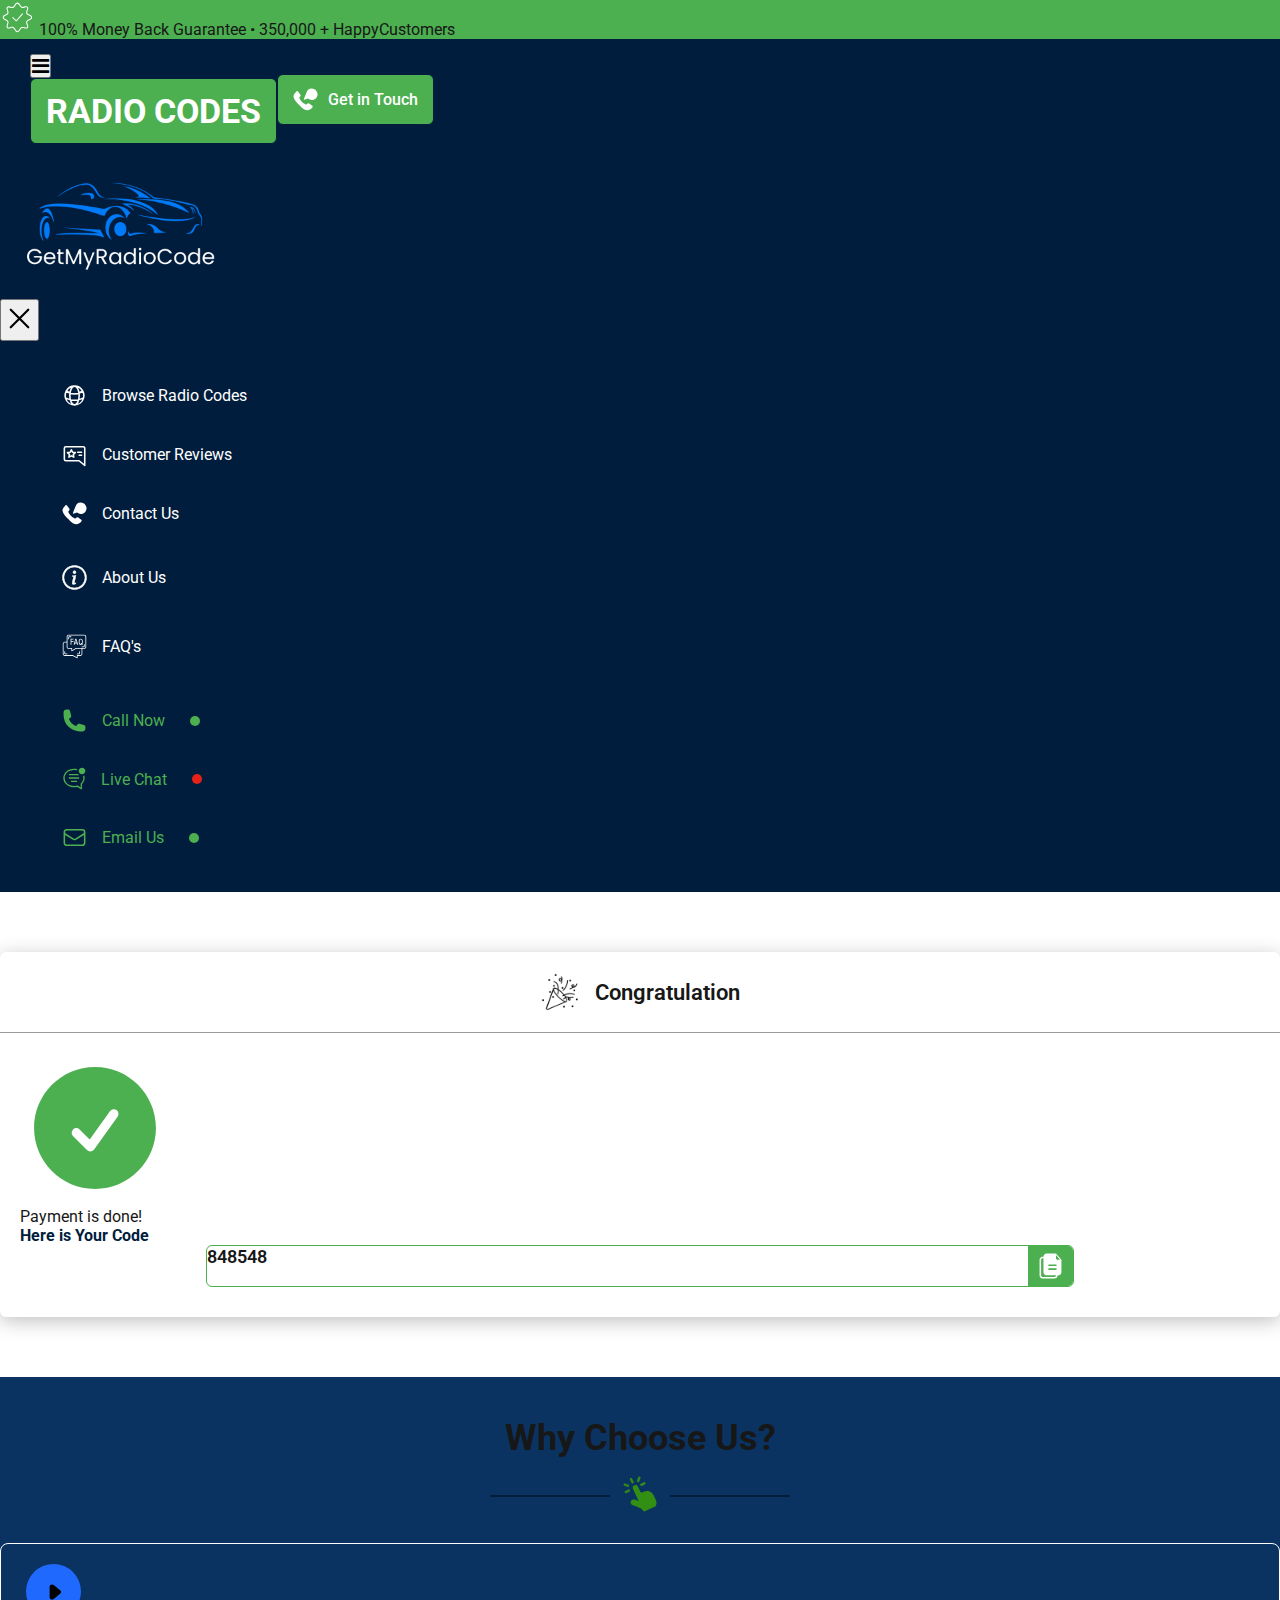
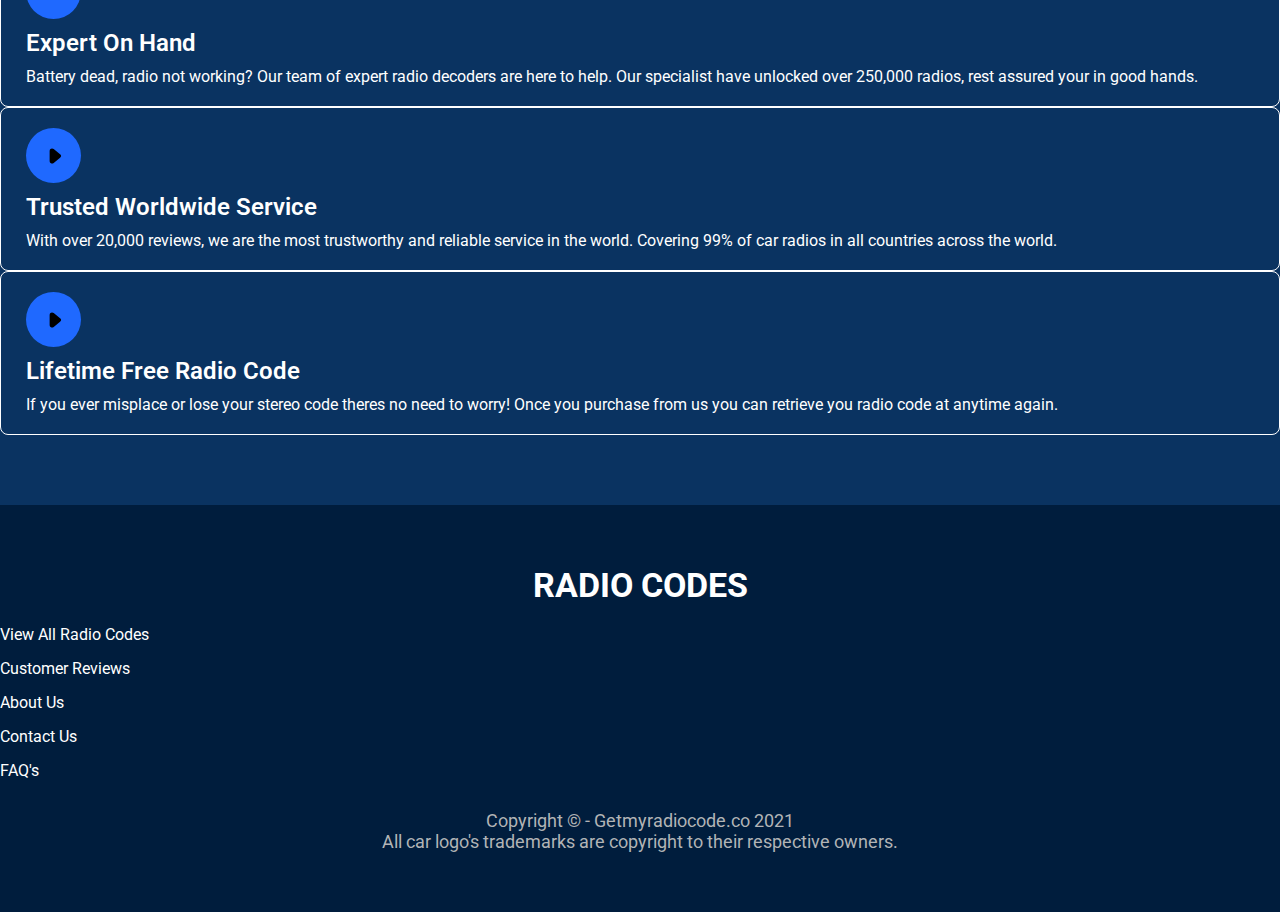
<file: congratulations.html>
<!DOCTYPE html>
<html lang="en">

<head>
    <meta charset="UTF-8" />
    <meta name="viewport" content="width=device-width, initial-scale=1.0" />
    <!-- bootstrap link -->
    <link href="https://cdn.jsdelivr.net/npm/bootstrap@5.1.3/dist/css/bootstrap.min.css" rel="stylesheet"
        integrity="sha384-1BmE4kWBq78iYhFldvKuhfTAU6auU8tT94WrHftjDbrCEXSU1oBoqyl2QvZ6jIW3" crossorigin="anonymous" />
    <!-- font awesome -->
    <link rel="stylesheet" href="https://cdnjs.cloudflare.com/ajax/libs/font-awesome/4.7.0/css/font-awesome.min.css" />
    <link rel="stylesheet" href="https://unpkg.com/aos@next/dist/aos.css" />
    <!--  coustom css -->
    <link rel="stylesheet" href="./style.css" />
    <title>Congratulation</title>
</head>

<body>
    <main>
        <header class="main-header">
            <div class="top-nav d-flex justify-content-center align-items-center py-2 text-white">
                <span class="d-flex align-items-center gap-2 span-wrapper">
                    <span class="icon">
                        <svg version="1.1" id="Layer_1" width="35" xmlns="http://www.w3.org/2000/svg"
                            xmlns:xlink="http://www.w3.org/1999/xlink" x="0px" y="0px" viewBox="0 0 100.5 100.5"
                            style="enable-background: new 0 0 100.5 100.5" xml:space="preserve">
                            <path d="M63.431,39.021l-16.88,18.908l-8.566-8.565c-0.586-0.586-1.535-0.586-2.121,0s-0.586,1.535,0,2.121l9.688,9.688
                                c0.281,0.282,0.663,0.439,1.061,0.439c0.014,0,0.028,0,0.042-0.001c0.413-0.012,0.802-0.192,1.077-0.5L65.67,41.019
                                c0.552-0.618,0.498-1.566-0.12-2.118C64.93,38.35,63.984,38.404,63.431,39.021z"
                                id="id_103" style="fill: rgb(255, 255, 255)"></path>
                            <path
                                d="M92.075,50c0.028-0.114,0.047-0.232,0.047-0.355c0-3.998-4.147-6.064-7.807-7.888c-2.598-1.294-5.283-2.633-5.998-4.32
                                c-0.728-1.722,0.3-4.528,1.292-7.243c1.384-3.783,2.814-7.694,0.175-10.331c-2.588-2.588-6.372-1.712-10.033-0.861
                                c-2.562,0.594-5.213,1.207-6.978,0.461c-1.723-0.729-3.155-2.989-4.54-5.177C56.224,11.117,53.949,7.524,50,7.524
                                c-3.956,0-6.188,3.671-8.156,6.911c-1.366,2.249-2.779,4.573-4.5,5.301c-1.759,0.745-4.438,0.07-7.028-0.581
                                c-3.69-0.926-7.505-1.888-10.099,0.709c-2.621,2.62-1.351,6.551-0.121,10.354c0.878,2.713,1.785,5.519,1.051,7.256
                                c-0.716,1.694-3.282,3.021-5.765,4.305c-3.517,1.818-7.504,3.879-7.504,7.868c0,0.124,0.02,0.243,0.048,0.358
                                c-0.028,0.114-0.047,0.232-0.047,0.355c0,3.989,3.987,6.05,7.505,7.868c2.481,1.283,5.048,2.61,5.764,4.304
                                c0.734,1.737-0.173,4.543-1.051,7.257c-1.229,3.802-2.5,7.732,0.12,10.353c2.596,2.597,6.411,1.638,10.1,0.709
                                c2.591-0.65,5.271-1.323,7.029-0.579c1.72,0.727,3.133,3.051,4.499,5.299c1.969,3.239,4.2,6.91,8.156,6.91
                                c3.949,0,6.225-3.593,8.233-6.762c1.386-2.188,2.818-4.448,4.538-5.177c1.772-0.748,4.418-0.134,6.979,0.461
                                c3.659,0.849,7.445,1.729,10.031-0.86c2.642-2.638,1.211-6.55-0.173-10.332c-0.993-2.715-2.02-5.521-1.293-7.241
                                c0.716-1.688,3.401-3.027,5.999-4.321c3.659-1.823,7.807-3.89,7.807-7.888C92.123,50.234,92.103,50.115,92.075,50z M82.978,55.56
                                c-3.085,1.537-6.275,3.127-7.424,5.838c-1.187,2.81,0.046,6.181,1.238,9.44c1.108,3.031,2.156,5.896,0.869,7.18
                                c-1.409,1.412-4.239,0.755-7.232,0.061c-3.028-0.702-6.159-1.429-8.825-0.302c-2.585,1.094-4.272,3.758-5.904,6.334
                                c-1.749,2.76-3.401,5.367-5.699,5.367c-2.269,0-3.883-2.656-5.593-5.468c-1.613-2.655-3.282-5.401-5.894-6.504
                                c-2.685-1.138-5.858-0.34-8.93,0.433c-3.01,0.755-5.853,1.473-7.246,0.079c-1.323-1.322-0.383-4.23,0.612-7.309
                                c1.047-3.235,2.128-6.581,0.96-9.348c-1.138-2.692-4.194-4.272-7.149-5.801c-3.025-1.563-5.883-3.04-5.883-5.203
                                c0-0.124-0.02-0.243-0.048-0.359c0.028-0.114,0.047-0.232,0.047-0.355c0-2.163,2.857-3.64,5.882-5.203
                                c2.956-1.528,6.013-3.108,7.15-5.802c1.168-2.766,0.087-6.111-0.96-9.347c-0.995-3.079-1.936-5.987-0.611-7.31
                                c1.39-1.393,4.233-0.677,7.245,0.08c3.07,0.771,6.243,1.572,8.929,0.434c2.612-1.104,4.281-3.85,5.896-6.505
                                c1.709-2.813,3.323-5.469,5.592-5.469c2.298,0,3.95,2.607,5.698,5.368c1.633,2.576,3.32,5.24,5.906,6.335
                                c2.666,1.127,5.797,0.4,8.825-0.303c2.993-0.694,5.822-1.351,7.233,0.062c1.285,1.283,0.237,4.147-0.871,7.179
                                c-1.192,3.26-2.425,6.631-1.237,9.442c1.147,2.71,4.338,4.3,7.423,5.837c3.16,1.574,6.145,3.062,6.145,5.202
                                c0,0.124,0.02,0.243,0.048,0.358c-0.028,0.114-0.047,0.232-0.047,0.355C89.123,52.499,86.138,53.986,82.978,55.56z"
                                id="id_104" style="fill: rgb(255, 255, 255)"></path>
                        </svg>
                    </span>
                    100% Money Back Guarantee • 350,000 + HappyCustomers
                </span>
            </div>
            <nav>
                <div class="d-flex justify-content-between align-items-center main-nav">
                    <div class="d-flex align-items-center gap-3 logo-wrapper">
                        <button class="btn bg-transparent text-white text" type="button" data-bs-toggle="offcanvas"
                            data-bs-target="#offcanvasScrolling" aria-controls="offcanvasScrolling">
                            <i class="fa fa-bars"></i>
                        </button>
                        <div class="logo">
                            <a href="./index.html" class="bg-transparent">
                                Radio Codes

                            </a>
                        </div>
                    </div>
                    <div class="lg-contact">
                        <a href="./contact-us.html" class="contact-btn">
                            <svg id="Layer_1" data-name="Layer 1" xmlns="http://www.w3.org/2000/svg" width="25" viewBox="0 0 128 128">
                               <defs>
                                  <style>
                                     .cls-1 {
                                        fill: #2d3e50;
                                     }
    
                                     .cls-2 {
                                        fill: #1d75b8;
                                     }
                                  </style>
                               </defs>
                               <title>v</title>
                               <path
                                  class="cls-1"
                                  d="M82.87289,83.9591a7.82414,7.82414,0,0,0-8.31.60211l-5.9872,4.68343a2.81182,2.81182,0,0,1-2.86731.35916Q63.72666,88.73,61.73281,87.679A57.39135,57.39135,0,0,1,46.83248,76.91515,74.08485,74.08485,0,0,1,34.254,60.20019q-1.04644-1.99081-1.9248-3.97554a2.81184,2.81184,0,0,1,.35918-2.86729l4.68343-5.9872a7.8242,7.8242,0,0,0,.60211-8.31006C37.7677,38.67246,27.144,24.48971,26.876,24.20514a7.82078,7.82078,0,0,0-11.95573.763s-7.32853,9.01939-7.33265,9.02352c-13.50226,16.08807,2.74665,35.84248,13.791,47.8312,1.497,1.62489,5.36958,5.55928,9.27094,9.46065s7.83578,7.77393,9.46067,9.271c11.98874,11.0443,31.74313,27.29323,47.83535,13.791,0-.00413,9.01939-7.33265,9.01939-7.33265a7.81376,7.81376,0,0,0,.76294-11.9516C97.4433,94.78894,83.26055,84.1653,82.87289,83.9591Z"
                                  id="id_101"
                                  style="fill: rgb(255, 255, 255)"
                               ></path>
                               <path
                                  class="cls-2"
                                  d="M103.111,9.31258A29.12266,29.12266,0,0,0,69.07073,27.80742c-.42416,1.18556-10.32332,26.55007-13.58661,34.9089a1.4544,1.4544,0,0,0,1.71823,1.937l20.06772-5.16712A29.08257,29.08257,0,1,0,103.111,9.31258Z"
                                  id="id_102"
                                  style="fill: rgb(255, 255, 255)"
                               ></path>
                            </svg>
                            Get in Touch
                         </a>
                    </div>
                    <div class="sm-contact">
                        <a href="#" class="contact-btn">
                            <svg id="Layer_1" data-name="Layer 1" xmlns="http://www.w3.org/2000/svg" width="25"
                                viewBox="0 0 128 128">
                                <defs>
                                    <style>
                                        .cls-1 {
                                            fill: #2d3e50;
                                        }

                                        .cls-2 {
                                            fill: #1d75b8;
                                        }
                                    </style>
                                </defs>
                                <title>v</title>
                                <path class="cls-1"
                                    d="M82.87289,83.9591a7.82414,7.82414,0,0,0-8.31.60211l-5.9872,4.68343a2.81182,2.81182,0,0,1-2.86731.35916Q63.72666,88.73,61.73281,87.679A57.39135,57.39135,0,0,1,46.83248,76.91515,74.08485,74.08485,0,0,1,34.254,60.20019q-1.04644-1.99081-1.9248-3.97554a2.81184,2.81184,0,0,1,.35918-2.86729l4.68343-5.9872a7.8242,7.8242,0,0,0,.60211-8.31006C37.7677,38.67246,27.144,24.48971,26.876,24.20514a7.82078,7.82078,0,0,0-11.95573.763s-7.32853,9.01939-7.33265,9.02352c-13.50226,16.08807,2.74665,35.84248,13.791,47.8312,1.497,1.62489,5.36958,5.55928,9.27094,9.46065s7.83578,7.77393,9.46067,9.271c11.98874,11.0443,31.74313,27.29323,47.83535,13.791,0-.00413,9.01939-7.33265,9.01939-7.33265a7.81376,7.81376,0,0,0,.76294-11.9516C97.4433,94.78894,83.26055,84.1653,82.87289,83.9591Z"
                                    id="id_101" style="fill: rgb(255, 255, 255)"></path>
                                <path class="cls-2"
                                    d="M103.111,9.31258A29.12266,29.12266,0,0,0,69.07073,27.80742c-.42416,1.18556-10.32332,26.55007-13.58661,34.9089a1.4544,1.4544,0,0,0,1.71823,1.937l20.06772-5.16712A29.08257,29.08257,0,1,0,103.111,9.31258Z"
                                    id="id_102" style="fill: rgb(255, 255, 255)"></path>
                            </svg>
                            Get in Touch
                        </a>
                    </div>
                </div>

                <div class="offcanvas offcanvas-start" data-bs-scroll="true" data-bs-backdrop="false" tabindex="-1"
                    id="offcanvasScrolling" aria-labelledby="offcanvasScrollingLabel">
                    <div class="offcanvas-header">
                        <div class="offcanvas-logo">
                            <img src="./assets/img/logo-mobile.png" alt="" />
                        </div>
                        <button type="button" class="text-white border-0 bg-transparent" data-bs-dismiss="offcanvas"
                            aria-label="Close">
                            <svg xmlns="http://www.w3.org/2000/svg" width="35" fill="none" viewBox="0 0 24 24"
                                stroke-width="1.5" stroke="currentColor" class="w-6 h-6">
                                <path stroke-linecap="round" stroke-linejoin="round" d="M6 18 18 6M6 6l12 12" />
                            </svg>
                        </button>
                    </div>
                    <div class="offcanvas-body">
                        <div>
                            <ul class="offcanvas-link">
                                <li>
                                    <a href="./browse-redio-code.html" title="View All Radio Codes" class="">
                                        <svg xmlns="http://www.w3.org/2000/svg" fill="none" viewBox="0 0 24 24"
                                            stroke-width="1.5" stroke="currentColor" class="w-6 h-6" width="25">
                                            <path stroke-linecap="round" stroke-linejoin="round"
                                                d="M12 21a9.004 9.004 0 0 0 8.716-6.747M12 21a9.004 9.004 0 0 1-8.716-6.747M12 21c2.485 0 4.5-4.03 4.5-9S14.485 3 12 3m0 18c-2.485 0-4.5-4.03-4.5-9S9.515 3 12 3m0 0a8.997 8.997 0 0 1 7.843 4.582M12 3a8.997 8.997 0 0 0-7.843 4.582m15.686 0A11.953 11.953 0 0 1 12 10.5c-2.998 0-5.74-1.1-7.843-2.918m15.686 0A8.959 8.959 0 0 1 21 12c0 .778-.099 1.533-.284 2.253m0 0A17.919 17.919 0 0 1 12 16.5c-3.162 0-6.133-.815-8.716-2.247m0 0A9.015 9.015 0 0 1 3 12c0-1.605.42-3.113 1.157-4.418" />
                                        </svg>
                                        Browse Radio Codes
                                    </a>
                                </li>
                                <li>
                                    <a href="./index.html#Reviews" title="Customer Reviews">
                                        <svg version="1.1" id="Icons" xmlns="http://www.w3.org/2000/svg" width="25"
                                            xmlns:xlink="http://www.w3.org/1999/xlink" x="0px" y="0px"
                                            viewBox="0 0 32 32" style="enable-background: new 0 0 32 32"
                                            xml:space="preserve">
                                            <style type="text/css">
                                                .st0 {
                                                    fill: none;
                                                    stroke: #000000;
                                                    stroke-width: 2;
                                                    stroke-linecap: round;
                                                    stroke-linejoin: round;
                                                    stroke-miterlimit: 10;
                                                }
                                            </style>
                                            <path class="st0"
                                                d="M3,8v14c0,1.1,0.9,2,2,2h16.8l7.3,6v-6V8c0-1.1-0.9-2-2-2H5C3.9,6,3,6.9,3,8z"
                                                id="id_101" style="stroke: rgb(255, 255, 255)"></path>
                                            <polygon class="st0"
                                                points="12,9.9 13.5,13.1 17,13.6 14.5,16 15.1,19.4 12,17.8 8.9,19.4 9.5,16 7,13.6 10.5,13.1 "
                                                id="id_102" style="stroke: rgb(255, 255, 255)"></polygon>
                                            <line class="st0" x1="20" y1="13" x2="25" y2="13" id="id_103"
                                                style="stroke: rgb(255, 255, 255)"></line>
                                            <line class="st0" x1="22" y1="17" x2="25" y2="17" id="id_104"
                                                style="stroke: rgb(255, 255, 255)"></line>
                                        </svg>
                                        Customer Reviews
                                    </a>
                                </li>
                                <li>
                                    <a href="./contact-us.html" title="Contact Us" class="">
                                        <svg id="Layer_1" data-name="Layer 1" xmlns="http://www.w3.org/2000/svg"
                                            width="25" viewBox="0 0 128 128">
                                            <defs>
                                                <style>
                                                    .cls-1 {
                                                        fill: #2d3e50;
                                                    }

                                                    .cls-2 {
                                                        fill: #1d75b8;
                                                    }
                                                </style>
                                            </defs>
                                            <title>v</title>
                                            <path class="cls-1"
                                                d="M82.87289,83.9591a7.82414,7.82414,0,0,0-8.31.60211l-5.9872,4.68343a2.81182,2.81182,0,0,1-2.86731.35916Q63.72666,88.73,61.73281,87.679A57.39135,57.39135,0,0,1,46.83248,76.91515,74.08485,74.08485,0,0,1,34.254,60.20019q-1.04644-1.99081-1.9248-3.97554a2.81184,2.81184,0,0,1,.35918-2.86729l4.68343-5.9872a7.8242,7.8242,0,0,0,.60211-8.31006C37.7677,38.67246,27.144,24.48971,26.876,24.20514a7.82078,7.82078,0,0,0-11.95573.763s-7.32853,9.01939-7.33265,9.02352c-13.50226,16.08807,2.74665,35.84248,13.791,47.8312,1.497,1.62489,5.36958,5.55928,9.27094,9.46065s7.83578,7.77393,9.46067,9.271c11.98874,11.0443,31.74313,27.29323,47.83535,13.791,0-.00413,9.01939-7.33265,9.01939-7.33265a7.81376,7.81376,0,0,0,.76294-11.9516C97.4433,94.78894,83.26055,84.1653,82.87289,83.9591Z"
                                                id="id_101" style="fill: rgb(255, 255, 255)"></path>
                                            <path class="cls-2"
                                                d="M103.111,9.31258A29.12266,29.12266,0,0,0,69.07073,27.80742c-.42416,1.18556-10.32332,26.55007-13.58661,34.9089a1.4544,1.4544,0,0,0,1.71823,1.937l20.06772-5.16712A29.08257,29.08257,0,1,0,103.111,9.31258Z"
                                                id="id_102" style="fill: rgb(255, 255, 255)"></path>
                                        </svg>
                                        Contact Us
                                    </a>
                                </li>
                                <li>
                                    <a href="./index.html#About" title="About Us">
                                        <svg width="25" height="35" viewBox="0 0 52 52" fill="none"
                                            xmlns="http://www.w3.org/2000/svg">
                                            <path
                                                d="M26 47.875C13.9188 47.875 4.125 38.0812 4.125 26C4.125 13.9188 13.9188 4.125 26 4.125C38.0812 4.125 47.875 13.9188 47.875 26C47.875 38.0812 38.0812 47.875 26 47.875ZM26 51C39.8071 51 51 39.8071 51 26C51 12.1929 39.8071 1 26 1C12.1929 1 1 12.1929 1 26C1 39.8071 12.1929 51 26 51Z"
                                                fill="#ffffff" id="id_101"></path>
                                            <path
                                                d="M28.9084 21.5872L21.749 22.4844L21.4927 23.6746L22.9026 23.9309C23.8181 24.1506 24.0012 24.4802 23.7998 25.3958L21.4927 36.2356C20.8884 39.0371 21.8223 40.3555 24.0195 40.3555C25.7224 40.3555 27.7 39.5681 28.5972 38.4878L28.8718 37.1877C28.2493 37.7371 27.3337 37.9568 26.7295 37.9568C25.8689 37.9568 25.5576 37.3525 25.7773 36.2905L28.9084 21.5872Z"
                                                fill="#ffffff" id="id_102"></path>
                                            <path
                                                d="M29.125 15.0625C29.125 16.7884 27.7259 18.1875 26 18.1875C24.2741 18.1875 22.875 16.7884 22.875 15.0625C22.875 13.3366 24.2741 11.9375 26 11.9375C27.7259 11.9375 29.125 13.3366 29.125 15.0625Z"
                                                fill="#ffffff" id="id_103"></path>
                                            <path
                                                d="M28.9084 21.5872L29.3975 21.6913L29.5439 21.0036L28.8463 21.091L28.9084 21.5872ZM21.749 22.4844L21.6869 21.9883L21.3349 22.0324L21.2602 22.3791L21.749 22.4844ZM21.4927 23.6746L21.0039 23.5693L20.8952 24.0741L21.4032 24.1665L21.4927 23.6746ZM22.9026 23.9309L23.0193 23.4447L23.0057 23.4415L22.992 23.439L22.9026 23.9309ZM23.7998 25.3958L23.3115 25.2883L23.3108 25.2917L23.7998 25.3958ZM21.4927 36.2356L21.9814 36.341L21.9817 36.3397L21.4927 36.2356ZM28.5972 38.4878L28.9818 38.8072L29.0608 38.7121L29.0864 38.5911L28.5972 38.4878ZM28.8718 37.1877L29.361 37.2911L29.6731 35.8139L28.541 36.8128L28.8718 37.1877ZM25.7773 36.2905L25.2883 36.1864L25.2877 36.1892L25.7773 36.2905ZM47.375 26C47.375 37.8051 37.8051 47.375 26 47.375V48.375C38.3574 48.375 48.375 38.3574 48.375 26H47.375ZM26 4.625C37.8051 4.625 47.375 14.1949 47.375 26H48.375C48.375 13.6426 38.3574 3.625 26 3.625V4.625ZM4.625 26C4.625 14.1949 14.1949 4.625 26 4.625V3.625C13.6426 3.625 3.625 13.6426 3.625 26H4.625ZM26 47.375C14.1949 47.375 4.625 37.8051 4.625 26H3.625C3.625 38.3574 13.6426 48.375 26 48.375V47.375ZM50.5 26C50.5 39.531 39.531 50.5 26 50.5V51.5C40.0833 51.5 51.5 40.0833 51.5 26H50.5ZM26 1.5C39.531 1.5 50.5 12.469 50.5 26H51.5C51.5 11.9167 40.0833 0.5 26 0.5V1.5ZM1.5 26C1.5 12.469 12.469 1.5 26 1.5V0.5C11.9167 0.5 0.5 11.9167 0.5 26H1.5ZM26 50.5C12.469 50.5 1.5 39.531 1.5 26H0.5C0.5 40.0833 11.9167 51.5 26 51.5V50.5ZM28.8463 21.091L21.6869 21.9883L21.8112 22.9805L28.9706 22.0833L28.8463 21.091ZM21.2602 22.3791L21.0039 23.5693L21.9815 23.7798L22.2378 22.5897L21.2602 22.3791ZM21.4032 24.1665L22.8131 24.4228L22.992 23.439L21.5821 23.1826L21.4032 24.1665ZM22.7859 24.4171C23.2302 24.5237 23.3197 24.6237 23.3417 24.6603C23.3674 24.703 23.4107 24.8373 23.3115 25.2883L24.2881 25.5032C24.3903 25.0387 24.4428 24.5505 24.1984 24.1445C23.9504 23.7325 23.4905 23.5578 23.0193 23.4447L22.7859 24.4171ZM23.3108 25.2917L21.0036 36.1315L21.9817 36.3397L24.2889 25.4998L23.3108 25.2917ZM21.0039 36.1302C20.6922 37.5754 20.7449 38.7678 21.2837 39.6145C21.8431 40.4936 22.8274 40.8555 24.0195 40.8555V39.8555C23.0144 39.8555 22.4332 39.5582 22.1274 39.0777C21.801 38.5648 21.6889 37.6973 21.9814 36.341L21.0039 36.1302ZM24.0195 40.8555C24.9428 40.8555 25.9265 40.6432 26.7982 40.2902C27.6646 39.9393 28.4633 39.4316 28.9818 38.8072L28.2125 38.1683C27.8338 38.6243 27.1951 39.0505 26.4228 39.3633C25.6556 39.674 24.7991 39.8555 24.0195 39.8555V40.8555ZM29.0864 38.5911L29.361 37.2911L28.3826 37.0844L28.108 38.3844L29.0864 38.5911ZM28.541 36.8128C28.0342 37.26 27.2489 37.4568 26.7295 37.4568V38.4568C27.4186 38.4568 28.4644 38.2141 29.2026 37.5627L28.541 36.8128ZM26.7295 37.4568C26.4245 37.4568 26.3306 37.3604 26.2852 37.2788C26.2142 37.1512 26.166 36.8799 26.267 36.3918L25.2877 36.1892C25.169 36.7631 25.1665 37.325 25.4114 37.765C25.6818 38.2511 26.1739 38.4568 26.7295 38.4568V37.4568ZM26.2664 36.3947L29.3975 21.6913L28.4194 21.483L25.2883 36.1864L26.2664 36.3947ZM28.625 15.0625C28.625 16.5122 27.4497 17.6875 26 17.6875V18.6875C28.002 18.6875 29.625 17.0645 29.625 15.0625H28.625ZM26 17.6875C24.5503 17.6875 23.375 16.5122 23.375 15.0625H22.375C22.375 17.0645 23.998 18.6875 26 18.6875V17.6875ZM23.375 15.0625C23.375 13.6128 24.5503 12.4375 26 12.4375V11.4375C23.998 11.4375 22.375 13.0605 22.375 15.0625H23.375ZM26 12.4375C27.4497 12.4375 28.625 13.6128 28.625 15.0625H29.625C29.625 13.0605 28.002 11.4375 26 11.4375V12.4375Z"
                                                fill="#fcfcfc" id="id_104"></path>
                                        </svg>
                                        About Us
                                    </a>
                                </li>
                                <li>
                                    <a href="./faq.html" title="FAQ's" class="">
                                        <svg width="25" height="35" viewBox="0 0 64 64" fill="none"
                                            xmlns="http://www.w3.org/2000/svg">
                                            <path
                                                d="M57 2H17C15.6739 2 14.4021 2.52678 13.4645 3.46447C12.5268 4.40215 12 5.67392 12 7V20H7C5.67392 20 4.40215 20.5268 3.46447 21.4645C2.52678 22.4021 2 23.6739 2 25V51C2 52.3261 2.52678 53.5979 3.46447 54.5355C4.40215 55.4732 5.67392 56 7 56H27.75L38.52 61.88C38.6728 61.962 38.8442 62.0033 39.0176 61.9998C39.191 61.9963 39.3606 61.9481 39.51 61.86C39.6585 61.7706 39.7815 61.6446 39.8673 61.494C39.9531 61.3434 39.9988 61.1733 40 61V56H47C48.3261 56 49.5979 55.4732 50.5355 54.5355C51.4732 53.5979 52 52.3261 52 51V38H57C58.3261 38 59.5979 37.4732 60.5355 36.5355C61.4732 35.5979 62 34.3261 62 33V7C62 5.67392 61.4732 4.40215 60.5355 3.46447C59.5979 2.52678 58.3261 2 57 2V2ZM50 51C49.9976 51.7949 49.6808 52.5566 49.1187 53.1187C48.5566 53.6808 47.7949 53.9976 47 54H39C38.7348 54 38.4804 54.1054 38.2929 54.2929C38.1054 54.4804 38 54.7348 38 55V59.32L28.48 54.12C28.3326 54.0404 28.1675 53.9992 28 54H7C6.20508 53.9976 5.4434 53.6808 4.8813 53.1187C4.31921 52.5566 4.00237 51.7949 4 51V25C4.00237 24.2051 4.31921 23.4434 4.8813 22.8813C5.4434 22.3192 6.20508 22.0024 7 22H12V33C12 34.3261 12.5268 35.5979 13.4645 36.5355C14.4021 37.4732 15.6739 38 17 38H24V43C24.0012 43.1733 24.0469 43.3434 24.1327 43.494C24.2185 43.6446 24.3415 43.7706 24.49 43.86C24.6394 43.9481 24.809 43.9963 24.9824 43.9998C25.1558 44.0033 25.3272 43.962 25.48 43.88L36.25 38H50V51ZM60 33C59.9976 33.7949 59.6808 34.5566 59.1187 35.1187C58.5566 35.6808 57.7949 35.9976 57 36H36C35.8325 35.9992 35.6674 36.0404 35.52 36.12L26 41.32V37C26 36.7348 25.8946 36.4804 25.7071 36.2929C25.5196 36.1054 25.2652 36 25 36H17C16.2051 35.9976 15.4434 35.6808 14.8813 35.1187C14.3192 34.5566 14.0024 33.7949 14 33V7C14.0024 6.20508 14.3192 5.4434 14.8813 4.8813C15.4434 4.31921 16.2051 4.00237 17 4H57C57.7949 4.00237 58.5566 4.31921 59.1187 4.8813C59.6808 5.4434 59.9976 6.20508 60 7V33Z"
                                                fill="#fafafa" id="id_101"></path>
                                            <path
                                                d="M24 7C24 6.73478 23.8946 6.48043 23.7071 6.29289C23.5196 6.10536 23.2652 6 23 6H19C18.2044 6 17.4413 6.31607 16.8787 6.87868C16.3161 7.44129 16 8.20435 16 9V13C16 13.2652 16.1054 13.5196 16.2929 13.7071C16.4804 13.8946 16.7348 14 17 14C17.2652 14 17.5196 13.8946 17.7071 13.7071C17.8946 13.5196 18 13.2652 18 13V9C18 8.73478 18.1054 8.48043 18.2929 8.29289C18.4804 8.10536 18.7348 8 19 8H23C23.2652 8 23.5196 7.89464 23.7071 7.70711C23.8946 7.51957 24 7.26522 24 7Z"
                                                fill="#ffffff" id="id_102"></path>
                                            <path
                                                d="M57 26C56.7348 26 56.4804 26.1054 56.2929 26.2929C56.1054 26.4804 56 26.7348 56 27V31C56 31.2652 55.8946 31.5196 55.7071 31.7071C55.5196 31.8946 55.2652 32 55 32H51C50.7348 32 50.4804 32.1054 50.2929 32.2929C50.1054 32.4804 50 32.7348 50 33C50 33.2652 50.1054 33.5196 50.2929 33.7071C50.4804 33.8946 50.7348 34 51 34H55C55.7956 34 56.5587 33.6839 57.1213 33.1213C57.6839 32.5587 58 31.7956 58 31V27C58 26.7348 57.8946 26.4804 57.7071 26.2929C57.5196 26.1054 57.2652 26 57 26Z"
                                                fill="#ffffff" id="id_103"></path>
                                            <path
                                                d="M13 50H9C8.73478 50 8.48043 49.8946 8.29289 49.7071C8.10536 49.5196 8 49.2652 8 49V45C8 44.7348 7.89464 44.4804 7.70711 44.2929C7.51957 44.1054 7.26522 44 7 44C6.73478 44 6.48043 44.1054 6.29289 44.2929C6.10536 44.4804 6 44.7348 6 45V49C6 49.7956 6.31607 50.5587 6.87868 51.1213C7.44129 51.6839 8.20435 52 9 52H13C13.2652 52 13.5196 51.8946 13.7071 51.7071C13.8946 51.5196 14 51.2652 14 51C14 50.7348 13.8946 50.4804 13.7071 50.2929C13.5196 50.1054 13.2652 50 13 50Z"
                                                fill="#ffffff" id="id_104"></path>
                                            <path
                                                d="M39 52H43C43.7956 52 44.5587 51.6839 45.1213 51.1213C45.6839 50.5587 46 49.7956 46 49V45C46 44.7348 45.8946 44.4804 45.7071 44.2929C45.5196 44.1054 45.2652 44 45 44C44.7348 44 44.4804 44.1054 44.2929 44.2929C44.1054 44.4804 44 44.7348 44 45V49C44 49.2652 43.8946 49.5196 43.7071 49.7071C43.5196 49.8946 43.2652 50 43 50H39C38.7348 50 38.4804 50.1054 38.2929 50.2929C38.1054 50.4804 38 50.7348 38 51C38 51.2652 38.1054 51.5196 38.2929 51.7071C38.4804 51.8946 38.7348 52 39 52Z"
                                                fill="#ffffff" id="id_105"></path>
                                            <path
                                                d="M29 14C29.2652 14 29.5196 13.8946 29.7071 13.7071C29.8946 13.5196 30 13.2652 30 13C30 12.7348 29.8946 12.4804 29.7071 12.2929C29.5196 12.1054 29.2652 12 29 12H23C22.7348 12 22.4804 12.1054 22.2929 12.2929C22.1054 12.4804 22 12.7348 22 13V27C22 27.2652 22.1054 27.5196 22.2929 27.7071C22.4804 27.8946 22.7348 28 23 28C23.2652 28 23.5196 27.8946 23.7071 27.7071C23.8946 27.5196 24 27.2652 24 27V19.989L29 20C29.2652 20 29.5196 19.8946 29.7071 19.7071C29.8946 19.5196 30 19.2652 30 19C30 18.7348 29.8946 18.4804 29.7071 18.2929C29.5196 18.1054 29.2652 18 29 18L24 17.988V14H29Z"
                                                fill="#fafafa" id="id_106"></path>
                                            <path
                                                d="M36.961 12.725C36.9013 12.5162 36.7752 12.3325 36.6018 12.2017C36.4284 12.0709 36.2172 12.0001 36 12H35C34.7828 12.0001 34.5716 12.0709 34.3982 12.2017C34.2248 12.3325 34.0987 12.5162 34.039 12.725L30.039 26.725C29.9985 26.8525 29.9839 26.9868 29.9962 27.12C30.0085 27.2532 30.0474 27.3826 30.1106 27.5005C30.1738 27.6185 30.26 27.7225 30.3642 27.8065C30.4683 27.8905 30.5882 27.9527 30.7169 27.9895C30.8455 28.0263 30.9802 28.0369 31.113 28.0207C31.2458 28.0046 31.374 27.9619 31.49 27.8953C31.606 27.8286 31.7075 27.7394 31.7884 27.6329C31.8693 27.5263 31.928 27.4046 31.961 27.275L32.9 24H38.1L39.036 27.275C39.0959 27.4843 39.2224 27.6684 39.3964 27.7992C39.5704 27.9301 39.7823 28.0006 40 28C40.0931 28.0002 40.1857 27.987 40.275 27.961C40.5298 27.888 40.7452 27.7168 40.8738 27.485C41.0025 27.2532 41.0338 26.9799 40.961 26.725L36.961 12.725ZM33.469 22L35.5 14.89L37.531 22H33.469Z"
                                                fill="#ffffff" id="id_107"></path>
                                            <path
                                                d="M51.293 27.707C51.4816 27.8892 51.7342 27.99 51.9964 27.9877C52.2586 27.9854 52.5094 27.8802 52.6948 27.6948C52.8802 27.5094 52.9854 27.2586 52.9877 26.9964C52.99 26.7342 52.8892 26.4816 52.707 26.293L52.167 25.753C52.71 24.9375 52.9998 23.9797 53 23V17C53 15.6739 52.4732 14.4021 51.5355 13.4645C50.5979 12.5268 49.3261 12 48 12C46.6739 12 45.4022 12.5268 44.4645 13.4645C43.5268 14.4021 43 15.6739 43 17V23C42.9986 23.9034 43.2423 24.7903 43.7052 25.5661C44.1681 26.3419 44.8329 26.9775 45.6287 27.4052C46.4244 27.8329 47.3213 28.0366 48.2238 27.9947C49.1262 27.9527 50.0004 27.6667 50.753 27.167L51.293 27.707ZM48 26C47.2044 26 46.4413 25.6839 45.8787 25.1213C45.3161 24.5587 45 23.7956 45 23V17C45 16.2044 45.3161 15.4413 45.8787 14.8787C46.4413 14.3161 47.2044 14 48 14C48.7957 14 49.5587 14.3161 50.1213 14.8787C50.6839 15.4413 51 16.2044 51 17V23C50.9983 23.4455 50.8957 23.8848 50.7 24.285L49.708 23.293C49.5194 23.1108 49.2668 23.01 49.0046 23.0123C48.7424 23.0146 48.4916 23.1198 48.3062 23.3052C48.1208 23.4906 48.0156 23.7414 48.0133 24.0036C48.0111 24.2658 48.1118 24.5184 48.294 24.707L49.286 25.699C48.8856 25.8952 48.4459 25.9981 48 26V26Z"
                                                fill="#ffffff" id="id_108"></path>
                                        </svg>
                                        FAQ's
                                    </a>
                                </li>
                            </ul>
                        </div>
                        <div class="mt-4">
                            <ul class="offcanvas-link-2">
                                <li>
                                    <a href="tel:+447707520420" title="Call Now" class="sidebar-bottom-item">
                                        <svg width="25" xmlns="http://www.w3.org/2000/svg" viewBox="0 0 24 24"
                                            fill="currentColor" class="w-6 h-6">
                                            <path fill-rule="evenodd"
                                                d="M1.5 4.5a3 3 0 0 1 3-3h1.372c.86 0 1.61.586 1.819 1.42l1.105 4.423a1.875 1.875 0 0 1-.694 1.955l-1.293.97c-.135.101-.164.249-.126.352a11.285 11.285 0 0 0 6.697 6.697c.103.038.25.009.352-.126l.97-1.293a1.875 1.875 0 0 1 1.955-.694l4.423 1.105c.834.209 1.42.959 1.42 1.82V19.5a3 3 0 0 1-3 3h-2.25C8.552 22.5 1.5 15.448 1.5 6.75V4.5Z"
                                                clip-rule="evenodd" />
                                        </svg>

                                        Call Now
                                        <small class="open pulse phone--pulse is-changeable-pulse"></small>
                                    </a>
                                </li>
                                <li>
                                    <a class="sidebar-bottom-item"
                                        onclick="if (!window.__cfRLUnblockHandlers) return false; if (!window.__cfRLUnblockHandlers) return false; tidioChatApi.open()"
                                        title="Live Chat" data-cf-modified-ed73284494a5a174b4a9093e-="">
                                        <svg width="24" height="24" viewBox="0 0 24 24" fill="none"
                                            xmlns="http://www.w3.org/2000/svg">
                                            <path class="sidebar-icon"
                                                d="M22.2535 8.46002C21.8553 8.66286 21.4314 8.81087 20.9935 8.90002C21.2147 9.57824 21.3294 10.2867 21.3335 11C21.3183 12.0234 21.0906 13.0325 20.6648 13.9632C20.2391 14.8939 19.6245 15.726 18.8602 16.4067C18.7931 16.4688 18.7396 16.5441 18.7029 16.6278C18.6662 16.7116 18.6471 16.8019 18.6468 16.8934V20.4534L15.7268 18.5934C15.6454 18.5419 15.5537 18.5086 15.4582 18.496C15.3627 18.4833 15.2655 18.4915 15.1735 18.52C14.146 18.8391 13.0761 19.001 12.0002 19C6.8535 19 2.66683 15.4134 2.66683 11C2.66683 6.58669 6.8535 3.00002 12.0002 3.00002C13.0272 2.99989 14.0488 3.14809 15.0335 3.44002C15.0751 2.99741 15.176 2.56241 15.3335 2.14669C14.2505 1.83079 13.1283 1.6692 12.0002 1.66669C6.12016 1.66669 1.3335 5.85335 1.3335 11C1.3335 16.1467 6.12016 20.3334 12.0002 20.3334C13.1003 20.3321 14.195 20.1795 15.2535 19.88L18.9402 22.2267C19.0408 22.2913 19.157 22.3276 19.2765 22.3318C19.396 22.3361 19.5144 22.3081 19.6194 22.2508C19.7244 22.1936 19.812 22.1091 19.8731 22.0064C19.9343 21.9036 19.9666 21.7863 19.9668 21.6667V17.18C20.801 16.3798 21.4666 15.4208 21.9246 14.3595C22.3826 13.2981 22.6236 12.1559 22.6335 11C22.6408 10.1387 22.5126 9.28152 22.2535 8.46002Z"
                                                fill="currentColor"></path>
                                            <path class="sidebar-icon"
                                                d="M7.33317 10.3334C7.15636 10.3334 6.98679 10.4036 6.86177 10.5286C6.73674 10.6537 6.6665 10.8232 6.6665 11C6.6665 11.1769 6.73674 11.3464 6.86177 11.4714C6.98679 11.5965 7.15636 11.6667 7.33317 11.6667H16.6665C16.8433 11.6667 17.0129 11.5965 17.1379 11.4714C17.2629 11.3464 17.3332 11.1769 17.3332 11C17.3332 10.8232 17.2629 10.6537 17.1379 10.5286C17.0129 10.4036 16.8433 10.3334 16.6665 10.3334H7.33317Z"
                                                fill="currentColor"></path>
                                            <path class="sidebar-icon"
                                                d="M9.50016 13.6666C9.32335 13.6666 9.15378 13.7369 9.02876 13.8619C8.90373 13.9869 8.8335 14.1565 8.8335 14.3333C8.8335 14.5101 8.90373 14.6797 9.02876 14.8047C9.15378 14.9297 9.32335 15 9.50016 15H14.5002C14.677 15 14.8465 14.9297 14.9716 14.8047C15.0966 14.6797 15.1668 14.5101 15.1668 14.3333C15.1668 14.1565 15.0966 13.9869 14.9716 13.8619C14.8465 13.7369 14.677 13.6666 14.5002 13.6666H9.50016Z"
                                                fill="currentColor"></path>
                                            <path class="sidebar-icon"
                                                d="M6.85352 7.66667C6.85352 7.84348 6.92375 8.01305 7.04878 8.13807C7.1738 8.2631 7.34337 8.33333 7.52018 8.33333H16.4802C16.5912 8.33132 16.7 8.30161 16.7966 8.24689C16.8932 8.19217 16.9747 8.11418 17.0335 8.02C16.6415 7.73187 16.2934 7.38828 16.0002 7H7.52018C7.34337 7 7.1738 7.07024 7.04878 7.19526C6.92375 7.32029 6.85352 7.48986 6.85352 7.66667Z"
                                                fill="currentColor"></path>
                                            <path class="sidebar-icon"
                                                d="M19.9998 7.33335C21.8408 7.33335 23.3332 5.84097 23.3332 4.00002C23.3332 2.15907 21.8408 0.666687 19.9998 0.666687C18.1589 0.666687 16.6665 2.15907 16.6665 4.00002C16.6665 5.84097 18.1589 7.33335 19.9998 7.33335Z"
                                                fill="currentColor"></path>
                                        </svg>

                                        Live Chat
                                        <small class="open pulse livechat--pulse is-changeable-pulse closed"></small>
                                    </a>
                                </li>
                                <li>
                                    <a class="sidebar-bottom-item" href="mailto:mike@getmyradiocode.co.uk"
                                        title="Email Us">
                                        <svg xmlns="http://www.w3.org/2000/svg" width="25" fill="none"
                                            viewBox="0 0 24 24" stroke-width="1.5" stroke="currentColor"
                                            class="w-6 h-6">
                                            <path stroke-linecap="round" stroke-linejoin="round"
                                                d="M21.75 6.75v10.5a2.25 2.25 0 0 1-2.25 2.25h-15a2.25 2.25 0 0 1-2.25-2.25V6.75m19.5 0A2.25 2.25 0 0 0 19.5 4.5h-15a2.25 2.25 0 0 0-2.25 2.25m19.5 0v.243a2.25 2.25 0 0 1-1.07 1.916l-7.5 4.615a2.25 2.25 0 0 1-2.36 0L3.32 8.91a2.25 2.25 0 0 1-1.07-1.916V6.75" />
                                        </svg>

                                        Email Us
                                        <small class="open pulse phone--pulse is-changeable-pulse"></small>
                                    </a>
                                </li>
                            </ul>
                        </div>
                    </div>
                </div>
            </nav>
        </header>
        <section class="get-code-section">
            <div class="container mx-auto">
                <div class="row justify-content-center">
                    <div class="col-md-6">
                        <div class="get-code-box">


                            <div class="get-code-title">
                                <img src="./assets/img/2592125-200.png" width="40" alt="">

                                <h3 class="m-0">Congratulation</h3>
                            </div>

                            <div class="get-code-content text-center">
                                <svg xmlns="http://www.w3.org/2000/svg" width="150" viewBox="0 0 24 24" fill="#4caf50"
                                    class="w-6 h-6">
                                    <path fill-rule="evenodd"
                                        d="M2.25 12c0-5.385 4.365-9.75 9.75-9.75s9.75 4.365 9.75 9.75-4.365 9.75-9.75 9.75S2.25 17.385 2.25 12Zm13.36-1.814a.75.75 0 1 0-1.22-.872l-3.236 4.53L9.53 12.22a.75.75 0 0 0-1.06 1.06l2.25 2.25a.75.75 0 0 0 1.14-.094l3.75-5.25Z"
                                        clip-rule="evenodd" />
                                </svg>
                                <p>Payment is done!</p>
                                <div>
                                    <p class="p4">Here is Your Code</p>
                                    <div class="inputWrapper">
                                        <div id="inputCode"
                                            class="input-code d-flex justify-content-center align-items-center">
                                            848548
                                        </div>
                                        <div class="copyBtn" onclick="showToaster()">
                                            <svg version="1.1" id="Capa_1" xmlns="http://www.w3.org/2000/svg"
                                                xmlns:xlink="http://www.w3.org/1999/xlink" x="0px" y="0px" width="40"
                                                height="40" viewBox="0 0 699.428 699.428"
                                                style="enable-background:new 0 0 699.428 699.428;" xml:space="preserve">
                                                <g>
                                                    <g id="_x33__31_">
                                                        <g>
                                                            <path d="M502.714,0.678C500.004,0.678,240.428,0,240.428,0C194.178,0,153,42.425,153,87.429l-25.267,0.59
				c-46.228,0-84.019,41.834-84.019,86.838V612c0,45.004,41.179,87.428,87.429,87.428H459c46.249,0,87.428-42.424,87.428-87.428
				h21.857c46.25,0,87.429-42.424,87.429-87.428v-349.19L502.714,0.678z M459,655.715H131.143c-22.95,0-43.714-21.441-43.714-43.715
				V174.857c0-32.523,26.753-43.714,65.571-43.714v393.429C153,569.576,194.178,612,240.428,612c0,0,236.975-0.24,262.482-0.24
				C502.91,638.295,485.513,655.715,459,655.715z M502.714,459.24H306c-12.065,0-21.857-9.77-21.857-21.836
				c0-12.064,9.792-21.834,21.857-21.834h196.714c12.065,0,21.857,9.77,21.857,21.834
				C524.571,449.471,514.779,459.24,502.714,459.24z M502.714,350.064H306c-12.065,0-21.857-9.771-21.857-21.835
				c0-12.065,9.792-21.835,21.857-21.835h196.714c12.065,0,21.857,9.77,21.857,21.835
				C524.571,340.272,514.779,350.064,502.714,350.064z M546.428,174.857c-23.277,0-43.714-21.004-43.714-43.714
				c0,0,0-44.283,0-86.751v-0.044L612,174.857H546.428z" />
                                                        </g>
                                                    </g>
                                                </g>
                                                <g>
                                                </g>
                                                <g>
                                                </g>
                                                <g>
                                                </g>
                                                <g>
                                                </g>
                                                <g>
                                                </g>
                                                <g>
                                                </g>
                                                <g>
                                                </g>
                                                <g>
                                                </g>
                                                <g>
                                                </g>
                                                <g>
                                                </g>
                                                <g>
                                                </g>
                                                <g>
                                                </g>
                                                <g>
                                                </g>
                                                <g>
                                                </g>
                                                <g>
                                                </g>
                                            </svg>
                                        </div>
                                    </div>
                                </div>
                            </div>
                            <div id="custom-toaster" class="hidden">
                                <div class="toaster-content">
                                    <span id="toaster-message">code copied successfully</span>
                                </div>
                            </div>
                        </div>


                    </div>
                </div>
            </div>
            </div>
        </section>

        <section class="choose-section">
            <div class="container mx-auto">
               <div class="section-title">
                  <h2 class="text-white">Why Choose Us?</h2>
                  <div class="divider">
                     <div class="divider-l"></div>
                     <div>
                       <svg width="40" viewBox="0 0 24 24" version="1.1" xmlns="http://www.w3.org/2000/svg" xmlns:xlink="http://www.w3.org/1999/xlink" xml:space="preserve" xmlns:serif="http://www.serif.com/" style="fill-rule:evenodd;clip-rule:evenodd;stroke-linejoin:round;stroke-miterlimit:2;"><g id="Icon"><path d="M21.189,19.574c0.809,-1.124 0.947,-2.598 0.362,-3.853c-0.407,-0.872 -0.896,-1.922 -1.37,-2.937c-0.492,-1.055 -1.382,-1.871 -2.475,-2.269c-1.094,-0.398 -2.301,-0.345 -3.355,0.147c-0.583,0.271 -0.991,0.462 -0.991,0.462c-0.503,0.113 -0.938,0.031 -1.156,-0.436c-0.387,-0.832 -1.003,-2.151 -1.48,-3.175c-0.185,-0.396 -0.519,-0.702 -0.929,-0.851c-0.41,-0.149 -0.862,-0.13 -1.258,0.055c-0.395,0.184 -0.701,0.518 -0.85,0.928c-0.15,0.41 -0.13,0.863 0.055,1.258c1.186,2.545 3.476,7.455 3.476,7.455c-0,0 -1.27,-0.525 -2.402,-0.992c-0.451,-0.186 -0.958,-0.18 -1.405,0.016c-0.446,0.197 -0.793,0.568 -0.96,1.026c-0,0.001 -0.001,0.002 -0.001,0.003c-0.331,0.909 0.131,1.915 1.036,2.256c1.546,0.583 3.631,1.368 3.631,1.368c1.67,0.608 2.105,0.813 2.734,2.008c0.266,0.41 0.794,0.562 1.238,0.355c1.873,-0.852 6.1,-2.824 6.1,-2.824Z" style="fill-rule: nonzero; fill: rgb(51, 143, 20);" id="id_101"></path><path d="M8.205,4.642c0.175,0.376 0.013,0.822 -0.362,0.997c-0.375,0.175 -0.822,0.013 -0.997,-0.363l-0.867,-1.86c-0.175,-0.375 -0.013,-0.822 0.362,-0.997c0.375,-0.175 0.822,-0.012 0.997,0.363l0.867,1.86Z" id="id_102" style="fill: rgb(51, 143, 20);"></path><path d="M11.6,4.445c-0.141,0.389 -0.572,0.59 -0.961,0.449c-0.389,-0.142 -0.59,-0.573 -0.448,-0.962l0.702,-1.929c0.141,-0.389 0.572,-0.589 0.961,-0.448c0.389,0.142 0.59,0.572 0.448,0.961l-0.702,1.929Z" id="id_103" style="fill: rgb(48, 140, 23);"></path><path d="M5.026,6.341c0.389,0.141 0.59,0.572 0.448,0.961c-0.141,0.389 -0.572,0.59 -0.961,0.448l-1.929,-0.702c-0.389,-0.141 -0.59,-0.572 -0.448,-0.961c0.141,-0.389 0.572,-0.59 0.961,-0.448l1.929,0.702Z" id="id_104" style="fill: rgb(46, 133, 22);"></path><path d="M5.006,9.27c0.375,-0.175 0.822,-0.012 0.997,0.363c0.175,0.375 0.012,0.822 -0.363,0.997l-1.86,0.867c-0.375,0.175 -0.822,0.013 -0.997,-0.362c-0.175,-0.376 -0.012,-0.822 0.363,-0.997l1.86,-0.868Z" id="id_105" style="fill: rgb(50, 133, 27);"></path><path d="M14.308,4.933c0.375,-0.175 0.822,-0.013 0.997,0.363c0.175,0.375 0.012,0.821 -0.363,0.996l-1.86,0.868c-0.375,0.175 -0.822,0.012 -0.997,-0.363c-0.175,-0.375 -0.012,-0.822 0.363,-0.997l1.86,-0.867Z" id="id_106" style="fill: rgb(55, 138, 32);"></path></g></svg>
                     </div>
                     <div class="divider-r"></div>
                  </div>
               </div>
               <div class="row choose-row">
                  <div class="col-md-4">
                     <div class="choose-box">
                        <div class="d-flex gap-3 align-items-center">
                           <div class="choose-box__icon">
                              <svg xmlns="http://www.w3.org/2000/svg" viewBox="0 0 24 24" id="right-arrow"><g data-name="Layer 2"><g data-name="arrow-right"><rect width="24" height="24" opacity="0" transform="rotate(180 12 12)"></rect><path d="M10.46 18a2.23 2.23 0 0 1-.91-.2 1.76 1.76 0 0 1-1.05-1.59V7.79A1.76 1.76 0 0 1 9.55 6.2a2.1 2.1 0 0 1 2.21.26l5.1 4.21a1.7 1.7 0 0 1 0 2.66l-5.1 4.21a2.06 2.06 0 0 1-1.3.46z"></path></g></g></svg>
                             
                           </div>
                           <h3>Expert On Hand</h3>
                        </div>
                        <div class="choose-box__content">
                          
                           <p>
                              Battery dead, radio not working? Our team of expert radio decoders are here to help. Our specialist have unlocked over 250,000 radios, rest assured your in good hands.
                           </p>
                        </div>
                     </div>
                  </div>
                  <div class="col-md-4">
                     <div class="choose-box">
                       <div class="d-flex gap-3 align-items-center"> 
                        <div class="choose-box__icon">
                           <svg xmlns="http://www.w3.org/2000/svg" viewBox="0 0 24 24" id="right-arrow"><g data-name="Layer 2"><g data-name="arrow-right"><rect width="24" height="24" opacity="0" transform="rotate(180 12 12)"></rect><path d="M10.46 18a2.23 2.23 0 0 1-.91-.2 1.76 1.76 0 0 1-1.05-1.59V7.79A1.76 1.76 0 0 1 9.55 6.2a2.1 2.1 0 0 1 2.21.26l5.1 4.21a1.7 1.7 0 0 1 0 2.66l-5.1 4.21a2.06 2.06 0 0 1-1.3.46z"></path></g></g></svg>
                          
                        </div>
                        <h3>Trusted Worldwide Service</h3>
                       </div>

                        <div class="choose-box__content">
                           <p>With over 20,000 reviews, we are the most trustworthy and reliable service in the world. Covering 99% of car radios in all countries across the world.</p>
                        </div>
                     </div>
                  </div>
                  <div class="col-md-4">
                     <div class="choose-box">
                        <div class="d-flex gap-3 align-items-center">
                           <div class="choose-box__icon">
                              <svg xmlns="http://www.w3.org/2000/svg" viewBox="0 0 24 24" id="right-arrow"><g data-name="Layer 2"><g data-name="arrow-right"><rect width="24" height="24" opacity="0" transform="rotate(180 12 12)"></rect><path d="M10.46 18a2.23 2.23 0 0 1-.91-.2 1.76 1.76 0 0 1-1.05-1.59V7.79A1.76 1.76 0 0 1 9.55 6.2a2.1 2.1 0 0 1 2.21.26l5.1 4.21a1.7 1.7 0 0 1 0 2.66l-5.1 4.21a2.06 2.06 0 0 1-1.3.46z"></path></g></g></svg>
                              
                           </div>
                           <h3>Lifetime Free Radio Code</h3>

                        </div>
                     
                        <div class="choose-box__content">
                           <p>If you ever misplace or lose your stereo code theres no need to worry! Once you purchase from us you can retrieve you radio code at anytime again.</p>
                        </div>
                     </div>
                  </div>
               </div>
            </div>
         </section>
        <footer class="footer-section">
            <div class="container mx-auto">
                <div class="row">
                    <div class="col-md-12">
                        <div class="footer__content d-flex justify-content-center align-items-center flex-column">
                            <div class="logo">
                                <a href="./index.html" class="bg-transparent">
                                   Radio Codes
        
                                </a>
                             </div>
                            <ul class="footer-ul d-flex align-items-center gap-4 mt-3">
                                <li>

                                    <a href="./browse-redio-code.html">View All Radio Codes</a>
                                </li>
                                <li>

                                    </svg>
                                    <a href="./index.html#Reviews">
                                        <span class="footer-text">Customer Reviews</span>
                                    </a>
                                </li>
                                <li>

                                    <a href="./index.html#About">
                                        <span class="footer-text">About Us</span>
                                    </a>
                                </li>
                                <li>

                                    <a href="./contact-us.html">
                                        <span class="footer-text">Contact Us</span>
                                    </a>
                                </li>
                                <li>

                                    <a href="./faq.html">
                                        <span class="footer-text">FAQ's</span>
                                    </a>
                                </li>
                            </ul>
                        </div>
                    </div>
                </div>
                <span class="Copyright">Copyright © - Getmyradiocode.co 2021 <br />All car logo's trademarks are
                    copyright to their respective owners.</span>
            </div>
        </footer>
    </main>

    <!-- js files -->

    <script src=" https://www.airportsimplyconnect.co.uk/assets/js/jquery.min.js"></script>
    <script src="https://cdn.jsdelivr.net/npm/bootstrap@5.1.3/dist/js/bootstrap.bundle.min.js"
        integrity="sha384-ka7Sk0Gln4gmtz2MlQnikT1wXgYsOg+OMhuP+IlRH9sENBO0LRn5q+8nbTov4+1p" crossorigin="anonymous">
    </script>
    <script src="https://unpkg.com/aos@next/dist/aos.js"></script>
    <script>
        AOS.init({
            duration: 700,
            offset: 200,
        });
    </script>
    <script>
        let btn = document.querySelector(".sm-contact");
        let navbarContact = document.querySelector(".navbar-contact");
        let toaster = document.getElementById("custom-toaster");

        btn.addEventListener("click", () => {
            navbarContact.classList.toggle("active-nav");

        });

        function showToaster() {
            const divText = document.getElementById("inputCode").textContent;
            
            navigator.clipboard.writeText(divText)
                .then(() => {
                    console.log("Text copied successfully!");
                })
                .catch((error) => {
                    console.error("Error copying text:", error);
                });
            toaster.classList.remove("hidden");
            setTimeout(() => hideToaster(), 3000); // Auto-hide after 3 seconds (adjust as needed)
        }

        function hideToaster() {
            toaster.classList.add("hidden");
        }
    </script>
</body>

</html>
</file>
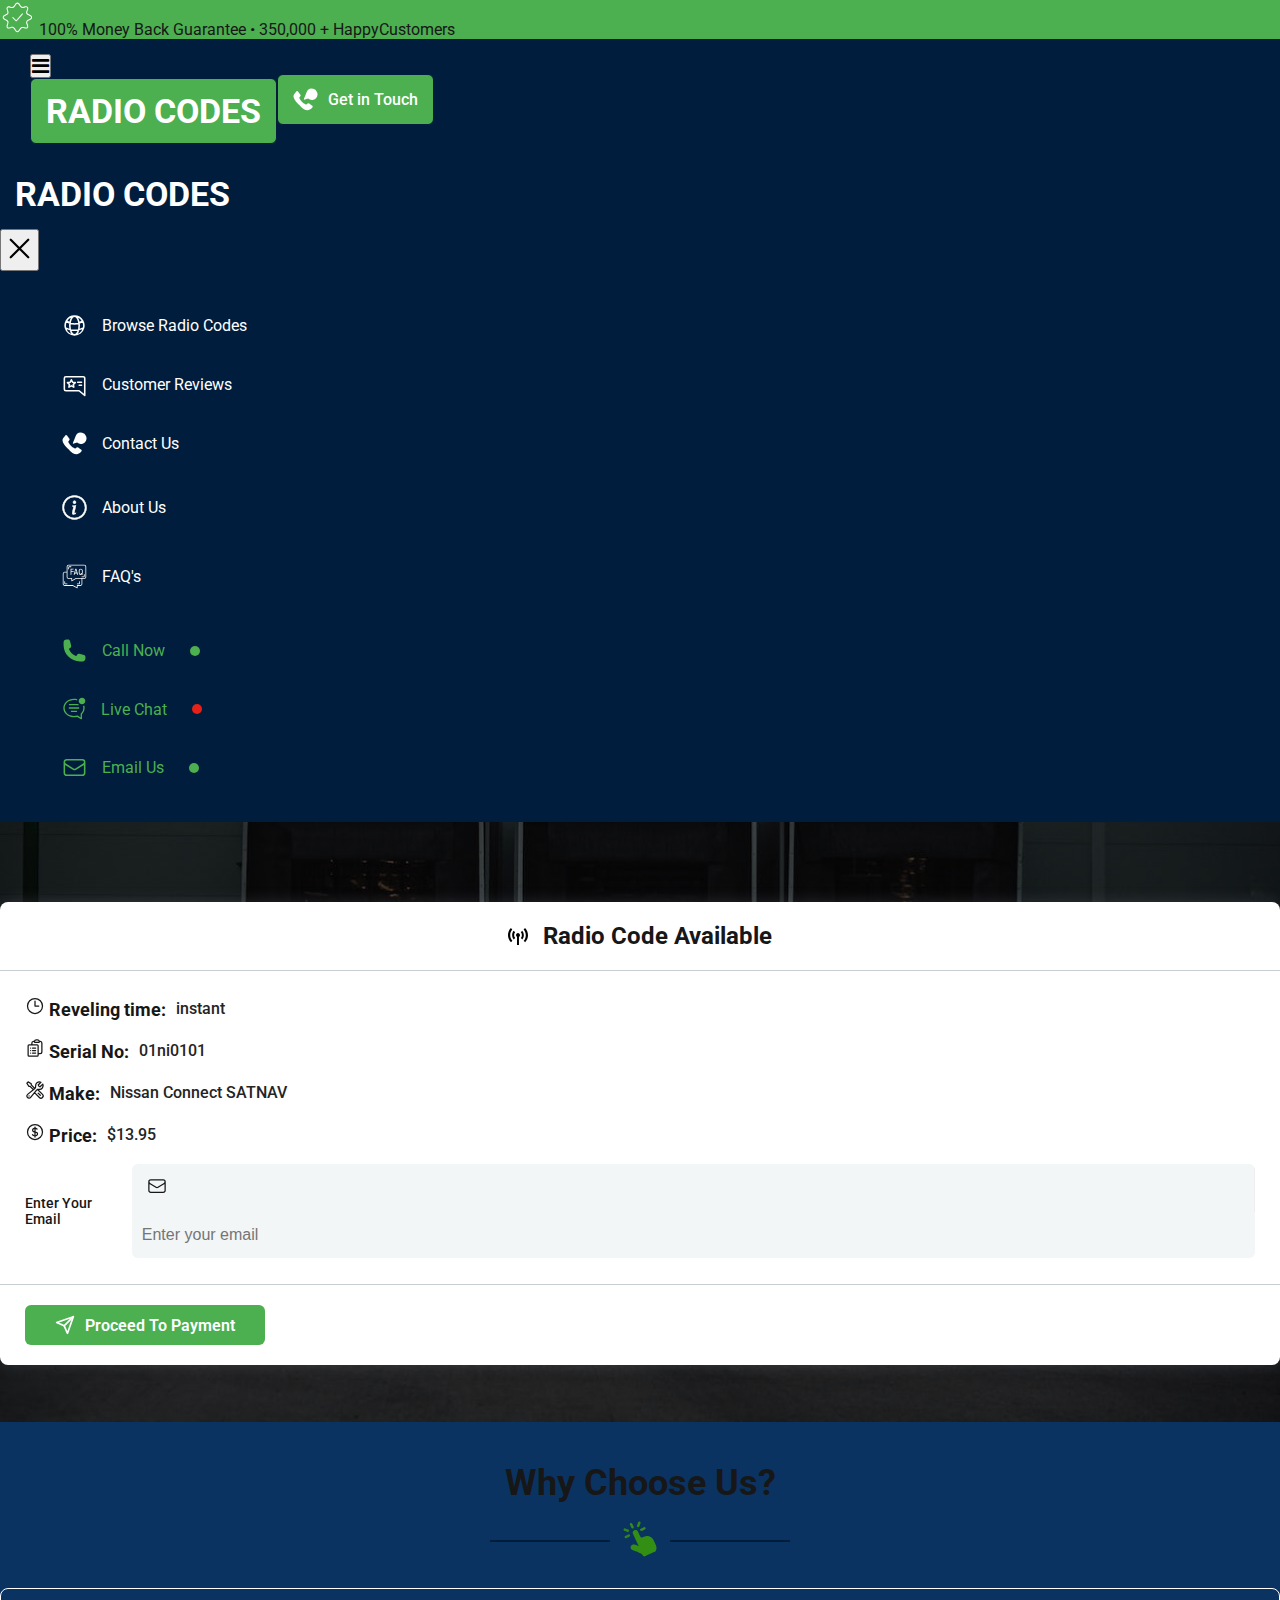
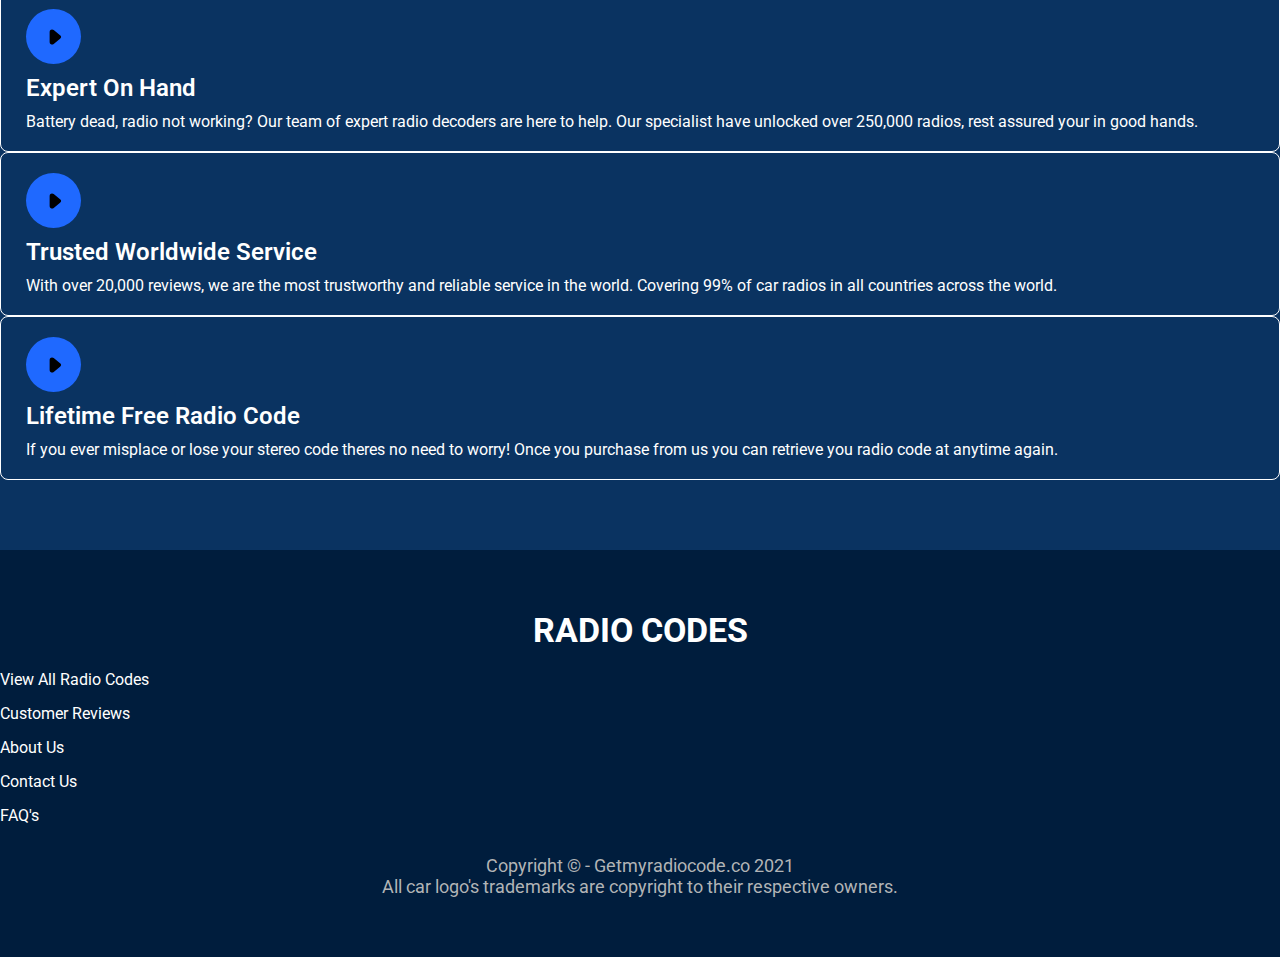
<file: contact-information.html>
<!DOCTYPE html>
<html lang="en">
   <head>
      <meta charset="UTF-8" />
      <meta name="viewport" content="width=device-width, initial-scale=1.0" />
      <!-- bootstrap link -->
      <link
         href="https://cdn.jsdelivr.net/npm/bootstrap@5.1.3/dist/css/bootstrap.min.css"
         rel="stylesheet"
         integrity="sha384-1BmE4kWBq78iYhFldvKuhfTAU6auU8tT94WrHftjDbrCEXSU1oBoqyl2QvZ6jIW3"
         crossorigin="anonymous"
      />
      <!-- font awesome -->
      <link rel="stylesheet" href="https://cdnjs.cloudflare.com/ajax/libs/font-awesome/4.7.0/css/font-awesome.min.css" />
      <link rel="stylesheet" href="https://unpkg.com/aos@next/dist/aos.css" />
      <!--  coustom css -->
      <link rel="stylesheet" href="./style.css" />
      <title>contact-information</title>
   </head>

   <body>
      <main>
         <header class="main-header">
            <div class="top-nav d-flex justify-content-center align-items-center py-2 text-white">
               <span class="d-flex align-items-center gap-2 span-wrapper">
                  <span class="icon">
                     <svg
                        version="1.1"
                        id="Layer_1"
                        width="35"
                        xmlns="http://www.w3.org/2000/svg"
                        xmlns:xlink="http://www.w3.org/1999/xlink"
                        x="0px"
                        y="0px"
                        viewBox="0 0 100.5 100.5"
                        style="enable-background: new 0 0 100.5 100.5"
                        xml:space="preserve"
                     >
                        <path
                           d="M63.431,39.021l-16.88,18.908l-8.566-8.565c-0.586-0.586-1.535-0.586-2.121,0s-0.586,1.535,0,2.121l9.688,9.688
                                c0.281,0.282,0.663,0.439,1.061,0.439c0.014,0,0.028,0,0.042-0.001c0.413-0.012,0.802-0.192,1.077-0.5L65.67,41.019
                                c0.552-0.618,0.498-1.566-0.12-2.118C64.93,38.35,63.984,38.404,63.431,39.021z"
                           id="id_103"
                           style="fill: rgb(255, 255, 255)"
                        ></path>
                        <path
                           d="M92.075,50c0.028-0.114,0.047-0.232,0.047-0.355c0-3.998-4.147-6.064-7.807-7.888c-2.598-1.294-5.283-2.633-5.998-4.32
                                c-0.728-1.722,0.3-4.528,1.292-7.243c1.384-3.783,2.814-7.694,0.175-10.331c-2.588-2.588-6.372-1.712-10.033-0.861
                                c-2.562,0.594-5.213,1.207-6.978,0.461c-1.723-0.729-3.155-2.989-4.54-5.177C56.224,11.117,53.949,7.524,50,7.524
                                c-3.956,0-6.188,3.671-8.156,6.911c-1.366,2.249-2.779,4.573-4.5,5.301c-1.759,0.745-4.438,0.07-7.028-0.581
                                c-3.69-0.926-7.505-1.888-10.099,0.709c-2.621,2.62-1.351,6.551-0.121,10.354c0.878,2.713,1.785,5.519,1.051,7.256
                                c-0.716,1.694-3.282,3.021-5.765,4.305c-3.517,1.818-7.504,3.879-7.504,7.868c0,0.124,0.02,0.243,0.048,0.358
                                c-0.028,0.114-0.047,0.232-0.047,0.355c0,3.989,3.987,6.05,7.505,7.868c2.481,1.283,5.048,2.61,5.764,4.304
                                c0.734,1.737-0.173,4.543-1.051,7.257c-1.229,3.802-2.5,7.732,0.12,10.353c2.596,2.597,6.411,1.638,10.1,0.709
                                c2.591-0.65,5.271-1.323,7.029-0.579c1.72,0.727,3.133,3.051,4.499,5.299c1.969,3.239,4.2,6.91,8.156,6.91
                                c3.949,0,6.225-3.593,8.233-6.762c1.386-2.188,2.818-4.448,4.538-5.177c1.772-0.748,4.418-0.134,6.979,0.461
                                c3.659,0.849,7.445,1.729,10.031-0.86c2.642-2.638,1.211-6.55-0.173-10.332c-0.993-2.715-2.02-5.521-1.293-7.241
                                c0.716-1.688,3.401-3.027,5.999-4.321c3.659-1.823,7.807-3.89,7.807-7.888C92.123,50.234,92.103,50.115,92.075,50z M82.978,55.56
                                c-3.085,1.537-6.275,3.127-7.424,5.838c-1.187,2.81,0.046,6.181,1.238,9.44c1.108,3.031,2.156,5.896,0.869,7.18
                                c-1.409,1.412-4.239,0.755-7.232,0.061c-3.028-0.702-6.159-1.429-8.825-0.302c-2.585,1.094-4.272,3.758-5.904,6.334
                                c-1.749,2.76-3.401,5.367-5.699,5.367c-2.269,0-3.883-2.656-5.593-5.468c-1.613-2.655-3.282-5.401-5.894-6.504
                                c-2.685-1.138-5.858-0.34-8.93,0.433c-3.01,0.755-5.853,1.473-7.246,0.079c-1.323-1.322-0.383-4.23,0.612-7.309
                                c1.047-3.235,2.128-6.581,0.96-9.348c-1.138-2.692-4.194-4.272-7.149-5.801c-3.025-1.563-5.883-3.04-5.883-5.203
                                c0-0.124-0.02-0.243-0.048-0.359c0.028-0.114,0.047-0.232,0.047-0.355c0-2.163,2.857-3.64,5.882-5.203
                                c2.956-1.528,6.013-3.108,7.15-5.802c1.168-2.766,0.087-6.111-0.96-9.347c-0.995-3.079-1.936-5.987-0.611-7.31
                                c1.39-1.393,4.233-0.677,7.245,0.08c3.07,0.771,6.243,1.572,8.929,0.434c2.612-1.104,4.281-3.85,5.896-6.505
                                c1.709-2.813,3.323-5.469,5.592-5.469c2.298,0,3.95,2.607,5.698,5.368c1.633,2.576,3.32,5.24,5.906,6.335
                                c2.666,1.127,5.797,0.4,8.825-0.303c2.993-0.694,5.822-1.351,7.233,0.062c1.285,1.283,0.237,4.147-0.871,7.179
                                c-1.192,3.26-2.425,6.631-1.237,9.442c1.147,2.71,4.338,4.3,7.423,5.837c3.16,1.574,6.145,3.062,6.145,5.202
                                c0,0.124,0.02,0.243,0.048,0.358c-0.028,0.114-0.047,0.232-0.047,0.355C89.123,52.499,86.138,53.986,82.978,55.56z"
                           id="id_104"
                           style="fill: rgb(255, 255, 255)"
                        ></path>
                     </svg>
                  </span>
                  100% Money Back Guarantee • 350,000 + HappyCustomers
               </span>
            </div>
            <nav>
               <div class="d-flex justify-content-between align-items-center main-nav">
                  <div class="d-flex align-items-center gap-3 logo-wrapper">
                     <button class="btn bg-transparent text-white text" type="button" data-bs-toggle="offcanvas" data-bs-target="#offcanvasScrolling" aria-controls="offcanvasScrolling">
                        <i class="fa fa-bars"></i>
                     </button>
                     <div class="logo">
                        <a href="./index.html" class="bg-transparent">
                           Radio Codes

                        </a>
                     </div>
                  </div>
                  <div class="lg-contact">
                     <a href="./contact-us.html" class="contact-btn">
                        <svg id="Layer_1" data-name="Layer 1" xmlns="http://www.w3.org/2000/svg" width="25" viewBox="0 0 128 128">
                           <defs>
                              <style>
                                 .cls-1 {
                                    fill: #2d3e50;
                                 }

                                 .cls-2 {
                                    fill: #1d75b8;
                                 }
                              </style>
                           </defs>
                           <title>v</title>
                           <path
                              class="cls-1"
                              d="M82.87289,83.9591a7.82414,7.82414,0,0,0-8.31.60211l-5.9872,4.68343a2.81182,2.81182,0,0,1-2.86731.35916Q63.72666,88.73,61.73281,87.679A57.39135,57.39135,0,0,1,46.83248,76.91515,74.08485,74.08485,0,0,1,34.254,60.20019q-1.04644-1.99081-1.9248-3.97554a2.81184,2.81184,0,0,1,.35918-2.86729l4.68343-5.9872a7.8242,7.8242,0,0,0,.60211-8.31006C37.7677,38.67246,27.144,24.48971,26.876,24.20514a7.82078,7.82078,0,0,0-11.95573.763s-7.32853,9.01939-7.33265,9.02352c-13.50226,16.08807,2.74665,35.84248,13.791,47.8312,1.497,1.62489,5.36958,5.55928,9.27094,9.46065s7.83578,7.77393,9.46067,9.271c11.98874,11.0443,31.74313,27.29323,47.83535,13.791,0-.00413,9.01939-7.33265,9.01939-7.33265a7.81376,7.81376,0,0,0,.76294-11.9516C97.4433,94.78894,83.26055,84.1653,82.87289,83.9591Z"
                              id="id_101"
                              style="fill: rgb(255, 255, 255)"
                           ></path>
                           <path
                              class="cls-2"
                              d="M103.111,9.31258A29.12266,29.12266,0,0,0,69.07073,27.80742c-.42416,1.18556-10.32332,26.55007-13.58661,34.9089a1.4544,1.4544,0,0,0,1.71823,1.937l20.06772-5.16712A29.08257,29.08257,0,1,0,103.111,9.31258Z"
                              id="id_102"
                              style="fill: rgb(255, 255, 255)"
                           ></path>
                        </svg>
                        Get in Touch
                     </a>
                  </div>
                  <div class="sm-contact">
                     <a href="#" class="contact-btn">
                        <svg id="Layer_1" data-name="Layer 1" xmlns="http://www.w3.org/2000/svg" width="25" viewBox="0 0 128 128">
                           <defs>
                              <style>
                                 .cls-1 {
                                    fill: #2d3e50;
                                 }

                                 .cls-2 {
                                    fill: #1d75b8;
                                 }
                              </style>
                           </defs>
                           <title>v</title>
                           <path
                              class="cls-1"
                              d="M82.87289,83.9591a7.82414,7.82414,0,0,0-8.31.60211l-5.9872,4.68343a2.81182,2.81182,0,0,1-2.86731.35916Q63.72666,88.73,61.73281,87.679A57.39135,57.39135,0,0,1,46.83248,76.91515,74.08485,74.08485,0,0,1,34.254,60.20019q-1.04644-1.99081-1.9248-3.97554a2.81184,2.81184,0,0,1,.35918-2.86729l4.68343-5.9872a7.8242,7.8242,0,0,0,.60211-8.31006C37.7677,38.67246,27.144,24.48971,26.876,24.20514a7.82078,7.82078,0,0,0-11.95573.763s-7.32853,9.01939-7.33265,9.02352c-13.50226,16.08807,2.74665,35.84248,13.791,47.8312,1.497,1.62489,5.36958,5.55928,9.27094,9.46065s7.83578,7.77393,9.46067,9.271c11.98874,11.0443,31.74313,27.29323,47.83535,13.791,0-.00413,9.01939-7.33265,9.01939-7.33265a7.81376,7.81376,0,0,0,.76294-11.9516C97.4433,94.78894,83.26055,84.1653,82.87289,83.9591Z"
                              id="id_101"
                              style="fill: rgb(255, 255, 255)"
                           ></path>
                           <path
                              class="cls-2"
                              d="M103.111,9.31258A29.12266,29.12266,0,0,0,69.07073,27.80742c-.42416,1.18556-10.32332,26.55007-13.58661,34.9089a1.4544,1.4544,0,0,0,1.71823,1.937l20.06772-5.16712A29.08257,29.08257,0,1,0,103.111,9.31258Z"
                              id="id_102"
                              style="fill: rgb(255, 255, 255)"
                           ></path>
                        </svg>
                        Get in Touch
                     </a>
                  </div>
               </div>

               <div class="offcanvas offcanvas-start" data-bs-scroll="true" data-bs-backdrop="false" tabindex="-1" id="offcanvasScrolling" aria-labelledby="offcanvasScrollingLabel">
                  <div class="offcanvas-header">
                     <div class="offcanvas-logo">
                        <div class="logo">
                           <a href="./index.html" class="bg-transparent">
                              Radio Codes
   
                           </a>
                        </div>
                     </div>
                     <button type="button" class="text-white border-0 bg-transparent" data-bs-dismiss="offcanvas" aria-label="Close">
                        <svg xmlns="http://www.w3.org/2000/svg" width="35" fill="none" viewBox="0 0 24 24" stroke-width="1.5" stroke="currentColor" class="w-6 h-6">
                           <path stroke-linecap="round" stroke-linejoin="round" d="M6 18 18 6M6 6l12 12" />
                        </svg>
                     </button>
                  </div>
                  <div class="offcanvas-body">
                     <div>
                        <ul class="offcanvas-link">
                           <li>
                              <a href="./browse-redio-code.html" title="View All Radio Codes" class="">
                                 <svg xmlns="http://www.w3.org/2000/svg" fill="none" viewBox="0 0 24 24" stroke-width="1.5" stroke="currentColor" class="w-6 h-6" width="25">
                                    <path
                                       stroke-linecap="round"
                                       stroke-linejoin="round"
                                       d="M12 21a9.004 9.004 0 0 0 8.716-6.747M12 21a9.004 9.004 0 0 1-8.716-6.747M12 21c2.485 0 4.5-4.03 4.5-9S14.485 3 12 3m0 18c-2.485 0-4.5-4.03-4.5-9S9.515 3 12 3m0 0a8.997 8.997 0 0 1 7.843 4.582M12 3a8.997 8.997 0 0 0-7.843 4.582m15.686 0A11.953 11.953 0 0 1 12 10.5c-2.998 0-5.74-1.1-7.843-2.918m15.686 0A8.959 8.959 0 0 1 21 12c0 .778-.099 1.533-.284 2.253m0 0A17.919 17.919 0 0 1 12 16.5c-3.162 0-6.133-.815-8.716-2.247m0 0A9.015 9.015 0 0 1 3 12c0-1.605.42-3.113 1.157-4.418"
                                    />
                                 </svg>
                                 Browse Radio Codes
                              </a>
                           </li>
                           <li>
                              <a href="./index.html#Reviews" title="Customer Reviews">
                                 <svg
                                    version="1.1"
                                    id="Icons"
                                    xmlns="http://www.w3.org/2000/svg"
                                    width="25"
                                    xmlns:xlink="http://www.w3.org/1999/xlink"
                                    x="0px"
                                    y="0px"
                                    viewBox="0 0 32 32"
                                    style="enable-background: new 0 0 32 32"
                                    xml:space="preserve"
                                 >
                                    <style type="text/css">
                                       .st0 {
                                          fill: none;
                                          stroke: #000000;
                                          stroke-width: 2;
                                          stroke-linecap: round;
                                          stroke-linejoin: round;
                                          stroke-miterlimit: 10;
                                       }
                                    </style>
                                    <path class="st0" d="M3,8v14c0,1.1,0.9,2,2,2h16.8l7.3,6v-6V8c0-1.1-0.9-2-2-2H5C3.9,6,3,6.9,3,8z" id="id_101" style="stroke: rgb(255, 255, 255)"></path>
                                    <polygon
                                       class="st0"
                                       points="12,9.9 13.5,13.1 17,13.6 14.5,16 15.1,19.4 12,17.8 8.9,19.4 9.5,16 7,13.6 10.5,13.1 "
                                       id="id_102"
                                       style="stroke: rgb(255, 255, 255)"
                                    ></polygon>
                                    <line class="st0" x1="20" y1="13" x2="25" y2="13" id="id_103" style="stroke: rgb(255, 255, 255)"></line>
                                    <line class="st0" x1="22" y1="17" x2="25" y2="17" id="id_104" style="stroke: rgb(255, 255, 255)"></line>
                                 </svg>
                                 Customer Reviews
                              </a>
                           </li>
                           <li>
                              <a href="./contact-us.html" title="Contact Us" class="">
                                 <svg id="Layer_1" data-name="Layer 1" xmlns="http://www.w3.org/2000/svg" width="25" viewBox="0 0 128 128">
                                    <defs>
                                       <style>
                                          .cls-1 {
                                             fill: #2d3e50;
                                          }

                                          .cls-2 {
                                             fill: #1d75b8;
                                          }
                                       </style>
                                    </defs>
                                    <title>v</title>
                                    <path
                                       class="cls-1"
                                       d="M82.87289,83.9591a7.82414,7.82414,0,0,0-8.31.60211l-5.9872,4.68343a2.81182,2.81182,0,0,1-2.86731.35916Q63.72666,88.73,61.73281,87.679A57.39135,57.39135,0,0,1,46.83248,76.91515,74.08485,74.08485,0,0,1,34.254,60.20019q-1.04644-1.99081-1.9248-3.97554a2.81184,2.81184,0,0,1,.35918-2.86729l4.68343-5.9872a7.8242,7.8242,0,0,0,.60211-8.31006C37.7677,38.67246,27.144,24.48971,26.876,24.20514a7.82078,7.82078,0,0,0-11.95573.763s-7.32853,9.01939-7.33265,9.02352c-13.50226,16.08807,2.74665,35.84248,13.791,47.8312,1.497,1.62489,5.36958,5.55928,9.27094,9.46065s7.83578,7.77393,9.46067,9.271c11.98874,11.0443,31.74313,27.29323,47.83535,13.791,0-.00413,9.01939-7.33265,9.01939-7.33265a7.81376,7.81376,0,0,0,.76294-11.9516C97.4433,94.78894,83.26055,84.1653,82.87289,83.9591Z"
                                       id="id_101"
                                       style="fill: rgb(255, 255, 255)"
                                    ></path>
                                    <path
                                       class="cls-2"
                                       d="M103.111,9.31258A29.12266,29.12266,0,0,0,69.07073,27.80742c-.42416,1.18556-10.32332,26.55007-13.58661,34.9089a1.4544,1.4544,0,0,0,1.71823,1.937l20.06772-5.16712A29.08257,29.08257,0,1,0,103.111,9.31258Z"
                                       id="id_102"
                                       style="fill: rgb(255, 255, 255)"
                                    ></path>
                                 </svg>
                                 Contact Us
                              </a>
                           </li>
                           <li>
                              <a href="./index.html#About" title="About Us">
                                 <svg width="25" height="35" viewBox="0 0 52 52" fill="none" xmlns="http://www.w3.org/2000/svg">
                                    <path
                                       d="M26 47.875C13.9188 47.875 4.125 38.0812 4.125 26C4.125 13.9188 13.9188 4.125 26 4.125C38.0812 4.125 47.875 13.9188 47.875 26C47.875 38.0812 38.0812 47.875 26 47.875ZM26 51C39.8071 51 51 39.8071 51 26C51 12.1929 39.8071 1 26 1C12.1929 1 1 12.1929 1 26C1 39.8071 12.1929 51 26 51Z"
                                       fill="#ffffff"
                                       id="id_101"
                                    ></path>
                                    <path
                                       d="M28.9084 21.5872L21.749 22.4844L21.4927 23.6746L22.9026 23.9309C23.8181 24.1506 24.0012 24.4802 23.7998 25.3958L21.4927 36.2356C20.8884 39.0371 21.8223 40.3555 24.0195 40.3555C25.7224 40.3555 27.7 39.5681 28.5972 38.4878L28.8718 37.1877C28.2493 37.7371 27.3337 37.9568 26.7295 37.9568C25.8689 37.9568 25.5576 37.3525 25.7773 36.2905L28.9084 21.5872Z"
                                       fill="#ffffff"
                                       id="id_102"
                                    ></path>
                                    <path
                                       d="M29.125 15.0625C29.125 16.7884 27.7259 18.1875 26 18.1875C24.2741 18.1875 22.875 16.7884 22.875 15.0625C22.875 13.3366 24.2741 11.9375 26 11.9375C27.7259 11.9375 29.125 13.3366 29.125 15.0625Z"
                                       fill="#ffffff"
                                       id="id_103"
                                    ></path>
                                    <path
                                       d="M28.9084 21.5872L29.3975 21.6913L29.5439 21.0036L28.8463 21.091L28.9084 21.5872ZM21.749 22.4844L21.6869 21.9883L21.3349 22.0324L21.2602 22.3791L21.749 22.4844ZM21.4927 23.6746L21.0039 23.5693L20.8952 24.0741L21.4032 24.1665L21.4927 23.6746ZM22.9026 23.9309L23.0193 23.4447L23.0057 23.4415L22.992 23.439L22.9026 23.9309ZM23.7998 25.3958L23.3115 25.2883L23.3108 25.2917L23.7998 25.3958ZM21.4927 36.2356L21.9814 36.341L21.9817 36.3397L21.4927 36.2356ZM28.5972 38.4878L28.9818 38.8072L29.0608 38.7121L29.0864 38.5911L28.5972 38.4878ZM28.8718 37.1877L29.361 37.2911L29.6731 35.8139L28.541 36.8128L28.8718 37.1877ZM25.7773 36.2905L25.2883 36.1864L25.2877 36.1892L25.7773 36.2905ZM47.375 26C47.375 37.8051 37.8051 47.375 26 47.375V48.375C38.3574 48.375 48.375 38.3574 48.375 26H47.375ZM26 4.625C37.8051 4.625 47.375 14.1949 47.375 26H48.375C48.375 13.6426 38.3574 3.625 26 3.625V4.625ZM4.625 26C4.625 14.1949 14.1949 4.625 26 4.625V3.625C13.6426 3.625 3.625 13.6426 3.625 26H4.625ZM26 47.375C14.1949 47.375 4.625 37.8051 4.625 26H3.625C3.625 38.3574 13.6426 48.375 26 48.375V47.375ZM50.5 26C50.5 39.531 39.531 50.5 26 50.5V51.5C40.0833 51.5 51.5 40.0833 51.5 26H50.5ZM26 1.5C39.531 1.5 50.5 12.469 50.5 26H51.5C51.5 11.9167 40.0833 0.5 26 0.5V1.5ZM1.5 26C1.5 12.469 12.469 1.5 26 1.5V0.5C11.9167 0.5 0.5 11.9167 0.5 26H1.5ZM26 50.5C12.469 50.5 1.5 39.531 1.5 26H0.5C0.5 40.0833 11.9167 51.5 26 51.5V50.5ZM28.8463 21.091L21.6869 21.9883L21.8112 22.9805L28.9706 22.0833L28.8463 21.091ZM21.2602 22.3791L21.0039 23.5693L21.9815 23.7798L22.2378 22.5897L21.2602 22.3791ZM21.4032 24.1665L22.8131 24.4228L22.992 23.439L21.5821 23.1826L21.4032 24.1665ZM22.7859 24.4171C23.2302 24.5237 23.3197 24.6237 23.3417 24.6603C23.3674 24.703 23.4107 24.8373 23.3115 25.2883L24.2881 25.5032C24.3903 25.0387 24.4428 24.5505 24.1984 24.1445C23.9504 23.7325 23.4905 23.5578 23.0193 23.4447L22.7859 24.4171ZM23.3108 25.2917L21.0036 36.1315L21.9817 36.3397L24.2889 25.4998L23.3108 25.2917ZM21.0039 36.1302C20.6922 37.5754 20.7449 38.7678 21.2837 39.6145C21.8431 40.4936 22.8274 40.8555 24.0195 40.8555V39.8555C23.0144 39.8555 22.4332 39.5582 22.1274 39.0777C21.801 38.5648 21.6889 37.6973 21.9814 36.341L21.0039 36.1302ZM24.0195 40.8555C24.9428 40.8555 25.9265 40.6432 26.7982 40.2902C27.6646 39.9393 28.4633 39.4316 28.9818 38.8072L28.2125 38.1683C27.8338 38.6243 27.1951 39.0505 26.4228 39.3633C25.6556 39.674 24.7991 39.8555 24.0195 39.8555V40.8555ZM29.0864 38.5911L29.361 37.2911L28.3826 37.0844L28.108 38.3844L29.0864 38.5911ZM28.541 36.8128C28.0342 37.26 27.2489 37.4568 26.7295 37.4568V38.4568C27.4186 38.4568 28.4644 38.2141 29.2026 37.5627L28.541 36.8128ZM26.7295 37.4568C26.4245 37.4568 26.3306 37.3604 26.2852 37.2788C26.2142 37.1512 26.166 36.8799 26.267 36.3918L25.2877 36.1892C25.169 36.7631 25.1665 37.325 25.4114 37.765C25.6818 38.2511 26.1739 38.4568 26.7295 38.4568V37.4568ZM26.2664 36.3947L29.3975 21.6913L28.4194 21.483L25.2883 36.1864L26.2664 36.3947ZM28.625 15.0625C28.625 16.5122 27.4497 17.6875 26 17.6875V18.6875C28.002 18.6875 29.625 17.0645 29.625 15.0625H28.625ZM26 17.6875C24.5503 17.6875 23.375 16.5122 23.375 15.0625H22.375C22.375 17.0645 23.998 18.6875 26 18.6875V17.6875ZM23.375 15.0625C23.375 13.6128 24.5503 12.4375 26 12.4375V11.4375C23.998 11.4375 22.375 13.0605 22.375 15.0625H23.375ZM26 12.4375C27.4497 12.4375 28.625 13.6128 28.625 15.0625H29.625C29.625 13.0605 28.002 11.4375 26 11.4375V12.4375Z"
                                       fill="#fcfcfc"
                                       id="id_104"
                                    ></path>
                                 </svg>
                                 About Us
                              </a>
                           </li>
                           <li>
                              <a href="./faq.html" title="FAQ's" class="">
                                 <svg width="25" height="35" viewBox="0 0 64 64" fill="none" xmlns="http://www.w3.org/2000/svg">
                                    <path
                                       d="M57 2H17C15.6739 2 14.4021 2.52678 13.4645 3.46447C12.5268 4.40215 12 5.67392 12 7V20H7C5.67392 20 4.40215 20.5268 3.46447 21.4645C2.52678 22.4021 2 23.6739 2 25V51C2 52.3261 2.52678 53.5979 3.46447 54.5355C4.40215 55.4732 5.67392 56 7 56H27.75L38.52 61.88C38.6728 61.962 38.8442 62.0033 39.0176 61.9998C39.191 61.9963 39.3606 61.9481 39.51 61.86C39.6585 61.7706 39.7815 61.6446 39.8673 61.494C39.9531 61.3434 39.9988 61.1733 40 61V56H47C48.3261 56 49.5979 55.4732 50.5355 54.5355C51.4732 53.5979 52 52.3261 52 51V38H57C58.3261 38 59.5979 37.4732 60.5355 36.5355C61.4732 35.5979 62 34.3261 62 33V7C62 5.67392 61.4732 4.40215 60.5355 3.46447C59.5979 2.52678 58.3261 2 57 2V2ZM50 51C49.9976 51.7949 49.6808 52.5566 49.1187 53.1187C48.5566 53.6808 47.7949 53.9976 47 54H39C38.7348 54 38.4804 54.1054 38.2929 54.2929C38.1054 54.4804 38 54.7348 38 55V59.32L28.48 54.12C28.3326 54.0404 28.1675 53.9992 28 54H7C6.20508 53.9976 5.4434 53.6808 4.8813 53.1187C4.31921 52.5566 4.00237 51.7949 4 51V25C4.00237 24.2051 4.31921 23.4434 4.8813 22.8813C5.4434 22.3192 6.20508 22.0024 7 22H12V33C12 34.3261 12.5268 35.5979 13.4645 36.5355C14.4021 37.4732 15.6739 38 17 38H24V43C24.0012 43.1733 24.0469 43.3434 24.1327 43.494C24.2185 43.6446 24.3415 43.7706 24.49 43.86C24.6394 43.9481 24.809 43.9963 24.9824 43.9998C25.1558 44.0033 25.3272 43.962 25.48 43.88L36.25 38H50V51ZM60 33C59.9976 33.7949 59.6808 34.5566 59.1187 35.1187C58.5566 35.6808 57.7949 35.9976 57 36H36C35.8325 35.9992 35.6674 36.0404 35.52 36.12L26 41.32V37C26 36.7348 25.8946 36.4804 25.7071 36.2929C25.5196 36.1054 25.2652 36 25 36H17C16.2051 35.9976 15.4434 35.6808 14.8813 35.1187C14.3192 34.5566 14.0024 33.7949 14 33V7C14.0024 6.20508 14.3192 5.4434 14.8813 4.8813C15.4434 4.31921 16.2051 4.00237 17 4H57C57.7949 4.00237 58.5566 4.31921 59.1187 4.8813C59.6808 5.4434 59.9976 6.20508 60 7V33Z"
                                       fill="#fafafa"
                                       id="id_101"
                                    ></path>
                                    <path
                                       d="M24 7C24 6.73478 23.8946 6.48043 23.7071 6.29289C23.5196 6.10536 23.2652 6 23 6H19C18.2044 6 17.4413 6.31607 16.8787 6.87868C16.3161 7.44129 16 8.20435 16 9V13C16 13.2652 16.1054 13.5196 16.2929 13.7071C16.4804 13.8946 16.7348 14 17 14C17.2652 14 17.5196 13.8946 17.7071 13.7071C17.8946 13.5196 18 13.2652 18 13V9C18 8.73478 18.1054 8.48043 18.2929 8.29289C18.4804 8.10536 18.7348 8 19 8H23C23.2652 8 23.5196 7.89464 23.7071 7.70711C23.8946 7.51957 24 7.26522 24 7Z"
                                       fill="#ffffff"
                                       id="id_102"
                                    ></path>
                                    <path
                                       d="M57 26C56.7348 26 56.4804 26.1054 56.2929 26.2929C56.1054 26.4804 56 26.7348 56 27V31C56 31.2652 55.8946 31.5196 55.7071 31.7071C55.5196 31.8946 55.2652 32 55 32H51C50.7348 32 50.4804 32.1054 50.2929 32.2929C50.1054 32.4804 50 32.7348 50 33C50 33.2652 50.1054 33.5196 50.2929 33.7071C50.4804 33.8946 50.7348 34 51 34H55C55.7956 34 56.5587 33.6839 57.1213 33.1213C57.6839 32.5587 58 31.7956 58 31V27C58 26.7348 57.8946 26.4804 57.7071 26.2929C57.5196 26.1054 57.2652 26 57 26Z"
                                       fill="#ffffff"
                                       id="id_103"
                                    ></path>
                                    <path
                                       d="M13 50H9C8.73478 50 8.48043 49.8946 8.29289 49.7071C8.10536 49.5196 8 49.2652 8 49V45C8 44.7348 7.89464 44.4804 7.70711 44.2929C7.51957 44.1054 7.26522 44 7 44C6.73478 44 6.48043 44.1054 6.29289 44.2929C6.10536 44.4804 6 44.7348 6 45V49C6 49.7956 6.31607 50.5587 6.87868 51.1213C7.44129 51.6839 8.20435 52 9 52H13C13.2652 52 13.5196 51.8946 13.7071 51.7071C13.8946 51.5196 14 51.2652 14 51C14 50.7348 13.8946 50.4804 13.7071 50.2929C13.5196 50.1054 13.2652 50 13 50Z"
                                       fill="#ffffff"
                                       id="id_104"
                                    ></path>
                                    <path
                                       d="M39 52H43C43.7956 52 44.5587 51.6839 45.1213 51.1213C45.6839 50.5587 46 49.7956 46 49V45C46 44.7348 45.8946 44.4804 45.7071 44.2929C45.5196 44.1054 45.2652 44 45 44C44.7348 44 44.4804 44.1054 44.2929 44.2929C44.1054 44.4804 44 44.7348 44 45V49C44 49.2652 43.8946 49.5196 43.7071 49.7071C43.5196 49.8946 43.2652 50 43 50H39C38.7348 50 38.4804 50.1054 38.2929 50.2929C38.1054 50.4804 38 50.7348 38 51C38 51.2652 38.1054 51.5196 38.2929 51.7071C38.4804 51.8946 38.7348 52 39 52Z"
                                       fill="#ffffff"
                                       id="id_105"
                                    ></path>
                                    <path
                                       d="M29 14C29.2652 14 29.5196 13.8946 29.7071 13.7071C29.8946 13.5196 30 13.2652 30 13C30 12.7348 29.8946 12.4804 29.7071 12.2929C29.5196 12.1054 29.2652 12 29 12H23C22.7348 12 22.4804 12.1054 22.2929 12.2929C22.1054 12.4804 22 12.7348 22 13V27C22 27.2652 22.1054 27.5196 22.2929 27.7071C22.4804 27.8946 22.7348 28 23 28C23.2652 28 23.5196 27.8946 23.7071 27.7071C23.8946 27.5196 24 27.2652 24 27V19.989L29 20C29.2652 20 29.5196 19.8946 29.7071 19.7071C29.8946 19.5196 30 19.2652 30 19C30 18.7348 29.8946 18.4804 29.7071 18.2929C29.5196 18.1054 29.2652 18 29 18L24 17.988V14H29Z"
                                       fill="#fafafa"
                                       id="id_106"
                                    ></path>
                                    <path
                                       d="M36.961 12.725C36.9013 12.5162 36.7752 12.3325 36.6018 12.2017C36.4284 12.0709 36.2172 12.0001 36 12H35C34.7828 12.0001 34.5716 12.0709 34.3982 12.2017C34.2248 12.3325 34.0987 12.5162 34.039 12.725L30.039 26.725C29.9985 26.8525 29.9839 26.9868 29.9962 27.12C30.0085 27.2532 30.0474 27.3826 30.1106 27.5005C30.1738 27.6185 30.26 27.7225 30.3642 27.8065C30.4683 27.8905 30.5882 27.9527 30.7169 27.9895C30.8455 28.0263 30.9802 28.0369 31.113 28.0207C31.2458 28.0046 31.374 27.9619 31.49 27.8953C31.606 27.8286 31.7075 27.7394 31.7884 27.6329C31.8693 27.5263 31.928 27.4046 31.961 27.275L32.9 24H38.1L39.036 27.275C39.0959 27.4843 39.2224 27.6684 39.3964 27.7992C39.5704 27.9301 39.7823 28.0006 40 28C40.0931 28.0002 40.1857 27.987 40.275 27.961C40.5298 27.888 40.7452 27.7168 40.8738 27.485C41.0025 27.2532 41.0338 26.9799 40.961 26.725L36.961 12.725ZM33.469 22L35.5 14.89L37.531 22H33.469Z"
                                       fill="#ffffff"
                                       id="id_107"
                                    ></path>
                                    <path
                                       d="M51.293 27.707C51.4816 27.8892 51.7342 27.99 51.9964 27.9877C52.2586 27.9854 52.5094 27.8802 52.6948 27.6948C52.8802 27.5094 52.9854 27.2586 52.9877 26.9964C52.99 26.7342 52.8892 26.4816 52.707 26.293L52.167 25.753C52.71 24.9375 52.9998 23.9797 53 23V17C53 15.6739 52.4732 14.4021 51.5355 13.4645C50.5979 12.5268 49.3261 12 48 12C46.6739 12 45.4022 12.5268 44.4645 13.4645C43.5268 14.4021 43 15.6739 43 17V23C42.9986 23.9034 43.2423 24.7903 43.7052 25.5661C44.1681 26.3419 44.8329 26.9775 45.6287 27.4052C46.4244 27.8329 47.3213 28.0366 48.2238 27.9947C49.1262 27.9527 50.0004 27.6667 50.753 27.167L51.293 27.707ZM48 26C47.2044 26 46.4413 25.6839 45.8787 25.1213C45.3161 24.5587 45 23.7956 45 23V17C45 16.2044 45.3161 15.4413 45.8787 14.8787C46.4413 14.3161 47.2044 14 48 14C48.7957 14 49.5587 14.3161 50.1213 14.8787C50.6839 15.4413 51 16.2044 51 17V23C50.9983 23.4455 50.8957 23.8848 50.7 24.285L49.708 23.293C49.5194 23.1108 49.2668 23.01 49.0046 23.0123C48.7424 23.0146 48.4916 23.1198 48.3062 23.3052C48.1208 23.4906 48.0156 23.7414 48.0133 24.0036C48.0111 24.2658 48.1118 24.5184 48.294 24.707L49.286 25.699C48.8856 25.8952 48.4459 25.9981 48 26V26Z"
                                       fill="#ffffff"
                                       id="id_108"
                                    ></path>
                                 </svg>
                                 FAQ's
                              </a>
                           </li>
                        </ul>
                     </div>
                     <div class="mt-4">
                        <ul class="offcanvas-link-2">
                           <li>
                              <a href="tel:+447707520420" title="Call Now" class="sidebar-bottom-item">
                                 <svg width="25" xmlns="http://www.w3.org/2000/svg" viewBox="0 0 24 24" fill="currentColor" class="w-6 h-6">
                                    <path
                                       fill-rule="evenodd"
                                       d="M1.5 4.5a3 3 0 0 1 3-3h1.372c.86 0 1.61.586 1.819 1.42l1.105 4.423a1.875 1.875 0 0 1-.694 1.955l-1.293.97c-.135.101-.164.249-.126.352a11.285 11.285 0 0 0 6.697 6.697c.103.038.25.009.352-.126l.97-1.293a1.875 1.875 0 0 1 1.955-.694l4.423 1.105c.834.209 1.42.959 1.42 1.82V19.5a3 3 0 0 1-3 3h-2.25C8.552 22.5 1.5 15.448 1.5 6.75V4.5Z"
                                       clip-rule="evenodd"
                                    />
                                 </svg>

                                 Call Now
                                 <small class="open pulse phone--pulse is-changeable-pulse"></small>
                              </a>
                           </li>
                           <li>
                              <a
                                 class="sidebar-bottom-item"
                                 onclick="if (!window.__cfRLUnblockHandlers) return false; if (!window.__cfRLUnblockHandlers) return false; tidioChatApi.open()"
                                 title="Live Chat"
                                 data-cf-modified-ed73284494a5a174b4a9093e-=""
                              >
                                 <svg width="24" height="24" viewBox="0 0 24 24" fill="none" xmlns="http://www.w3.org/2000/svg">
                                    <path
                                       class="sidebar-icon"
                                       d="M22.2535 8.46002C21.8553 8.66286 21.4314 8.81087 20.9935 8.90002C21.2147 9.57824 21.3294 10.2867 21.3335 11C21.3183 12.0234 21.0906 13.0325 20.6648 13.9632C20.2391 14.8939 19.6245 15.726 18.8602 16.4067C18.7931 16.4688 18.7396 16.5441 18.7029 16.6278C18.6662 16.7116 18.6471 16.8019 18.6468 16.8934V20.4534L15.7268 18.5934C15.6454 18.5419 15.5537 18.5086 15.4582 18.496C15.3627 18.4833 15.2655 18.4915 15.1735 18.52C14.146 18.8391 13.0761 19.001 12.0002 19C6.8535 19 2.66683 15.4134 2.66683 11C2.66683 6.58669 6.8535 3.00002 12.0002 3.00002C13.0272 2.99989 14.0488 3.14809 15.0335 3.44002C15.0751 2.99741 15.176 2.56241 15.3335 2.14669C14.2505 1.83079 13.1283 1.6692 12.0002 1.66669C6.12016 1.66669 1.3335 5.85335 1.3335 11C1.3335 16.1467 6.12016 20.3334 12.0002 20.3334C13.1003 20.3321 14.195 20.1795 15.2535 19.88L18.9402 22.2267C19.0408 22.2913 19.157 22.3276 19.2765 22.3318C19.396 22.3361 19.5144 22.3081 19.6194 22.2508C19.7244 22.1936 19.812 22.1091 19.8731 22.0064C19.9343 21.9036 19.9666 21.7863 19.9668 21.6667V17.18C20.801 16.3798 21.4666 15.4208 21.9246 14.3595C22.3826 13.2981 22.6236 12.1559 22.6335 11C22.6408 10.1387 22.5126 9.28152 22.2535 8.46002Z"
                                       fill="currentColor"
                                    ></path>
                                    <path
                                       class="sidebar-icon"
                                       d="M7.33317 10.3334C7.15636 10.3334 6.98679 10.4036 6.86177 10.5286C6.73674 10.6537 6.6665 10.8232 6.6665 11C6.6665 11.1769 6.73674 11.3464 6.86177 11.4714C6.98679 11.5965 7.15636 11.6667 7.33317 11.6667H16.6665C16.8433 11.6667 17.0129 11.5965 17.1379 11.4714C17.2629 11.3464 17.3332 11.1769 17.3332 11C17.3332 10.8232 17.2629 10.6537 17.1379 10.5286C17.0129 10.4036 16.8433 10.3334 16.6665 10.3334H7.33317Z"
                                       fill="currentColor"
                                    ></path>
                                    <path
                                       class="sidebar-icon"
                                       d="M9.50016 13.6666C9.32335 13.6666 9.15378 13.7369 9.02876 13.8619C8.90373 13.9869 8.8335 14.1565 8.8335 14.3333C8.8335 14.5101 8.90373 14.6797 9.02876 14.8047C9.15378 14.9297 9.32335 15 9.50016 15H14.5002C14.677 15 14.8465 14.9297 14.9716 14.8047C15.0966 14.6797 15.1668 14.5101 15.1668 14.3333C15.1668 14.1565 15.0966 13.9869 14.9716 13.8619C14.8465 13.7369 14.677 13.6666 14.5002 13.6666H9.50016Z"
                                       fill="currentColor"
                                    ></path>
                                    <path
                                       class="sidebar-icon"
                                       d="M6.85352 7.66667C6.85352 7.84348 6.92375 8.01305 7.04878 8.13807C7.1738 8.2631 7.34337 8.33333 7.52018 8.33333H16.4802C16.5912 8.33132 16.7 8.30161 16.7966 8.24689C16.8932 8.19217 16.9747 8.11418 17.0335 8.02C16.6415 7.73187 16.2934 7.38828 16.0002 7H7.52018C7.34337 7 7.1738 7.07024 7.04878 7.19526C6.92375 7.32029 6.85352 7.48986 6.85352 7.66667Z"
                                       fill="currentColor"
                                    ></path>
                                    <path
                                       class="sidebar-icon"
                                       d="M19.9998 7.33335C21.8408 7.33335 23.3332 5.84097 23.3332 4.00002C23.3332 2.15907 21.8408 0.666687 19.9998 0.666687C18.1589 0.666687 16.6665 2.15907 16.6665 4.00002C16.6665 5.84097 18.1589 7.33335 19.9998 7.33335Z"
                                       fill="currentColor"
                                    ></path>
                                 </svg>

                                 Live Chat
                                 <small class="open pulse livechat--pulse is-changeable-pulse closed"></small>
                              </a>
                           </li>
                           <li>
                              <a class="sidebar-bottom-item" href="mailto:mike@getmyradiocode.co.uk" title="Email Us">
                                 <svg xmlns="http://www.w3.org/2000/svg" width="25" fill="none" viewBox="0 0 24 24" stroke-width="1.5" stroke="currentColor" class="w-6 h-6">
                                    <path
                                       stroke-linecap="round"
                                       stroke-linejoin="round"
                                       d="M21.75 6.75v10.5a2.25 2.25 0 0 1-2.25 2.25h-15a2.25 2.25 0 0 1-2.25-2.25V6.75m19.5 0A2.25 2.25 0 0 0 19.5 4.5h-15a2.25 2.25 0 0 0-2.25 2.25m19.5 0v.243a2.25 2.25 0 0 1-1.07 1.916l-7.5 4.615a2.25 2.25 0 0 1-2.36 0L3.32 8.91a2.25 2.25 0 0 1-1.07-1.916V6.75"
                                    />
                                 </svg>

                                 Email Us
                                 <small class="open pulse phone--pulse is-changeable-pulse"></small>
                              </a>
                           </li>
                        </ul>
                     </div>
                  </div>
               </div>
            </nav>
         </header>
         <div class="contact-information position-relative" >
            <div class="">
               <div class="navbar-contact w-100 py-3">
                  <div class="contact-item">
                     <a href="tel:+447707520420" title="Call Now">
                        <div>
                           <svg width="30" xmlns="http://www.w3.org/2000/svg" viewBox="0 0 24 24" fill="currentColor" class="w-6 h-6">
                              <path
                                 fill-rule="evenodd"
                                 d="M1.5 4.5a3 3 0 0 1 3-3h1.372c.86 0 1.61.586 1.819 1.42l1.105 4.423a1.875 1.875 0 0 1-.694 1.955l-1.293.97c-.135.101-.164.249-.126.352a11.285 11.285 0 0 0 6.697 6.697c.103.038.25.009.352-.126l.97-1.293a1.875 1.875 0 0 1 1.955-.694l4.423 1.105c.834.209 1.42.959 1.42 1.82V19.5a3 3 0 0 1-3 3h-2.25C8.552 22.5 1.5 15.448 1.5 6.75V4.5Z"
                                 clip-rule="evenodd"
                              />
                           </svg>
                        </div>
                        <small class="open pulse phone--pulse is-changeable-pulse"></small>
                     </a>
                  </div>
                  <div class="contact-item">
                     <a
                        onclick="if (!window.__cfRLUnblockHandlers) return false; if (!window.__cfRLUnblockHandlers) return false; tidioChatApi.open()"
                        title="Live Chat"
                        data-cf-modified-ed73284494a5a174b4a9093e-=""
                     >
                        <div class="text-white">
                           <svg width="34" height="34" viewBox="0 0 24 24" fill="none" xmlns="http://www.w3.org/2000/svg">
                              <path
                                 class="sidebar-icon"
                                 d="M22.2535 8.46002C21.8553 8.66286 21.4314 8.81087 20.9935 8.90002C21.2147 9.57824 21.3294 10.2867 21.3335 11C21.3183 12.0234 21.0906 13.0325 20.6648 13.9632C20.2391 14.8939 19.6245 15.726 18.8602 16.4067C18.7931 16.4688 18.7396 16.5441 18.7029 16.6278C18.6662 16.7116 18.6471 16.8019 18.6468 16.8934V20.4534L15.7268 18.5934C15.6454 18.5419 15.5537 18.5086 15.4582 18.496C15.3627 18.4833 15.2655 18.4915 15.1735 18.52C14.146 18.8391 13.0761 19.001 12.0002 19C6.8535 19 2.66683 15.4134 2.66683 11C2.66683 6.58669 6.8535 3.00002 12.0002 3.00002C13.0272 2.99989 14.0488 3.14809 15.0335 3.44002C15.0751 2.99741 15.176 2.56241 15.3335 2.14669C14.2505 1.83079 13.1283 1.6692 12.0002 1.66669C6.12016 1.66669 1.3335 5.85335 1.3335 11C1.3335 16.1467 6.12016 20.3334 12.0002 20.3334C13.1003 20.3321 14.195 20.1795 15.2535 19.88L18.9402 22.2267C19.0408 22.2913 19.157 22.3276 19.2765 22.3318C19.396 22.3361 19.5144 22.3081 19.6194 22.2508C19.7244 22.1936 19.812 22.1091 19.8731 22.0064C19.9343 21.9036 19.9666 21.7863 19.9668 21.6667V17.18C20.801 16.3798 21.4666 15.4208 21.9246 14.3595C22.3826 13.2981 22.6236 12.1559 22.6335 11C22.6408 10.1387 22.5126 9.28152 22.2535 8.46002Z"
                                 fill="currentColor"
                              ></path>
                              <path
                                 class="sidebar-icon"
                                 d="M7.33317 10.3334C7.15636 10.3334 6.98679 10.4036 6.86177 10.5286C6.73674 10.6537 6.6665 10.8232 6.6665 11C6.6665 11.1769 6.73674 11.3464 6.86177 11.4714C6.98679 11.5965 7.15636 11.6667 7.33317 11.6667H16.6665C16.8433 11.6667 17.0129 11.5965 17.1379 11.4714C17.2629 11.3464 17.3332 11.1769 17.3332 11C17.3332 10.8232 17.2629 10.6537 17.1379 10.5286C17.0129 10.4036 16.8433 10.3334 16.6665 10.3334H7.33317Z"
                                 fill="currentColor"
                              ></path>
                              <path
                                 class="sidebar-icon"
                                 d="M9.50016 13.6666C9.32335 13.6666 9.15378 13.7369 9.02876 13.8619C8.90373 13.9869 8.8335 14.1565 8.8335 14.3333C8.8335 14.5101 8.90373 14.6797 9.02876 14.8047C9.15378 14.9297 9.32335 15 9.50016 15H14.5002C14.677 15 14.8465 14.9297 14.9716 14.8047C15.0966 14.6797 15.1668 14.5101 15.1668 14.3333C15.1668 14.1565 15.0966 13.9869 14.9716 13.8619C14.8465 13.7369 14.677 13.6666 14.5002 13.6666H9.50016Z"
                                 fill="currentColor"
                              ></path>
                              <path
                                 class="sidebar-icon"
                                 d="M6.85352 7.66667C6.85352 7.84348 6.92375 8.01305 7.04878 8.13807C7.1738 8.2631 7.34337 8.33333 7.52018 8.33333H16.4802C16.5912 8.33132 16.7 8.30161 16.7966 8.24689C16.8932 8.19217 16.9747 8.11418 17.0335 8.02C16.6415 7.73187 16.2934 7.38828 16.0002 7H7.52018C7.34337 7 7.1738 7.07024 7.04878 7.19526C6.92375 7.32029 6.85352 7.48986 6.85352 7.66667Z"
                                 fill="currentColor"
                              ></path>
                              <path
                                 class="sidebar-icon"
                                 d="M19.9998 7.33335C21.8408 7.33335 23.3332 5.84097 23.3332 4.00002C23.3332 2.15907 21.8408 0.666687 19.9998 0.666687C18.1589 0.666687 16.6665 2.15907 16.6665 4.00002C16.6665 5.84097 18.1589 7.33335 19.9998 7.33335Z"
                                 fill="currentColor"
                              ></path>
                           </svg>
                        </div>
                        <small class="open pulse livechat--pulse is-changeable-pulse closed"></small>
                     </a>
                  </div>
                  <div class="contact-item">
                     <a href="mailto:mike@getmyradiocode.co.uk" title="Email Us">
                        <div>
                           <svg xmlns="http://www.w3.org/2000/svg" width="35" fill="none" viewBox="0 0 24 24" stroke-width="1.5" stroke="currentColor" class="w-6 h-6">
                              <path
                                 stroke-linecap="round"
                                 stroke-linejoin="round"
                                 d="M21.75 6.75v10.5a2.25 2.25 0 0 1-2.25 2.25h-15a2.25 2.25 0 0 1-2.25-2.25V6.75m19.5 0A2.25 2.25 0 0 0 19.5 4.5h-15a2.25 2.25 0 0 0-2.25 2.25m19.5 0v.243a2.25 2.25 0 0 1-1.07 1.916l-7.5 4.615a2.25 2.25 0 0 1-2.36 0L3.32 8.91a2.25 2.25 0 0 1-1.07-1.916V6.75"
                              />
                           </svg>
                        </div>
                        <small class="open pulse email--pulse"></small>
                     </a>
                  </div>
               </div>
            </div>
            <div class="container mx-auto">
               <div class="row justify-content-center">
                  <div class="col-md-6">
                     <div class="info-box">
                        <div class="info-box__title">
                           <svg width="20px" height="17px" viewBox="0 0 20 17" version="1.1" xmlns="http://www.w3.org/2000/svg" xmlns:xlink="http://www.w3.org/1999/xlink">
                              <!-- Generator: Sketch 3.8.1 (29687) - http://www.bohemiancoding.com/sketch -->
                              <title>radio_tower [#1019]</title>
                              <desc>Created with Sketch.</desc>
                              <defs></defs>
                              <g id="Page-1" stroke="none" stroke-width="1" fill="none" fill-rule="evenodd">
                                 <g id="Dribbble-Light-Preview" transform="translate(-420.000000, -3641.000000)" fill="#000000">
                                    <g id="icons" transform="translate(56.000000, 160.000000)">
                                       <path
                                          d="M378.195439,3483.828 L376.781439,3485.242 C378.195439,3486.656 378.294439,3489.588 376.880439,3491.002 L378.294439,3492.417 C380.415439,3490.295 380.316439,3485.949 378.195439,3483.828 M381.023439,3481 L379.609439,3482.414 C382.438439,3485.242 382.537439,3491.002 379.708439,3493.831 L381.122439,3495.245 C385.365439,3491.002 384.559439,3484.535 381.023439,3481 M375.432439,3486.737 C375.409439,3486.711 375.392439,3486.682 375.367439,3486.656 L375.363439,3486.66 C374.582439,3485.879 373.243439,3485.952 372.536439,3486.659 C371.829439,3487.366 371.831439,3488.778 372.538439,3489.485 C372.547439,3489.494 372.558439,3489.499 372.567439,3489.508 C372.590439,3489.534 372.607439,3489.563 372.632439,3489.588 L372.636439,3489.585 C373.201439,3490.15 373.000439,3488.284 373.000439,3498 L375.000439,3498 C375.000439,3488.058 374.753439,3490.296 375.463439,3489.586 C376.170439,3488.879 376.168439,3487.467 375.461439,3486.76 C375.452439,3486.751 375.441439,3486.746 375.432439,3486.737 M371.119439,3485.242 L369.705439,3483.828 C367.584439,3485.949 367.683439,3490.295 369.804439,3492.417 L371.218439,3491.002 C369.804439,3489.588 369.705439,3486.656 371.119439,3485.242 M368.390439,3493.831 L366.976439,3495.245 C363.440439,3491.709 362.634439,3485.242 366.877439,3481 L368.291439,3482.414 C365.462439,3485.242 365.561439,3491.002 368.390439,3493.831"
                                          id="radio_tower-[#1019]"
                                       ></path>
                                    </g>
                                 </g>
                              </g>
                           </svg>
                           <h2>Radio Code Available</h2>
                        </div>
                        <div class="info-box__item--wrapper">
                           <div class="info-box__item">
                              <p class="d-flex align-items-center gap-2">
                                 <svg xmlns="http://www.w3.org/2000/svg" fill="none"  width="20" viewBox="0 0 24 24" stroke-width="1.5" stroke="currentColor" class="w-6 h-6">
                                    <path stroke-linecap="round" stroke-linejoin="round" d="M12 6v6h4.5m4.5 0a9 9 0 1 1-18 0 9 9 0 0 1 18 0Z" />
                                  </svg>
                                  
                                  
                                  Reveling time:</p>
                              <span> instant </span>
                           </div>
                           <div class="info-box__item">
                              <p class="d-flex align-items-center gap-2">
                                 <svg xmlns="http://www.w3.org/2000/svg" fill="none" width="20" viewBox="0 0 24 24" stroke-width="1.5" stroke="currentColor" class="w-6 h-6">
                                    <path stroke-linecap="round" stroke-linejoin="round" d="M9 12h3.75M9 15h3.75M9 18h3.75m3 .75H18a2.25 2.25 0 0 0 2.25-2.25V6.108c0-1.135-.845-2.098-1.976-2.192a48.424 48.424 0 0 0-1.123-.08m-5.801 0c-.065.21-.1.433-.1.664 0 .414.336.75.75.75h4.5a.75.75 0 0 0 .75-.75 2.25 2.25 0 0 0-.1-.664m-5.8 0A2.251 2.251 0 0 1 13.5 2.25H15c1.012 0 1.867.668 2.15 1.586m-5.8 0c-.376.023-.75.05-1.124.08C9.095 4.01 8.25 4.973 8.25 6.108V8.25m0 0H4.875c-.621 0-1.125.504-1.125 1.125v11.25c0 .621.504 1.125 1.125 1.125h9.75c.621 0 1.125-.504 1.125-1.125V9.375c0-.621-.504-1.125-1.125-1.125H8.25ZM6.75 12h.008v.008H6.75V12Zm0 3h.008v.008H6.75V15Zm0 3h.008v.008H6.75V18Z" />
                                  </svg>
                                  
                                Serial No:</p>
                              <span>01ni0101</span>
                           </div>
                           <div class="info-box__item">
                              <p class="d-flex align-items-center gap-2">
                                 <svg xmlns="http://www.w3.org/2000/svg" fill="none" width="20" viewBox="0 0 24 24" stroke-width="1.5" stroke="currentColor" class="w-6 h-6">
                                    <path stroke-linecap="round" stroke-linejoin="round" d="M11.42 15.17 17.25 21A2.652 2.652 0 0 0 21 17.25l-5.877-5.877M11.42 15.17l2.496-3.03c.317-.384.74-.626 1.208-.766M11.42 15.17l-4.655 5.653a2.548 2.548 0 1 1-3.586-3.586l6.837-5.63m5.108-.233c.55-.164 1.163-.188 1.743-.14a4.5 4.5 0 0 0 4.486-6.336l-3.276 3.277a3.004 3.004 0 0 1-2.25-2.25l3.276-3.276a4.5 4.5 0 0 0-6.336 4.486c.091 1.076-.071 2.264-.904 2.95l-.102.085m-1.745 1.437L5.909 7.5H4.5L2.25 3.75l1.5-1.5L7.5 4.5v1.409l4.26 4.26m-1.745 1.437 1.745-1.437m6.615 8.206L15.75 15.75M4.867 19.125h.008v.008h-.008v-.008Z" />
                                  </svg>
                                  
                                 Make:</p>
                              <span>Nissan Connect SATNAV</span>
                           </div>
                           <div class="info-box__item">
                              <p class="d-flex align-items-center gap-2"> 
                                 <svg xmlns="http://www.w3.org/2000/svg" fill="none"  width="20" viewBox="0 0 24 24" stroke-width="1.5" stroke="currentColor" class="w-6 h-6">
                                    <path stroke-linecap="round" stroke-linejoin="round" d="M12 6v12m-3-2.818.879.659c1.171.879 3.07.879 4.242 0 1.172-.879 1.172-2.303 0-3.182C13.536 12.219 12.768 12 12 12c-.725 0-1.45-.22-2.003-.659-1.106-.879-1.106-2.303 0-3.182s2.9-.879 4.006 0l.415.33M21 12a9 9 0 1 1-18 0 9 9 0 0 1 18 0Z" />
                                  </svg>
                                  
                                  
                                 Price:</p>
                              <span>$13.95
                              </span>
                           </div>
                           <div class="info-box__item flex-column justify-content-start align-items-start">
                              <label for="#">Enter Your Email</label>
                              <div class="d-flex info-box__item--email-box">
                                <div class="info-box__item--email-icon">
                                 <svg xmlns="http://www.w3.org/2000/svg" fill="none" width="20" viewBox="0 0 24 24" stroke-width="1.5" stroke="currentColor" class="w-6 h-6">
                                    <path stroke-linecap="round" stroke-linejoin="round" d="M21.75 6.75v10.5a2.25 2.25 0 0 1-2.25 2.25h-15a2.25 2.25 0 0 1-2.25-2.25V6.75m19.5 0A2.25 2.25 0 0 0 19.5 4.5h-15a2.25 2.25 0 0 0-2.25 2.25m19.5 0v.243a2.25 2.25 0 0 1-1.07 1.916l-7.5 4.615a2.25 2.25 0 0 1-2.36 0L3.32 8.91a2.25 2.25 0 0 1-1.07-1.916V6.75" />
                                  </svg>
                                </div>
                                  
                                 <input type="email" name="email" id="" placeholder="Enter your email" />
                              </div>
                           </div>
                        </div>
                        <div class="info-box__footer">
                          <a href="./get-code.html">
                           <button> 
                              <svg xmlns="http://www.w3.org/2000/svg" width="20" viewBox="0 0 24 24" fill="none" stroke="currentColor" stroke-width="2" stroke-linecap="round" stroke-linejoin="round" class="feather feather-send"><line x1="22" y1="2" x2="11" y2="13" id="id_101" style="stroke: rgb(255, 255, 255);"></line><polygon points="22 2 15 22 11 13 2 9 22 2" id="id_102" style="stroke: rgb(255, 255, 255);"></polygon></svg>
                              Proceed To Payment</button>
                          </a>
                        </div>
                     </div>
                  </div>
             
               </div>
            </div>
         </div>
    
         <section class="choose-section">
            <div class="container mx-auto">
               <div class="section-title">
                  <h2 class="text-white">Why Choose Us?</h2>
                  <div class="divider">
                     <div class="divider-l"></div>
                     <div>
                       <svg width="40" viewBox="0 0 24 24" version="1.1" xmlns="http://www.w3.org/2000/svg" xmlns:xlink="http://www.w3.org/1999/xlink" xml:space="preserve" xmlns:serif="http://www.serif.com/" style="fill-rule:evenodd;clip-rule:evenodd;stroke-linejoin:round;stroke-miterlimit:2;"><g id="Icon"><path d="M21.189,19.574c0.809,-1.124 0.947,-2.598 0.362,-3.853c-0.407,-0.872 -0.896,-1.922 -1.37,-2.937c-0.492,-1.055 -1.382,-1.871 -2.475,-2.269c-1.094,-0.398 -2.301,-0.345 -3.355,0.147c-0.583,0.271 -0.991,0.462 -0.991,0.462c-0.503,0.113 -0.938,0.031 -1.156,-0.436c-0.387,-0.832 -1.003,-2.151 -1.48,-3.175c-0.185,-0.396 -0.519,-0.702 -0.929,-0.851c-0.41,-0.149 -0.862,-0.13 -1.258,0.055c-0.395,0.184 -0.701,0.518 -0.85,0.928c-0.15,0.41 -0.13,0.863 0.055,1.258c1.186,2.545 3.476,7.455 3.476,7.455c-0,0 -1.27,-0.525 -2.402,-0.992c-0.451,-0.186 -0.958,-0.18 -1.405,0.016c-0.446,0.197 -0.793,0.568 -0.96,1.026c-0,0.001 -0.001,0.002 -0.001,0.003c-0.331,0.909 0.131,1.915 1.036,2.256c1.546,0.583 3.631,1.368 3.631,1.368c1.67,0.608 2.105,0.813 2.734,2.008c0.266,0.41 0.794,0.562 1.238,0.355c1.873,-0.852 6.1,-2.824 6.1,-2.824Z" style="fill-rule: nonzero; fill: rgb(51, 143, 20);" id="id_101"></path><path d="M8.205,4.642c0.175,0.376 0.013,0.822 -0.362,0.997c-0.375,0.175 -0.822,0.013 -0.997,-0.363l-0.867,-1.86c-0.175,-0.375 -0.013,-0.822 0.362,-0.997c0.375,-0.175 0.822,-0.012 0.997,0.363l0.867,1.86Z" id="id_102" style="fill: rgb(51, 143, 20);"></path><path d="M11.6,4.445c-0.141,0.389 -0.572,0.59 -0.961,0.449c-0.389,-0.142 -0.59,-0.573 -0.448,-0.962l0.702,-1.929c0.141,-0.389 0.572,-0.589 0.961,-0.448c0.389,0.142 0.59,0.572 0.448,0.961l-0.702,1.929Z" id="id_103" style="fill: rgb(48, 140, 23);"></path><path d="M5.026,6.341c0.389,0.141 0.59,0.572 0.448,0.961c-0.141,0.389 -0.572,0.59 -0.961,0.448l-1.929,-0.702c-0.389,-0.141 -0.59,-0.572 -0.448,-0.961c0.141,-0.389 0.572,-0.59 0.961,-0.448l1.929,0.702Z" id="id_104" style="fill: rgb(46, 133, 22);"></path><path d="M5.006,9.27c0.375,-0.175 0.822,-0.012 0.997,0.363c0.175,0.375 0.012,0.822 -0.363,0.997l-1.86,0.867c-0.375,0.175 -0.822,0.013 -0.997,-0.362c-0.175,-0.376 -0.012,-0.822 0.363,-0.997l1.86,-0.868Z" id="id_105" style="fill: rgb(50, 133, 27);"></path><path d="M14.308,4.933c0.375,-0.175 0.822,-0.013 0.997,0.363c0.175,0.375 0.012,0.821 -0.363,0.996l-1.86,0.868c-0.375,0.175 -0.822,0.012 -0.997,-0.363c-0.175,-0.375 -0.012,-0.822 0.363,-0.997l1.86,-0.867Z" id="id_106" style="fill: rgb(55, 138, 32);"></path></g></svg>
                     </div>
                     <div class="divider-r"></div>
                  </div>
               </div>
               <div class="row choose-row">
                  <div class="col-md-4">
                     <div class="choose-box">
                        <div class="d-flex gap-3 align-items-center">
                           <div class="choose-box__icon">
                              <svg xmlns="http://www.w3.org/2000/svg" viewBox="0 0 24 24" id="right-arrow"><g data-name="Layer 2"><g data-name="arrow-right"><rect width="24" height="24" opacity="0" transform="rotate(180 12 12)"></rect><path d="M10.46 18a2.23 2.23 0 0 1-.91-.2 1.76 1.76 0 0 1-1.05-1.59V7.79A1.76 1.76 0 0 1 9.55 6.2a2.1 2.1 0 0 1 2.21.26l5.1 4.21a1.7 1.7 0 0 1 0 2.66l-5.1 4.21a2.06 2.06 0 0 1-1.3.46z"></path></g></g></svg>
                             
                           </div>
                           <h3>Expert On Hand</h3>
                        </div>
                        <div class="choose-box__content">
                          
                           <p>
                              Battery dead, radio not working? Our team of expert radio decoders are here to help. Our specialist have unlocked over 250,000 radios, rest assured your in good hands.
                           </p>
                        </div>
                     </div>
                  </div>
                  <div class="col-md-4">
                     <div class="choose-box">
                       <div class="d-flex gap-3 align-items-center"> 
                        <div class="choose-box__icon">
                           <svg xmlns="http://www.w3.org/2000/svg" viewBox="0 0 24 24" id="right-arrow"><g data-name="Layer 2"><g data-name="arrow-right"><rect width="24" height="24" opacity="0" transform="rotate(180 12 12)"></rect><path d="M10.46 18a2.23 2.23 0 0 1-.91-.2 1.76 1.76 0 0 1-1.05-1.59V7.79A1.76 1.76 0 0 1 9.55 6.2a2.1 2.1 0 0 1 2.21.26l5.1 4.21a1.7 1.7 0 0 1 0 2.66l-5.1 4.21a2.06 2.06 0 0 1-1.3.46z"></path></g></g></svg>
                          
                        </div>
                        <h3>Trusted Worldwide Service</h3>
                       </div>

                        <div class="choose-box__content">
                           <p>With over 20,000 reviews, we are the most trustworthy and reliable service in the world. Covering 99% of car radios in all countries across the world.</p>
                        </div>
                     </div>
                  </div>
                  <div class="col-md-4">
                     <div class="choose-box">
                        <div class="d-flex gap-3 align-items-center">
                           <div class="choose-box__icon">
                              <svg xmlns="http://www.w3.org/2000/svg" viewBox="0 0 24 24" id="right-arrow"><g data-name="Layer 2"><g data-name="arrow-right"><rect width="24" height="24" opacity="0" transform="rotate(180 12 12)"></rect><path d="M10.46 18a2.23 2.23 0 0 1-.91-.2 1.76 1.76 0 0 1-1.05-1.59V7.79A1.76 1.76 0 0 1 9.55 6.2a2.1 2.1 0 0 1 2.21.26l5.1 4.21a1.7 1.7 0 0 1 0 2.66l-5.1 4.21a2.06 2.06 0 0 1-1.3.46z"></path></g></g></svg>
                              
                           </div>
                           <h3>Lifetime Free Radio Code</h3>

                        </div>
                     
                        <div class="choose-box__content">
                           <p>If you ever misplace or lose your stereo code theres no need to worry! Once you purchase from us you can retrieve you radio code at anytime again.</p>
                        </div>
                     </div>
                  </div>
               </div>
            </div>
         </section>
         <footer class="footer-section">
            <div class="container mx-auto">
               <div class="row">
                  <div class="col-md-12">
                     <div class="footer__content d-flex justify-content-center align-items-center flex-column">
                        <div class="logo">
                           <a href="./index.html" class="bg-transparent">
                              Radio Codes
   
                           </a>
                        </div>
                        <ul class="footer-ul d-flex align-items-center gap-4 mt-3">
                           <li>
                              
                              <a href="./browse-redio-code.html">View All Radio Codes</a>
                           </li>
                           <li>
                             
                              </svg>
                              <a href="./index.html#Reviews">
                                 <span class="footer-text">Customer Reviews</span>
                              </a>
                           </li>
                           <li>
                             
                              <a href="./index.html#About">
                                 <span class="footer-text">About Us</span>
                              </a>
                           </li>
                           <li>
                            
                              <a href="./contact-us.html">
                                 <span class="footer-text">Contact Us</span>
                              </a>
                           </li>
                           <li>
                             
                              <a href="./faq.html">
                                 <span class="footer-text">FAQ's</span>
                              </a>
                           </li>
                        </ul>
                     </div>
                  </div>
               </div>
               <span class="Copyright">Copyright © - Getmyradiocode.co 2021 <br />All car logo's trademarks are copyright to their respective owners.</span>
            </div>
         </footer>
      </main>

      <!-- js files -->

      <script src=" https://www.airportsimplyconnect.co.uk/assets/js/jquery.min.js"></script>
      <script
         src="https://cdn.jsdelivr.net/npm/bootstrap@5.1.3/dist/js/bootstrap.bundle.min.js"
         integrity="sha384-ka7Sk0Gln4gmtz2MlQnikT1wXgYsOg+OMhuP+IlRH9sENBO0LRn5q+8nbTov4+1p"
         crossorigin="anonymous"
      ></script>
      <script src="https://unpkg.com/aos@next/dist/aos.js"></script>
      <script>
         AOS.init({
            duration: 700,
            offset: 200,
         });
      </script>
      <script>
         let btn = document.querySelector(".sm-contact");
         let navbarContact = document.querySelector(".navbar-contact");
         btn.addEventListener("click", () => {
            navbarContact.classList.toggle("active-nav");

         });
      
         
      </script>
   </body>
</html>
</file>
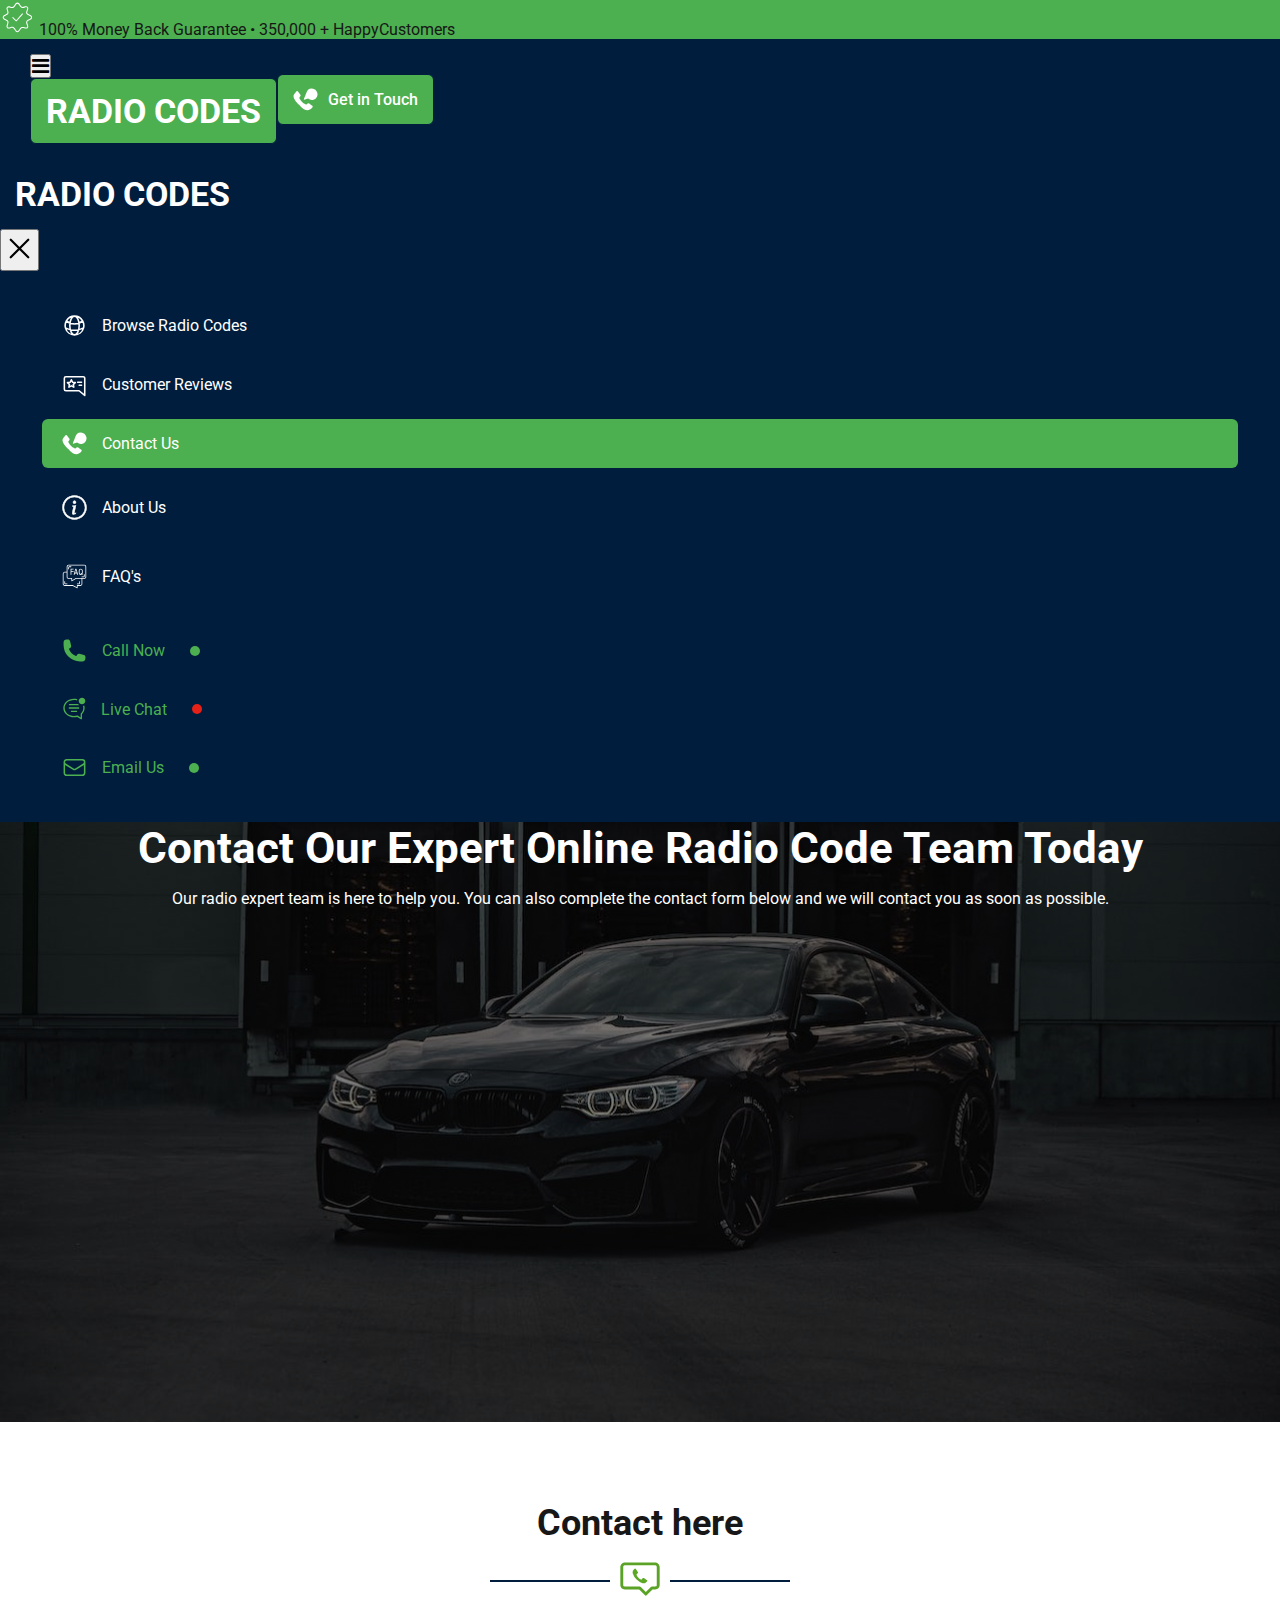
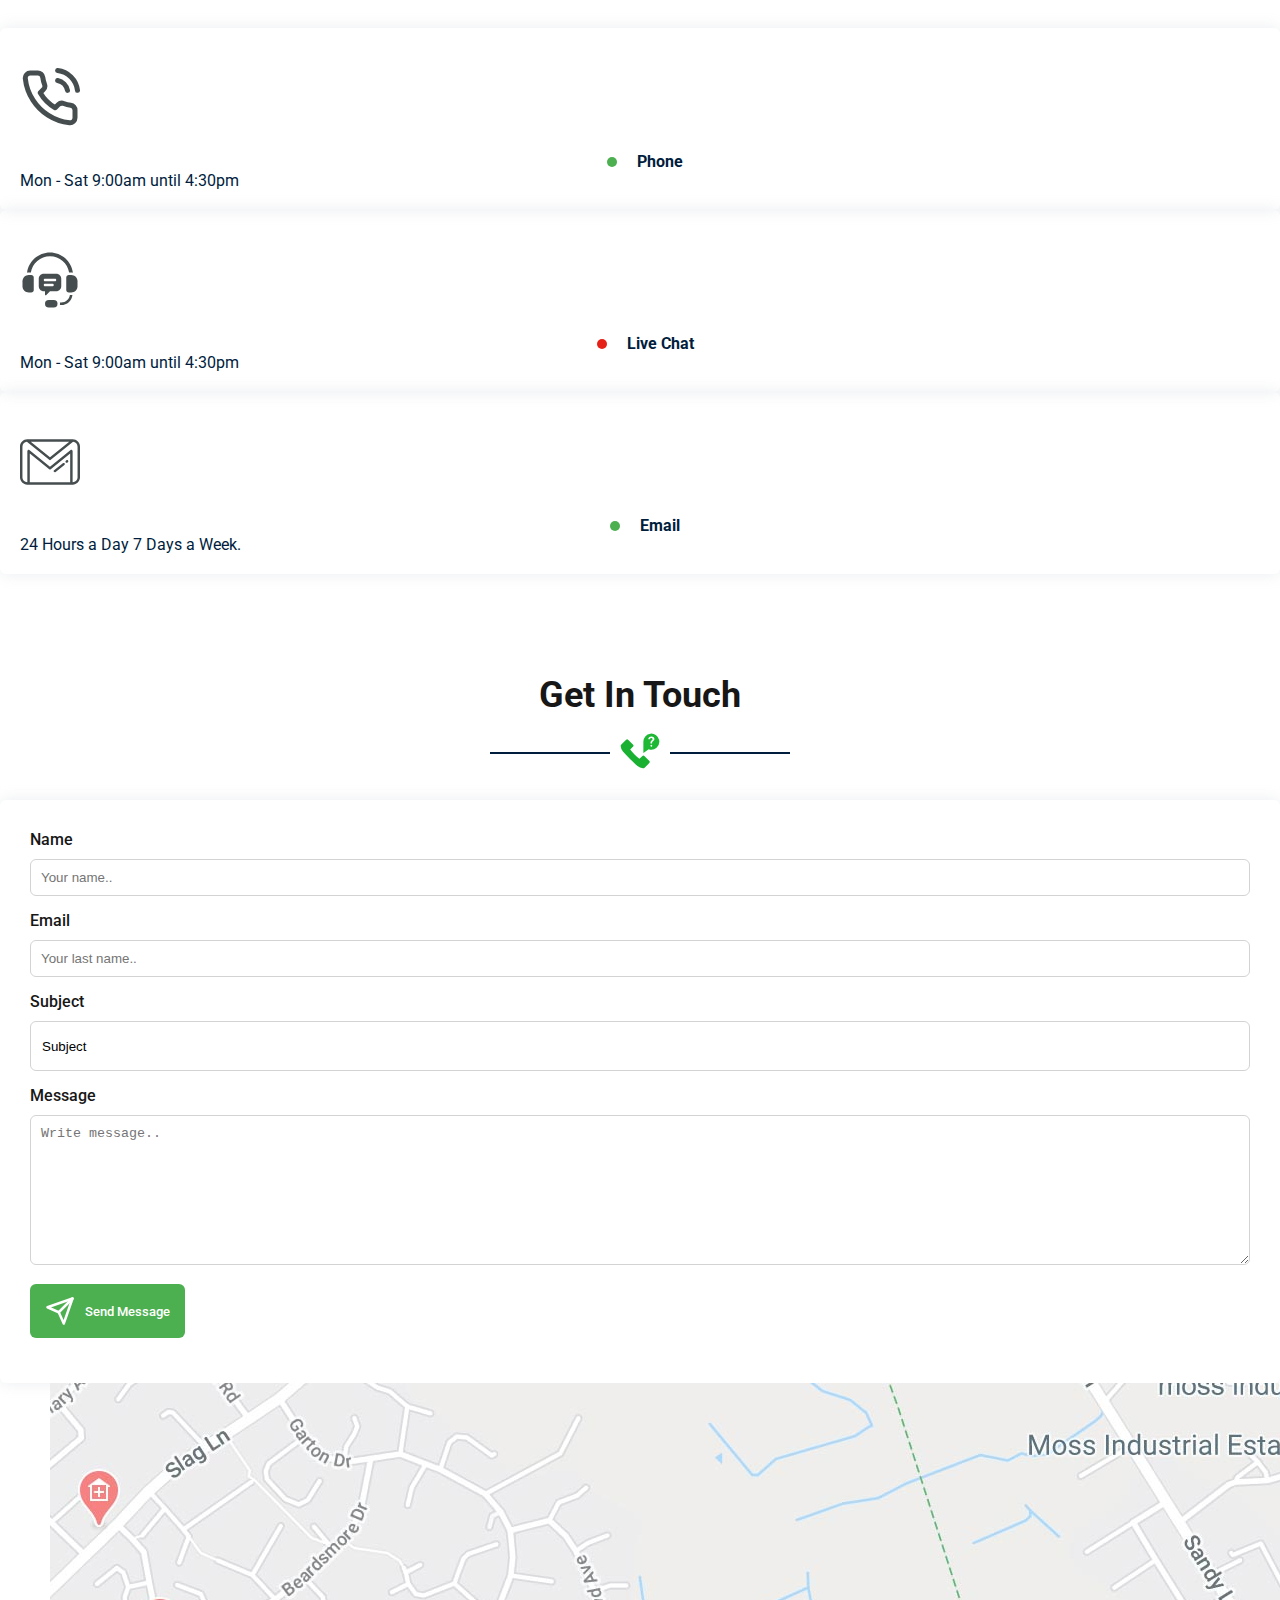
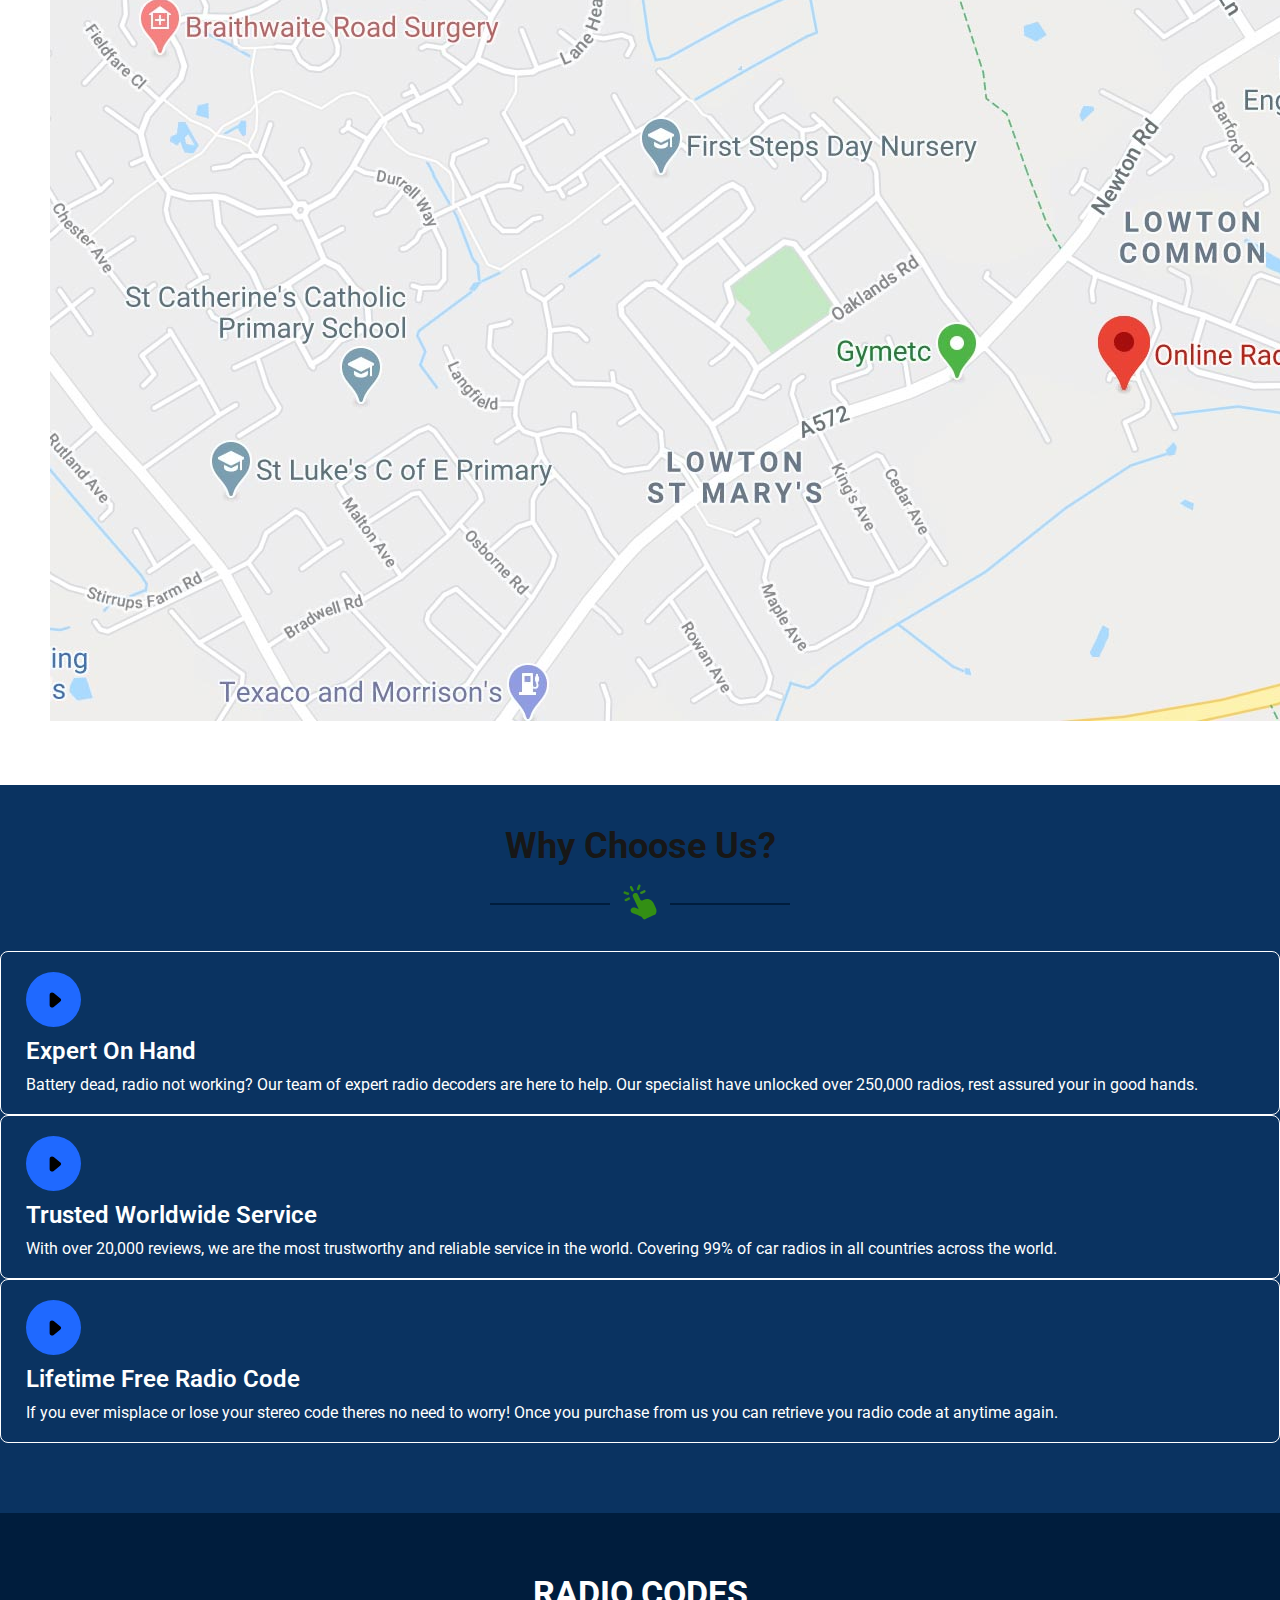
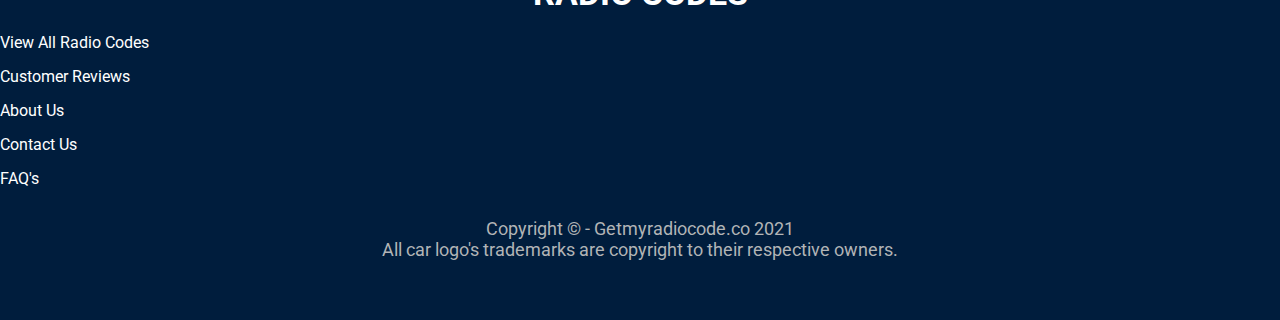
<file: contact-us.html>
<!DOCTYPE html>
<html lang="en">
   <head>
      <meta charset="UTF-8" />
      <meta name="viewport" content="width=device-width, initial-scale=1.0" />
      <!-- bootstrap link -->
      <link
         href="https://cdn.jsdelivr.net/npm/bootstrap@5.1.3/dist/css/bootstrap.min.css"
         rel="stylesheet"
         integrity="sha384-1BmE4kWBq78iYhFldvKuhfTAU6auU8tT94WrHftjDbrCEXSU1oBoqyl2QvZ6jIW3"
         crossorigin="anonymous"
      />
      <!-- font awesome -->
      <link rel="stylesheet" href="https://cdnjs.cloudflare.com/ajax/libs/font-awesome/4.7.0/css/font-awesome.min.css" />
      <link rel="stylesheet" href="https://unpkg.com/aos@next/dist/aos.css" />
      <!--  coustom css -->
      <link rel="stylesheet" href="./style.css" />
      <title>contact us</title>
   </head>

   <body>
      <main>
         <header class="main-header">
            <div class="top-nav d-flex justify-content-center align-items-center py-2 text-white">
               <span class="d-flex align-items-center gap-2 span-wrapper">
                  <span class="icon">
                     <svg
                        version="1.1"
                        id="Layer_1"
                        width="35"
                        xmlns="http://www.w3.org/2000/svg"
                        xmlns:xlink="http://www.w3.org/1999/xlink"
                        x="0px"
                        y="0px"
                        viewBox="0 0 100.5 100.5"
                        style="enable-background: new 0 0 100.5 100.5"
                        xml:space="preserve"
                     >
                        <path
                           d="M63.431,39.021l-16.88,18.908l-8.566-8.565c-0.586-0.586-1.535-0.586-2.121,0s-0.586,1.535,0,2.121l9.688,9.688
                                c0.281,0.282,0.663,0.439,1.061,0.439c0.014,0,0.028,0,0.042-0.001c0.413-0.012,0.802-0.192,1.077-0.5L65.67,41.019
                                c0.552-0.618,0.498-1.566-0.12-2.118C64.93,38.35,63.984,38.404,63.431,39.021z"
                           id="id_103"
                           style="fill: rgb(255, 255, 255)"
                        ></path>
                        <path
                           d="M92.075,50c0.028-0.114,0.047-0.232,0.047-0.355c0-3.998-4.147-6.064-7.807-7.888c-2.598-1.294-5.283-2.633-5.998-4.32
                                c-0.728-1.722,0.3-4.528,1.292-7.243c1.384-3.783,2.814-7.694,0.175-10.331c-2.588-2.588-6.372-1.712-10.033-0.861
                                c-2.562,0.594-5.213,1.207-6.978,0.461c-1.723-0.729-3.155-2.989-4.54-5.177C56.224,11.117,53.949,7.524,50,7.524
                                c-3.956,0-6.188,3.671-8.156,6.911c-1.366,2.249-2.779,4.573-4.5,5.301c-1.759,0.745-4.438,0.07-7.028-0.581
                                c-3.69-0.926-7.505-1.888-10.099,0.709c-2.621,2.62-1.351,6.551-0.121,10.354c0.878,2.713,1.785,5.519,1.051,7.256
                                c-0.716,1.694-3.282,3.021-5.765,4.305c-3.517,1.818-7.504,3.879-7.504,7.868c0,0.124,0.02,0.243,0.048,0.358
                                c-0.028,0.114-0.047,0.232-0.047,0.355c0,3.989,3.987,6.05,7.505,7.868c2.481,1.283,5.048,2.61,5.764,4.304
                                c0.734,1.737-0.173,4.543-1.051,7.257c-1.229,3.802-2.5,7.732,0.12,10.353c2.596,2.597,6.411,1.638,10.1,0.709
                                c2.591-0.65,5.271-1.323,7.029-0.579c1.72,0.727,3.133,3.051,4.499,5.299c1.969,3.239,4.2,6.91,8.156,6.91
                                c3.949,0,6.225-3.593,8.233-6.762c1.386-2.188,2.818-4.448,4.538-5.177c1.772-0.748,4.418-0.134,6.979,0.461
                                c3.659,0.849,7.445,1.729,10.031-0.86c2.642-2.638,1.211-6.55-0.173-10.332c-0.993-2.715-2.02-5.521-1.293-7.241
                                c0.716-1.688,3.401-3.027,5.999-4.321c3.659-1.823,7.807-3.89,7.807-7.888C92.123,50.234,92.103,50.115,92.075,50z M82.978,55.56
                                c-3.085,1.537-6.275,3.127-7.424,5.838c-1.187,2.81,0.046,6.181,1.238,9.44c1.108,3.031,2.156,5.896,0.869,7.18
                                c-1.409,1.412-4.239,0.755-7.232,0.061c-3.028-0.702-6.159-1.429-8.825-0.302c-2.585,1.094-4.272,3.758-5.904,6.334
                                c-1.749,2.76-3.401,5.367-5.699,5.367c-2.269,0-3.883-2.656-5.593-5.468c-1.613-2.655-3.282-5.401-5.894-6.504
                                c-2.685-1.138-5.858-0.34-8.93,0.433c-3.01,0.755-5.853,1.473-7.246,0.079c-1.323-1.322-0.383-4.23,0.612-7.309
                                c1.047-3.235,2.128-6.581,0.96-9.348c-1.138-2.692-4.194-4.272-7.149-5.801c-3.025-1.563-5.883-3.04-5.883-5.203
                                c0-0.124-0.02-0.243-0.048-0.359c0.028-0.114,0.047-0.232,0.047-0.355c0-2.163,2.857-3.64,5.882-5.203
                                c2.956-1.528,6.013-3.108,7.15-5.802c1.168-2.766,0.087-6.111-0.96-9.347c-0.995-3.079-1.936-5.987-0.611-7.31
                                c1.39-1.393,4.233-0.677,7.245,0.08c3.07,0.771,6.243,1.572,8.929,0.434c2.612-1.104,4.281-3.85,5.896-6.505
                                c1.709-2.813,3.323-5.469,5.592-5.469c2.298,0,3.95,2.607,5.698,5.368c1.633,2.576,3.32,5.24,5.906,6.335
                                c2.666,1.127,5.797,0.4,8.825-0.303c2.993-0.694,5.822-1.351,7.233,0.062c1.285,1.283,0.237,4.147-0.871,7.179
                                c-1.192,3.26-2.425,6.631-1.237,9.442c1.147,2.71,4.338,4.3,7.423,5.837c3.16,1.574,6.145,3.062,6.145,5.202
                                c0,0.124,0.02,0.243,0.048,0.358c-0.028,0.114-0.047,0.232-0.047,0.355C89.123,52.499,86.138,53.986,82.978,55.56z"
                           id="id_104"
                           style="fill: rgb(255, 255, 255)"
                        ></path>
                     </svg>
                  </span>
                  100% Money Back Guarantee • 350,000 + HappyCustomers
               </span>
            </div>
            <nav>
               <div class="d-flex justify-content-between align-items-center main-nav">
                  <div class="d-flex align-items-center gap-3 logo-wrapper">
                     <button class="btn bg-transparent text-white text" type="button" data-bs-toggle="offcanvas" data-bs-target="#offcanvasScrolling" aria-controls="offcanvasScrolling">
                        <i class="fa fa-bars"></i>
                     </button>
                     <div class="logo">
                        <a href="./index.html" class="bg-transparent">
                           Radio Codes
                           
                        </a>
                     </div>
                  </div>
                  <div class="lg-contact">
                     <a href="./contact-us.html" class="contact-btn">
                        <svg id="Layer_1" data-name="Layer 1" xmlns="http://www.w3.org/2000/svg" width="25" viewBox="0 0 128 128">
                           <defs>
                              <style>
                                 .cls-1 {
                                    fill: #2d3e50;
                                 }

                                 .cls-2 {
                                    fill: #1d75b8;
                                 }
                              </style>
                           </defs>
                           <title>v</title>
                           <path
                              class="cls-1"
                              d="M82.87289,83.9591a7.82414,7.82414,0,0,0-8.31.60211l-5.9872,4.68343a2.81182,2.81182,0,0,1-2.86731.35916Q63.72666,88.73,61.73281,87.679A57.39135,57.39135,0,0,1,46.83248,76.91515,74.08485,74.08485,0,0,1,34.254,60.20019q-1.04644-1.99081-1.9248-3.97554a2.81184,2.81184,0,0,1,.35918-2.86729l4.68343-5.9872a7.8242,7.8242,0,0,0,.60211-8.31006C37.7677,38.67246,27.144,24.48971,26.876,24.20514a7.82078,7.82078,0,0,0-11.95573.763s-7.32853,9.01939-7.33265,9.02352c-13.50226,16.08807,2.74665,35.84248,13.791,47.8312,1.497,1.62489,5.36958,5.55928,9.27094,9.46065s7.83578,7.77393,9.46067,9.271c11.98874,11.0443,31.74313,27.29323,47.83535,13.791,0-.00413,9.01939-7.33265,9.01939-7.33265a7.81376,7.81376,0,0,0,.76294-11.9516C97.4433,94.78894,83.26055,84.1653,82.87289,83.9591Z"
                              id="id_101"
                              style="fill: rgb(255, 255, 255)"
                           ></path>
                           <path
                              class="cls-2"
                              d="M103.111,9.31258A29.12266,29.12266,0,0,0,69.07073,27.80742c-.42416,1.18556-10.32332,26.55007-13.58661,34.9089a1.4544,1.4544,0,0,0,1.71823,1.937l20.06772-5.16712A29.08257,29.08257,0,1,0,103.111,9.31258Z"
                              id="id_102"
                              style="fill: rgb(255, 255, 255)"
                           ></path>
                        </svg>
                        Get in Touch
                     </a>
                  </div>
                  <div class="sm-contact">
                     <a href="#" class="contact-btn">
                        <svg id="Layer_1" data-name="Layer 1" xmlns="http://www.w3.org/2000/svg" width="25" viewBox="0 0 128 128">
                           <defs>
                              <style>
                                 .cls-1 {
                                    fill: #2d3e50;
                                 }

                                 .cls-2 {
                                    fill: #1d75b8;
                                 }
                              </style>
                           </defs>
                           <title>v</title>
                           <path
                              class="cls-1"
                              d="M82.87289,83.9591a7.82414,7.82414,0,0,0-8.31.60211l-5.9872,4.68343a2.81182,2.81182,0,0,1-2.86731.35916Q63.72666,88.73,61.73281,87.679A57.39135,57.39135,0,0,1,46.83248,76.91515,74.08485,74.08485,0,0,1,34.254,60.20019q-1.04644-1.99081-1.9248-3.97554a2.81184,2.81184,0,0,1,.35918-2.86729l4.68343-5.9872a7.8242,7.8242,0,0,0,.60211-8.31006C37.7677,38.67246,27.144,24.48971,26.876,24.20514a7.82078,7.82078,0,0,0-11.95573.763s-7.32853,9.01939-7.33265,9.02352c-13.50226,16.08807,2.74665,35.84248,13.791,47.8312,1.497,1.62489,5.36958,5.55928,9.27094,9.46065s7.83578,7.77393,9.46067,9.271c11.98874,11.0443,31.74313,27.29323,47.83535,13.791,0-.00413,9.01939-7.33265,9.01939-7.33265a7.81376,7.81376,0,0,0,.76294-11.9516C97.4433,94.78894,83.26055,84.1653,82.87289,83.9591Z"
                              id="id_101"
                              style="fill: rgb(255, 255, 255)"
                           ></path>
                           <path
                              class="cls-2"
                              d="M103.111,9.31258A29.12266,29.12266,0,0,0,69.07073,27.80742c-.42416,1.18556-10.32332,26.55007-13.58661,34.9089a1.4544,1.4544,0,0,0,1.71823,1.937l20.06772-5.16712A29.08257,29.08257,0,1,0,103.111,9.31258Z"
                              id="id_102"
                              style="fill: rgb(255, 255, 255)"
                           ></path>
                        </svg>
                        Get in Touch
                     </a>
                  </div>
               </div>

               <div class="offcanvas offcanvas-start" data-bs-scroll="true" data-bs-backdrop="false" tabindex="-1" id="offcanvasScrolling" aria-labelledby="offcanvasScrollingLabel">
                  <div class="offcanvas-header">
                     <div class="offcanvas-logo">
                        <div class="logo">
                           <a href="./index.html" class="bg-transparent">
                              Radio Codes
   
                           </a>
                        </div>
                     </div>
                     <button type="button" class="text-white border-0 bg-transparent" data-bs-dismiss="offcanvas" aria-label="Close">
                        <svg xmlns="http://www.w3.org/2000/svg" width="35" fill="none" viewBox="0 0 24 24" stroke-width="1.5" stroke="currentColor" class="w-6 h-6">
                           <path stroke-linecap="round" stroke-linejoin="round" d="M6 18 18 6M6 6l12 12" />
                        </svg>
                     </button>
                  </div>
                  <div class="offcanvas-body">
                     <div>
                        <ul class="offcanvas-link">
                           <li>
                              <a href="./browse-redio-code.html" title="View All Radio Codes" class="">
                                 <svg xmlns="http://www.w3.org/2000/svg" fill="none" viewBox="0 0 24 24" stroke-width="1.5" stroke="currentColor" class="w-6 h-6" width="25">
                                    <path
                                       stroke-linecap="round"
                                       stroke-linejoin="round"
                                       d="M12 21a9.004 9.004 0 0 0 8.716-6.747M12 21a9.004 9.004 0 0 1-8.716-6.747M12 21c2.485 0 4.5-4.03 4.5-9S14.485 3 12 3m0 18c-2.485 0-4.5-4.03-4.5-9S9.515 3 12 3m0 0a8.997 8.997 0 0 1 7.843 4.582M12 3a8.997 8.997 0 0 0-7.843 4.582m15.686 0A11.953 11.953 0 0 1 12 10.5c-2.998 0-5.74-1.1-7.843-2.918m15.686 0A8.959 8.959 0 0 1 21 12c0 .778-.099 1.533-.284 2.253m0 0A17.919 17.919 0 0 1 12 16.5c-3.162 0-6.133-.815-8.716-2.247m0 0A9.015 9.015 0 0 1 3 12c0-1.605.42-3.113 1.157-4.418"
                                    />
                                 </svg>
                                 Browse Radio Codes
                              </a>
                           </li>
                           <li>
                              <a href="./index.html#Reviews" title="Customer Reviews">
                                 <svg
                                    version="1.1"
                                    id="Icons"
                                    xmlns="http://www.w3.org/2000/svg"
                                    width="25"
                                    xmlns:xlink="http://www.w3.org/1999/xlink"
                                    x="0px"
                                    y="0px"
                                    viewBox="0 0 32 32"
                                    style="enable-background: new 0 0 32 32"
                                    xml:space="preserve"
                                 >
                                    <style type="text/css">
                                       .st0 {
                                          fill: none;
                                          stroke: #000000;
                                          stroke-width: 2;
                                          stroke-linecap: round;
                                          stroke-linejoin: round;
                                          stroke-miterlimit: 10;
                                       }
                                    </style>
                                    <path class="st0" d="M3,8v14c0,1.1,0.9,2,2,2h16.8l7.3,6v-6V8c0-1.1-0.9-2-2-2H5C3.9,6,3,6.9,3,8z" id="id_101" style="stroke: rgb(255, 255, 255)"></path>
                                    <polygon
                                       class="st0"
                                       points="12,9.9 13.5,13.1 17,13.6 14.5,16 15.1,19.4 12,17.8 8.9,19.4 9.5,16 7,13.6 10.5,13.1 "
                                       id="id_102"
                                       style="stroke: rgb(255, 255, 255)"
                                    ></polygon>
                                    <line class="st0" x1="20" y1="13" x2="25" y2="13" id="id_103" style="stroke: rgb(255, 255, 255)"></line>
                                    <line class="st0" x1="22" y1="17" x2="25" y2="17" id="id_104" style="stroke: rgb(255, 255, 255)"></line>
                                 </svg>
                                 Customer Reviews
                              </a>
                           </li>
                           <li>
                              <a href="./contact-us.html" title="Contact Us" class="active">
                                 <svg id="Layer_1" data-name="Layer 1" xmlns="http://www.w3.org/2000/svg" width="25" viewBox="0 0 128 128">
                                    <defs>
                                       <style>
                                          .cls-1 {
                                             fill: #2d3e50;
                                          }

                                          .cls-2 {
                                             fill: #1d75b8;
                                          }
                                       </style>
                                    </defs>
                                    <title>v</title>
                                    <path
                                       class="cls-1"
                                       d="M82.87289,83.9591a7.82414,7.82414,0,0,0-8.31.60211l-5.9872,4.68343a2.81182,2.81182,0,0,1-2.86731.35916Q63.72666,88.73,61.73281,87.679A57.39135,57.39135,0,0,1,46.83248,76.91515,74.08485,74.08485,0,0,1,34.254,60.20019q-1.04644-1.99081-1.9248-3.97554a2.81184,2.81184,0,0,1,.35918-2.86729l4.68343-5.9872a7.8242,7.8242,0,0,0,.60211-8.31006C37.7677,38.67246,27.144,24.48971,26.876,24.20514a7.82078,7.82078,0,0,0-11.95573.763s-7.32853,9.01939-7.33265,9.02352c-13.50226,16.08807,2.74665,35.84248,13.791,47.8312,1.497,1.62489,5.36958,5.55928,9.27094,9.46065s7.83578,7.77393,9.46067,9.271c11.98874,11.0443,31.74313,27.29323,47.83535,13.791,0-.00413,9.01939-7.33265,9.01939-7.33265a7.81376,7.81376,0,0,0,.76294-11.9516C97.4433,94.78894,83.26055,84.1653,82.87289,83.9591Z"
                                       id="id_101"
                                       style="fill: rgb(255, 255, 255)"
                                    ></path>
                                    <path
                                       class="cls-2"
                                       d="M103.111,9.31258A29.12266,29.12266,0,0,0,69.07073,27.80742c-.42416,1.18556-10.32332,26.55007-13.58661,34.9089a1.4544,1.4544,0,0,0,1.71823,1.937l20.06772-5.16712A29.08257,29.08257,0,1,0,103.111,9.31258Z"
                                       id="id_102"
                                       style="fill: rgb(255, 255, 255)"
                                    ></path>
                                 </svg>
                                 Contact Us
                              </a>
                           </li>
                           <li>
                              <a href="./index.html#About" title="About Us">
                                 <svg width="25" height="35" viewBox="0 0 52 52" fill="none" xmlns="http://www.w3.org/2000/svg">
                                    <path
                                       d="M26 47.875C13.9188 47.875 4.125 38.0812 4.125 26C4.125 13.9188 13.9188 4.125 26 4.125C38.0812 4.125 47.875 13.9188 47.875 26C47.875 38.0812 38.0812 47.875 26 47.875ZM26 51C39.8071 51 51 39.8071 51 26C51 12.1929 39.8071 1 26 1C12.1929 1 1 12.1929 1 26C1 39.8071 12.1929 51 26 51Z"
                                       fill="#ffffff"
                                       id="id_101"
                                    ></path>
                                    <path
                                       d="M28.9084 21.5872L21.749 22.4844L21.4927 23.6746L22.9026 23.9309C23.8181 24.1506 24.0012 24.4802 23.7998 25.3958L21.4927 36.2356C20.8884 39.0371 21.8223 40.3555 24.0195 40.3555C25.7224 40.3555 27.7 39.5681 28.5972 38.4878L28.8718 37.1877C28.2493 37.7371 27.3337 37.9568 26.7295 37.9568C25.8689 37.9568 25.5576 37.3525 25.7773 36.2905L28.9084 21.5872Z"
                                       fill="#ffffff"
                                       id="id_102"
                                    ></path>
                                    <path
                                       d="M29.125 15.0625C29.125 16.7884 27.7259 18.1875 26 18.1875C24.2741 18.1875 22.875 16.7884 22.875 15.0625C22.875 13.3366 24.2741 11.9375 26 11.9375C27.7259 11.9375 29.125 13.3366 29.125 15.0625Z"
                                       fill="#ffffff"
                                       id="id_103"
                                    ></path>
                                    <path
                                       d="M28.9084 21.5872L29.3975 21.6913L29.5439 21.0036L28.8463 21.091L28.9084 21.5872ZM21.749 22.4844L21.6869 21.9883L21.3349 22.0324L21.2602 22.3791L21.749 22.4844ZM21.4927 23.6746L21.0039 23.5693L20.8952 24.0741L21.4032 24.1665L21.4927 23.6746ZM22.9026 23.9309L23.0193 23.4447L23.0057 23.4415L22.992 23.439L22.9026 23.9309ZM23.7998 25.3958L23.3115 25.2883L23.3108 25.2917L23.7998 25.3958ZM21.4927 36.2356L21.9814 36.341L21.9817 36.3397L21.4927 36.2356ZM28.5972 38.4878L28.9818 38.8072L29.0608 38.7121L29.0864 38.5911L28.5972 38.4878ZM28.8718 37.1877L29.361 37.2911L29.6731 35.8139L28.541 36.8128L28.8718 37.1877ZM25.7773 36.2905L25.2883 36.1864L25.2877 36.1892L25.7773 36.2905ZM47.375 26C47.375 37.8051 37.8051 47.375 26 47.375V48.375C38.3574 48.375 48.375 38.3574 48.375 26H47.375ZM26 4.625C37.8051 4.625 47.375 14.1949 47.375 26H48.375C48.375 13.6426 38.3574 3.625 26 3.625V4.625ZM4.625 26C4.625 14.1949 14.1949 4.625 26 4.625V3.625C13.6426 3.625 3.625 13.6426 3.625 26H4.625ZM26 47.375C14.1949 47.375 4.625 37.8051 4.625 26H3.625C3.625 38.3574 13.6426 48.375 26 48.375V47.375ZM50.5 26C50.5 39.531 39.531 50.5 26 50.5V51.5C40.0833 51.5 51.5 40.0833 51.5 26H50.5ZM26 1.5C39.531 1.5 50.5 12.469 50.5 26H51.5C51.5 11.9167 40.0833 0.5 26 0.5V1.5ZM1.5 26C1.5 12.469 12.469 1.5 26 1.5V0.5C11.9167 0.5 0.5 11.9167 0.5 26H1.5ZM26 50.5C12.469 50.5 1.5 39.531 1.5 26H0.5C0.5 40.0833 11.9167 51.5 26 51.5V50.5ZM28.8463 21.091L21.6869 21.9883L21.8112 22.9805L28.9706 22.0833L28.8463 21.091ZM21.2602 22.3791L21.0039 23.5693L21.9815 23.7798L22.2378 22.5897L21.2602 22.3791ZM21.4032 24.1665L22.8131 24.4228L22.992 23.439L21.5821 23.1826L21.4032 24.1665ZM22.7859 24.4171C23.2302 24.5237 23.3197 24.6237 23.3417 24.6603C23.3674 24.703 23.4107 24.8373 23.3115 25.2883L24.2881 25.5032C24.3903 25.0387 24.4428 24.5505 24.1984 24.1445C23.9504 23.7325 23.4905 23.5578 23.0193 23.4447L22.7859 24.4171ZM23.3108 25.2917L21.0036 36.1315L21.9817 36.3397L24.2889 25.4998L23.3108 25.2917ZM21.0039 36.1302C20.6922 37.5754 20.7449 38.7678 21.2837 39.6145C21.8431 40.4936 22.8274 40.8555 24.0195 40.8555V39.8555C23.0144 39.8555 22.4332 39.5582 22.1274 39.0777C21.801 38.5648 21.6889 37.6973 21.9814 36.341L21.0039 36.1302ZM24.0195 40.8555C24.9428 40.8555 25.9265 40.6432 26.7982 40.2902C27.6646 39.9393 28.4633 39.4316 28.9818 38.8072L28.2125 38.1683C27.8338 38.6243 27.1951 39.0505 26.4228 39.3633C25.6556 39.674 24.7991 39.8555 24.0195 39.8555V40.8555ZM29.0864 38.5911L29.361 37.2911L28.3826 37.0844L28.108 38.3844L29.0864 38.5911ZM28.541 36.8128C28.0342 37.26 27.2489 37.4568 26.7295 37.4568V38.4568C27.4186 38.4568 28.4644 38.2141 29.2026 37.5627L28.541 36.8128ZM26.7295 37.4568C26.4245 37.4568 26.3306 37.3604 26.2852 37.2788C26.2142 37.1512 26.166 36.8799 26.267 36.3918L25.2877 36.1892C25.169 36.7631 25.1665 37.325 25.4114 37.765C25.6818 38.2511 26.1739 38.4568 26.7295 38.4568V37.4568ZM26.2664 36.3947L29.3975 21.6913L28.4194 21.483L25.2883 36.1864L26.2664 36.3947ZM28.625 15.0625C28.625 16.5122 27.4497 17.6875 26 17.6875V18.6875C28.002 18.6875 29.625 17.0645 29.625 15.0625H28.625ZM26 17.6875C24.5503 17.6875 23.375 16.5122 23.375 15.0625H22.375C22.375 17.0645 23.998 18.6875 26 18.6875V17.6875ZM23.375 15.0625C23.375 13.6128 24.5503 12.4375 26 12.4375V11.4375C23.998 11.4375 22.375 13.0605 22.375 15.0625H23.375ZM26 12.4375C27.4497 12.4375 28.625 13.6128 28.625 15.0625H29.625C29.625 13.0605 28.002 11.4375 26 11.4375V12.4375Z"
                                       fill="#fcfcfc"
                                       id="id_104"
                                    ></path>
                                 </svg>
                                 About Us
                              </a>
                           </li>
                           <li>
                              <a href="./faq.html" title="FAQ's" class="">
                                 <svg width="25" height="35" viewBox="0 0 64 64" fill="none" xmlns="http://www.w3.org/2000/svg">
                                    <path
                                       d="M57 2H17C15.6739 2 14.4021 2.52678 13.4645 3.46447C12.5268 4.40215 12 5.67392 12 7V20H7C5.67392 20 4.40215 20.5268 3.46447 21.4645C2.52678 22.4021 2 23.6739 2 25V51C2 52.3261 2.52678 53.5979 3.46447 54.5355C4.40215 55.4732 5.67392 56 7 56H27.75L38.52 61.88C38.6728 61.962 38.8442 62.0033 39.0176 61.9998C39.191 61.9963 39.3606 61.9481 39.51 61.86C39.6585 61.7706 39.7815 61.6446 39.8673 61.494C39.9531 61.3434 39.9988 61.1733 40 61V56H47C48.3261 56 49.5979 55.4732 50.5355 54.5355C51.4732 53.5979 52 52.3261 52 51V38H57C58.3261 38 59.5979 37.4732 60.5355 36.5355C61.4732 35.5979 62 34.3261 62 33V7C62 5.67392 61.4732 4.40215 60.5355 3.46447C59.5979 2.52678 58.3261 2 57 2V2ZM50 51C49.9976 51.7949 49.6808 52.5566 49.1187 53.1187C48.5566 53.6808 47.7949 53.9976 47 54H39C38.7348 54 38.4804 54.1054 38.2929 54.2929C38.1054 54.4804 38 54.7348 38 55V59.32L28.48 54.12C28.3326 54.0404 28.1675 53.9992 28 54H7C6.20508 53.9976 5.4434 53.6808 4.8813 53.1187C4.31921 52.5566 4.00237 51.7949 4 51V25C4.00237 24.2051 4.31921 23.4434 4.8813 22.8813C5.4434 22.3192 6.20508 22.0024 7 22H12V33C12 34.3261 12.5268 35.5979 13.4645 36.5355C14.4021 37.4732 15.6739 38 17 38H24V43C24.0012 43.1733 24.0469 43.3434 24.1327 43.494C24.2185 43.6446 24.3415 43.7706 24.49 43.86C24.6394 43.9481 24.809 43.9963 24.9824 43.9998C25.1558 44.0033 25.3272 43.962 25.48 43.88L36.25 38H50V51ZM60 33C59.9976 33.7949 59.6808 34.5566 59.1187 35.1187C58.5566 35.6808 57.7949 35.9976 57 36H36C35.8325 35.9992 35.6674 36.0404 35.52 36.12L26 41.32V37C26 36.7348 25.8946 36.4804 25.7071 36.2929C25.5196 36.1054 25.2652 36 25 36H17C16.2051 35.9976 15.4434 35.6808 14.8813 35.1187C14.3192 34.5566 14.0024 33.7949 14 33V7C14.0024 6.20508 14.3192 5.4434 14.8813 4.8813C15.4434 4.31921 16.2051 4.00237 17 4H57C57.7949 4.00237 58.5566 4.31921 59.1187 4.8813C59.6808 5.4434 59.9976 6.20508 60 7V33Z"
                                       fill="#fafafa"
                                       id="id_101"
                                    ></path>
                                    <path
                                       d="M24 7C24 6.73478 23.8946 6.48043 23.7071 6.29289C23.5196 6.10536 23.2652 6 23 6H19C18.2044 6 17.4413 6.31607 16.8787 6.87868C16.3161 7.44129 16 8.20435 16 9V13C16 13.2652 16.1054 13.5196 16.2929 13.7071C16.4804 13.8946 16.7348 14 17 14C17.2652 14 17.5196 13.8946 17.7071 13.7071C17.8946 13.5196 18 13.2652 18 13V9C18 8.73478 18.1054 8.48043 18.2929 8.29289C18.4804 8.10536 18.7348 8 19 8H23C23.2652 8 23.5196 7.89464 23.7071 7.70711C23.8946 7.51957 24 7.26522 24 7Z"
                                       fill="#ffffff"
                                       id="id_102"
                                    ></path>
                                    <path
                                       d="M57 26C56.7348 26 56.4804 26.1054 56.2929 26.2929C56.1054 26.4804 56 26.7348 56 27V31C56 31.2652 55.8946 31.5196 55.7071 31.7071C55.5196 31.8946 55.2652 32 55 32H51C50.7348 32 50.4804 32.1054 50.2929 32.2929C50.1054 32.4804 50 32.7348 50 33C50 33.2652 50.1054 33.5196 50.2929 33.7071C50.4804 33.8946 50.7348 34 51 34H55C55.7956 34 56.5587 33.6839 57.1213 33.1213C57.6839 32.5587 58 31.7956 58 31V27C58 26.7348 57.8946 26.4804 57.7071 26.2929C57.5196 26.1054 57.2652 26 57 26Z"
                                       fill="#ffffff"
                                       id="id_103"
                                    ></path>
                                    <path
                                       d="M13 50H9C8.73478 50 8.48043 49.8946 8.29289 49.7071C8.10536 49.5196 8 49.2652 8 49V45C8 44.7348 7.89464 44.4804 7.70711 44.2929C7.51957 44.1054 7.26522 44 7 44C6.73478 44 6.48043 44.1054 6.29289 44.2929C6.10536 44.4804 6 44.7348 6 45V49C6 49.7956 6.31607 50.5587 6.87868 51.1213C7.44129 51.6839 8.20435 52 9 52H13C13.2652 52 13.5196 51.8946 13.7071 51.7071C13.8946 51.5196 14 51.2652 14 51C14 50.7348 13.8946 50.4804 13.7071 50.2929C13.5196 50.1054 13.2652 50 13 50Z"
                                       fill="#ffffff"
                                       id="id_104"
                                    ></path>
                                    <path
                                       d="M39 52H43C43.7956 52 44.5587 51.6839 45.1213 51.1213C45.6839 50.5587 46 49.7956 46 49V45C46 44.7348 45.8946 44.4804 45.7071 44.2929C45.5196 44.1054 45.2652 44 45 44C44.7348 44 44.4804 44.1054 44.2929 44.2929C44.1054 44.4804 44 44.7348 44 45V49C44 49.2652 43.8946 49.5196 43.7071 49.7071C43.5196 49.8946 43.2652 50 43 50H39C38.7348 50 38.4804 50.1054 38.2929 50.2929C38.1054 50.4804 38 50.7348 38 51C38 51.2652 38.1054 51.5196 38.2929 51.7071C38.4804 51.8946 38.7348 52 39 52Z"
                                       fill="#ffffff"
                                       id="id_105"
                                    ></path>
                                    <path
                                       d="M29 14C29.2652 14 29.5196 13.8946 29.7071 13.7071C29.8946 13.5196 30 13.2652 30 13C30 12.7348 29.8946 12.4804 29.7071 12.2929C29.5196 12.1054 29.2652 12 29 12H23C22.7348 12 22.4804 12.1054 22.2929 12.2929C22.1054 12.4804 22 12.7348 22 13V27C22 27.2652 22.1054 27.5196 22.2929 27.7071C22.4804 27.8946 22.7348 28 23 28C23.2652 28 23.5196 27.8946 23.7071 27.7071C23.8946 27.5196 24 27.2652 24 27V19.989L29 20C29.2652 20 29.5196 19.8946 29.7071 19.7071C29.8946 19.5196 30 19.2652 30 19C30 18.7348 29.8946 18.4804 29.7071 18.2929C29.5196 18.1054 29.2652 18 29 18L24 17.988V14H29Z"
                                       fill="#fafafa"
                                       id="id_106"
                                    ></path>
                                    <path
                                       d="M36.961 12.725C36.9013 12.5162 36.7752 12.3325 36.6018 12.2017C36.4284 12.0709 36.2172 12.0001 36 12H35C34.7828 12.0001 34.5716 12.0709 34.3982 12.2017C34.2248 12.3325 34.0987 12.5162 34.039 12.725L30.039 26.725C29.9985 26.8525 29.9839 26.9868 29.9962 27.12C30.0085 27.2532 30.0474 27.3826 30.1106 27.5005C30.1738 27.6185 30.26 27.7225 30.3642 27.8065C30.4683 27.8905 30.5882 27.9527 30.7169 27.9895C30.8455 28.0263 30.9802 28.0369 31.113 28.0207C31.2458 28.0046 31.374 27.9619 31.49 27.8953C31.606 27.8286 31.7075 27.7394 31.7884 27.6329C31.8693 27.5263 31.928 27.4046 31.961 27.275L32.9 24H38.1L39.036 27.275C39.0959 27.4843 39.2224 27.6684 39.3964 27.7992C39.5704 27.9301 39.7823 28.0006 40 28C40.0931 28.0002 40.1857 27.987 40.275 27.961C40.5298 27.888 40.7452 27.7168 40.8738 27.485C41.0025 27.2532 41.0338 26.9799 40.961 26.725L36.961 12.725ZM33.469 22L35.5 14.89L37.531 22H33.469Z"
                                       fill="#ffffff"
                                       id="id_107"
                                    ></path>
                                    <path
                                       d="M51.293 27.707C51.4816 27.8892 51.7342 27.99 51.9964 27.9877C52.2586 27.9854 52.5094 27.8802 52.6948 27.6948C52.8802 27.5094 52.9854 27.2586 52.9877 26.9964C52.99 26.7342 52.8892 26.4816 52.707 26.293L52.167 25.753C52.71 24.9375 52.9998 23.9797 53 23V17C53 15.6739 52.4732 14.4021 51.5355 13.4645C50.5979 12.5268 49.3261 12 48 12C46.6739 12 45.4022 12.5268 44.4645 13.4645C43.5268 14.4021 43 15.6739 43 17V23C42.9986 23.9034 43.2423 24.7903 43.7052 25.5661C44.1681 26.3419 44.8329 26.9775 45.6287 27.4052C46.4244 27.8329 47.3213 28.0366 48.2238 27.9947C49.1262 27.9527 50.0004 27.6667 50.753 27.167L51.293 27.707ZM48 26C47.2044 26 46.4413 25.6839 45.8787 25.1213C45.3161 24.5587 45 23.7956 45 23V17C45 16.2044 45.3161 15.4413 45.8787 14.8787C46.4413 14.3161 47.2044 14 48 14C48.7957 14 49.5587 14.3161 50.1213 14.8787C50.6839 15.4413 51 16.2044 51 17V23C50.9983 23.4455 50.8957 23.8848 50.7 24.285L49.708 23.293C49.5194 23.1108 49.2668 23.01 49.0046 23.0123C48.7424 23.0146 48.4916 23.1198 48.3062 23.3052C48.1208 23.4906 48.0156 23.7414 48.0133 24.0036C48.0111 24.2658 48.1118 24.5184 48.294 24.707L49.286 25.699C48.8856 25.8952 48.4459 25.9981 48 26V26Z"
                                       fill="#ffffff"
                                       id="id_108"
                                    ></path>
                                 </svg>
                                 FAQ's
                              </a>
                           </li>
                        </ul>
                     </div>
                     <div class="mt-4">
                        <ul class="offcanvas-link-2">
                           <li>
                              <a href="tel:+447707520420" title="Call Now" class="sidebar-bottom-item">
                                 <svg width="25" xmlns="http://www.w3.org/2000/svg" viewBox="0 0 24 24" fill="currentColor" class="w-6 h-6">
                                    <path
                                       fill-rule="evenodd"
                                       d="M1.5 4.5a3 3 0 0 1 3-3h1.372c.86 0 1.61.586 1.819 1.42l1.105 4.423a1.875 1.875 0 0 1-.694 1.955l-1.293.97c-.135.101-.164.249-.126.352a11.285 11.285 0 0 0 6.697 6.697c.103.038.25.009.352-.126l.97-1.293a1.875 1.875 0 0 1 1.955-.694l4.423 1.105c.834.209 1.42.959 1.42 1.82V19.5a3 3 0 0 1-3 3h-2.25C8.552 22.5 1.5 15.448 1.5 6.75V4.5Z"
                                       clip-rule="evenodd"
                                    />
                                 </svg>

                                 Call Now
                                 <small class="open pulse phone--pulse is-changeable-pulse"></small>
                              </a>
                           </li>
                           <li>
                              <a
                                 class="sidebar-bottom-item"
                                 onclick="if (!window.__cfRLUnblockHandlers) return false; if (!window.__cfRLUnblockHandlers) return false; tidioChatApi.open()"
                                 title="Live Chat"
                                 data-cf-modified-ed73284494a5a174b4a9093e-=""
                              >
                                 <svg width="24" height="24" viewBox="0 0 24 24" fill="none" xmlns="http://www.w3.org/2000/svg">
                                    <path
                                       class="sidebar-icon"
                                       d="M22.2535 8.46002C21.8553 8.66286 21.4314 8.81087 20.9935 8.90002C21.2147 9.57824 21.3294 10.2867 21.3335 11C21.3183 12.0234 21.0906 13.0325 20.6648 13.9632C20.2391 14.8939 19.6245 15.726 18.8602 16.4067C18.7931 16.4688 18.7396 16.5441 18.7029 16.6278C18.6662 16.7116 18.6471 16.8019 18.6468 16.8934V20.4534L15.7268 18.5934C15.6454 18.5419 15.5537 18.5086 15.4582 18.496C15.3627 18.4833 15.2655 18.4915 15.1735 18.52C14.146 18.8391 13.0761 19.001 12.0002 19C6.8535 19 2.66683 15.4134 2.66683 11C2.66683 6.58669 6.8535 3.00002 12.0002 3.00002C13.0272 2.99989 14.0488 3.14809 15.0335 3.44002C15.0751 2.99741 15.176 2.56241 15.3335 2.14669C14.2505 1.83079 13.1283 1.6692 12.0002 1.66669C6.12016 1.66669 1.3335 5.85335 1.3335 11C1.3335 16.1467 6.12016 20.3334 12.0002 20.3334C13.1003 20.3321 14.195 20.1795 15.2535 19.88L18.9402 22.2267C19.0408 22.2913 19.157 22.3276 19.2765 22.3318C19.396 22.3361 19.5144 22.3081 19.6194 22.2508C19.7244 22.1936 19.812 22.1091 19.8731 22.0064C19.9343 21.9036 19.9666 21.7863 19.9668 21.6667V17.18C20.801 16.3798 21.4666 15.4208 21.9246 14.3595C22.3826 13.2981 22.6236 12.1559 22.6335 11C22.6408 10.1387 22.5126 9.28152 22.2535 8.46002Z"
                                       fill="currentColor"
                                    ></path>
                                    <path
                                       class="sidebar-icon"
                                       d="M7.33317 10.3334C7.15636 10.3334 6.98679 10.4036 6.86177 10.5286C6.73674 10.6537 6.6665 10.8232 6.6665 11C6.6665 11.1769 6.73674 11.3464 6.86177 11.4714C6.98679 11.5965 7.15636 11.6667 7.33317 11.6667H16.6665C16.8433 11.6667 17.0129 11.5965 17.1379 11.4714C17.2629 11.3464 17.3332 11.1769 17.3332 11C17.3332 10.8232 17.2629 10.6537 17.1379 10.5286C17.0129 10.4036 16.8433 10.3334 16.6665 10.3334H7.33317Z"
                                       fill="currentColor"
                                    ></path>
                                    <path
                                       class="sidebar-icon"
                                       d="M9.50016 13.6666C9.32335 13.6666 9.15378 13.7369 9.02876 13.8619C8.90373 13.9869 8.8335 14.1565 8.8335 14.3333C8.8335 14.5101 8.90373 14.6797 9.02876 14.8047C9.15378 14.9297 9.32335 15 9.50016 15H14.5002C14.677 15 14.8465 14.9297 14.9716 14.8047C15.0966 14.6797 15.1668 14.5101 15.1668 14.3333C15.1668 14.1565 15.0966 13.9869 14.9716 13.8619C14.8465 13.7369 14.677 13.6666 14.5002 13.6666H9.50016Z"
                                       fill="currentColor"
                                    ></path>
                                    <path
                                       class="sidebar-icon"
                                       d="M6.85352 7.66667C6.85352 7.84348 6.92375 8.01305 7.04878 8.13807C7.1738 8.2631 7.34337 8.33333 7.52018 8.33333H16.4802C16.5912 8.33132 16.7 8.30161 16.7966 8.24689C16.8932 8.19217 16.9747 8.11418 17.0335 8.02C16.6415 7.73187 16.2934 7.38828 16.0002 7H7.52018C7.34337 7 7.1738 7.07024 7.04878 7.19526C6.92375 7.32029 6.85352 7.48986 6.85352 7.66667Z"
                                       fill="currentColor"
                                    ></path>
                                    <path
                                       class="sidebar-icon"
                                       d="M19.9998 7.33335C21.8408 7.33335 23.3332 5.84097 23.3332 4.00002C23.3332 2.15907 21.8408 0.666687 19.9998 0.666687C18.1589 0.666687 16.6665 2.15907 16.6665 4.00002C16.6665 5.84097 18.1589 7.33335 19.9998 7.33335Z"
                                       fill="currentColor"
                                    ></path>
                                 </svg>

                                 Live Chat
                                 <small class="open pulse livechat--pulse is-changeable-pulse closed"></small>
                              </a>
                           </li>
                           <li>
                              <a class="sidebar-bottom-item" href="mailto:mike@getmyradiocode.co.uk" title="Email Us">
                                 <svg xmlns="http://www.w3.org/2000/svg" width="25" fill="none" viewBox="0 0 24 24" stroke-width="1.5" stroke="currentColor" class="w-6 h-6">
                                    <path
                                       stroke-linecap="round"
                                       stroke-linejoin="round"
                                       d="M21.75 6.75v10.5a2.25 2.25 0 0 1-2.25 2.25h-15a2.25 2.25 0 0 1-2.25-2.25V6.75m19.5 0A2.25 2.25 0 0 0 19.5 4.5h-15a2.25 2.25 0 0 0-2.25 2.25m19.5 0v.243a2.25 2.25 0 0 1-1.07 1.916l-7.5 4.615a2.25 2.25 0 0 1-2.36 0L3.32 8.91a2.25 2.25 0 0 1-1.07-1.916V6.75"
                                    />
                                 </svg>

                                 Email Us
                                 <small class="open pulse phone--pulse is-changeable-pulse"></small>
                              </a>
                           </li>
                        </ul>
                     </div>
                  </div>
               </div>
            </nav>
         </header>
         <div class="sub-hero-section position-relative contact-sub-hero-section">
            <div class="">
               <div class="navbar-contact w-100 py-3">
                  <div class="contact-item">
                     <a href="tel:+447707520420" title="Call Now">
                        <div>
                           <svg width="30" xmlns="http://www.w3.org/2000/svg" viewBox="0 0 24 24" fill="currentColor" class="w-6 h-6">
                              <path
                                 fill-rule="evenodd"
                                 d="M1.5 4.5a3 3 0 0 1 3-3h1.372c.86 0 1.61.586 1.819 1.42l1.105 4.423a1.875 1.875 0 0 1-.694 1.955l-1.293.97c-.135.101-.164.249-.126.352a11.285 11.285 0 0 0 6.697 6.697c.103.038.25.009.352-.126l.97-1.293a1.875 1.875 0 0 1 1.955-.694l4.423 1.105c.834.209 1.42.959 1.42 1.82V19.5a3 3 0 0 1-3 3h-2.25C8.552 22.5 1.5 15.448 1.5 6.75V4.5Z"
                                 clip-rule="evenodd"
                              />
                           </svg>
                        </div>
                        <small class="open pulse phone--pulse is-changeable-pulse"></small>
                     </a>
                  </div>
                  <div class="contact-item">
                     <a
                        onclick="if (!window.__cfRLUnblockHandlers) return false; if (!window.__cfRLUnblockHandlers) return false; tidioChatApi.open()"
                        title="Live Chat"
                        data-cf-modified-ed73284494a5a174b4a9093e-=""
                     >
                        <div class="text-white">
                           <svg width="34" height="34" viewBox="0 0 24 24" fill="none" xmlns="http://www.w3.org/2000/svg">
                              <path
                                 class="sidebar-icon"
                                 d="M22.2535 8.46002C21.8553 8.66286 21.4314 8.81087 20.9935 8.90002C21.2147 9.57824 21.3294 10.2867 21.3335 11C21.3183 12.0234 21.0906 13.0325 20.6648 13.9632C20.2391 14.8939 19.6245 15.726 18.8602 16.4067C18.7931 16.4688 18.7396 16.5441 18.7029 16.6278C18.6662 16.7116 18.6471 16.8019 18.6468 16.8934V20.4534L15.7268 18.5934C15.6454 18.5419 15.5537 18.5086 15.4582 18.496C15.3627 18.4833 15.2655 18.4915 15.1735 18.52C14.146 18.8391 13.0761 19.001 12.0002 19C6.8535 19 2.66683 15.4134 2.66683 11C2.66683 6.58669 6.8535 3.00002 12.0002 3.00002C13.0272 2.99989 14.0488 3.14809 15.0335 3.44002C15.0751 2.99741 15.176 2.56241 15.3335 2.14669C14.2505 1.83079 13.1283 1.6692 12.0002 1.66669C6.12016 1.66669 1.3335 5.85335 1.3335 11C1.3335 16.1467 6.12016 20.3334 12.0002 20.3334C13.1003 20.3321 14.195 20.1795 15.2535 19.88L18.9402 22.2267C19.0408 22.2913 19.157 22.3276 19.2765 22.3318C19.396 22.3361 19.5144 22.3081 19.6194 22.2508C19.7244 22.1936 19.812 22.1091 19.8731 22.0064C19.9343 21.9036 19.9666 21.7863 19.9668 21.6667V17.18C20.801 16.3798 21.4666 15.4208 21.9246 14.3595C22.3826 13.2981 22.6236 12.1559 22.6335 11C22.6408 10.1387 22.5126 9.28152 22.2535 8.46002Z"
                                 fill="currentColor"
                              ></path>
                              <path
                                 class="sidebar-icon"
                                 d="M7.33317 10.3334C7.15636 10.3334 6.98679 10.4036 6.86177 10.5286C6.73674 10.6537 6.6665 10.8232 6.6665 11C6.6665 11.1769 6.73674 11.3464 6.86177 11.4714C6.98679 11.5965 7.15636 11.6667 7.33317 11.6667H16.6665C16.8433 11.6667 17.0129 11.5965 17.1379 11.4714C17.2629 11.3464 17.3332 11.1769 17.3332 11C17.3332 10.8232 17.2629 10.6537 17.1379 10.5286C17.0129 10.4036 16.8433 10.3334 16.6665 10.3334H7.33317Z"
                                 fill="currentColor"
                              ></path>
                              <path
                                 class="sidebar-icon"
                                 d="M9.50016 13.6666C9.32335 13.6666 9.15378 13.7369 9.02876 13.8619C8.90373 13.9869 8.8335 14.1565 8.8335 14.3333C8.8335 14.5101 8.90373 14.6797 9.02876 14.8047C9.15378 14.9297 9.32335 15 9.50016 15H14.5002C14.677 15 14.8465 14.9297 14.9716 14.8047C15.0966 14.6797 15.1668 14.5101 15.1668 14.3333C15.1668 14.1565 15.0966 13.9869 14.9716 13.8619C14.8465 13.7369 14.677 13.6666 14.5002 13.6666H9.50016Z"
                                 fill="currentColor"
                              ></path>
                              <path
                                 class="sidebar-icon"
                                 d="M6.85352 7.66667C6.85352 7.84348 6.92375 8.01305 7.04878 8.13807C7.1738 8.2631 7.34337 8.33333 7.52018 8.33333H16.4802C16.5912 8.33132 16.7 8.30161 16.7966 8.24689C16.8932 8.19217 16.9747 8.11418 17.0335 8.02C16.6415 7.73187 16.2934 7.38828 16.0002 7H7.52018C7.34337 7 7.1738 7.07024 7.04878 7.19526C6.92375 7.32029 6.85352 7.48986 6.85352 7.66667Z"
                                 fill="currentColor"
                              ></path>
                              <path
                                 class="sidebar-icon"
                                 d="M19.9998 7.33335C21.8408 7.33335 23.3332 5.84097 23.3332 4.00002C23.3332 2.15907 21.8408 0.666687 19.9998 0.666687C18.1589 0.666687 16.6665 2.15907 16.6665 4.00002C16.6665 5.84097 18.1589 7.33335 19.9998 7.33335Z"
                                 fill="currentColor"
                              ></path>
                           </svg>
                        </div>
                        <small class="open pulse livechat--pulse is-changeable-pulse closed"></small>
                     </a>
                  </div>
                  <div class="contact-item">
                     <a href="mailto:mike@getmyradiocode.co.uk" title="Email Us">
                        <div>
                           <svg xmlns="http://www.w3.org/2000/svg" width="35" fill="none" viewBox="0 0 24 24" stroke-width="1.5" stroke="currentColor" class="w-6 h-6">
                              <path
                                 stroke-linecap="round"
                                 stroke-linejoin="round"
                                 d="M21.75 6.75v10.5a2.25 2.25 0 0 1-2.25 2.25h-15a2.25 2.25 0 0 1-2.25-2.25V6.75m19.5 0A2.25 2.25 0 0 0 19.5 4.5h-15a2.25 2.25 0 0 0-2.25 2.25m19.5 0v.243a2.25 2.25 0 0 1-1.07 1.916l-7.5 4.615a2.25 2.25 0 0 1-2.36 0L3.32 8.91a2.25 2.25 0 0 1-1.07-1.916V6.75"
                              />
                           </svg>
                        </div>
                        <small class="open pulse email--pulse"></small>
                     </a>
                  </div>
               </div>
            </div>
            <div class="container mx-auto h-100">
               <div class="row justify-content-center align-items-center h-100">
                  <div class="sub-hero__content">
                     <div>
                        <h2>Contact Our Expert Online Radio Code Team Today</h2>
                        <p>Our radio expert team is here to help you. You can also complete the contact form below and we will contact you as soon as possible.</p>
                     </div>
                  </div>
               </div>
            </div>
         </div>
         <section class="contact-items-section">
            <div class="container mx-auto">
               <div class="section-title">
                  <h2 class="">Contact here</h2>
                  <div class="divider">
                     <div class="divider-l"></div>
                     <div>
                        <svg id="Layer_1" data-name="Layer 1" width=40 xmlns="http://www.w3.org/2000/svg" viewBox="0 0 128 128"><defs><style>.cls-1{fill:#2b77c0;}.cls-2{fill:#3b4551;}</style></defs><title>a</title><path class="cls-1" d="M76.24732,60.9444a2.74917,2.74917,0,0,0-2.07246-.4942,2.69349,2.69349,0,0,0-1.78778,1.15466c-.66273.9793-2.00414,2.88551-2.51884,3.61656-.911.24824-4.67784.74472-10.91345-5.5l-.52381-.517c-6.12629-6.12629-5.58882-9.88178-5.34513-10.75631.7265-.51014,2.64182-1.85611,3.62339-2.52112A2.68421,2.68421,0,0,0,57.86161,44.137a2.63288,2.63288,0,0,0-.44865-2.011L50.69,31.66118a2.52873,2.52873,0,0,0-3.76-.353c-.04783.04327-4.73706,4.43188-5.48633,5.99192a11.96924,11.96924,0,0,0-.50787,8.88654,47.2111,47.2111,0,0,0,11.558,18.77059l.854.85631a47.213,47.213,0,0,0,18.7797,11.5648,12.58524,12.58524,0,0,0,3.8648.61718A11.59681,11.59681,0,0,0,81.014,76.8682c1.54865-.74017,5.94637-5.43851,5.98965-5.48406a2.52465,2.52465,0,0,0-.353-3.76ZM47.72519,32.16051l-.00043-.00057.00057.00043Z" id="id_101" style="fill: rgb(92, 168, 37);"></path><path class="cls-2" d="M112.97389,11.0611H15.02611c-7.454,0-13.99254,6.97577-13.99254,14.92629V84.28964c0,7.44492,6.01584,13.05879,13.99254,13.05879H61.35249l17.986,18.20351a4.66281,4.66281,0,0,0,6.63644,0L103.9621,97.34843h9.0118c7.97784,0,13.99254-5.61387,13.99254-13.05879V25.98739C126.96644,18.03687,120.42793,11.0611,112.97389,11.0611Zm4.66418,73.22854c0,2.75342-2.512,3.73043-4.66418,3.73043H102.01261a4.66309,4.66309,0,0,0-3.31822,1.387L82.65672,105.63829,66.619,89.407a4.66113,4.66113,0,0,0-3.31822-1.387H15.02611c-2.15217,0-4.66418-.977-4.66418-3.73043V25.98739c0-2.77391,2.35373-5.59793,4.66418-5.59793h97.94779c2.30932,0,4.66418,2.824,4.66418,5.59793Z" id="id_102" style="fill: rgb(91, 163, 39);"></path></svg>
                     </div>
                     <div class="divider-r"></div>
                  </div>
               </div>
               <div class="row justify-content-center py-3">
                  <div class="col-md-4">
                     <div class="contact-items-box">
                        <a href="tel:+447707520420" title="Phone Us">
                           <div class="contact-item__content text-center">
                              <div class="contact-item__svg">
                                 <svg
                                    width="60"
                                    xmlns="http://www.w3.org/2000/svg"
                                    viewBox="0 0 24 24"
                                    fill="none"
                                    stroke="currentColor"
                                    stroke-width="2"
                                    stroke-linecap="round"
                                    stroke-linejoin="round"
                                    class="feather feather-phone-call"
                                 >
                                    <path
                                       d="M15.05 5A5 5 0 0 1 19 8.95M15.05 1A9 9 0 0 1 23 8.94m-1 7.98v3a2 2 0 0 1-2.18 2 19.79 19.79 0 0 1-8.63-3.07 19.5 19.5 0 0 1-6-6 19.79 19.79 0 0 1-3.07-8.67A2 2 0 0 1 4.11 2h3a2 2 0 0 1 2 1.72 12.84 12.84 0 0 0 .7 2.81 2 2 0 0 1-.45 2.11L8.09 9.91a16 16 0 0 0 6 6l1.27-1.27a2 2 0 0 1 2.11-.45 12.84 12.84 0 0 0 2.81.7A2 2 0 0 1 22 16.92z"
                                       id="id_101"
                                    ></path>
                                 </svg>
                              </div>
                              <div>
                                 <h4 class="title mb-2">
                                    <small class="open pulse phone--pulse is-changeable-pulse"></small>
                                    <span>Phone</span>
                                 </h4>
                                 <p>Mon - Sat 9:00am until 4:30pm</p>
                              </div>
                           </div>
                        </a>
                     </div>
                  </div>
                  <div class="col-md-4">
                     <div class="contact-items-box p-3">
                        <a
                           onclick="if (!window.__cfRLUnblockHandlers) return false; if (!window.__cfRLUnblockHandlers) return false; tidioChatApi.open()"
                           title="Live Chat"
                           data-cf-modified-e4576c51d58b71575f01b077-=""
                        >
                           <div class="contact-item__content text-center">
                              <div class="contact-item__svg text-danger">
                                 <svg id="Layer_1" data-name="Layer 1" xmlns="http://www.w3.org/2000/svg" viewBox="0 0 48 48" width="60">
                                    <path
                                       d="M41.95,35.93c-.46,4.52-4.3,8.07-8.95,8.07h-1.1c.06-.32,.1-.66,.1-1s-.04-.68-.1-1h1.1c3.52,0,6.44-2.61,6.92-6h1.08c.32,0,.64-.02,.95-.07Z"
                                       id="id_101"
                                       style="fill: rgb(69, 77, 79)"
                                    ></path>
                                    <rect x="20" y="40" width="10" height="6" rx="3" ry="3" id="id_102" style="fill: rgb(69, 77, 79)"></rect>
                                    <path
                                       d="M42.34,18.13c-.43-.09-.88-.13-1.34-.13h-1.71c-1.19-7.36-7.59-13-15.29-13s-14.1,5.64-15.29,13h-1.71c-.46,0-.91,.04-1.34,.13C6.82,9.04,14.6,2,24,2s17.18,7.04,18.34,16.13Z"
                                       id="id_103"
                                       style="fill: rgb(69, 77, 79)"
                                    ></path>
                                    <path d="M41,34h-2c-1.103,0-2-.897-2-2v-10c0-1.103,.897-2,2-2h2c2.757,0,5,2.243,5,5v4c0,2.757-2.243,5-5,5Z" id="id_104" style="fill: rgb(69, 77, 79)"></path>
                                    <path d="M2,29v-4c0-2.757,2.243-5,5-5h2c1.103,0,2,.897,2,2v10c0,1.103-.897,2-2,2h-2c-2.757,0-5-2.243-5-5Z" id="id_105" style="fill: rgb(69, 77, 79)"></path>
                                    <path
                                       d="M29,19h-10c-2.209,0-4,1.791-4,4v6c0,2.209,1.791,4,4,4h1v2.793c0,.445,.539,.669,.854,.354l3.146-3.146h5c2.209,0,4-1.791,4-4v-6c0-2.209-1.791-4-4-4Zm-3,10h-6c-.552,0-1-.447-1-1s.448-1,1-1h6c.552,0,1,.447,1,1s-.448,1-1,1Zm2-4h-8c-.552,0-1-.448-1-1s.448-1,1-1h8c.552,0,1,.448,1,1s-.448,1-1,1Z"
                                       id="id_106"
                                       style="fill: rgb(69, 77, 79)"
                                    ></path>
                                 </svg>
                              </div>
                              <div>
                                 <h4 class="title mb-2">
                                    <small class="open pulse livechat--pulse is-changeable-pulse closed"></small>
                                    <span>Live Chat</span>
                                 </h4>
                                 <p>Mon - Sat 9:00am until 4:30pm</p>
                              </div>
                           </div>
                        </a>
                     </div>
                  </div>
                  <div class="col-md-4">
                     <div class="contact-items-box p-3">
                        <a href="mailto:mike@getmyradiocode.co.uk" title="Email Us">
                           <div class="contact-item__content text-center">
                              <div class="contact-item__svg">
                                 <svg
                                    version="1.1"
                                    id="Layer_1"
                                    xmlns="http://www.w3.org/2000/svg"
                                    xmlns:xlink="http://www.w3.org/1999/xlink"
                                    x="0px"
                                    y="0px"
                                    viewBox="0 0 512 512"
                                    style="enable-background: new 0 0 512 512"
                                    xml:space="preserve"
                                    width="60"
                                 >
                                    <g>
                                       <g>
                                          <path
                                             d="M410.272,243.145c-3.63-4.486-10.211-5.179-14.695-1.548l-3.636,2.942c-4.485,3.631-5.177,10.211-1.546,14.696
                                       c2.066,2.551,5.083,3.875,8.128,3.875c2.309,0,4.634-0.762,6.568-2.328l3.635-2.942
                                       C413.21,254.209,413.903,247.63,410.272,243.145z"
                                             id="id_101"
                                             style="fill: rgb(69, 77, 79)"
                                          ></path>
                                       </g>
                                    </g>
                                    <g>
                                       <g>
                                          <path
                                             d="M380.363,267.357c-3.63-4.486-10.211-5.179-14.695-1.549l-74.708,59.674c-4.485,3.631-5.177,10.21-1.546,14.695
                                       c2.064,2.551,5.082,3.875,8.127,3.875c2.309,0,4.634-0.762,6.568-2.327l74.708-59.674
                                       C383.301,278.421,383.994,271.843,380.363,267.357z"
                                             id="id_102"
                                             style="fill: rgb(69, 77, 79)"
                                          ></path>
                                       </g>
                                    </g>
                                    <g>
                                       <g>
                                          <path
                                             d="M449.742,62.685H62.258C27.929,62.685,0,90.614,0,124.942v262.117c0,34.329,27.929,62.257,62.258,62.257h387.484
                                       c34.33,0,62.258-27.928,62.258-62.257V124.942C512,90.614,484.072,62.685,449.742,62.685z M419.912,83.582L255.859,216.19
                                       L91.806,83.582H419.912z M428.126,428.418H83.592V184.382l165.712,133.49c3.826,3.082,9.284,3.082,13.11,0l165.711-133.49V428.418
                                       z M491.102,387.058c0,22.806-18.554,41.359-41.36,41.359h-0.717v-265.87c0-4.023-2.309-7.688-5.939-9.425
                                       c-3.632-1.738-7.934-1.235-11.065,1.288L255.859,296.318L79.697,154.41c-3.134-2.523-7.438-3.026-11.065-1.288
                                       c-3.63,1.737-5.939,5.402-5.939,9.425v265.87h-0.436c-22.805,0.001-41.359-18.553-41.359-41.358V124.942
                                       c0-21.626,16.688-39.418,37.861-41.2l190.532,154.012c1.915,1.549,4.242,2.323,6.568,2.323c2.327,0,4.653-0.774,6.568-2.323
                                       L452.983,83.721c21.295,1.66,38.119,19.507,38.119,41.22V387.058z"
                                             id="id_103"
                                             style="fill: rgb(69, 77, 79)"
                                          ></path>
                                       </g>
                                    </g>
                                    <g></g>
                                    <g></g>
                                    <g></g>
                                    <g></g>
                                    <g></g>
                                    <g></g>
                                    <g></g>
                                    <g></g>
                                    <g></g>
                                    <g></g>
                                    <g></g>
                                    <g></g>
                                    <g></g>
                                    <g></g>
                                    <g></g>
                                 </svg>
                              </div>
                              <div>
                                 <h4 class="title mb-2">
                                    <small class="open pulse email--pulse"></small>
                                    <span>Email</span>
                                 </h4>
                                 <p>24 Hours a Day 7 Days a Week.</p>
                              </div>
                           </div>
                        </a>
                     </div>
                  </div>
               </div>
            </div>
         </section>
         <section class="contact-form-section">
            <div class="container">
               <div class="section-title">
                  <h2 class="">Get In Touch</h2>
                  <div class="divider">
                     <div class="divider-l"></div>
                     <div>
                      <svg id="Layer_1" data-name="Layer 1" width="40" xmlns="http://www.w3.org/2000/svg" viewBox="0 0 128 128"><defs><style>.cls-1{fill:#2d3e50;}.cls-2{fill:#1d75b8;}</style></defs><title>n</title><path class="cls-1" d="M94.08367,95.89346,77.86344,79.67324a4.28626,4.28626,0,0,0-6.06252.00135l-9.4823,9.4823A178.06879,178.06879,0,0,1,46.58655,75.13939,178.06879,178.06879,0,0,1,32.56906,59.40732l9.4823-9.4823a4.28626,4.28626,0,0,0,.00135-6.06252L25.83248,27.64228a4.28787,4.28787,0,0,0-6.06386,0L16.45851,30.9524,3.56311,43.84779a4.89,4.89,0,0,0-1.42836,3.48c.00268.3504.01338.70349.02943,1.05657A27.97372,27.97372,0,0,0,9.421,65.71192C14.37615,71.20738,22.77247,80.36068,31.98194,89.744c9.38333,9.20948,18.53663,17.60579,24.03209,22.56093a27.97372,27.97372,0,0,0,17.3276,7.25684c.35308.016.70617.02675,1.05657.02943a4.89,4.89,0,0,0,3.48-1.42836l12.89539-12.89539,3.31011-3.31011A4.28787,4.28787,0,0,0,94.08367,95.89346Z" id="id_101" style="fill: rgb(26, 176, 49);"></path><path class="cls-2" d="M125.39481,29.10765a25.56,25.56,0,0,0-50.63835,5.72715c.04539,1.324.23453,35.42017.23453,35.42017L91.72606,58.05548a25.56366,25.56366,0,0,0,33.66875-28.94782ZM102.39544,49.23589a2.91573,2.91573,0,0,1-5.00275-2.02378A2.89558,2.89558,0,0,1,100.2695,44.305a2.90951,2.90951,0,0,1,2.12594,4.93086Zm3.12647-16.387-.90031.802a4.36862,4.36862,0,0,0-1.85546,2.88249c-.07187.97407-.12293,1.98975-.12293,3.11324a.57807.57807,0,0,1-.10025.44447c-.0208.02459-.09646.11348-.46717.10025-.23454-.01136-.48232-.01136-.71685-.01136h-1.23508c-.7055,0-1.43368,0-2.13917.01136-.31019,0-.39531-.087-.39531-.39531-.06242-2.17511-.04918-4.64906.75277-6.41372a7.7077,7.7077,0,0,1,2.769-2.94113,10.58367,10.58367,0,0,0,2.39829-2.20158,3.42849,3.42849,0,0,0,.56742-3.74686,4.36654,4.36654,0,0,0-3.88114-2.09946,4.64625,4.64625,0,0,0-4.53368,3.52367c-.22318.715-.2856.76412-.558.76412a5.116,5.116,0,0,1-.59389-.05863c-1.19726-.16266-2.40965-.31018-3.62014-.45771-.43314-.05107-.49554-.20994-.45771-.53338.4823-5.11623,5.451-7.785,10.1114-7.785a10.54077,10.54077,0,0,1,7.00574,2.421,7.43313,7.43313,0,0,1,2.63471,5.52477C110.171,28.7483,107.73485,30.895,105.52191,32.84884Z" id="id_102" style="fill: rgb(30, 184, 53);"></path></svg>
                     </div>
                     <div class="divider-r"></div>
                  </div>
               </div>
               <div class="row">
                  <div class="col-md-6">
                     <form method="post" class="contact-form" action="https://radio-code.stackup.solutions/contact">
                        <div class="form-group">
                           <label for="fname">Name</label>
                           <input type="text" name="name" placeholder="Your name.." />
                        </div>
                        <div class="form-group">
                           <label for="lname">Email</label>
                           <input type="email" name="email" placeholder="Your last name.." />
                        </div>
                        <div class="form-group">
                           <label for="lname">Subject</label>
                           <select required="" name="subject" style="height: 50px">
                              <option value="Subject" disabled="" selected="">Subject</option>
                              <option value="General Enquiry">General Enquiry</option>
                              <option value="My Order">My Order</option>
                              <option value="Radio Code Help">Radio Code Help</option>
                              <option value="Supply to Us">Supply to Us</option>
                              <option value="Other">Other</option>
                           </select>
                        </div>
                        <div class="form-group">
                           <label for="subject">Message</label>
                           <textarea id="subject" name="message" placeholder="Write message.." style="height: 150px"></textarea>
                        </div>
                        <div class="form-group">
                           <button type="submit" class="form-button">
                              <svg
                                 width="30"
                                 xmlns="http://www.w3.org/2000/svg"
                                 viewBox="0 0 24 24"
                                 fill="none"
                                 stroke="currentColor"
                                 stroke-width="2"
                                 stroke-linecap="round"
                                 stroke-linejoin="round"
                                 class="feather feather-send"
                              >
                                 <line x1="22" y1="2" x2="11" y2="13" id="id_101" style="stroke: rgb(255, 255, 255)"></line>
                                 <polygon points="22 2 15 22 11 13 2 9 22 2" id="id_102" style="stroke: rgb(255, 255, 255)"></polygon>
                              </svg>
                              Send Message
                           </button>
                        </div>
                     </form>
                  </div>
                  <div class="col-md-6 map-div">
                     <img src="./assets/img/map.jpg" alt="" class="w-100 map-img" />
                  </div>
               </div>
            </div>
         </section>
         <section class="choose-section">
            <div class="container mx-auto">
               <div class="section-title">
                  <h2 class="text-white">Why Choose Us?</h2>
                  <div class="divider">
                     <div class="divider-l"></div>
                     <div>
                       <svg width="40" viewBox="0 0 24 24" version="1.1" xmlns="http://www.w3.org/2000/svg" xmlns:xlink="http://www.w3.org/1999/xlink" xml:space="preserve" xmlns:serif="http://www.serif.com/" style="fill-rule:evenodd;clip-rule:evenodd;stroke-linejoin:round;stroke-miterlimit:2;"><g id="Icon"><path d="M21.189,19.574c0.809,-1.124 0.947,-2.598 0.362,-3.853c-0.407,-0.872 -0.896,-1.922 -1.37,-2.937c-0.492,-1.055 -1.382,-1.871 -2.475,-2.269c-1.094,-0.398 -2.301,-0.345 -3.355,0.147c-0.583,0.271 -0.991,0.462 -0.991,0.462c-0.503,0.113 -0.938,0.031 -1.156,-0.436c-0.387,-0.832 -1.003,-2.151 -1.48,-3.175c-0.185,-0.396 -0.519,-0.702 -0.929,-0.851c-0.41,-0.149 -0.862,-0.13 -1.258,0.055c-0.395,0.184 -0.701,0.518 -0.85,0.928c-0.15,0.41 -0.13,0.863 0.055,1.258c1.186,2.545 3.476,7.455 3.476,7.455c-0,0 -1.27,-0.525 -2.402,-0.992c-0.451,-0.186 -0.958,-0.18 -1.405,0.016c-0.446,0.197 -0.793,0.568 -0.96,1.026c-0,0.001 -0.001,0.002 -0.001,0.003c-0.331,0.909 0.131,1.915 1.036,2.256c1.546,0.583 3.631,1.368 3.631,1.368c1.67,0.608 2.105,0.813 2.734,2.008c0.266,0.41 0.794,0.562 1.238,0.355c1.873,-0.852 6.1,-2.824 6.1,-2.824Z" style="fill-rule: nonzero; fill: rgb(51, 143, 20);" id="id_101"></path><path d="M8.205,4.642c0.175,0.376 0.013,0.822 -0.362,0.997c-0.375,0.175 -0.822,0.013 -0.997,-0.363l-0.867,-1.86c-0.175,-0.375 -0.013,-0.822 0.362,-0.997c0.375,-0.175 0.822,-0.012 0.997,0.363l0.867,1.86Z" id="id_102" style="fill: rgb(51, 143, 20);"></path><path d="M11.6,4.445c-0.141,0.389 -0.572,0.59 -0.961,0.449c-0.389,-0.142 -0.59,-0.573 -0.448,-0.962l0.702,-1.929c0.141,-0.389 0.572,-0.589 0.961,-0.448c0.389,0.142 0.59,0.572 0.448,0.961l-0.702,1.929Z" id="id_103" style="fill: rgb(48, 140, 23);"></path><path d="M5.026,6.341c0.389,0.141 0.59,0.572 0.448,0.961c-0.141,0.389 -0.572,0.59 -0.961,0.448l-1.929,-0.702c-0.389,-0.141 -0.59,-0.572 -0.448,-0.961c0.141,-0.389 0.572,-0.59 0.961,-0.448l1.929,0.702Z" id="id_104" style="fill: rgb(46, 133, 22);"></path><path d="M5.006,9.27c0.375,-0.175 0.822,-0.012 0.997,0.363c0.175,0.375 0.012,0.822 -0.363,0.997l-1.86,0.867c-0.375,0.175 -0.822,0.013 -0.997,-0.362c-0.175,-0.376 -0.012,-0.822 0.363,-0.997l1.86,-0.868Z" id="id_105" style="fill: rgb(50, 133, 27);"></path><path d="M14.308,4.933c0.375,-0.175 0.822,-0.013 0.997,0.363c0.175,0.375 0.012,0.821 -0.363,0.996l-1.86,0.868c-0.375,0.175 -0.822,0.012 -0.997,-0.363c-0.175,-0.375 -0.012,-0.822 0.363,-0.997l1.86,-0.867Z" id="id_106" style="fill: rgb(55, 138, 32);"></path></g></svg>
                     </div>
                     <div class="divider-r"></div>
                  </div>
               </div>
               <div class="row choose-row">
                  <div class="col-md-4">
                     <div class="choose-box">
                        <div class="d-flex gap-3 align-items-center">
                           <div class="choose-box__icon">
                              <svg xmlns="http://www.w3.org/2000/svg" viewBox="0 0 24 24" id="right-arrow"><g data-name="Layer 2"><g data-name="arrow-right"><rect width="24" height="24" opacity="0" transform="rotate(180 12 12)"></rect><path d="M10.46 18a2.23 2.23 0 0 1-.91-.2 1.76 1.76 0 0 1-1.05-1.59V7.79A1.76 1.76 0 0 1 9.55 6.2a2.1 2.1 0 0 1 2.21.26l5.1 4.21a1.7 1.7 0 0 1 0 2.66l-5.1 4.21a2.06 2.06 0 0 1-1.3.46z"></path></g></g></svg>
                             
                           </div>
                           <h3>Expert On Hand</h3>
                        </div>
                        <div class="choose-box__content">
                          
                           <p>
                              Battery dead, radio not working? Our team of expert radio decoders are here to help. Our specialist have unlocked over 250,000 radios, rest assured your in good hands.
                           </p>
                        </div>
                     </div>
                  </div>
                  <div class="col-md-4">
                     <div class="choose-box">
                       <div class="d-flex gap-3 align-items-center"> 
                        <div class="choose-box__icon">
                           <svg xmlns="http://www.w3.org/2000/svg" viewBox="0 0 24 24" id="right-arrow"><g data-name="Layer 2"><g data-name="arrow-right"><rect width="24" height="24" opacity="0" transform="rotate(180 12 12)"></rect><path d="M10.46 18a2.23 2.23 0 0 1-.91-.2 1.76 1.76 0 0 1-1.05-1.59V7.79A1.76 1.76 0 0 1 9.55 6.2a2.1 2.1 0 0 1 2.21.26l5.1 4.21a1.7 1.7 0 0 1 0 2.66l-5.1 4.21a2.06 2.06 0 0 1-1.3.46z"></path></g></g></svg>
                          
                        </div>
                        <h3>Trusted Worldwide Service</h3>
                       </div>

                        <div class="choose-box__content">
                           <p>With over 20,000 reviews, we are the most trustworthy and reliable service in the world. Covering 99% of car radios in all countries across the world.</p>
                        </div>
                     </div>
                  </div>
                  <div class="col-md-4">
                     <div class="choose-box">
                        <div class="d-flex gap-3 align-items-center">
                           <div class="choose-box__icon">
                              <svg xmlns="http://www.w3.org/2000/svg" viewBox="0 0 24 24" id="right-arrow"><g data-name="Layer 2"><g data-name="arrow-right"><rect width="24" height="24" opacity="0" transform="rotate(180 12 12)"></rect><path d="M10.46 18a2.23 2.23 0 0 1-.91-.2 1.76 1.76 0 0 1-1.05-1.59V7.79A1.76 1.76 0 0 1 9.55 6.2a2.1 2.1 0 0 1 2.21.26l5.1 4.21a1.7 1.7 0 0 1 0 2.66l-5.1 4.21a2.06 2.06 0 0 1-1.3.46z"></path></g></g></svg>
                              
                           </div>
                           <h3>Lifetime Free Radio Code</h3>

                        </div>
                     
                        <div class="choose-box__content">
                           <p>If you ever misplace or lose your stereo code theres no need to worry! Once you purchase from us you can retrieve you radio code at anytime again.</p>
                        </div>
                     </div>
                  </div>
               </div>
            </div>
         </section>

         <footer class="footer-section">
            <div class="container mx-auto">
               <div class="row">
                  <div class="col-md-12">
                     <div class="footer__content d-flex justify-content-center align-items-center flex-column">
                        <div class="logo">
                           <a href="./index.html" class="bg-transparent">
                              Radio Codes
   
                           </a>
                        </div>
                        <ul class="footer-ul d-flex align-items-center gap-4 mt-3">
                           <li>
                              
                              <a href="./browse-redio-code.html">View All Radio Codes</a>
                           </li>
                           <li>
                             
                              </svg>
                              <a href="./index.html#Reviews">
                                 <span class="footer-text">Customer Reviews</span>
                              </a>
                           </li>
                           <li>
                             
                              <a href="./index.html#About">
                                 <span class="footer-text">About Us</span>
                              </a>
                           </li>
                           <li>
                            
                              <a href="./contact-us.html">
                                 <span class="footer-text">Contact Us</span>
                              </a>
                           </li>
                           <li>
                             
                              <a href="./faq.html">
                                 <span class="footer-text">FAQ's</span>
                              </a>
                           </li>
                        </ul>
                     </div>
                  </div>
               </div>
               <span class="Copyright">Copyright © - Getmyradiocode.co 2021 <br />All car logo's trademarks are copyright to their respective owners.</span>
            </div>
         </footer>
      </main>

      <!-- js files -->

      <script src=" https://www.airportsimplyconnect.co.uk/assets/js/jquery.min.js"></script>
      <script
         src="https://cdn.jsdelivr.net/npm/bootstrap@5.1.3/dist/js/bootstrap.bundle.min.js"
         integrity="sha384-ka7Sk0Gln4gmtz2MlQnikT1wXgYsOg+OMhuP+IlRH9sENBO0LRn5q+8nbTov4+1p"
         crossorigin="anonymous"
      ></script>
      <script src="https://unpkg.com/aos@next/dist/aos.js"></script>
      <script>
         AOS.init({
            duration: 700,
            offset: 200,
         });
      </script>
      <script>
         let btn = document.querySelector(".sm-contact");
         let navbarContact = document.querySelector(".navbar-contact");
         btn.addEventListener("click", () => {
            navbarContact.classList.toggle("active-nav");

         });
      </script>
   </body>
</html>
</file>
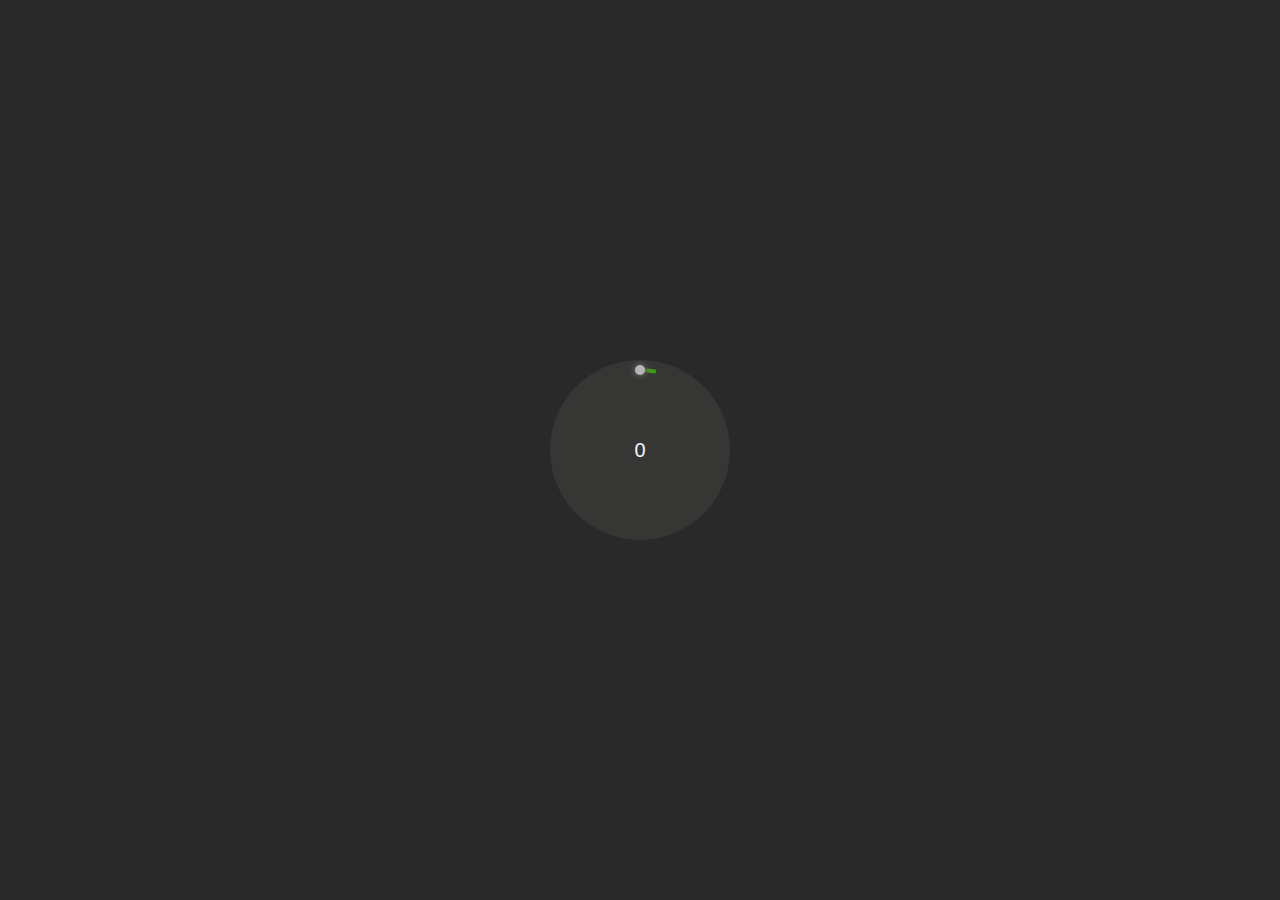
<file: counter.html>
<!DOCTYPE html>
<html lang="en">
   <head>
      <meta charset="UTF-8" />
      <meta name="viewport" content="width=device-width, initial-scale=1.0" />
      <title>Dynamic Width Progress Bar</title>
      <style>
         * {
            margin: 0;
            padding: 0;
            box-sizing: border-box;
            font-family: "Roboto", sans-serif;
            font-weight: 400;
            font-size: 20px;
            color: #333;
            list-style-type: none;
            text-decoration: none;
         }

         body {
            display: flex;
            align-items: center;
            justify-content: center;
            min-height: 100vh;
            padding: 20px;
            background-color: #292929;
         }

         .block {
            position: relative;
            display: flex;
            align-items: center;
            justify-content: center;
            width: 180px;
            height: 180px;
            border-radius: 50%;
            background-color: rgb(54, 54, 52);
         }

         .box {
            position: relative;
            display: flex;
            align-items: center;
            justify-content: center;
            flex-direction: column;
            width: calc(100% - 50px);
            height: calc(100% - 50px);
            border-radius: 50%;
            background-color: #292929;
            box-shadow: 0 0 5px 3px #222121;
         }

         .box::before {
            position: absolute;
            content: "";
            width: calc(100% + 28px);
            height: calc(100% + 28px);
            border-radius: 50%;
            border: 1px solid #353535;
         }

         .box .number span {
            color: #e9e9e9;
         }

         .box .number .num {
            font-size: 35px;
            font-weight: bold;
         }

         .box .number .sub {
            font-size: 20px;
         }

         .box .title {
            font-size: 15px;
            color: #9b9b9b;
         }

         .dots {
            display: block;
            position: absolute;
            z-index: 2;
            width: 100%;
            height: 100%;
            border-radius: 50%;
            transition: 2s transform, 2s opacity ease;
         }

         .dots::after {
            position: absolute;
            content: "";
            width: 10px;
            height: 10px;
            top: 5px;
            left: 50%;
            border-radius: 50%;
            background-color: #b7b5b5;
            box-shadow: 0 0 5px 2px #585858;
            transform: translateX(-50%);
         }

         .svg {
            position: absolute;
            width: 100%;
            height: 100%;
            fill: none;
            transform: rotate(-90deg);
         }

         .circle {
            stroke: #419c17;
            stroke-width: 4px;
            stroke-dasharray: 516;
            stroke-dashoffset: 500;
            animation-duration: 2s;
            animation-timing-function: linear;
            animation-fill-mode: forwards;
            transition: 2s stroke-dashoffset;
         }
         #progress-text {
            color: aliceblue;
         }
      </style>
   </head>
   <body>
      <div class="block">
         <span class="dots" id="dots"></span>
         <svg class="svg">
            <circle class="circle" cx="90" cy="90" r="80" id="circle" />
         </svg>
         <div id="progress-bar-container">
            <div id="progress-bar"></div>
            <div id="progress-text">0</div>
         </div>
      </div>

      <script>
         const progressBar = document.getElementById("progress-bar");
         const progressText = document.getElementById("progress-text");
         const circle = document.getElementById("circle");
         const dots = document.getElementById("dots");

         function startProgressBar(durationInSeconds) {
            let progress = 0;
            const interval = 1000; // 1 second interval
            const totalSteps = durationInSeconds;

            const updateProgressBar = () => {
               progress += 100 / totalSteps;
               circle.style.strokeDasharray = `${516 + progress * 5}`;
               progressText.innerText = Math.floor(progress / (100 / totalSteps)) + 1;

               let count = Math.floor(progress / (100 / totalSteps)) + 1;
               if (count === 60) {
                  clearInterval(progressInterval);
               }
            };

            const progressInterval = setInterval(updateProgressBar, interval);
            setTimeout(() => clearInterval(progressInterval), durationInSeconds * 1000);
         }

         startProgressBar(60);
      </script>
   </body>
</html>
</file>
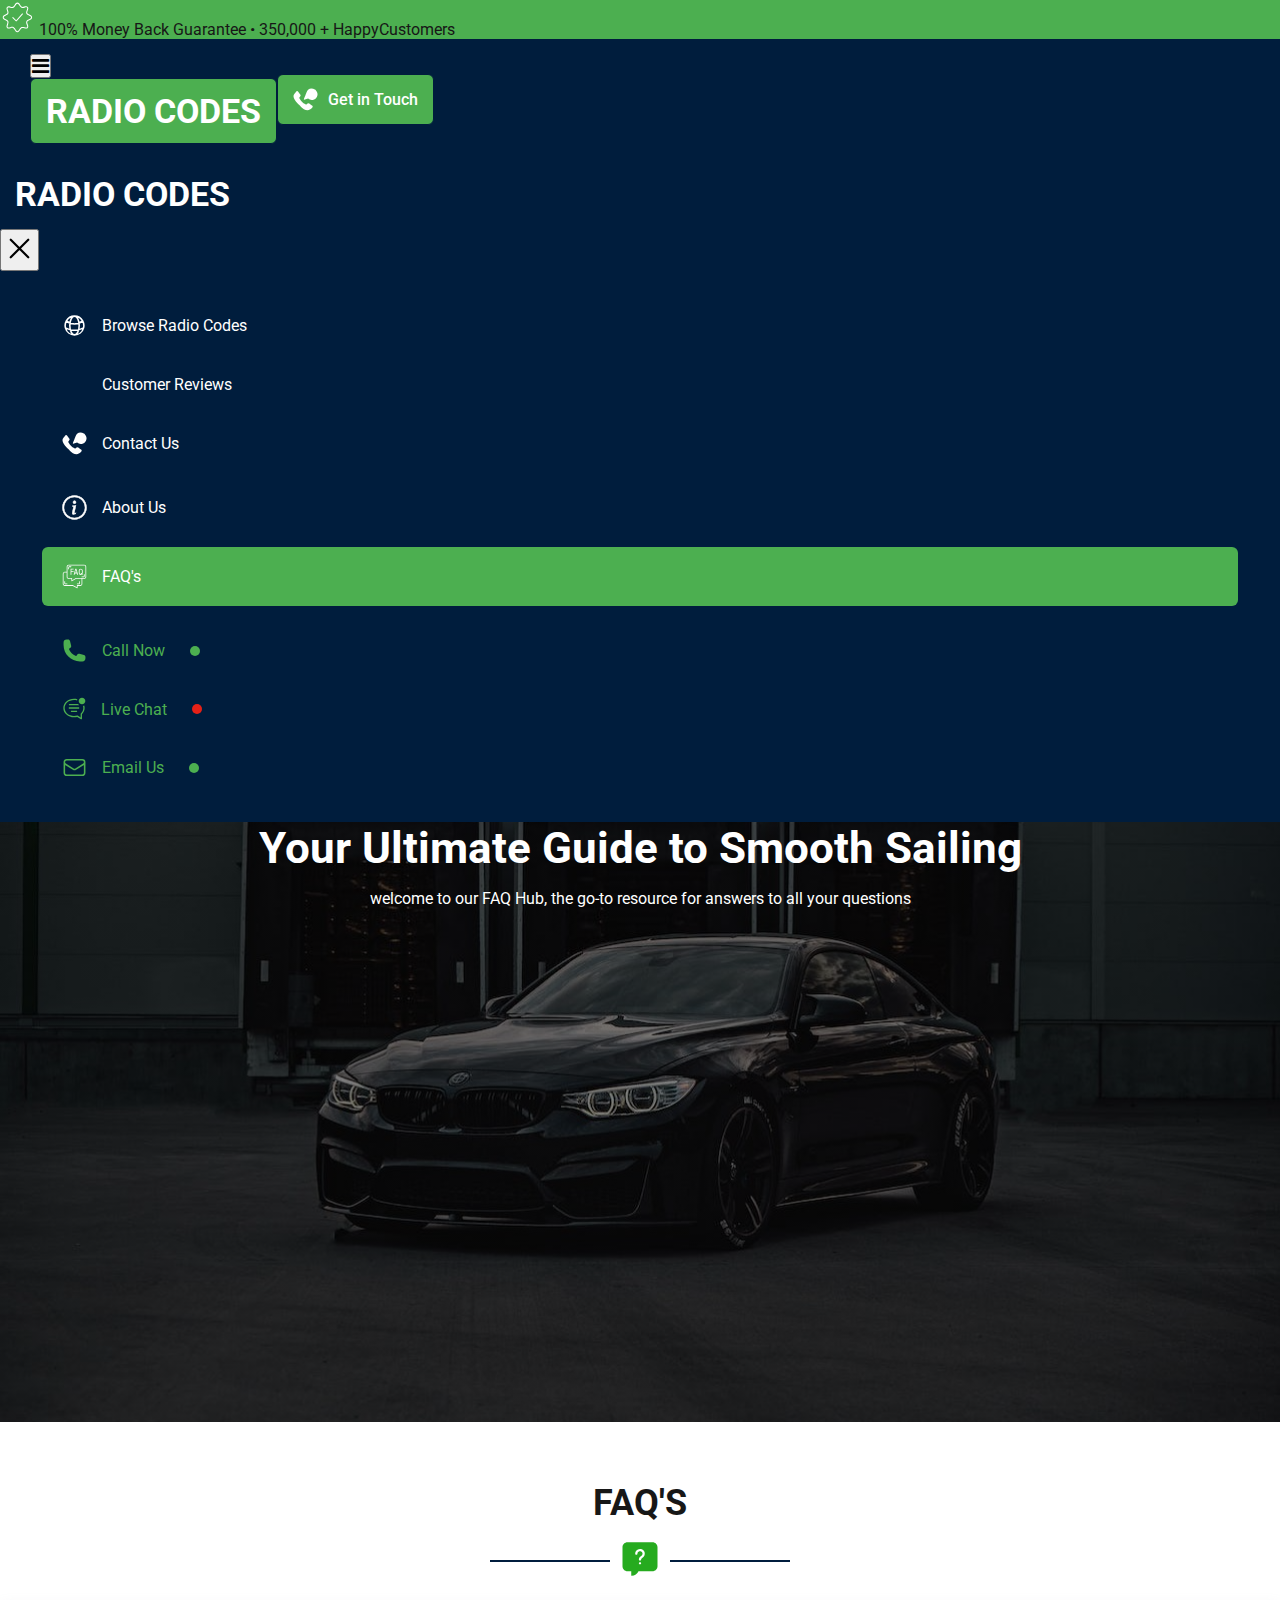
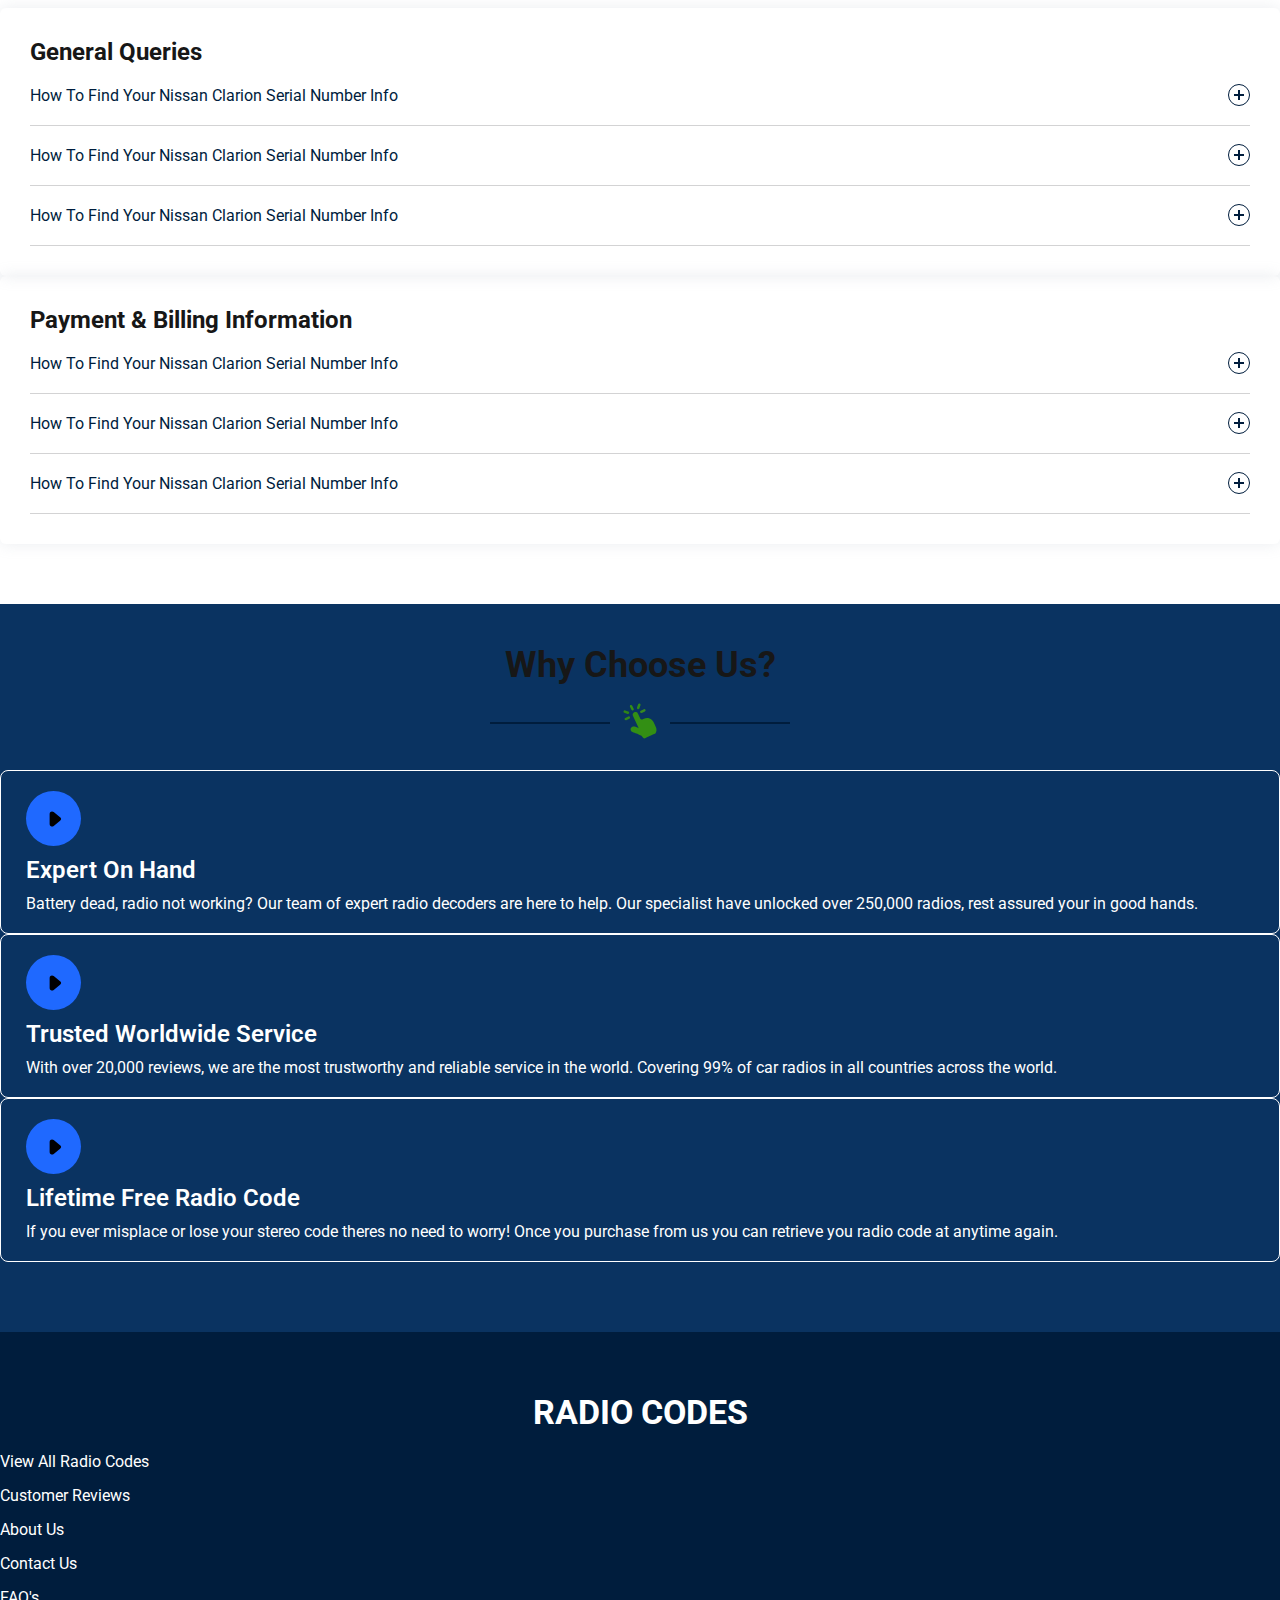
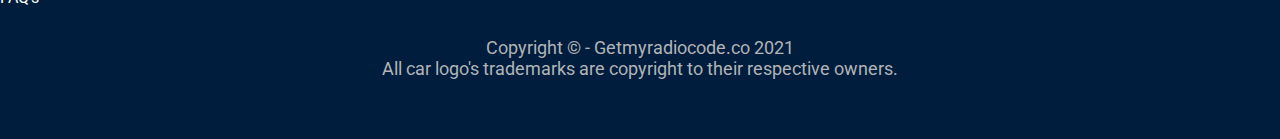
<file: faq.html>
<!DOCTYPE html>
<html lang="en">
   <head>
      <meta charset="UTF-8" />
      <meta name="viewport" content="width=device-width, initial-scale=1.0" />
      <!-- bootstrap link -->
      <link
         href="https://cdn.jsdelivr.net/npm/bootstrap@5.1.3/dist/css/bootstrap.min.css"
         rel="stylesheet"
         integrity="sha384-1BmE4kWBq78iYhFldvKuhfTAU6auU8tT94WrHftjDbrCEXSU1oBoqyl2QvZ6jIW3"
         crossorigin="anonymous"
      />
      <!-- font awesome -->
      <link rel="stylesheet" href="https://cdnjs.cloudflare.com/ajax/libs/font-awesome/4.7.0/css/font-awesome.min.css" />
      <link rel="stylesheet" href="https://unpkg.com/aos@next/dist/aos.css" />
      <!--  coustom css -->
      <link rel="stylesheet" href="./style.css" />
      <title>Faq's</title>
   </head>

   <body>
      <main>
         <header class="main-header">
            <div class="top-nav d-flex justify-content-center align-items-center py-2 text-white">
               <span class="d-flex align-items-center gap-2 span-wrapper">
                  <span class="icon">
                     <svg
                        version="1.1"
                        id="Layer_1"
                        width="35"
                        xmlns="http://www.w3.org/2000/svg"
                        xmlns:xlink="http://www.w3.org/1999/xlink"
                        x="0px"
                        y="0px"
                        viewBox="0 0 100.5 100.5"
                        style="enable-background: new 0 0 100.5 100.5"
                        xml:space="preserve"
                     >
                        <path
                           d="M63.431,39.021l-16.88,18.908l-8.566-8.565c-0.586-0.586-1.535-0.586-2.121,0s-0.586,1.535,0,2.121l9.688,9.688
                                c0.281,0.282,0.663,0.439,1.061,0.439c0.014,0,0.028,0,0.042-0.001c0.413-0.012,0.802-0.192,1.077-0.5L65.67,41.019
                                c0.552-0.618,0.498-1.566-0.12-2.118C64.93,38.35,63.984,38.404,63.431,39.021z"
                           id="id_103"
                           style="fill: rgb(255, 255, 255)"
                        ></path>
                        <path
                           d="M92.075,50c0.028-0.114,0.047-0.232,0.047-0.355c0-3.998-4.147-6.064-7.807-7.888c-2.598-1.294-5.283-2.633-5.998-4.32
                                c-0.728-1.722,0.3-4.528,1.292-7.243c1.384-3.783,2.814-7.694,0.175-10.331c-2.588-2.588-6.372-1.712-10.033-0.861
                                c-2.562,0.594-5.213,1.207-6.978,0.461c-1.723-0.729-3.155-2.989-4.54-5.177C56.224,11.117,53.949,7.524,50,7.524
                                c-3.956,0-6.188,3.671-8.156,6.911c-1.366,2.249-2.779,4.573-4.5,5.301c-1.759,0.745-4.438,0.07-7.028-0.581
                                c-3.69-0.926-7.505-1.888-10.099,0.709c-2.621,2.62-1.351,6.551-0.121,10.354c0.878,2.713,1.785,5.519,1.051,7.256
                                c-0.716,1.694-3.282,3.021-5.765,4.305c-3.517,1.818-7.504,3.879-7.504,7.868c0,0.124,0.02,0.243,0.048,0.358
                                c-0.028,0.114-0.047,0.232-0.047,0.355c0,3.989,3.987,6.05,7.505,7.868c2.481,1.283,5.048,2.61,5.764,4.304
                                c0.734,1.737-0.173,4.543-1.051,7.257c-1.229,3.802-2.5,7.732,0.12,10.353c2.596,2.597,6.411,1.638,10.1,0.709
                                c2.591-0.65,5.271-1.323,7.029-0.579c1.72,0.727,3.133,3.051,4.499,5.299c1.969,3.239,4.2,6.91,8.156,6.91
                                c3.949,0,6.225-3.593,8.233-6.762c1.386-2.188,2.818-4.448,4.538-5.177c1.772-0.748,4.418-0.134,6.979,0.461
                                c3.659,0.849,7.445,1.729,10.031-0.86c2.642-2.638,1.211-6.55-0.173-10.332c-0.993-2.715-2.02-5.521-1.293-7.241
                                c0.716-1.688,3.401-3.027,5.999-4.321c3.659-1.823,7.807-3.89,7.807-7.888C92.123,50.234,92.103,50.115,92.075,50z M82.978,55.56
                                c-3.085,1.537-6.275,3.127-7.424,5.838c-1.187,2.81,0.046,6.181,1.238,9.44c1.108,3.031,2.156,5.896,0.869,7.18
                                c-1.409,1.412-4.239,0.755-7.232,0.061c-3.028-0.702-6.159-1.429-8.825-0.302c-2.585,1.094-4.272,3.758-5.904,6.334
                                c-1.749,2.76-3.401,5.367-5.699,5.367c-2.269,0-3.883-2.656-5.593-5.468c-1.613-2.655-3.282-5.401-5.894-6.504
                                c-2.685-1.138-5.858-0.34-8.93,0.433c-3.01,0.755-5.853,1.473-7.246,0.079c-1.323-1.322-0.383-4.23,0.612-7.309
                                c1.047-3.235,2.128-6.581,0.96-9.348c-1.138-2.692-4.194-4.272-7.149-5.801c-3.025-1.563-5.883-3.04-5.883-5.203
                                c0-0.124-0.02-0.243-0.048-0.359c0.028-0.114,0.047-0.232,0.047-0.355c0-2.163,2.857-3.64,5.882-5.203
                                c2.956-1.528,6.013-3.108,7.15-5.802c1.168-2.766,0.087-6.111-0.96-9.347c-0.995-3.079-1.936-5.987-0.611-7.31
                                c1.39-1.393,4.233-0.677,7.245,0.08c3.07,0.771,6.243,1.572,8.929,0.434c2.612-1.104,4.281-3.85,5.896-6.505
                                c1.709-2.813,3.323-5.469,5.592-5.469c2.298,0,3.95,2.607,5.698,5.368c1.633,2.576,3.32,5.24,5.906,6.335
                                c2.666,1.127,5.797,0.4,8.825-0.303c2.993-0.694,5.822-1.351,7.233,0.062c1.285,1.283,0.237,4.147-0.871,7.179
                                c-1.192,3.26-2.425,6.631-1.237,9.442c1.147,2.71,4.338,4.3,7.423,5.837c3.16,1.574,6.145,3.062,6.145,5.202
                                c0,0.124,0.02,0.243,0.048,0.358c-0.028,0.114-0.047,0.232-0.047,0.355C89.123,52.499,86.138,53.986,82.978,55.56z"
                           id="id_104"
                           style="fill: rgb(255, 255, 255)"
                        ></path>
                     </svg>
                  </span>
                  100% Money Back Guarantee • 350,000 + HappyCustomers
               </span>
            </div>
            <nav>
               <div class="d-flex justify-content-between align-items-center main-nav">
                  <div class="d-flex align-items-center gap-3 logo-wrapper">
                     <button class="btn bg-transparent text-white text" type="button" data-bs-toggle="offcanvas" data-bs-target="#offcanvasScrolling" aria-controls="offcanvasScrolling">
                        <i class="fa fa-bars"></i>
                     </button>
                     <div class="logo">
                        <a href="./index.html" class="bg-transparent">
                           Radio Codes

                        </a>
                     </div>
                  </div>
                  <div class="lg-contact">
                     <a href="./contact-us.html" class="contact-btn">
                        <svg id="Layer_1" data-name="Layer 1" xmlns="http://www.w3.org/2000/svg" width="25" viewBox="0 0 128 128">
                           <defs>
                              <style>
                                 .cls-1 {
                                    fill: #2d3e50;
                                 }

                                 .cls-2 {
                                    fill: #1d75b8;
                                 }
                              </style>
                           </defs>
                           <title>v</title>
                           <path
                              class="cls-1"
                              d="M82.87289,83.9591a7.82414,7.82414,0,0,0-8.31.60211l-5.9872,4.68343a2.81182,2.81182,0,0,1-2.86731.35916Q63.72666,88.73,61.73281,87.679A57.39135,57.39135,0,0,1,46.83248,76.91515,74.08485,74.08485,0,0,1,34.254,60.20019q-1.04644-1.99081-1.9248-3.97554a2.81184,2.81184,0,0,1,.35918-2.86729l4.68343-5.9872a7.8242,7.8242,0,0,0,.60211-8.31006C37.7677,38.67246,27.144,24.48971,26.876,24.20514a7.82078,7.82078,0,0,0-11.95573.763s-7.32853,9.01939-7.33265,9.02352c-13.50226,16.08807,2.74665,35.84248,13.791,47.8312,1.497,1.62489,5.36958,5.55928,9.27094,9.46065s7.83578,7.77393,9.46067,9.271c11.98874,11.0443,31.74313,27.29323,47.83535,13.791,0-.00413,9.01939-7.33265,9.01939-7.33265a7.81376,7.81376,0,0,0,.76294-11.9516C97.4433,94.78894,83.26055,84.1653,82.87289,83.9591Z"
                              id="id_101"
                              style="fill: rgb(255, 255, 255)"
                           ></path>
                           <path
                              class="cls-2"
                              d="M103.111,9.31258A29.12266,29.12266,0,0,0,69.07073,27.80742c-.42416,1.18556-10.32332,26.55007-13.58661,34.9089a1.4544,1.4544,0,0,0,1.71823,1.937l20.06772-5.16712A29.08257,29.08257,0,1,0,103.111,9.31258Z"
                              id="id_102"
                              style="fill: rgb(255, 255, 255)"
                           ></path>
                        </svg>
                        Get in Touch
                     </a>
                  </div>
                  <div class="sm-contact">
                     <a href="#" class="contact-btn">
                        <svg id="Layer_1" data-name="Layer 1" xmlns="http://www.w3.org/2000/svg" width="25" viewBox="0 0 128 128">
                           <defs>
                              <style>
                                 .cls-1 {
                                    fill: #2d3e50;
                                 }

                                 .cls-2 {
                                    fill: #1d75b8;
                                 }
                              </style>
                           </defs>
                           <title>v</title>
                           <path
                              class="cls-1"
                              d="M82.87289,83.9591a7.82414,7.82414,0,0,0-8.31.60211l-5.9872,4.68343a2.81182,2.81182,0,0,1-2.86731.35916Q63.72666,88.73,61.73281,87.679A57.39135,57.39135,0,0,1,46.83248,76.91515,74.08485,74.08485,0,0,1,34.254,60.20019q-1.04644-1.99081-1.9248-3.97554a2.81184,2.81184,0,0,1,.35918-2.86729l4.68343-5.9872a7.8242,7.8242,0,0,0,.60211-8.31006C37.7677,38.67246,27.144,24.48971,26.876,24.20514a7.82078,7.82078,0,0,0-11.95573.763s-7.32853,9.01939-7.33265,9.02352c-13.50226,16.08807,2.74665,35.84248,13.791,47.8312,1.497,1.62489,5.36958,5.55928,9.27094,9.46065s7.83578,7.77393,9.46067,9.271c11.98874,11.0443,31.74313,27.29323,47.83535,13.791,0-.00413,9.01939-7.33265,9.01939-7.33265a7.81376,7.81376,0,0,0,.76294-11.9516C97.4433,94.78894,83.26055,84.1653,82.87289,83.9591Z"
                              id="id_101"
                              style="fill: rgb(255, 255, 255)"
                           ></path>
                           <path
                              class="cls-2"
                              d="M103.111,9.31258A29.12266,29.12266,0,0,0,69.07073,27.80742c-.42416,1.18556-10.32332,26.55007-13.58661,34.9089a1.4544,1.4544,0,0,0,1.71823,1.937l20.06772-5.16712A29.08257,29.08257,0,1,0,103.111,9.31258Z"
                              id="id_102"
                              style="fill: rgb(255, 255, 255)"
                           ></path>
                        </svg>
                        Get in Touch
                     </a>
                  </div>
               </div>

               <div class="offcanvas offcanvas-start" data-bs-scroll="true" data-bs-backdrop="false" tabindex="-1" id="offcanvasScrolling" aria-labelledby="offcanvasScrollingLabel">
                  <div class="offcanvas-header">
                     <div class="offcanvas-logo">
                        <div class="logo">
                           <a href="./index.html" class="bg-transparent">
                              Radio Codes
   
                           </a>
                        </div>
                     </div>
                     <button type="button" class="text-white border-0 bg-transparent" data-bs-dismiss="offcanvas" aria-label="Close">
                        <svg xmlns="http://www.w3.org/2000/svg" width="35" fill="none" viewBox="0 0 24 24" stroke-width="1.5" stroke="currentColor" class="w-6 h-6">
                           <path stroke-linecap="round" stroke-linejoin="round" d="M6 18 18 6M6 6l12 12" />
                        </svg>
                     </button>
                  </div>
                  <div class="offcanvas-body">
                     <div>
                        <ul class="offcanvas-link">
                           <li>
                              <a href="./browse-redio-code.html" title="View All Radio Codes" class="">
                                 <svg xmlns="http://www.w3.org/2000/svg" fill="none" viewBox="0 0 24 24" stroke-width="1.5" stroke="currentColor" class="w-6 h-6" width="25">
                                    <path
                                       stroke-linecap="round"
                                       stroke-linejoin="round"
                                       d="M12 21a9.004 9.004 0 0 0 8.716-6.747M12 21a9.004 9.004 0 0 1-8.716-6.747M12 21c2.485 0 4.5-4.03 4.5-9S14.485 3 12 3m0 18c-2.485 0-4.5-4.03-4.5-9S9.515 3 12 3m0 0a8.997 8.997 0 0 1 7.843 4.582M12 3a8.997 8.997 0 0 0-7.843 4.582m15.686 0A11.953 11.953 0 0 1 12 10.5c-2.998 0-5.74-1.1-7.843-2.918m15.686 0A8.959 8.959 0 0 1 21 12c0 .778-.099 1.533-.284 2.253m0 0A17.919 17.919 0 0 1 12 16.5c-3.162 0-6.133-.815-8.716-2.247m0 0A9.015 9.015 0 0 1 3 12c0-1.605.42-3.113 1.157-4.418"
                                    />
                                 </svg>
                                 Browse Radio Codes
                              </a>
                           </li>
                           <li>
                              <a href="./index.html#Reviews" title="Customer Reviews">
                                 <svg
                                    version="1.1"
                                    id="Icons"
                                    xmlns="http://www.w3.org/2000/svg"
                                    width="25"
                                    xmlns:xlink="http://www.w3.org/1999/xlink"
                                    x="0px"
                                    y="0px"
                                    viewBox="0 0 32 32"
                                    style="enable-background: new 0 0 32 32"
                                    xml:space="preserve"
                                 >
                                    <style type="text/css">
                                       .st0 {
                                          fill: none;
                                          stroke: #000000;
                                          stroke-width: 2;
                                          stroke-linecap: round;
                                          stroke-linejoin: round;
                                          stroke-miterlimit: 10;
                                       }
                                    </style>
                                    <path class="st0" d="M3,8v14c0,1.1,0.9,2,2,2h16.8l7.3,6v-6V8c0-1.1-0.9-2-2-2H5C3.9,6,3,6.9,3,8z" id="id_101" style="stroke: rgb(255, 255, 255)"></path>
                                    <polygon
                                       class="st0"
                                       points="12,9.9 13.5,13.1 17,13.6 14.5,16 15.1,19.4 12,17.8 8.9,19.4 9.5,16 7,13.6 10.5,13.1 "
                                       id="id_102"
                                       style="stroke: rgb(255, 255, 255)"
                                    ></polygon>
                                    <line class="st0" x1="20" y1="13" x2="25" y2="13" id="id_103" style="stroke: rgb(255, 255, 255)"></line>
                                    <line class="st0" x1="22" y1="17" x2="25" y2="17" id="id_104" style="stroke: rgb(255, 255, 255)"></line>
                                 </svg>
                                 Customer Reviews
                              </a>
                           </li>
                           <li>
                              <a href="./contact-us.html" title="Contact Us" class="">
                                 <svg id="Layer_1" data-name="Layer 1" xmlns="http://www.w3.org/2000/svg" width="25" viewBox="0 0 128 128">
                                    <defs>
                                       <style>
                                          .cls-1 {
                                             fill: #2d3e50;
                                          }

                                          .cls-2 {
                                             fill: #1d75b8;
                                          }
                                       </style>
                                    </defs>
                                    <title>v</title>
                                    <path
                                       class="cls-1"
                                       d="M82.87289,83.9591a7.82414,7.82414,0,0,0-8.31.60211l-5.9872,4.68343a2.81182,2.81182,0,0,1-2.86731.35916Q63.72666,88.73,61.73281,87.679A57.39135,57.39135,0,0,1,46.83248,76.91515,74.08485,74.08485,0,0,1,34.254,60.20019q-1.04644-1.99081-1.9248-3.97554a2.81184,2.81184,0,0,1,.35918-2.86729l4.68343-5.9872a7.8242,7.8242,0,0,0,.60211-8.31006C37.7677,38.67246,27.144,24.48971,26.876,24.20514a7.82078,7.82078,0,0,0-11.95573.763s-7.32853,9.01939-7.33265,9.02352c-13.50226,16.08807,2.74665,35.84248,13.791,47.8312,1.497,1.62489,5.36958,5.55928,9.27094,9.46065s7.83578,7.77393,9.46067,9.271c11.98874,11.0443,31.74313,27.29323,47.83535,13.791,0-.00413,9.01939-7.33265,9.01939-7.33265a7.81376,7.81376,0,0,0,.76294-11.9516C97.4433,94.78894,83.26055,84.1653,82.87289,83.9591Z"
                                       id="id_101"
                                       style="fill: rgb(255, 255, 255)"
                                    ></path>
                                    <path
                                       class="cls-2"
                                       d="M103.111,9.31258A29.12266,29.12266,0,0,0,69.07073,27.80742c-.42416,1.18556-10.32332,26.55007-13.58661,34.9089a1.4544,1.4544,0,0,0,1.71823,1.937l20.06772-5.16712A29.08257,29.08257,0,1,0,103.111,9.31258Z"
                                       id="id_102"
                                       style="fill: rgb(255, 255, 255)"
                                    ></path>
                                 </svg>
                                 Contact Us
                              </a>
                           </li>
                           <li>
                              <a href="./index.html#About" title="About Us">
                                 <svg width="25" height="35" viewBox="0 0 52 52" fill="none" xmlns="http://www.w3.org/2000/svg">
                                    <path
                                       d="M26 47.875C13.9188 47.875 4.125 38.0812 4.125 26C4.125 13.9188 13.9188 4.125 26 4.125C38.0812 4.125 47.875 13.9188 47.875 26C47.875 38.0812 38.0812 47.875 26 47.875ZM26 51C39.8071 51 51 39.8071 51 26C51 12.1929 39.8071 1 26 1C12.1929 1 1 12.1929 1 26C1 39.8071 12.1929 51 26 51Z"
                                       fill="#ffffff"
                                       id="id_101"
                                    ></path>
                                    <path
                                       d="M28.9084 21.5872L21.749 22.4844L21.4927 23.6746L22.9026 23.9309C23.8181 24.1506 24.0012 24.4802 23.7998 25.3958L21.4927 36.2356C20.8884 39.0371 21.8223 40.3555 24.0195 40.3555C25.7224 40.3555 27.7 39.5681 28.5972 38.4878L28.8718 37.1877C28.2493 37.7371 27.3337 37.9568 26.7295 37.9568C25.8689 37.9568 25.5576 37.3525 25.7773 36.2905L28.9084 21.5872Z"
                                       fill="#ffffff"
                                       id="id_102"
                                    ></path>
                                    <path
                                       d="M29.125 15.0625C29.125 16.7884 27.7259 18.1875 26 18.1875C24.2741 18.1875 22.875 16.7884 22.875 15.0625C22.875 13.3366 24.2741 11.9375 26 11.9375C27.7259 11.9375 29.125 13.3366 29.125 15.0625Z"
                                       fill="#ffffff"
                                       id="id_103"
                                    ></path>
                                    <path
                                       d="M28.9084 21.5872L29.3975 21.6913L29.5439 21.0036L28.8463 21.091L28.9084 21.5872ZM21.749 22.4844L21.6869 21.9883L21.3349 22.0324L21.2602 22.3791L21.749 22.4844ZM21.4927 23.6746L21.0039 23.5693L20.8952 24.0741L21.4032 24.1665L21.4927 23.6746ZM22.9026 23.9309L23.0193 23.4447L23.0057 23.4415L22.992 23.439L22.9026 23.9309ZM23.7998 25.3958L23.3115 25.2883L23.3108 25.2917L23.7998 25.3958ZM21.4927 36.2356L21.9814 36.341L21.9817 36.3397L21.4927 36.2356ZM28.5972 38.4878L28.9818 38.8072L29.0608 38.7121L29.0864 38.5911L28.5972 38.4878ZM28.8718 37.1877L29.361 37.2911L29.6731 35.8139L28.541 36.8128L28.8718 37.1877ZM25.7773 36.2905L25.2883 36.1864L25.2877 36.1892L25.7773 36.2905ZM47.375 26C47.375 37.8051 37.8051 47.375 26 47.375V48.375C38.3574 48.375 48.375 38.3574 48.375 26H47.375ZM26 4.625C37.8051 4.625 47.375 14.1949 47.375 26H48.375C48.375 13.6426 38.3574 3.625 26 3.625V4.625ZM4.625 26C4.625 14.1949 14.1949 4.625 26 4.625V3.625C13.6426 3.625 3.625 13.6426 3.625 26H4.625ZM26 47.375C14.1949 47.375 4.625 37.8051 4.625 26H3.625C3.625 38.3574 13.6426 48.375 26 48.375V47.375ZM50.5 26C50.5 39.531 39.531 50.5 26 50.5V51.5C40.0833 51.5 51.5 40.0833 51.5 26H50.5ZM26 1.5C39.531 1.5 50.5 12.469 50.5 26H51.5C51.5 11.9167 40.0833 0.5 26 0.5V1.5ZM1.5 26C1.5 12.469 12.469 1.5 26 1.5V0.5C11.9167 0.5 0.5 11.9167 0.5 26H1.5ZM26 50.5C12.469 50.5 1.5 39.531 1.5 26H0.5C0.5 40.0833 11.9167 51.5 26 51.5V50.5ZM28.8463 21.091L21.6869 21.9883L21.8112 22.9805L28.9706 22.0833L28.8463 21.091ZM21.2602 22.3791L21.0039 23.5693L21.9815 23.7798L22.2378 22.5897L21.2602 22.3791ZM21.4032 24.1665L22.8131 24.4228L22.992 23.439L21.5821 23.1826L21.4032 24.1665ZM22.7859 24.4171C23.2302 24.5237 23.3197 24.6237 23.3417 24.6603C23.3674 24.703 23.4107 24.8373 23.3115 25.2883L24.2881 25.5032C24.3903 25.0387 24.4428 24.5505 24.1984 24.1445C23.9504 23.7325 23.4905 23.5578 23.0193 23.4447L22.7859 24.4171ZM23.3108 25.2917L21.0036 36.1315L21.9817 36.3397L24.2889 25.4998L23.3108 25.2917ZM21.0039 36.1302C20.6922 37.5754 20.7449 38.7678 21.2837 39.6145C21.8431 40.4936 22.8274 40.8555 24.0195 40.8555V39.8555C23.0144 39.8555 22.4332 39.5582 22.1274 39.0777C21.801 38.5648 21.6889 37.6973 21.9814 36.341L21.0039 36.1302ZM24.0195 40.8555C24.9428 40.8555 25.9265 40.6432 26.7982 40.2902C27.6646 39.9393 28.4633 39.4316 28.9818 38.8072L28.2125 38.1683C27.8338 38.6243 27.1951 39.0505 26.4228 39.3633C25.6556 39.674 24.7991 39.8555 24.0195 39.8555V40.8555ZM29.0864 38.5911L29.361 37.2911L28.3826 37.0844L28.108 38.3844L29.0864 38.5911ZM28.541 36.8128C28.0342 37.26 27.2489 37.4568 26.7295 37.4568V38.4568C27.4186 38.4568 28.4644 38.2141 29.2026 37.5627L28.541 36.8128ZM26.7295 37.4568C26.4245 37.4568 26.3306 37.3604 26.2852 37.2788C26.2142 37.1512 26.166 36.8799 26.267 36.3918L25.2877 36.1892C25.169 36.7631 25.1665 37.325 25.4114 37.765C25.6818 38.2511 26.1739 38.4568 26.7295 38.4568V37.4568ZM26.2664 36.3947L29.3975 21.6913L28.4194 21.483L25.2883 36.1864L26.2664 36.3947ZM28.625 15.0625C28.625 16.5122 27.4497 17.6875 26 17.6875V18.6875C28.002 18.6875 29.625 17.0645 29.625 15.0625H28.625ZM26 17.6875C24.5503 17.6875 23.375 16.5122 23.375 15.0625H22.375C22.375 17.0645 23.998 18.6875 26 18.6875V17.6875ZM23.375 15.0625C23.375 13.6128 24.5503 12.4375 26 12.4375V11.4375C23.998 11.4375 22.375 13.0605 22.375 15.0625H23.375ZM26 12.4375C27.4497 12.4375 28.625 13.6128 28.625 15.0625H29.625C29.625 13.0605 28.002 11.4375 26 11.4375V12.4375Z"
                                       fill="#fcfcfc"
                                       id="id_104"
                                    ></path>
                                 </svg>
                                 About Us
                              </a>
                           </li>
                           <li>
                              <a href="./faq.html" title="FAQ's" class="active">
                                 <svg width="25" height="35" viewBox="0 0 64 64" fill="none" xmlns="http://www.w3.org/2000/svg">
                                    <path
                                       d="M57 2H17C15.6739 2 14.4021 2.52678 13.4645 3.46447C12.5268 4.40215 12 5.67392 12 7V20H7C5.67392 20 4.40215 20.5268 3.46447 21.4645C2.52678 22.4021 2 23.6739 2 25V51C2 52.3261 2.52678 53.5979 3.46447 54.5355C4.40215 55.4732 5.67392 56 7 56H27.75L38.52 61.88C38.6728 61.962 38.8442 62.0033 39.0176 61.9998C39.191 61.9963 39.3606 61.9481 39.51 61.86C39.6585 61.7706 39.7815 61.6446 39.8673 61.494C39.9531 61.3434 39.9988 61.1733 40 61V56H47C48.3261 56 49.5979 55.4732 50.5355 54.5355C51.4732 53.5979 52 52.3261 52 51V38H57C58.3261 38 59.5979 37.4732 60.5355 36.5355C61.4732 35.5979 62 34.3261 62 33V7C62 5.67392 61.4732 4.40215 60.5355 3.46447C59.5979 2.52678 58.3261 2 57 2V2ZM50 51C49.9976 51.7949 49.6808 52.5566 49.1187 53.1187C48.5566 53.6808 47.7949 53.9976 47 54H39C38.7348 54 38.4804 54.1054 38.2929 54.2929C38.1054 54.4804 38 54.7348 38 55V59.32L28.48 54.12C28.3326 54.0404 28.1675 53.9992 28 54H7C6.20508 53.9976 5.4434 53.6808 4.8813 53.1187C4.31921 52.5566 4.00237 51.7949 4 51V25C4.00237 24.2051 4.31921 23.4434 4.8813 22.8813C5.4434 22.3192 6.20508 22.0024 7 22H12V33C12 34.3261 12.5268 35.5979 13.4645 36.5355C14.4021 37.4732 15.6739 38 17 38H24V43C24.0012 43.1733 24.0469 43.3434 24.1327 43.494C24.2185 43.6446 24.3415 43.7706 24.49 43.86C24.6394 43.9481 24.809 43.9963 24.9824 43.9998C25.1558 44.0033 25.3272 43.962 25.48 43.88L36.25 38H50V51ZM60 33C59.9976 33.7949 59.6808 34.5566 59.1187 35.1187C58.5566 35.6808 57.7949 35.9976 57 36H36C35.8325 35.9992 35.6674 36.0404 35.52 36.12L26 41.32V37C26 36.7348 25.8946 36.4804 25.7071 36.2929C25.5196 36.1054 25.2652 36 25 36H17C16.2051 35.9976 15.4434 35.6808 14.8813 35.1187C14.3192 34.5566 14.0024 33.7949 14 33V7C14.0024 6.20508 14.3192 5.4434 14.8813 4.8813C15.4434 4.31921 16.2051 4.00237 17 4H57C57.7949 4.00237 58.5566 4.31921 59.1187 4.8813C59.6808 5.4434 59.9976 6.20508 60 7V33Z"
                                       fill="#fafafa"
                                       id="id_101"
                                    ></path>
                                    <path
                                       d="M24 7C24 6.73478 23.8946 6.48043 23.7071 6.29289C23.5196 6.10536 23.2652 6 23 6H19C18.2044 6 17.4413 6.31607 16.8787 6.87868C16.3161 7.44129 16 8.20435 16 9V13C16 13.2652 16.1054 13.5196 16.2929 13.7071C16.4804 13.8946 16.7348 14 17 14C17.2652 14 17.5196 13.8946 17.7071 13.7071C17.8946 13.5196 18 13.2652 18 13V9C18 8.73478 18.1054 8.48043 18.2929 8.29289C18.4804 8.10536 18.7348 8 19 8H23C23.2652 8 23.5196 7.89464 23.7071 7.70711C23.8946 7.51957 24 7.26522 24 7Z"
                                       fill="#ffffff"
                                       id="id_102"
                                    ></path>
                                    <path
                                       d="M57 26C56.7348 26 56.4804 26.1054 56.2929 26.2929C56.1054 26.4804 56 26.7348 56 27V31C56 31.2652 55.8946 31.5196 55.7071 31.7071C55.5196 31.8946 55.2652 32 55 32H51C50.7348 32 50.4804 32.1054 50.2929 32.2929C50.1054 32.4804 50 32.7348 50 33C50 33.2652 50.1054 33.5196 50.2929 33.7071C50.4804 33.8946 50.7348 34 51 34H55C55.7956 34 56.5587 33.6839 57.1213 33.1213C57.6839 32.5587 58 31.7956 58 31V27C58 26.7348 57.8946 26.4804 57.7071 26.2929C57.5196 26.1054 57.2652 26 57 26Z"
                                       fill="#ffffff"
                                       id="id_103"
                                    ></path>
                                    <path
                                       d="M13 50H9C8.73478 50 8.48043 49.8946 8.29289 49.7071C8.10536 49.5196 8 49.2652 8 49V45C8 44.7348 7.89464 44.4804 7.70711 44.2929C7.51957 44.1054 7.26522 44 7 44C6.73478 44 6.48043 44.1054 6.29289 44.2929C6.10536 44.4804 6 44.7348 6 45V49C6 49.7956 6.31607 50.5587 6.87868 51.1213C7.44129 51.6839 8.20435 52 9 52H13C13.2652 52 13.5196 51.8946 13.7071 51.7071C13.8946 51.5196 14 51.2652 14 51C14 50.7348 13.8946 50.4804 13.7071 50.2929C13.5196 50.1054 13.2652 50 13 50Z"
                                       fill="#ffffff"
                                       id="id_104"
                                    ></path>
                                    <path
                                       d="M39 52H43C43.7956 52 44.5587 51.6839 45.1213 51.1213C45.6839 50.5587 46 49.7956 46 49V45C46 44.7348 45.8946 44.4804 45.7071 44.2929C45.5196 44.1054 45.2652 44 45 44C44.7348 44 44.4804 44.1054 44.2929 44.2929C44.1054 44.4804 44 44.7348 44 45V49C44 49.2652 43.8946 49.5196 43.7071 49.7071C43.5196 49.8946 43.2652 50 43 50H39C38.7348 50 38.4804 50.1054 38.2929 50.2929C38.1054 50.4804 38 50.7348 38 51C38 51.2652 38.1054 51.5196 38.2929 51.7071C38.4804 51.8946 38.7348 52 39 52Z"
                                       fill="#ffffff"
                                       id="id_105"
                                    ></path>
                                    <path
                                       d="M29 14C29.2652 14 29.5196 13.8946 29.7071 13.7071C29.8946 13.5196 30 13.2652 30 13C30 12.7348 29.8946 12.4804 29.7071 12.2929C29.5196 12.1054 29.2652 12 29 12H23C22.7348 12 22.4804 12.1054 22.2929 12.2929C22.1054 12.4804 22 12.7348 22 13V27C22 27.2652 22.1054 27.5196 22.2929 27.7071C22.4804 27.8946 22.7348 28 23 28C23.2652 28 23.5196 27.8946 23.7071 27.7071C23.8946 27.5196 24 27.2652 24 27V19.989L29 20C29.2652 20 29.5196 19.8946 29.7071 19.7071C29.8946 19.5196 30 19.2652 30 19C30 18.7348 29.8946 18.4804 29.7071 18.2929C29.5196 18.1054 29.2652 18 29 18L24 17.988V14H29Z"
                                       fill="#fafafa"
                                       id="id_106"
                                    ></path>
                                    <path
                                       d="M36.961 12.725C36.9013 12.5162 36.7752 12.3325 36.6018 12.2017C36.4284 12.0709 36.2172 12.0001 36 12H35C34.7828 12.0001 34.5716 12.0709 34.3982 12.2017C34.2248 12.3325 34.0987 12.5162 34.039 12.725L30.039 26.725C29.9985 26.8525 29.9839 26.9868 29.9962 27.12C30.0085 27.2532 30.0474 27.3826 30.1106 27.5005C30.1738 27.6185 30.26 27.7225 30.3642 27.8065C30.4683 27.8905 30.5882 27.9527 30.7169 27.9895C30.8455 28.0263 30.9802 28.0369 31.113 28.0207C31.2458 28.0046 31.374 27.9619 31.49 27.8953C31.606 27.8286 31.7075 27.7394 31.7884 27.6329C31.8693 27.5263 31.928 27.4046 31.961 27.275L32.9 24H38.1L39.036 27.275C39.0959 27.4843 39.2224 27.6684 39.3964 27.7992C39.5704 27.9301 39.7823 28.0006 40 28C40.0931 28.0002 40.1857 27.987 40.275 27.961C40.5298 27.888 40.7452 27.7168 40.8738 27.485C41.0025 27.2532 41.0338 26.9799 40.961 26.725L36.961 12.725ZM33.469 22L35.5 14.89L37.531 22H33.469Z"
                                       fill="#ffffff"
                                       id="id_107"
                                    ></path>
                                    <path
                                       d="M51.293 27.707C51.4816 27.8892 51.7342 27.99 51.9964 27.9877C52.2586 27.9854 52.5094 27.8802 52.6948 27.6948C52.8802 27.5094 52.9854 27.2586 52.9877 26.9964C52.99 26.7342 52.8892 26.4816 52.707 26.293L52.167 25.753C52.71 24.9375 52.9998 23.9797 53 23V17C53 15.6739 52.4732 14.4021 51.5355 13.4645C50.5979 12.5268 49.3261 12 48 12C46.6739 12 45.4022 12.5268 44.4645 13.4645C43.5268 14.4021 43 15.6739 43 17V23C42.9986 23.9034 43.2423 24.7903 43.7052 25.5661C44.1681 26.3419 44.8329 26.9775 45.6287 27.4052C46.4244 27.8329 47.3213 28.0366 48.2238 27.9947C49.1262 27.9527 50.0004 27.6667 50.753 27.167L51.293 27.707ZM48 26C47.2044 26 46.4413 25.6839 45.8787 25.1213C45.3161 24.5587 45 23.7956 45 23V17C45 16.2044 45.3161 15.4413 45.8787 14.8787C46.4413 14.3161 47.2044 14 48 14C48.7957 14 49.5587 14.3161 50.1213 14.8787C50.6839 15.4413 51 16.2044 51 17V23C50.9983 23.4455 50.8957 23.8848 50.7 24.285L49.708 23.293C49.5194 23.1108 49.2668 23.01 49.0046 23.0123C48.7424 23.0146 48.4916 23.1198 48.3062 23.3052C48.1208 23.4906 48.0156 23.7414 48.0133 24.0036C48.0111 24.2658 48.1118 24.5184 48.294 24.707L49.286 25.699C48.8856 25.8952 48.4459 25.9981 48 26V26Z"
                                       fill="#ffffff"
                                       id="id_108"
                                    ></path>
                                 </svg>
                                 FAQ's
                              </a>
                           </li>
                        </ul>
                     </div>
                     <div class="mt-4">
                        <ul class="offcanvas-link-2">
                           <li>
                              <a href="tel:+447707520420" title="Call Now" class="sidebar-bottom-item">
                                 <svg width="25" xmlns="http://www.w3.org/2000/svg" viewBox="0 0 24 24" fill="currentColor" class="w-6 h-6">
                                    <path
                                       fill-rule="evenodd"
                                       d="M1.5 4.5a3 3 0 0 1 3-3h1.372c.86 0 1.61.586 1.819 1.42l1.105 4.423a1.875 1.875 0 0 1-.694 1.955l-1.293.97c-.135.101-.164.249-.126.352a11.285 11.285 0 0 0 6.697 6.697c.103.038.25.009.352-.126l.97-1.293a1.875 1.875 0 0 1 1.955-.694l4.423 1.105c.834.209 1.42.959 1.42 1.82V19.5a3 3 0 0 1-3 3h-2.25C8.552 22.5 1.5 15.448 1.5 6.75V4.5Z"
                                       clip-rule="evenodd"
                                    />
                                 </svg>

                                 Call Now
                                 <small class="open pulse phone--pulse is-changeable-pulse"></small>
                              </a>
                           </li>
                           <li>
                              <a
                                 class="sidebar-bottom-item"
                                 onclick="if (!window.__cfRLUnblockHandlers) return false; if (!window.__cfRLUnblockHandlers) return false; tidioChatApi.open()"
                                 title="Live Chat"
                                 data-cf-modified-ed73284494a5a174b4a9093e-=""
                              >
                                 <svg width="24" height="24" viewBox="0 0 24 24" fill="none" xmlns="http://www.w3.org/2000/svg">
                                    <path
                                       class="sidebar-icon"
                                       d="M22.2535 8.46002C21.8553 8.66286 21.4314 8.81087 20.9935 8.90002C21.2147 9.57824 21.3294 10.2867 21.3335 11C21.3183 12.0234 21.0906 13.0325 20.6648 13.9632C20.2391 14.8939 19.6245 15.726 18.8602 16.4067C18.7931 16.4688 18.7396 16.5441 18.7029 16.6278C18.6662 16.7116 18.6471 16.8019 18.6468 16.8934V20.4534L15.7268 18.5934C15.6454 18.5419 15.5537 18.5086 15.4582 18.496C15.3627 18.4833 15.2655 18.4915 15.1735 18.52C14.146 18.8391 13.0761 19.001 12.0002 19C6.8535 19 2.66683 15.4134 2.66683 11C2.66683 6.58669 6.8535 3.00002 12.0002 3.00002C13.0272 2.99989 14.0488 3.14809 15.0335 3.44002C15.0751 2.99741 15.176 2.56241 15.3335 2.14669C14.2505 1.83079 13.1283 1.6692 12.0002 1.66669C6.12016 1.66669 1.3335 5.85335 1.3335 11C1.3335 16.1467 6.12016 20.3334 12.0002 20.3334C13.1003 20.3321 14.195 20.1795 15.2535 19.88L18.9402 22.2267C19.0408 22.2913 19.157 22.3276 19.2765 22.3318C19.396 22.3361 19.5144 22.3081 19.6194 22.2508C19.7244 22.1936 19.812 22.1091 19.8731 22.0064C19.9343 21.9036 19.9666 21.7863 19.9668 21.6667V17.18C20.801 16.3798 21.4666 15.4208 21.9246 14.3595C22.3826 13.2981 22.6236 12.1559 22.6335 11C22.6408 10.1387 22.5126 9.28152 22.2535 8.46002Z"
                                       fill="currentColor"
                                    ></path>
                                    <path
                                       class="sidebar-icon"
                                       d="M7.33317 10.3334C7.15636 10.3334 6.98679 10.4036 6.86177 10.5286C6.73674 10.6537 6.6665 10.8232 6.6665 11C6.6665 11.1769 6.73674 11.3464 6.86177 11.4714C6.98679 11.5965 7.15636 11.6667 7.33317 11.6667H16.6665C16.8433 11.6667 17.0129 11.5965 17.1379 11.4714C17.2629 11.3464 17.3332 11.1769 17.3332 11C17.3332 10.8232 17.2629 10.6537 17.1379 10.5286C17.0129 10.4036 16.8433 10.3334 16.6665 10.3334H7.33317Z"
                                       fill="currentColor"
                                    ></path>
                                    <path
                                       class="sidebar-icon"
                                       d="M9.50016 13.6666C9.32335 13.6666 9.15378 13.7369 9.02876 13.8619C8.90373 13.9869 8.8335 14.1565 8.8335 14.3333C8.8335 14.5101 8.90373 14.6797 9.02876 14.8047C9.15378 14.9297 9.32335 15 9.50016 15H14.5002C14.677 15 14.8465 14.9297 14.9716 14.8047C15.0966 14.6797 15.1668 14.5101 15.1668 14.3333C15.1668 14.1565 15.0966 13.9869 14.9716 13.8619C14.8465 13.7369 14.677 13.6666 14.5002 13.6666H9.50016Z"
                                       fill="currentColor"
                                    ></path>
                                    <path
                                       class="sidebar-icon"
                                       d="M6.85352 7.66667C6.85352 7.84348 6.92375 8.01305 7.04878 8.13807C7.1738 8.2631 7.34337 8.33333 7.52018 8.33333H16.4802C16.5912 8.33132 16.7 8.30161 16.7966 8.24689C16.8932 8.19217 16.9747 8.11418 17.0335 8.02C16.6415 7.73187 16.2934 7.38828 16.0002 7H7.52018C7.34337 7 7.1738 7.07024 7.04878 7.19526C6.92375 7.32029 6.85352 7.48986 6.85352 7.66667Z"
                                       fill="currentColor"
                                    ></path>
                                    <path
                                       class="sidebar-icon"
                                       d="M19.9998 7.33335C21.8408 7.33335 23.3332 5.84097 23.3332 4.00002C23.3332 2.15907 21.8408 0.666687 19.9998 0.666687C18.1589 0.666687 16.6665 2.15907 16.6665 4.00002C16.6665 5.84097 18.1589 7.33335 19.9998 7.33335Z"
                                       fill="currentColor"
                                    ></path>
                                 </svg>

                                 Live Chat
                                 <small class="open pulse livechat--pulse is-changeable-pulse closed"></small>
                              </a>
                           </li>
                           <li>
                              <a class="sidebar-bottom-item" href="mailto:mike@getmyradiocode.co.uk" title="Email Us">
                                 <svg xmlns="http://www.w3.org/2000/svg" width="25" fill="none" viewBox="0 0 24 24" stroke-width="1.5" stroke="currentColor" class="w-6 h-6">
                                    <path
                                       stroke-linecap="round"
                                       stroke-linejoin="round"
                                       d="M21.75 6.75v10.5a2.25 2.25 0 0 1-2.25 2.25h-15a2.25 2.25 0 0 1-2.25-2.25V6.75m19.5 0A2.25 2.25 0 0 0 19.5 4.5h-15a2.25 2.25 0 0 0-2.25 2.25m19.5 0v.243a2.25 2.25 0 0 1-1.07 1.916l-7.5 4.615a2.25 2.25 0 0 1-2.36 0L3.32 8.91a2.25 2.25 0 0 1-1.07-1.916V6.75"
                                    />
                                 </svg>

                                 Email Us
                                 <small class="open pulse phone--pulse is-changeable-pulse"></small>
                              </a>
                           </li>
                        </ul>
                     </div>
                  </div>
               </div>
            </nav>
         </header>
         <div class="sub-hero-section position-relative faq-hero">
            <div class="">
               <div class="navbar-contact w-100 py-3">
                  <div class="contact-item">
                     <a href="tel:+447707520420" title="Call Now">
                        <div>
                           <svg width="30" xmlns="http://www.w3.org/2000/svg" viewBox="0 0 24 24" fill="currentColor" class="w-6 h-6">
                              <path
                                 fill-rule="evenodd"
                                 d="M1.5 4.5a3 3 0 0 1 3-3h1.372c.86 0 1.61.586 1.819 1.42l1.105 4.423a1.875 1.875 0 0 1-.694 1.955l-1.293.97c-.135.101-.164.249-.126.352a11.285 11.285 0 0 0 6.697 6.697c.103.038.25.009.352-.126l.97-1.293a1.875 1.875 0 0 1 1.955-.694l4.423 1.105c.834.209 1.42.959 1.42 1.82V19.5a3 3 0 0 1-3 3h-2.25C8.552 22.5 1.5 15.448 1.5 6.75V4.5Z"
                                 clip-rule="evenodd"
                              />
                           </svg>
                        </div>
                        <small class="open pulse phone--pulse is-changeable-pulse"></small>
                     </a>
                  </div>
                  <div class="contact-item">
                     <a
                        onclick="if (!window.__cfRLUnblockHandlers) return false; if (!window.__cfRLUnblockHandlers) return false; tidioChatApi.open()"
                        title="Live Chat"
                        data-cf-modified-ed73284494a5a174b4a9093e-=""
                     >
                        <div class="text-white">
                           <svg width="34" height="34" viewBox="0 0 24 24" fill="none" xmlns="http://www.w3.org/2000/svg">
                              <path
                                 class="sidebar-icon"
                                 d="M22.2535 8.46002C21.8553 8.66286 21.4314 8.81087 20.9935 8.90002C21.2147 9.57824 21.3294 10.2867 21.3335 11C21.3183 12.0234 21.0906 13.0325 20.6648 13.9632C20.2391 14.8939 19.6245 15.726 18.8602 16.4067C18.7931 16.4688 18.7396 16.5441 18.7029 16.6278C18.6662 16.7116 18.6471 16.8019 18.6468 16.8934V20.4534L15.7268 18.5934C15.6454 18.5419 15.5537 18.5086 15.4582 18.496C15.3627 18.4833 15.2655 18.4915 15.1735 18.52C14.146 18.8391 13.0761 19.001 12.0002 19C6.8535 19 2.66683 15.4134 2.66683 11C2.66683 6.58669 6.8535 3.00002 12.0002 3.00002C13.0272 2.99989 14.0488 3.14809 15.0335 3.44002C15.0751 2.99741 15.176 2.56241 15.3335 2.14669C14.2505 1.83079 13.1283 1.6692 12.0002 1.66669C6.12016 1.66669 1.3335 5.85335 1.3335 11C1.3335 16.1467 6.12016 20.3334 12.0002 20.3334C13.1003 20.3321 14.195 20.1795 15.2535 19.88L18.9402 22.2267C19.0408 22.2913 19.157 22.3276 19.2765 22.3318C19.396 22.3361 19.5144 22.3081 19.6194 22.2508C19.7244 22.1936 19.812 22.1091 19.8731 22.0064C19.9343 21.9036 19.9666 21.7863 19.9668 21.6667V17.18C20.801 16.3798 21.4666 15.4208 21.9246 14.3595C22.3826 13.2981 22.6236 12.1559 22.6335 11C22.6408 10.1387 22.5126 9.28152 22.2535 8.46002Z"
                                 fill="currentColor"
                              ></path>
                              <path
                                 class="sidebar-icon"
                                 d="M7.33317 10.3334C7.15636 10.3334 6.98679 10.4036 6.86177 10.5286C6.73674 10.6537 6.6665 10.8232 6.6665 11C6.6665 11.1769 6.73674 11.3464 6.86177 11.4714C6.98679 11.5965 7.15636 11.6667 7.33317 11.6667H16.6665C16.8433 11.6667 17.0129 11.5965 17.1379 11.4714C17.2629 11.3464 17.3332 11.1769 17.3332 11C17.3332 10.8232 17.2629 10.6537 17.1379 10.5286C17.0129 10.4036 16.8433 10.3334 16.6665 10.3334H7.33317Z"
                                 fill="currentColor"
                              ></path>
                              <path
                                 class="sidebar-icon"
                                 d="M9.50016 13.6666C9.32335 13.6666 9.15378 13.7369 9.02876 13.8619C8.90373 13.9869 8.8335 14.1565 8.8335 14.3333C8.8335 14.5101 8.90373 14.6797 9.02876 14.8047C9.15378 14.9297 9.32335 15 9.50016 15H14.5002C14.677 15 14.8465 14.9297 14.9716 14.8047C15.0966 14.6797 15.1668 14.5101 15.1668 14.3333C15.1668 14.1565 15.0966 13.9869 14.9716 13.8619C14.8465 13.7369 14.677 13.6666 14.5002 13.6666H9.50016Z"
                                 fill="currentColor"
                              ></path>
                              <path
                                 class="sidebar-icon"
                                 d="M6.85352 7.66667C6.85352 7.84348 6.92375 8.01305 7.04878 8.13807C7.1738 8.2631 7.34337 8.33333 7.52018 8.33333H16.4802C16.5912 8.33132 16.7 8.30161 16.7966 8.24689C16.8932 8.19217 16.9747 8.11418 17.0335 8.02C16.6415 7.73187 16.2934 7.38828 16.0002 7H7.52018C7.34337 7 7.1738 7.07024 7.04878 7.19526C6.92375 7.32029 6.85352 7.48986 6.85352 7.66667Z"
                                 fill="currentColor"
                              ></path>
                              <path
                                 class="sidebar-icon"
                                 d="M19.9998 7.33335C21.8408 7.33335 23.3332 5.84097 23.3332 4.00002C23.3332 2.15907 21.8408 0.666687 19.9998 0.666687C18.1589 0.666687 16.6665 2.15907 16.6665 4.00002C16.6665 5.84097 18.1589 7.33335 19.9998 7.33335Z"
                                 fill="currentColor"
                              ></path>
                           </svg>
                        </div>
                        <small class="open pulse livechat--pulse is-changeable-pulse closed"></small>
                     </a>
                  </div>
                  <div class="contact-item">
                     <a href="mailto:mike@getmyradiocode.co.uk" title="Email Us">
                        <div>
                           <svg xmlns="http://www.w3.org/2000/svg" width="35" fill="none" viewBox="0 0 24 24" stroke-width="1.5" stroke="currentColor" class="w-6 h-6">
                              <path
                                 stroke-linecap="round"
                                 stroke-linejoin="round"
                                 d="M21.75 6.75v10.5a2.25 2.25 0 0 1-2.25 2.25h-15a2.25 2.25 0 0 1-2.25-2.25V6.75m19.5 0A2.25 2.25 0 0 0 19.5 4.5h-15a2.25 2.25 0 0 0-2.25 2.25m19.5 0v.243a2.25 2.25 0 0 1-1.07 1.916l-7.5 4.615a2.25 2.25 0 0 1-2.36 0L3.32 8.91a2.25 2.25 0 0 1-1.07-1.916V6.75"
                              />
                           </svg>
                        </div>
                        <small class="open pulse email--pulse"></small>
                     </a>
                  </div>
               </div>
            </div>
            <div class="container mx-auto h-100">
               <div class="row justify-content-center align-items-center h-100">
                  <div class="sub-hero__content">
                     <div>
                        <h2>Your Ultimate Guide to Smooth Sailing</h2>
                        <p>welcome to our FAQ Hub, the go-to resource for answers to all your questions</p>
                     </div>
                  </div>
               </div>
            </div>
         </div>
         <section class="faq-section">
            <div class="container mx-auto">
               <div class="section-title">
                  <h2 class="">FAQ'S</h2>
                  <div class="divider">
                     <div class="divider-l"></div>
                     <div>
                        <svg version="1.1" xmlns="http://www.w3.org/2000/svg" width="40" xmlns:xlink="http://www.w3.org/1999/xlink" x="0px" y="0px" viewBox="0 0 32 32" style="enable-background:new 0 0 32 32;" xml:space="preserve">
                           <style type="text/css">
                              .st0{display:none;}
                              .st1{display:inline;}
                           </style>
                           <g id="Grid" class="st0">
                           </g>
                           <g id="chat">
                           </g>
                           <g id="_x32_4_hours">
                           </g>
                           <g id="phone_book">
                           </g>
                           <g id="mail">
                           </g>
                           <g id="email_1_">
                           </g>
                           <g id="customer_support">
                           </g>
                           <g id="clock">
                           </g>
                           <g id="info">
                           </g>
                           <g id="notification">
                           </g>
                           <g id="_x32_4_hours_service">
                           </g>
                           <g id="letter">
                           </g>
                           <g id="outgoing_call">
                           </g>
                           <g id="incoming_call">
                           </g>
                           <g id="id_card">
                           </g>
                           <g id="calendar">
                           </g>
                           <g id="web">
                           </g>
                           <g id="block">
                           </g>
                           <g id="conversation">
                           </g>
                           <g id="pin">
                           </g>
                           <g id="call">
                           </g>
                           <g id="faq">
                              <path d="M26,2.52H6c-2.21,0-4,1.79-4,4v15.23c0,2.21,1.79,4,4,4h3v3.37c0,0.2,0.17,0.37,0.37,0.36c2.42-0.14,4.47-1.63,5.43-3.73
                                 H26c2.21,0,4-1.79,4-4V6.52C30,4.31,28.21,2.52,26,2.52z M16.64,20.069c-0.09,0.091-0.19,0.15-0.3,0.2
                                 c-0.11,0.04-0.22,0.07-0.34,0.07c-0.24,0-0.47-0.1-0.64-0.271c-0.16-0.159-0.26-0.399-0.26-0.63c0-0.239,0.1-0.47,0.26-0.64
                                 c0.25-0.25,0.65-0.33,0.98-0.19c0.11,0.04,0.21,0.11,0.3,0.19c0.16,0.17,0.26,0.4,0.26,0.64C16.9,19.67,16.8,19.91,16.64,20.069z
                                  M17.742,15.195c-0.519,0.265-0.842,0.762-0.842,1.297c0,0.497-0.403,0.9-0.9,0.9s-0.9-0.403-0.9-0.9
                                 c0-1.216,0.699-2.327,1.824-2.9c0.706-0.359,1.307-1.212,1.06-2.307c-0.169-0.748-0.764-1.337-1.515-1.5
                                 c-1.086-0.237-1.937,0.366-2.292,1.07c-0.144,0.285-0.217,0.594-0.217,0.917c0,0.497-0.403,0.9-0.9,0.9s-0.9-0.403-0.9-0.9
                                 c0-0.599,0.142-1.196,0.41-1.728c0.79-1.566,2.55-2.401,4.281-2.019c1.432,0.311,2.565,1.435,2.888,2.862
                                 C20.132,12.624,19.311,14.396,17.742,15.195z" id="id_119" style="fill: rgb(38, 171, 31);"></path>
                           </g>
                           <g id="microphone">
                           </g>
                           <g id="feedback">
                           </g>
                           <g id="sticky_notes">
                           </g>
                           <g id="agenda">
                           </g>
                           </svg>
                     </div>
                     <div class="divider-r"></div>
                  </div>
               </div>
               <div class="row">
                  <div class="col-md-6">
                     <div class="faq-box">
                        <h2>General Queries</h2>
                        <div class="accordion">
                           <div class="accordion-item">
                              <button id="accordion-button-1" aria-expanded="false">
                                 <span class="accordion-title">How To Find Your Nissan Clarion Serial Number Info</span>
                                 <span class="icon" aria-hidden="true"></span>
                              </button>
                              <div class="accordion-content">
                                 <p>
                                    If your SEZ serial number does not display on your screen when turned on, you will need to remove the radio. It is easy to remove a SEAT radio. You will need a
                                    flat-head screwdriver & a prying tool for removing the panels surrounding the radio. Please watch this video for a guide. Note: if the label is damaged for any
                                    reason the serial number is also compressed into the metal casing.
                                 </p>
                              </div>
                           </div>
                           <div class="accordion-item">
                              <button id="accordion-button-1" aria-expanded="false">
                                 <span class="accordion-title">How To Find Your Nissan Clarion Serial Number Info</span>
                                 <span class="icon" aria-hidden="true"></span>
                              </button>
                              <div class="accordion-content">
                                 <p>
                                    If your SEZ serial number does not display on your screen when turned on, you will need to remove the radio. It is easy to remove a SEAT radio. You will need a
                                    flat-head screwdriver & a prying tool for removing the panels surrounding the radio. Please watch this video for a guide. Note: if the label is damaged for any
                                    reason the serial number is also compressed into the metal casing.
                                 </p>
                              </div>
                           </div>
                           <div class="accordion-item">
                              <button id="accordion-button-1" aria-expanded="false">
                                 <span class="accordion-title">How To Find Your Nissan Clarion Serial Number Info</span>
                                 <span class="icon" aria-hidden="true"></span>
                              </button>
                              <div class="accordion-content">
                                 <p>
                                    If your SEZ serial number does not display on your screen when turned on, you will need to remove the radio. It is easy to remove a SEAT radio. You will need a
                                    flat-head screwdriver & a prying tool for removing the panels surrounding the radio. Please watch this video for a guide. Note: if the label is damaged for any
                                    reason the serial number is also compressed into the metal casing.
                                 </p>
                              </div>
                           </div>
                        </div>
                     </div>
                  </div>
                  <div class="col-md-6">
                     <div class="faq-box">
                        <h2>Payment & Billing Information</h2>
                        <div class="accordion">
                           <div class="accordion-item">
                              <button id="accordion-button-1" aria-expanded="false">
                                 <span class="accordion-title">How To Find Your Nissan Clarion Serial Number Info</span>
                                 <span class="icon" aria-hidden="true"></span>
                              </button>
                              <div class="accordion-content">
                                 <p>
                                    If your SEZ serial number does not display on your screen when turned on, you will need to remove the radio. It is easy to remove a SEAT radio. You will need a
                                    flat-head screwdriver & a prying tool for removing the panels surrounding the radio. Please watch this video for a guide. Note: if the label is damaged for any
                                    reason the serial number is also compressed into the metal casing.
                                 </p>
                              </div>
                           </div>
                           <div class="accordion-item">
                              <button id="accordion-button-1" aria-expanded="false">
                                 <span class="accordion-title">How To Find Your Nissan Clarion Serial Number Info</span>
                                 <span class="icon" aria-hidden="true"></span>
                              </button>
                              <div class="accordion-content">
                                 <p>
                                    If your SEZ serial number does not display on your screen when turned on, you will need to remove the radio. It is easy to remove a SEAT radio. You will need a
                                    flat-head screwdriver & a prying tool for removing the panels surrounding the radio. Please watch this video for a guide. Note: if the label is damaged for any
                                    reason the serial number is also compressed into the metal casing.
                                 </p>
                              </div>
                           </div>
                           <div class="accordion-item">
                              <button id="accordion-button-1" aria-expanded="false">
                                 <span class="accordion-title">How To Find Your Nissan Clarion Serial Number Info</span>
                                 <span class="icon" aria-hidden="true"></span>
                              </button>
                              <div class="accordion-content">
                                 <p>
                                    If your SEZ serial number does not display on your screen when turned on, you will need to remove the radio. It is easy to remove a SEAT radio. You will need a
                                    flat-head screwdriver & a prying tool for removing the panels surrounding the radio. Please watch this video for a guide. Note: if the label is damaged for any
                                    reason the serial number is also compressed into the metal casing.
                                 </p>
                              </div>
                           </div>
                        </div>
                     </div>
                  </div>
               </div>
            </div>
         </section>
         <section class="choose-section">
            <div class="container mx-auto">
               <div class="section-title">
                  <h2 class="text-white">Why Choose Us?</h2>
                  <div class="divider">
                     <div class="divider-l"></div>
                     <div>
                       <svg width="40" viewBox="0 0 24 24" version="1.1" xmlns="http://www.w3.org/2000/svg" xmlns:xlink="http://www.w3.org/1999/xlink" xml:space="preserve" xmlns:serif="http://www.serif.com/" style="fill-rule:evenodd;clip-rule:evenodd;stroke-linejoin:round;stroke-miterlimit:2;"><g id="Icon"><path d="M21.189,19.574c0.809,-1.124 0.947,-2.598 0.362,-3.853c-0.407,-0.872 -0.896,-1.922 -1.37,-2.937c-0.492,-1.055 -1.382,-1.871 -2.475,-2.269c-1.094,-0.398 -2.301,-0.345 -3.355,0.147c-0.583,0.271 -0.991,0.462 -0.991,0.462c-0.503,0.113 -0.938,0.031 -1.156,-0.436c-0.387,-0.832 -1.003,-2.151 -1.48,-3.175c-0.185,-0.396 -0.519,-0.702 -0.929,-0.851c-0.41,-0.149 -0.862,-0.13 -1.258,0.055c-0.395,0.184 -0.701,0.518 -0.85,0.928c-0.15,0.41 -0.13,0.863 0.055,1.258c1.186,2.545 3.476,7.455 3.476,7.455c-0,0 -1.27,-0.525 -2.402,-0.992c-0.451,-0.186 -0.958,-0.18 -1.405,0.016c-0.446,0.197 -0.793,0.568 -0.96,1.026c-0,0.001 -0.001,0.002 -0.001,0.003c-0.331,0.909 0.131,1.915 1.036,2.256c1.546,0.583 3.631,1.368 3.631,1.368c1.67,0.608 2.105,0.813 2.734,2.008c0.266,0.41 0.794,0.562 1.238,0.355c1.873,-0.852 6.1,-2.824 6.1,-2.824Z" style="fill-rule: nonzero; fill: rgb(51, 143, 20);" id="id_101"></path><path d="M8.205,4.642c0.175,0.376 0.013,0.822 -0.362,0.997c-0.375,0.175 -0.822,0.013 -0.997,-0.363l-0.867,-1.86c-0.175,-0.375 -0.013,-0.822 0.362,-0.997c0.375,-0.175 0.822,-0.012 0.997,0.363l0.867,1.86Z" id="id_102" style="fill: rgb(51, 143, 20);"></path><path d="M11.6,4.445c-0.141,0.389 -0.572,0.59 -0.961,0.449c-0.389,-0.142 -0.59,-0.573 -0.448,-0.962l0.702,-1.929c0.141,-0.389 0.572,-0.589 0.961,-0.448c0.389,0.142 0.59,0.572 0.448,0.961l-0.702,1.929Z" id="id_103" style="fill: rgb(48, 140, 23);"></path><path d="M5.026,6.341c0.389,0.141 0.59,0.572 0.448,0.961c-0.141,0.389 -0.572,0.59 -0.961,0.448l-1.929,-0.702c-0.389,-0.141 -0.59,-0.572 -0.448,-0.961c0.141,-0.389 0.572,-0.59 0.961,-0.448l1.929,0.702Z" id="id_104" style="fill: rgb(46, 133, 22);"></path><path d="M5.006,9.27c0.375,-0.175 0.822,-0.012 0.997,0.363c0.175,0.375 0.012,0.822 -0.363,0.997l-1.86,0.867c-0.375,0.175 -0.822,0.013 -0.997,-0.362c-0.175,-0.376 -0.012,-0.822 0.363,-0.997l1.86,-0.868Z" id="id_105" style="fill: rgb(50, 133, 27);"></path><path d="M14.308,4.933c0.375,-0.175 0.822,-0.013 0.997,0.363c0.175,0.375 0.012,0.821 -0.363,0.996l-1.86,0.868c-0.375,0.175 -0.822,0.012 -0.997,-0.363c-0.175,-0.375 -0.012,-0.822 0.363,-0.997l1.86,-0.867Z" id="id_106" style="fill: rgb(55, 138, 32);"></path></g></svg>
                     </div>
                     <div class="divider-r"></div>
                  </div>
               </div>
               <div class="row choose-row">
                  <div class="col-md-4">
                     <div class="choose-box">
                        <div class="d-flex gap-3 align-items-center">
                           <div class="choose-box__icon">
                              <svg xmlns="http://www.w3.org/2000/svg" viewBox="0 0 24 24" id="right-arrow"><g data-name="Layer 2"><g data-name="arrow-right"><rect width="24" height="24" opacity="0" transform="rotate(180 12 12)"></rect><path d="M10.46 18a2.23 2.23 0 0 1-.91-.2 1.76 1.76 0 0 1-1.05-1.59V7.79A1.76 1.76 0 0 1 9.55 6.2a2.1 2.1 0 0 1 2.21.26l5.1 4.21a1.7 1.7 0 0 1 0 2.66l-5.1 4.21a2.06 2.06 0 0 1-1.3.46z"></path></g></g></svg>
                             
                           </div>
                           <h3>Expert On Hand</h3>
                        </div>
                        <div class="choose-box__content">
                          
                           <p>
                              Battery dead, radio not working? Our team of expert radio decoders are here to help. Our specialist have unlocked over 250,000 radios, rest assured your in good hands.
                           </p>
                        </div>
                     </div>
                  </div>
                  <div class="col-md-4">
                     <div class="choose-box">
                       <div class="d-flex gap-3 align-items-center"> 
                        <div class="choose-box__icon">
                           <svg xmlns="http://www.w3.org/2000/svg" viewBox="0 0 24 24" id="right-arrow"><g data-name="Layer 2"><g data-name="arrow-right"><rect width="24" height="24" opacity="0" transform="rotate(180 12 12)"></rect><path d="M10.46 18a2.23 2.23 0 0 1-.91-.2 1.76 1.76 0 0 1-1.05-1.59V7.79A1.76 1.76 0 0 1 9.55 6.2a2.1 2.1 0 0 1 2.21.26l5.1 4.21a1.7 1.7 0 0 1 0 2.66l-5.1 4.21a2.06 2.06 0 0 1-1.3.46z"></path></g></g></svg>
                          
                        </div>
                        <h3>Trusted Worldwide Service</h3>
                       </div>

                        <div class="choose-box__content">
                           <p>With over 20,000 reviews, we are the most trustworthy and reliable service in the world. Covering 99% of car radios in all countries across the world.</p>
                        </div>
                     </div>
                  </div>
                  <div class="col-md-4">
                     <div class="choose-box">
                        <div class="d-flex gap-3 align-items-center">
                           <div class="choose-box__icon">
                              <svg xmlns="http://www.w3.org/2000/svg" viewBox="0 0 24 24" id="right-arrow"><g data-name="Layer 2"><g data-name="arrow-right"><rect width="24" height="24" opacity="0" transform="rotate(180 12 12)"></rect><path d="M10.46 18a2.23 2.23 0 0 1-.91-.2 1.76 1.76 0 0 1-1.05-1.59V7.79A1.76 1.76 0 0 1 9.55 6.2a2.1 2.1 0 0 1 2.21.26l5.1 4.21a1.7 1.7 0 0 1 0 2.66l-5.1 4.21a2.06 2.06 0 0 1-1.3.46z"></path></g></g></svg>
                              
                           </div>
                           <h3>Lifetime Free Radio Code</h3>

                        </div>
                     
                        <div class="choose-box__content">
                           <p>If you ever misplace or lose your stereo code theres no need to worry! Once you purchase from us you can retrieve you radio code at anytime again.</p>
                        </div>
                     </div>
                  </div>
               </div>
            </div>
         </section>
         <footer class="footer-section">
            <div class="container mx-auto">
               <div class="row">
                  <div class="col-md-12">
                     <div class="footer__content d-flex justify-content-center align-items-center flex-column">
                        <div class="logo">
                           <a href="./index.html" class="bg-transparent">
                              Radio Codes
   
                           </a>
                        </div>
                        <ul class="footer-ul d-flex align-items-center gap-4 mt-3">
                           <li>
                              
                              <a href="./browse-redio-code.html">View All Radio Codes</a>
                           </li>
                           <li>
                             
                              </svg>
                              <a href="./index.html#Reviews">
                                 <span class="footer-text">Customer Reviews</span>
                              </a>
                           </li>
                           <li>
                             
                              <a href="./index.html#About">
                                 <span class="footer-text">About Us</span>
                              </a>
                           </li>
                           <li>
                            
                              <a href="./contact-us.html">
                                 <span class="footer-text">Contact Us</span>
                              </a>
                           </li>
                           <li>
                             
                              <a href="./faq.html">
                                 <span class="footer-text">FAQ's</span>
                              </a>
                           </li>
                        </ul>
                     </div>
                  </div>
               </div>
               <span class="Copyright">Copyright © - Getmyradiocode.co 2021 <br />All car logo's trademarks are copyright to their respective owners.</span>
            </div>
         </footer>
      </main>

      <!-- js files -->

      <script src=" https://www.airportsimplyconnect.co.uk/assets/js/jquery.min.js"></script>
      <script
         src="https://cdn.jsdelivr.net/npm/bootstrap@5.1.3/dist/js/bootstrap.bundle.min.js"
         integrity="sha384-ka7Sk0Gln4gmtz2MlQnikT1wXgYsOg+OMhuP+IlRH9sENBO0LRn5q+8nbTov4+1p"
         crossorigin="anonymous"
      ></script>
      <script src="https://unpkg.com/aos@next/dist/aos.js"></script>
      <script>
         AOS.init({
            duration: 700,
            offset: 200,
         });
      </script>
      <script>
         let btn = document.querySelector(".sm-contact");
         let navbarContact = document.querySelector(".navbar-contact");
         btn.addEventListener("click", () => {
            navbarContact.classList.toggle("active-nav");

         });
         const items = document.querySelectorAll(".accordion button");

         function toggleAccordion() {
            const itemToggle = this.getAttribute("aria-expanded");

            for (i = 0; i < items.length; i++) {
               items[i].setAttribute("aria-expanded", "false");
            }

            if (itemToggle == "false") {
               this.setAttribute("aria-expanded", "true");
            }
         }

         items.forEach((item) => item.addEventListener("click", toggleAccordion));
      </script>
   </body>
</html>
</file>
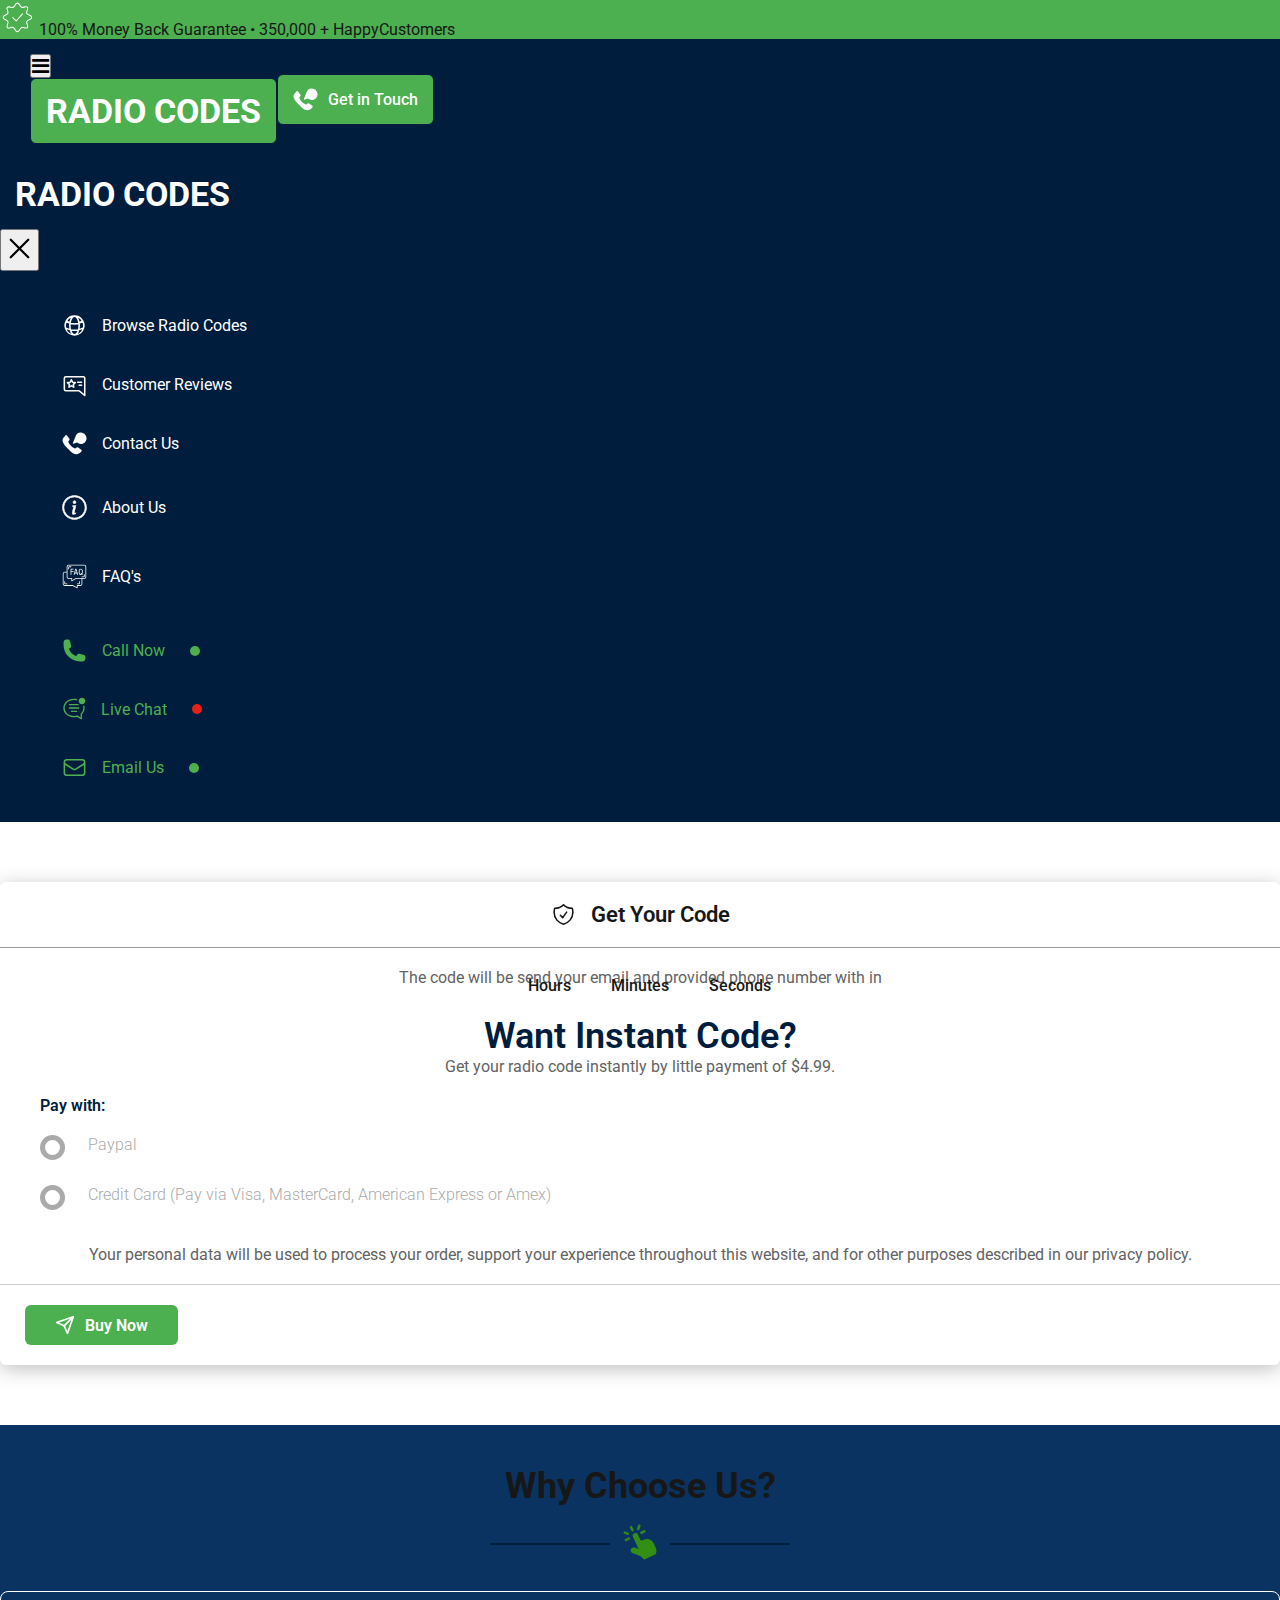
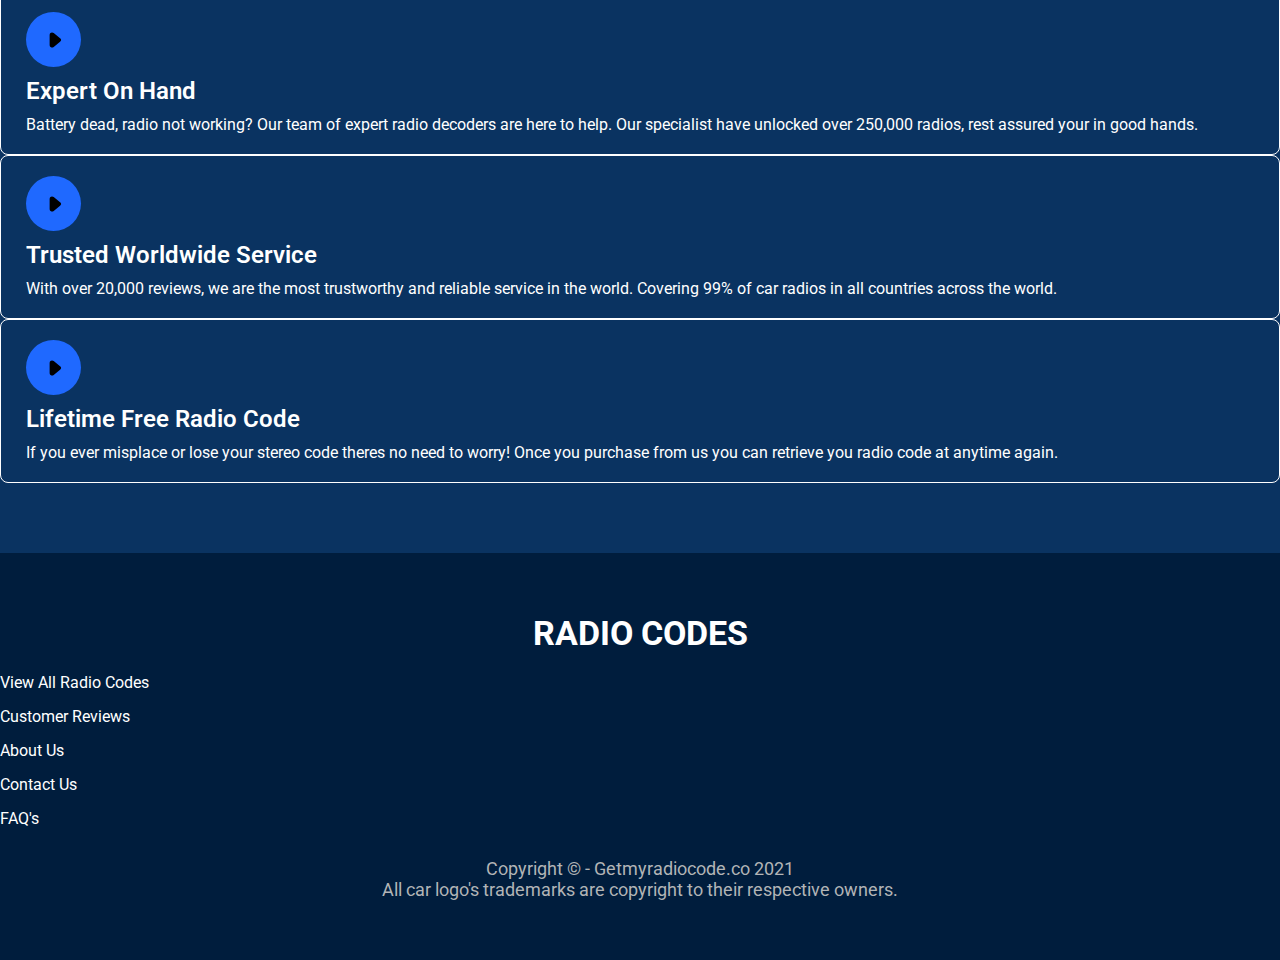
<file: get-code.html>
<!DOCTYPE html>
<html lang="en">

<head>
    <meta charset="UTF-8" />
    <meta name="viewport" content="width=device-width, initial-scale=1.0" />
    <!-- bootstrap link -->
    <link href="https://cdn.jsdelivr.net/npm/bootstrap@5.1.3/dist/css/bootstrap.min.css" rel="stylesheet"
        integrity="sha384-1BmE4kWBq78iYhFldvKuhfTAU6auU8tT94WrHftjDbrCEXSU1oBoqyl2QvZ6jIW3" crossorigin="anonymous" />
    <!-- font awesome -->
    <link rel="stylesheet" href="https://cdnjs.cloudflare.com/ajax/libs/font-awesome/4.7.0/css/font-awesome.min.css" />
    <link rel="stylesheet" href="https://unpkg.com/aos@next/dist/aos.css" />
    <!--  coustom css -->
    <link rel="stylesheet" href="./style.css" />
    <title>Get code</title>
</head>

<body>
    <main>
        <header class="main-header">
            <div class="top-nav d-flex justify-content-center align-items-center py-2 text-white">
                <span class="d-flex align-items-center gap-2 span-wrapper">
                    <span class="icon">
                        <svg version="1.1" id="Layer_1" width="35" xmlns="http://www.w3.org/2000/svg"
                            xmlns:xlink="http://www.w3.org/1999/xlink" x="0px" y="0px" viewBox="0 0 100.5 100.5"
                            style="enable-background: new 0 0 100.5 100.5" xml:space="preserve">
                            <path d="M63.431,39.021l-16.88,18.908l-8.566-8.565c-0.586-0.586-1.535-0.586-2.121,0s-0.586,1.535,0,2.121l9.688,9.688
                                c0.281,0.282,0.663,0.439,1.061,0.439c0.014,0,0.028,0,0.042-0.001c0.413-0.012,0.802-0.192,1.077-0.5L65.67,41.019
                                c0.552-0.618,0.498-1.566-0.12-2.118C64.93,38.35,63.984,38.404,63.431,39.021z"
                                id="id_103" style="fill: rgb(255, 255, 255)"></path>
                            <path
                                d="M92.075,50c0.028-0.114,0.047-0.232,0.047-0.355c0-3.998-4.147-6.064-7.807-7.888c-2.598-1.294-5.283-2.633-5.998-4.32
                                c-0.728-1.722,0.3-4.528,1.292-7.243c1.384-3.783,2.814-7.694,0.175-10.331c-2.588-2.588-6.372-1.712-10.033-0.861
                                c-2.562,0.594-5.213,1.207-6.978,0.461c-1.723-0.729-3.155-2.989-4.54-5.177C56.224,11.117,53.949,7.524,50,7.524
                                c-3.956,0-6.188,3.671-8.156,6.911c-1.366,2.249-2.779,4.573-4.5,5.301c-1.759,0.745-4.438,0.07-7.028-0.581
                                c-3.69-0.926-7.505-1.888-10.099,0.709c-2.621,2.62-1.351,6.551-0.121,10.354c0.878,2.713,1.785,5.519,1.051,7.256
                                c-0.716,1.694-3.282,3.021-5.765,4.305c-3.517,1.818-7.504,3.879-7.504,7.868c0,0.124,0.02,0.243,0.048,0.358
                                c-0.028,0.114-0.047,0.232-0.047,0.355c0,3.989,3.987,6.05,7.505,7.868c2.481,1.283,5.048,2.61,5.764,4.304
                                c0.734,1.737-0.173,4.543-1.051,7.257c-1.229,3.802-2.5,7.732,0.12,10.353c2.596,2.597,6.411,1.638,10.1,0.709
                                c2.591-0.65,5.271-1.323,7.029-0.579c1.72,0.727,3.133,3.051,4.499,5.299c1.969,3.239,4.2,6.91,8.156,6.91
                                c3.949,0,6.225-3.593,8.233-6.762c1.386-2.188,2.818-4.448,4.538-5.177c1.772-0.748,4.418-0.134,6.979,0.461
                                c3.659,0.849,7.445,1.729,10.031-0.86c2.642-2.638,1.211-6.55-0.173-10.332c-0.993-2.715-2.02-5.521-1.293-7.241
                                c0.716-1.688,3.401-3.027,5.999-4.321c3.659-1.823,7.807-3.89,7.807-7.888C92.123,50.234,92.103,50.115,92.075,50z M82.978,55.56
                                c-3.085,1.537-6.275,3.127-7.424,5.838c-1.187,2.81,0.046,6.181,1.238,9.44c1.108,3.031,2.156,5.896,0.869,7.18
                                c-1.409,1.412-4.239,0.755-7.232,0.061c-3.028-0.702-6.159-1.429-8.825-0.302c-2.585,1.094-4.272,3.758-5.904,6.334
                                c-1.749,2.76-3.401,5.367-5.699,5.367c-2.269,0-3.883-2.656-5.593-5.468c-1.613-2.655-3.282-5.401-5.894-6.504
                                c-2.685-1.138-5.858-0.34-8.93,0.433c-3.01,0.755-5.853,1.473-7.246,0.079c-1.323-1.322-0.383-4.23,0.612-7.309
                                c1.047-3.235,2.128-6.581,0.96-9.348c-1.138-2.692-4.194-4.272-7.149-5.801c-3.025-1.563-5.883-3.04-5.883-5.203
                                c0-0.124-0.02-0.243-0.048-0.359c0.028-0.114,0.047-0.232,0.047-0.355c0-2.163,2.857-3.64,5.882-5.203
                                c2.956-1.528,6.013-3.108,7.15-5.802c1.168-2.766,0.087-6.111-0.96-9.347c-0.995-3.079-1.936-5.987-0.611-7.31
                                c1.39-1.393,4.233-0.677,7.245,0.08c3.07,0.771,6.243,1.572,8.929,0.434c2.612-1.104,4.281-3.85,5.896-6.505
                                c1.709-2.813,3.323-5.469,5.592-5.469c2.298,0,3.95,2.607,5.698,5.368c1.633,2.576,3.32,5.24,5.906,6.335
                                c2.666,1.127,5.797,0.4,8.825-0.303c2.993-0.694,5.822-1.351,7.233,0.062c1.285,1.283,0.237,4.147-0.871,7.179
                                c-1.192,3.26-2.425,6.631-1.237,9.442c1.147,2.71,4.338,4.3,7.423,5.837c3.16,1.574,6.145,3.062,6.145,5.202
                                c0,0.124,0.02,0.243,0.048,0.358c-0.028,0.114-0.047,0.232-0.047,0.355C89.123,52.499,86.138,53.986,82.978,55.56z"
                                id="id_104" style="fill: rgb(255, 255, 255)"></path>
                        </svg>
                    </span>
                    100% Money Back Guarantee • 350,000 + HappyCustomers
                </span>
            </div>
            <nav>
                <div class="d-flex justify-content-between align-items-center main-nav">
                    <div class="d-flex align-items-center gap-3 logo-wrapper">
                        <button class="btn bg-transparent text-white text" type="button" data-bs-toggle="offcanvas"
                            data-bs-target="#offcanvasScrolling" aria-controls="offcanvasScrolling">
                            <i class="fa fa-bars"></i>
                        </button>
                        <div class="logo">
                            <a href="./index.html" class="bg-transparent">
                                Radio Codes

                            </a>
                        </div>
                    </div>
                    <div class="lg-contact">
                        <a href="./contact-us.html" class="contact-btn">
                            <svg id="Layer_1" data-name="Layer 1" xmlns="http://www.w3.org/2000/svg" width="25" viewBox="0 0 128 128">
                               <defs>
                                  <style>
                                     .cls-1 {
                                        fill: #2d3e50;
                                     }
    
                                     .cls-2 {
                                        fill: #1d75b8;
                                     }
                                  </style>
                               </defs>
                               <title>v</title>
                               <path
                                  class="cls-1"
                                  d="M82.87289,83.9591a7.82414,7.82414,0,0,0-8.31.60211l-5.9872,4.68343a2.81182,2.81182,0,0,1-2.86731.35916Q63.72666,88.73,61.73281,87.679A57.39135,57.39135,0,0,1,46.83248,76.91515,74.08485,74.08485,0,0,1,34.254,60.20019q-1.04644-1.99081-1.9248-3.97554a2.81184,2.81184,0,0,1,.35918-2.86729l4.68343-5.9872a7.8242,7.8242,0,0,0,.60211-8.31006C37.7677,38.67246,27.144,24.48971,26.876,24.20514a7.82078,7.82078,0,0,0-11.95573.763s-7.32853,9.01939-7.33265,9.02352c-13.50226,16.08807,2.74665,35.84248,13.791,47.8312,1.497,1.62489,5.36958,5.55928,9.27094,9.46065s7.83578,7.77393,9.46067,9.271c11.98874,11.0443,31.74313,27.29323,47.83535,13.791,0-.00413,9.01939-7.33265,9.01939-7.33265a7.81376,7.81376,0,0,0,.76294-11.9516C97.4433,94.78894,83.26055,84.1653,82.87289,83.9591Z"
                                  id="id_101"
                                  style="fill: rgb(255, 255, 255)"
                               ></path>
                               <path
                                  class="cls-2"
                                  d="M103.111,9.31258A29.12266,29.12266,0,0,0,69.07073,27.80742c-.42416,1.18556-10.32332,26.55007-13.58661,34.9089a1.4544,1.4544,0,0,0,1.71823,1.937l20.06772-5.16712A29.08257,29.08257,0,1,0,103.111,9.31258Z"
                                  id="id_102"
                                  style="fill: rgb(255, 255, 255)"
                               ></path>
                            </svg>
                            Get in Touch
                         </a>
                    </div>
                    <div class="sm-contact">
                        <a href="#" class="contact-btn">
                            <svg id="Layer_1" data-name="Layer 1" xmlns="http://www.w3.org/2000/svg" width="25"
                                viewBox="0 0 128 128">
                                <defs>
                                    <style>
                                        .cls-1 {
                                            fill: #2d3e50;
                                        }

                                        .cls-2 {
                                            fill: #1d75b8;
                                        }
                                    </style>
                                </defs>
                                <title>v</title>
                                <path class="cls-1"
                                    d="M82.87289,83.9591a7.82414,7.82414,0,0,0-8.31.60211l-5.9872,4.68343a2.81182,2.81182,0,0,1-2.86731.35916Q63.72666,88.73,61.73281,87.679A57.39135,57.39135,0,0,1,46.83248,76.91515,74.08485,74.08485,0,0,1,34.254,60.20019q-1.04644-1.99081-1.9248-3.97554a2.81184,2.81184,0,0,1,.35918-2.86729l4.68343-5.9872a7.8242,7.8242,0,0,0,.60211-8.31006C37.7677,38.67246,27.144,24.48971,26.876,24.20514a7.82078,7.82078,0,0,0-11.95573.763s-7.32853,9.01939-7.33265,9.02352c-13.50226,16.08807,2.74665,35.84248,13.791,47.8312,1.497,1.62489,5.36958,5.55928,9.27094,9.46065s7.83578,7.77393,9.46067,9.271c11.98874,11.0443,31.74313,27.29323,47.83535,13.791,0-.00413,9.01939-7.33265,9.01939-7.33265a7.81376,7.81376,0,0,0,.76294-11.9516C97.4433,94.78894,83.26055,84.1653,82.87289,83.9591Z"
                                    id="id_101" style="fill: rgb(255, 255, 255)"></path>
                                <path class="cls-2"
                                    d="M103.111,9.31258A29.12266,29.12266,0,0,0,69.07073,27.80742c-.42416,1.18556-10.32332,26.55007-13.58661,34.9089a1.4544,1.4544,0,0,0,1.71823,1.937l20.06772-5.16712A29.08257,29.08257,0,1,0,103.111,9.31258Z"
                                    id="id_102" style="fill: rgb(255, 255, 255)"></path>
                            </svg>
                            Get in Touch
                        </a>
                    </div>
                </div>

                <div class="offcanvas offcanvas-start" data-bs-scroll="true" data-bs-backdrop="false" tabindex="-1"
                    id="offcanvasScrolling" aria-labelledby="offcanvasScrollingLabel">
                    <div class="offcanvas-header">
                        <div class="offcanvas-logo">
                           <div class="logo">
                                <a href="./index.html" class="bg-transparent">
                                   Radio Codes
        
                                </a>
                             </div>
                        </div>
                        <button type="button" class="text-white border-0 bg-transparent" data-bs-dismiss="offcanvas"
                            aria-label="Close">
                            <svg xmlns="http://www.w3.org/2000/svg" width="35" fill="none" viewBox="0 0 24 24"
                                stroke-width="1.5" stroke="currentColor" class="w-6 h-6">
                                <path stroke-linecap="round" stroke-linejoin="round" d="M6 18 18 6M6 6l12 12" />
                            </svg>
                        </button>
                    </div>
                    <div class="offcanvas-body">
                        <div>
                            <ul class="offcanvas-link">
                                <li>
                                    <a href="./browse-redio-code.html" title="View All Radio Codes" class="">
                                        <svg xmlns="http://www.w3.org/2000/svg" fill="none" viewBox="0 0 24 24"
                                            stroke-width="1.5" stroke="currentColor" class="w-6 h-6" width="25">
                                            <path stroke-linecap="round" stroke-linejoin="round"
                                                d="M12 21a9.004 9.004 0 0 0 8.716-6.747M12 21a9.004 9.004 0 0 1-8.716-6.747M12 21c2.485 0 4.5-4.03 4.5-9S14.485 3 12 3m0 18c-2.485 0-4.5-4.03-4.5-9S9.515 3 12 3m0 0a8.997 8.997 0 0 1 7.843 4.582M12 3a8.997 8.997 0 0 0-7.843 4.582m15.686 0A11.953 11.953 0 0 1 12 10.5c-2.998 0-5.74-1.1-7.843-2.918m15.686 0A8.959 8.959 0 0 1 21 12c0 .778-.099 1.533-.284 2.253m0 0A17.919 17.919 0 0 1 12 16.5c-3.162 0-6.133-.815-8.716-2.247m0 0A9.015 9.015 0 0 1 3 12c0-1.605.42-3.113 1.157-4.418" />
                                        </svg>
                                        Browse Radio Codes
                                    </a>
                                </li>
                                <li>
                                    <a href="./index.html#Reviews" title="Customer Reviews">
                                        <svg version="1.1" id="Icons" xmlns="http://www.w3.org/2000/svg" width="25"
                                            xmlns:xlink="http://www.w3.org/1999/xlink" x="0px" y="0px"
                                            viewBox="0 0 32 32" style="enable-background: new 0 0 32 32"
                                            xml:space="preserve">
                                            <style type="text/css">
                                                .st0 {
                                                    fill: none;
                                                    stroke: #000000;
                                                    stroke-width: 2;
                                                    stroke-linecap: round;
                                                    stroke-linejoin: round;
                                                    stroke-miterlimit: 10;
                                                }
                                            </style>
                                            <path class="st0"
                                                d="M3,8v14c0,1.1,0.9,2,2,2h16.8l7.3,6v-6V8c0-1.1-0.9-2-2-2H5C3.9,6,3,6.9,3,8z"
                                                id="id_101" style="stroke: rgb(255, 255, 255)"></path>
                                            <polygon class="st0"
                                                points="12,9.9 13.5,13.1 17,13.6 14.5,16 15.1,19.4 12,17.8 8.9,19.4 9.5,16 7,13.6 10.5,13.1 "
                                                id="id_102" style="stroke: rgb(255, 255, 255)"></polygon>
                                            <line class="st0" x1="20" y1="13" x2="25" y2="13" id="id_103"
                                                style="stroke: rgb(255, 255, 255)"></line>
                                            <line class="st0" x1="22" y1="17" x2="25" y2="17" id="id_104"
                                                style="stroke: rgb(255, 255, 255)"></line>
                                        </svg>
                                        Customer Reviews
                                    </a>
                                </li>
                                <li>
                                    <a href="./contact-us.html" title="Contact Us" class="">
                                        <svg id="Layer_1" data-name="Layer 1" xmlns="http://www.w3.org/2000/svg"
                                            width="25" viewBox="0 0 128 128">
                                            <defs>
                                                <style>
                                                    .cls-1 {
                                                        fill: #2d3e50;
                                                    }

                                                    .cls-2 {
                                                        fill: #1d75b8;
                                                    }
                                                </style>
                                            </defs>
                                            <title>v</title>
                                            <path class="cls-1"
                                                d="M82.87289,83.9591a7.82414,7.82414,0,0,0-8.31.60211l-5.9872,4.68343a2.81182,2.81182,0,0,1-2.86731.35916Q63.72666,88.73,61.73281,87.679A57.39135,57.39135,0,0,1,46.83248,76.91515,74.08485,74.08485,0,0,1,34.254,60.20019q-1.04644-1.99081-1.9248-3.97554a2.81184,2.81184,0,0,1,.35918-2.86729l4.68343-5.9872a7.8242,7.8242,0,0,0,.60211-8.31006C37.7677,38.67246,27.144,24.48971,26.876,24.20514a7.82078,7.82078,0,0,0-11.95573.763s-7.32853,9.01939-7.33265,9.02352c-13.50226,16.08807,2.74665,35.84248,13.791,47.8312,1.497,1.62489,5.36958,5.55928,9.27094,9.46065s7.83578,7.77393,9.46067,9.271c11.98874,11.0443,31.74313,27.29323,47.83535,13.791,0-.00413,9.01939-7.33265,9.01939-7.33265a7.81376,7.81376,0,0,0,.76294-11.9516C97.4433,94.78894,83.26055,84.1653,82.87289,83.9591Z"
                                                id="id_101" style="fill: rgb(255, 255, 255)"></path>
                                            <path class="cls-2"
                                                d="M103.111,9.31258A29.12266,29.12266,0,0,0,69.07073,27.80742c-.42416,1.18556-10.32332,26.55007-13.58661,34.9089a1.4544,1.4544,0,0,0,1.71823,1.937l20.06772-5.16712A29.08257,29.08257,0,1,0,103.111,9.31258Z"
                                                id="id_102" style="fill: rgb(255, 255, 255)"></path>
                                        </svg>
                                        Contact Us
                                    </a>
                                </li>
                                <li>
                                    <a href="./index.html#About" title="About Us">
                                        <svg width="25" height="35" viewBox="0 0 52 52" fill="none"
                                            xmlns="http://www.w3.org/2000/svg">
                                            <path
                                                d="M26 47.875C13.9188 47.875 4.125 38.0812 4.125 26C4.125 13.9188 13.9188 4.125 26 4.125C38.0812 4.125 47.875 13.9188 47.875 26C47.875 38.0812 38.0812 47.875 26 47.875ZM26 51C39.8071 51 51 39.8071 51 26C51 12.1929 39.8071 1 26 1C12.1929 1 1 12.1929 1 26C1 39.8071 12.1929 51 26 51Z"
                                                fill="#ffffff" id="id_101"></path>
                                            <path
                                                d="M28.9084 21.5872L21.749 22.4844L21.4927 23.6746L22.9026 23.9309C23.8181 24.1506 24.0012 24.4802 23.7998 25.3958L21.4927 36.2356C20.8884 39.0371 21.8223 40.3555 24.0195 40.3555C25.7224 40.3555 27.7 39.5681 28.5972 38.4878L28.8718 37.1877C28.2493 37.7371 27.3337 37.9568 26.7295 37.9568C25.8689 37.9568 25.5576 37.3525 25.7773 36.2905L28.9084 21.5872Z"
                                                fill="#ffffff" id="id_102"></path>
                                            <path
                                                d="M29.125 15.0625C29.125 16.7884 27.7259 18.1875 26 18.1875C24.2741 18.1875 22.875 16.7884 22.875 15.0625C22.875 13.3366 24.2741 11.9375 26 11.9375C27.7259 11.9375 29.125 13.3366 29.125 15.0625Z"
                                                fill="#ffffff" id="id_103"></path>
                                            <path
                                                d="M28.9084 21.5872L29.3975 21.6913L29.5439 21.0036L28.8463 21.091L28.9084 21.5872ZM21.749 22.4844L21.6869 21.9883L21.3349 22.0324L21.2602 22.3791L21.749 22.4844ZM21.4927 23.6746L21.0039 23.5693L20.8952 24.0741L21.4032 24.1665L21.4927 23.6746ZM22.9026 23.9309L23.0193 23.4447L23.0057 23.4415L22.992 23.439L22.9026 23.9309ZM23.7998 25.3958L23.3115 25.2883L23.3108 25.2917L23.7998 25.3958ZM21.4927 36.2356L21.9814 36.341L21.9817 36.3397L21.4927 36.2356ZM28.5972 38.4878L28.9818 38.8072L29.0608 38.7121L29.0864 38.5911L28.5972 38.4878ZM28.8718 37.1877L29.361 37.2911L29.6731 35.8139L28.541 36.8128L28.8718 37.1877ZM25.7773 36.2905L25.2883 36.1864L25.2877 36.1892L25.7773 36.2905ZM47.375 26C47.375 37.8051 37.8051 47.375 26 47.375V48.375C38.3574 48.375 48.375 38.3574 48.375 26H47.375ZM26 4.625C37.8051 4.625 47.375 14.1949 47.375 26H48.375C48.375 13.6426 38.3574 3.625 26 3.625V4.625ZM4.625 26C4.625 14.1949 14.1949 4.625 26 4.625V3.625C13.6426 3.625 3.625 13.6426 3.625 26H4.625ZM26 47.375C14.1949 47.375 4.625 37.8051 4.625 26H3.625C3.625 38.3574 13.6426 48.375 26 48.375V47.375ZM50.5 26C50.5 39.531 39.531 50.5 26 50.5V51.5C40.0833 51.5 51.5 40.0833 51.5 26H50.5ZM26 1.5C39.531 1.5 50.5 12.469 50.5 26H51.5C51.5 11.9167 40.0833 0.5 26 0.5V1.5ZM1.5 26C1.5 12.469 12.469 1.5 26 1.5V0.5C11.9167 0.5 0.5 11.9167 0.5 26H1.5ZM26 50.5C12.469 50.5 1.5 39.531 1.5 26H0.5C0.5 40.0833 11.9167 51.5 26 51.5V50.5ZM28.8463 21.091L21.6869 21.9883L21.8112 22.9805L28.9706 22.0833L28.8463 21.091ZM21.2602 22.3791L21.0039 23.5693L21.9815 23.7798L22.2378 22.5897L21.2602 22.3791ZM21.4032 24.1665L22.8131 24.4228L22.992 23.439L21.5821 23.1826L21.4032 24.1665ZM22.7859 24.4171C23.2302 24.5237 23.3197 24.6237 23.3417 24.6603C23.3674 24.703 23.4107 24.8373 23.3115 25.2883L24.2881 25.5032C24.3903 25.0387 24.4428 24.5505 24.1984 24.1445C23.9504 23.7325 23.4905 23.5578 23.0193 23.4447L22.7859 24.4171ZM23.3108 25.2917L21.0036 36.1315L21.9817 36.3397L24.2889 25.4998L23.3108 25.2917ZM21.0039 36.1302C20.6922 37.5754 20.7449 38.7678 21.2837 39.6145C21.8431 40.4936 22.8274 40.8555 24.0195 40.8555V39.8555C23.0144 39.8555 22.4332 39.5582 22.1274 39.0777C21.801 38.5648 21.6889 37.6973 21.9814 36.341L21.0039 36.1302ZM24.0195 40.8555C24.9428 40.8555 25.9265 40.6432 26.7982 40.2902C27.6646 39.9393 28.4633 39.4316 28.9818 38.8072L28.2125 38.1683C27.8338 38.6243 27.1951 39.0505 26.4228 39.3633C25.6556 39.674 24.7991 39.8555 24.0195 39.8555V40.8555ZM29.0864 38.5911L29.361 37.2911L28.3826 37.0844L28.108 38.3844L29.0864 38.5911ZM28.541 36.8128C28.0342 37.26 27.2489 37.4568 26.7295 37.4568V38.4568C27.4186 38.4568 28.4644 38.2141 29.2026 37.5627L28.541 36.8128ZM26.7295 37.4568C26.4245 37.4568 26.3306 37.3604 26.2852 37.2788C26.2142 37.1512 26.166 36.8799 26.267 36.3918L25.2877 36.1892C25.169 36.7631 25.1665 37.325 25.4114 37.765C25.6818 38.2511 26.1739 38.4568 26.7295 38.4568V37.4568ZM26.2664 36.3947L29.3975 21.6913L28.4194 21.483L25.2883 36.1864L26.2664 36.3947ZM28.625 15.0625C28.625 16.5122 27.4497 17.6875 26 17.6875V18.6875C28.002 18.6875 29.625 17.0645 29.625 15.0625H28.625ZM26 17.6875C24.5503 17.6875 23.375 16.5122 23.375 15.0625H22.375C22.375 17.0645 23.998 18.6875 26 18.6875V17.6875ZM23.375 15.0625C23.375 13.6128 24.5503 12.4375 26 12.4375V11.4375C23.998 11.4375 22.375 13.0605 22.375 15.0625H23.375ZM26 12.4375C27.4497 12.4375 28.625 13.6128 28.625 15.0625H29.625C29.625 13.0605 28.002 11.4375 26 11.4375V12.4375Z"
                                                fill="#fcfcfc" id="id_104"></path>
                                        </svg>
                                        About Us
                                    </a>
                                </li>
                                <li>
                                    <a href="./faq.html" title="FAQ's" class="">
                                        <svg width="25" height="35" viewBox="0 0 64 64" fill="none"
                                            xmlns="http://www.w3.org/2000/svg">
                                            <path
                                                d="M57 2H17C15.6739 2 14.4021 2.52678 13.4645 3.46447C12.5268 4.40215 12 5.67392 12 7V20H7C5.67392 20 4.40215 20.5268 3.46447 21.4645C2.52678 22.4021 2 23.6739 2 25V51C2 52.3261 2.52678 53.5979 3.46447 54.5355C4.40215 55.4732 5.67392 56 7 56H27.75L38.52 61.88C38.6728 61.962 38.8442 62.0033 39.0176 61.9998C39.191 61.9963 39.3606 61.9481 39.51 61.86C39.6585 61.7706 39.7815 61.6446 39.8673 61.494C39.9531 61.3434 39.9988 61.1733 40 61V56H47C48.3261 56 49.5979 55.4732 50.5355 54.5355C51.4732 53.5979 52 52.3261 52 51V38H57C58.3261 38 59.5979 37.4732 60.5355 36.5355C61.4732 35.5979 62 34.3261 62 33V7C62 5.67392 61.4732 4.40215 60.5355 3.46447C59.5979 2.52678 58.3261 2 57 2V2ZM50 51C49.9976 51.7949 49.6808 52.5566 49.1187 53.1187C48.5566 53.6808 47.7949 53.9976 47 54H39C38.7348 54 38.4804 54.1054 38.2929 54.2929C38.1054 54.4804 38 54.7348 38 55V59.32L28.48 54.12C28.3326 54.0404 28.1675 53.9992 28 54H7C6.20508 53.9976 5.4434 53.6808 4.8813 53.1187C4.31921 52.5566 4.00237 51.7949 4 51V25C4.00237 24.2051 4.31921 23.4434 4.8813 22.8813C5.4434 22.3192 6.20508 22.0024 7 22H12V33C12 34.3261 12.5268 35.5979 13.4645 36.5355C14.4021 37.4732 15.6739 38 17 38H24V43C24.0012 43.1733 24.0469 43.3434 24.1327 43.494C24.2185 43.6446 24.3415 43.7706 24.49 43.86C24.6394 43.9481 24.809 43.9963 24.9824 43.9998C25.1558 44.0033 25.3272 43.962 25.48 43.88L36.25 38H50V51ZM60 33C59.9976 33.7949 59.6808 34.5566 59.1187 35.1187C58.5566 35.6808 57.7949 35.9976 57 36H36C35.8325 35.9992 35.6674 36.0404 35.52 36.12L26 41.32V37C26 36.7348 25.8946 36.4804 25.7071 36.2929C25.5196 36.1054 25.2652 36 25 36H17C16.2051 35.9976 15.4434 35.6808 14.8813 35.1187C14.3192 34.5566 14.0024 33.7949 14 33V7C14.0024 6.20508 14.3192 5.4434 14.8813 4.8813C15.4434 4.31921 16.2051 4.00237 17 4H57C57.7949 4.00237 58.5566 4.31921 59.1187 4.8813C59.6808 5.4434 59.9976 6.20508 60 7V33Z"
                                                fill="#fafafa" id="id_101"></path>
                                            <path
                                                d="M24 7C24 6.73478 23.8946 6.48043 23.7071 6.29289C23.5196 6.10536 23.2652 6 23 6H19C18.2044 6 17.4413 6.31607 16.8787 6.87868C16.3161 7.44129 16 8.20435 16 9V13C16 13.2652 16.1054 13.5196 16.2929 13.7071C16.4804 13.8946 16.7348 14 17 14C17.2652 14 17.5196 13.8946 17.7071 13.7071C17.8946 13.5196 18 13.2652 18 13V9C18 8.73478 18.1054 8.48043 18.2929 8.29289C18.4804 8.10536 18.7348 8 19 8H23C23.2652 8 23.5196 7.89464 23.7071 7.70711C23.8946 7.51957 24 7.26522 24 7Z"
                                                fill="#ffffff" id="id_102"></path>
                                            <path
                                                d="M57 26C56.7348 26 56.4804 26.1054 56.2929 26.2929C56.1054 26.4804 56 26.7348 56 27V31C56 31.2652 55.8946 31.5196 55.7071 31.7071C55.5196 31.8946 55.2652 32 55 32H51C50.7348 32 50.4804 32.1054 50.2929 32.2929C50.1054 32.4804 50 32.7348 50 33C50 33.2652 50.1054 33.5196 50.2929 33.7071C50.4804 33.8946 50.7348 34 51 34H55C55.7956 34 56.5587 33.6839 57.1213 33.1213C57.6839 32.5587 58 31.7956 58 31V27C58 26.7348 57.8946 26.4804 57.7071 26.2929C57.5196 26.1054 57.2652 26 57 26Z"
                                                fill="#ffffff" id="id_103"></path>
                                            <path
                                                d="M13 50H9C8.73478 50 8.48043 49.8946 8.29289 49.7071C8.10536 49.5196 8 49.2652 8 49V45C8 44.7348 7.89464 44.4804 7.70711 44.2929C7.51957 44.1054 7.26522 44 7 44C6.73478 44 6.48043 44.1054 6.29289 44.2929C6.10536 44.4804 6 44.7348 6 45V49C6 49.7956 6.31607 50.5587 6.87868 51.1213C7.44129 51.6839 8.20435 52 9 52H13C13.2652 52 13.5196 51.8946 13.7071 51.7071C13.8946 51.5196 14 51.2652 14 51C14 50.7348 13.8946 50.4804 13.7071 50.2929C13.5196 50.1054 13.2652 50 13 50Z"
                                                fill="#ffffff" id="id_104"></path>
                                            <path
                                                d="M39 52H43C43.7956 52 44.5587 51.6839 45.1213 51.1213C45.6839 50.5587 46 49.7956 46 49V45C46 44.7348 45.8946 44.4804 45.7071 44.2929C45.5196 44.1054 45.2652 44 45 44C44.7348 44 44.4804 44.1054 44.2929 44.2929C44.1054 44.4804 44 44.7348 44 45V49C44 49.2652 43.8946 49.5196 43.7071 49.7071C43.5196 49.8946 43.2652 50 43 50H39C38.7348 50 38.4804 50.1054 38.2929 50.2929C38.1054 50.4804 38 50.7348 38 51C38 51.2652 38.1054 51.5196 38.2929 51.7071C38.4804 51.8946 38.7348 52 39 52Z"
                                                fill="#ffffff" id="id_105"></path>
                                            <path
                                                d="M29 14C29.2652 14 29.5196 13.8946 29.7071 13.7071C29.8946 13.5196 30 13.2652 30 13C30 12.7348 29.8946 12.4804 29.7071 12.2929C29.5196 12.1054 29.2652 12 29 12H23C22.7348 12 22.4804 12.1054 22.2929 12.2929C22.1054 12.4804 22 12.7348 22 13V27C22 27.2652 22.1054 27.5196 22.2929 27.7071C22.4804 27.8946 22.7348 28 23 28C23.2652 28 23.5196 27.8946 23.7071 27.7071C23.8946 27.5196 24 27.2652 24 27V19.989L29 20C29.2652 20 29.5196 19.8946 29.7071 19.7071C29.8946 19.5196 30 19.2652 30 19C30 18.7348 29.8946 18.4804 29.7071 18.2929C29.5196 18.1054 29.2652 18 29 18L24 17.988V14H29Z"
                                                fill="#fafafa" id="id_106"></path>
                                            <path
                                                d="M36.961 12.725C36.9013 12.5162 36.7752 12.3325 36.6018 12.2017C36.4284 12.0709 36.2172 12.0001 36 12H35C34.7828 12.0001 34.5716 12.0709 34.3982 12.2017C34.2248 12.3325 34.0987 12.5162 34.039 12.725L30.039 26.725C29.9985 26.8525 29.9839 26.9868 29.9962 27.12C30.0085 27.2532 30.0474 27.3826 30.1106 27.5005C30.1738 27.6185 30.26 27.7225 30.3642 27.8065C30.4683 27.8905 30.5882 27.9527 30.7169 27.9895C30.8455 28.0263 30.9802 28.0369 31.113 28.0207C31.2458 28.0046 31.374 27.9619 31.49 27.8953C31.606 27.8286 31.7075 27.7394 31.7884 27.6329C31.8693 27.5263 31.928 27.4046 31.961 27.275L32.9 24H38.1L39.036 27.275C39.0959 27.4843 39.2224 27.6684 39.3964 27.7992C39.5704 27.9301 39.7823 28.0006 40 28C40.0931 28.0002 40.1857 27.987 40.275 27.961C40.5298 27.888 40.7452 27.7168 40.8738 27.485C41.0025 27.2532 41.0338 26.9799 40.961 26.725L36.961 12.725ZM33.469 22L35.5 14.89L37.531 22H33.469Z"
                                                fill="#ffffff" id="id_107"></path>
                                            <path
                                                d="M51.293 27.707C51.4816 27.8892 51.7342 27.99 51.9964 27.9877C52.2586 27.9854 52.5094 27.8802 52.6948 27.6948C52.8802 27.5094 52.9854 27.2586 52.9877 26.9964C52.99 26.7342 52.8892 26.4816 52.707 26.293L52.167 25.753C52.71 24.9375 52.9998 23.9797 53 23V17C53 15.6739 52.4732 14.4021 51.5355 13.4645C50.5979 12.5268 49.3261 12 48 12C46.6739 12 45.4022 12.5268 44.4645 13.4645C43.5268 14.4021 43 15.6739 43 17V23C42.9986 23.9034 43.2423 24.7903 43.7052 25.5661C44.1681 26.3419 44.8329 26.9775 45.6287 27.4052C46.4244 27.8329 47.3213 28.0366 48.2238 27.9947C49.1262 27.9527 50.0004 27.6667 50.753 27.167L51.293 27.707ZM48 26C47.2044 26 46.4413 25.6839 45.8787 25.1213C45.3161 24.5587 45 23.7956 45 23V17C45 16.2044 45.3161 15.4413 45.8787 14.8787C46.4413 14.3161 47.2044 14 48 14C48.7957 14 49.5587 14.3161 50.1213 14.8787C50.6839 15.4413 51 16.2044 51 17V23C50.9983 23.4455 50.8957 23.8848 50.7 24.285L49.708 23.293C49.5194 23.1108 49.2668 23.01 49.0046 23.0123C48.7424 23.0146 48.4916 23.1198 48.3062 23.3052C48.1208 23.4906 48.0156 23.7414 48.0133 24.0036C48.0111 24.2658 48.1118 24.5184 48.294 24.707L49.286 25.699C48.8856 25.8952 48.4459 25.9981 48 26V26Z"
                                                fill="#ffffff" id="id_108"></path>
                                        </svg>
                                        FAQ's
                                    </a>
                                </li>
                            </ul>
                        </div>
                        <div class="mt-4">
                            <ul class="offcanvas-link-2">
                                <li>
                                    <a href="tel:+447707520420" title="Call Now" class="sidebar-bottom-item">
                                        <svg width="25" xmlns="http://www.w3.org/2000/svg" viewBox="0 0 24 24"
                                            fill="currentColor" class="w-6 h-6">
                                            <path fill-rule="evenodd"
                                                d="M1.5 4.5a3 3 0 0 1 3-3h1.372c.86 0 1.61.586 1.819 1.42l1.105 4.423a1.875 1.875 0 0 1-.694 1.955l-1.293.97c-.135.101-.164.249-.126.352a11.285 11.285 0 0 0 6.697 6.697c.103.038.25.009.352-.126l.97-1.293a1.875 1.875 0 0 1 1.955-.694l4.423 1.105c.834.209 1.42.959 1.42 1.82V19.5a3 3 0 0 1-3 3h-2.25C8.552 22.5 1.5 15.448 1.5 6.75V4.5Z"
                                                clip-rule="evenodd" />
                                        </svg>

                                        Call Now
                                        <small class="open pulse phone--pulse is-changeable-pulse"></small>
                                    </a>
                                </li>
                                <li>
                                    <a class="sidebar-bottom-item"
                                        onclick="if (!window.__cfRLUnblockHandlers) return false; if (!window.__cfRLUnblockHandlers) return false; tidioChatApi.open()"
                                        title="Live Chat" data-cf-modified-ed73284494a5a174b4a9093e-="">
                                        <svg width="24" height="24" viewBox="0 0 24 24" fill="none"
                                            xmlns="http://www.w3.org/2000/svg">
                                            <path class="sidebar-icon"
                                                d="M22.2535 8.46002C21.8553 8.66286 21.4314 8.81087 20.9935 8.90002C21.2147 9.57824 21.3294 10.2867 21.3335 11C21.3183 12.0234 21.0906 13.0325 20.6648 13.9632C20.2391 14.8939 19.6245 15.726 18.8602 16.4067C18.7931 16.4688 18.7396 16.5441 18.7029 16.6278C18.6662 16.7116 18.6471 16.8019 18.6468 16.8934V20.4534L15.7268 18.5934C15.6454 18.5419 15.5537 18.5086 15.4582 18.496C15.3627 18.4833 15.2655 18.4915 15.1735 18.52C14.146 18.8391 13.0761 19.001 12.0002 19C6.8535 19 2.66683 15.4134 2.66683 11C2.66683 6.58669 6.8535 3.00002 12.0002 3.00002C13.0272 2.99989 14.0488 3.14809 15.0335 3.44002C15.0751 2.99741 15.176 2.56241 15.3335 2.14669C14.2505 1.83079 13.1283 1.6692 12.0002 1.66669C6.12016 1.66669 1.3335 5.85335 1.3335 11C1.3335 16.1467 6.12016 20.3334 12.0002 20.3334C13.1003 20.3321 14.195 20.1795 15.2535 19.88L18.9402 22.2267C19.0408 22.2913 19.157 22.3276 19.2765 22.3318C19.396 22.3361 19.5144 22.3081 19.6194 22.2508C19.7244 22.1936 19.812 22.1091 19.8731 22.0064C19.9343 21.9036 19.9666 21.7863 19.9668 21.6667V17.18C20.801 16.3798 21.4666 15.4208 21.9246 14.3595C22.3826 13.2981 22.6236 12.1559 22.6335 11C22.6408 10.1387 22.5126 9.28152 22.2535 8.46002Z"
                                                fill="currentColor"></path>
                                            <path class="sidebar-icon"
                                                d="M7.33317 10.3334C7.15636 10.3334 6.98679 10.4036 6.86177 10.5286C6.73674 10.6537 6.6665 10.8232 6.6665 11C6.6665 11.1769 6.73674 11.3464 6.86177 11.4714C6.98679 11.5965 7.15636 11.6667 7.33317 11.6667H16.6665C16.8433 11.6667 17.0129 11.5965 17.1379 11.4714C17.2629 11.3464 17.3332 11.1769 17.3332 11C17.3332 10.8232 17.2629 10.6537 17.1379 10.5286C17.0129 10.4036 16.8433 10.3334 16.6665 10.3334H7.33317Z"
                                                fill="currentColor"></path>
                                            <path class="sidebar-icon"
                                                d="M9.50016 13.6666C9.32335 13.6666 9.15378 13.7369 9.02876 13.8619C8.90373 13.9869 8.8335 14.1565 8.8335 14.3333C8.8335 14.5101 8.90373 14.6797 9.02876 14.8047C9.15378 14.9297 9.32335 15 9.50016 15H14.5002C14.677 15 14.8465 14.9297 14.9716 14.8047C15.0966 14.6797 15.1668 14.5101 15.1668 14.3333C15.1668 14.1565 15.0966 13.9869 14.9716 13.8619C14.8465 13.7369 14.677 13.6666 14.5002 13.6666H9.50016Z"
                                                fill="currentColor"></path>
                                            <path class="sidebar-icon"
                                                d="M6.85352 7.66667C6.85352 7.84348 6.92375 8.01305 7.04878 8.13807C7.1738 8.2631 7.34337 8.33333 7.52018 8.33333H16.4802C16.5912 8.33132 16.7 8.30161 16.7966 8.24689C16.8932 8.19217 16.9747 8.11418 17.0335 8.02C16.6415 7.73187 16.2934 7.38828 16.0002 7H7.52018C7.34337 7 7.1738 7.07024 7.04878 7.19526C6.92375 7.32029 6.85352 7.48986 6.85352 7.66667Z"
                                                fill="currentColor"></path>
                                            <path class="sidebar-icon"
                                                d="M19.9998 7.33335C21.8408 7.33335 23.3332 5.84097 23.3332 4.00002C23.3332 2.15907 21.8408 0.666687 19.9998 0.666687C18.1589 0.666687 16.6665 2.15907 16.6665 4.00002C16.6665 5.84097 18.1589 7.33335 19.9998 7.33335Z"
                                                fill="currentColor"></path>
                                        </svg>

                                        Live Chat
                                        <small class="open pulse livechat--pulse is-changeable-pulse closed"></small>
                                    </a>
                                </li>
                                <li>
                                    <a class="sidebar-bottom-item" href="mailto:mike@getmyradiocode.co.uk"
                                        title="Email Us">
                                        <svg xmlns="http://www.w3.org/2000/svg" width="25" fill="none"
                                            viewBox="0 0 24 24" stroke-width="1.5" stroke="currentColor"
                                            class="w-6 h-6">
                                            <path stroke-linecap="round" stroke-linejoin="round"
                                                d="M21.75 6.75v10.5a2.25 2.25 0 0 1-2.25 2.25h-15a2.25 2.25 0 0 1-2.25-2.25V6.75m19.5 0A2.25 2.25 0 0 0 19.5 4.5h-15a2.25 2.25 0 0 0-2.25 2.25m19.5 0v.243a2.25 2.25 0 0 1-1.07 1.916l-7.5 4.615a2.25 2.25 0 0 1-2.36 0L3.32 8.91a2.25 2.25 0 0 1-1.07-1.916V6.75" />
                                        </svg>

                                        Email Us
                                        <small class="open pulse phone--pulse is-changeable-pulse"></small>
                                    </a>
                                </li>
                            </ul>
                        </div>
                    </div>
                </div>
            </nav>
        </header>
        <section class="get-code-section">
            <div class="container mx-auto">
                <div class="row justify-content-center">
                    <div class="col-md-6">
                        <div class="get-code-box">


                            <div class="get-code-title">
                                <svg xmlns="http://www.w3.org/2000/svg" fill="none" width="25" viewBox="0 0 24 24"
                                    stroke-width="1.5" stroke="currentColor" class="w-6 h-6">
                                    <path stroke-linecap="round" stroke-linejoin="round"
                                        d="M9 12.75 11.25 15 15 9.75m-3-7.036A11.959 11.959 0 0 1 3.598 6 11.99 11.99 0 0 0 3 9.749c0 5.592 3.824 10.29 9 11.623 5.176-1.332 9-6.03 9-11.622 0-1.31-.21-2.571-.598-3.751h-.152c-3.196 0-6.1-1.248-8.25-3.285Z" />
                                </svg>
                                <h3 class="m-0">Get Your Code</h3>
                            </div>
                            <div class="get-code-content">
                                <p class="p1">
                                    The code will be send your email and provided phone number with in
                                </p>
                                <div class="counter">
                                    <div class="counter" id="counter"></div>
                                    <div class="labels">
                                        <span class="label">Hours</span>
                                        <span class="label">Minutes</span>
                                        <span class="label">Seconds</span>
                                    </div>
                                </div>
                                <div class="d2">
                                    <h3>Want Instant Code?</h3>
                                    <p class="p1">Get your radio code instantly by little payment of $4.99.</p>

                                </div>
                                <div class="pay">
                                    <h4>Pay with:</h4>

                                    <ul>
                                        <li>
                                            <input type="radio" id="f-option" name="selector">
                                            <label for="f-option">Paypal</label>

                                            <div class="check"></div>
                                        </li>

                                        <li>
                                            <input type="radio" id="s-option" name="selector">
                                            <label for="s-option">Credit Card (Pay via Visa, MasterCard, American
                                                Express or Amex)</label>

                                            <div class="check">
                                                <div class="inside"></div>
                                            </div>
                                        </li>


                                    </ul>
                                </div>
                                <p class="p1">
                                    Your personal data will be used to process your order, support your experience
                                    throughout this website, and for other purposes described in our privacy policy.
                                </p>

                            </div>
                            <div class="info-box__footer px-5">
                                <button>
                                    <svg xmlns="http://www.w3.org/2000/svg" width="20" viewBox="0 0 24 24" fill="none"
                                        stroke="currentColor" stroke-width="2" stroke-linecap="round"
                                        stroke-linejoin="round" class="feather feather-send">
                                        <line x1="22" y1="2" x2="11" y2="13" id="id_101"
                                            style="stroke: rgb(255, 255, 255);"></line>
                                        <polygon points="22 2 15 22 11 13 2 9 22 2" id="id_102"
                                            style="stroke: rgb(255, 255, 255);"></polygon>
                                    </svg>
                                    Buy now</button>
                            </div>
                        </div>
                    </div>
                </div>
            </div>
        </section>
        <section class="choose-section">
            <div class="container mx-auto">
               <div class="section-title">
                  <h2 class="text-white">Why Choose Us?</h2>
                  <div class="divider">
                     <div class="divider-l"></div>
                     <div>
                       <svg width="40" viewBox="0 0 24 24" version="1.1" xmlns="http://www.w3.org/2000/svg" xmlns:xlink="http://www.w3.org/1999/xlink" xml:space="preserve" xmlns:serif="http://www.serif.com/" style="fill-rule:evenodd;clip-rule:evenodd;stroke-linejoin:round;stroke-miterlimit:2;"><g id="Icon"><path d="M21.189,19.574c0.809,-1.124 0.947,-2.598 0.362,-3.853c-0.407,-0.872 -0.896,-1.922 -1.37,-2.937c-0.492,-1.055 -1.382,-1.871 -2.475,-2.269c-1.094,-0.398 -2.301,-0.345 -3.355,0.147c-0.583,0.271 -0.991,0.462 -0.991,0.462c-0.503,0.113 -0.938,0.031 -1.156,-0.436c-0.387,-0.832 -1.003,-2.151 -1.48,-3.175c-0.185,-0.396 -0.519,-0.702 -0.929,-0.851c-0.41,-0.149 -0.862,-0.13 -1.258,0.055c-0.395,0.184 -0.701,0.518 -0.85,0.928c-0.15,0.41 -0.13,0.863 0.055,1.258c1.186,2.545 3.476,7.455 3.476,7.455c-0,0 -1.27,-0.525 -2.402,-0.992c-0.451,-0.186 -0.958,-0.18 -1.405,0.016c-0.446,0.197 -0.793,0.568 -0.96,1.026c-0,0.001 -0.001,0.002 -0.001,0.003c-0.331,0.909 0.131,1.915 1.036,2.256c1.546,0.583 3.631,1.368 3.631,1.368c1.67,0.608 2.105,0.813 2.734,2.008c0.266,0.41 0.794,0.562 1.238,0.355c1.873,-0.852 6.1,-2.824 6.1,-2.824Z" style="fill-rule: nonzero; fill: rgb(51, 143, 20);" id="id_101"></path><path d="M8.205,4.642c0.175,0.376 0.013,0.822 -0.362,0.997c-0.375,0.175 -0.822,0.013 -0.997,-0.363l-0.867,-1.86c-0.175,-0.375 -0.013,-0.822 0.362,-0.997c0.375,-0.175 0.822,-0.012 0.997,0.363l0.867,1.86Z" id="id_102" style="fill: rgb(51, 143, 20);"></path><path d="M11.6,4.445c-0.141,0.389 -0.572,0.59 -0.961,0.449c-0.389,-0.142 -0.59,-0.573 -0.448,-0.962l0.702,-1.929c0.141,-0.389 0.572,-0.589 0.961,-0.448c0.389,0.142 0.59,0.572 0.448,0.961l-0.702,1.929Z" id="id_103" style="fill: rgb(48, 140, 23);"></path><path d="M5.026,6.341c0.389,0.141 0.59,0.572 0.448,0.961c-0.141,0.389 -0.572,0.59 -0.961,0.448l-1.929,-0.702c-0.389,-0.141 -0.59,-0.572 -0.448,-0.961c0.141,-0.389 0.572,-0.59 0.961,-0.448l1.929,0.702Z" id="id_104" style="fill: rgb(46, 133, 22);"></path><path d="M5.006,9.27c0.375,-0.175 0.822,-0.012 0.997,0.363c0.175,0.375 0.012,0.822 -0.363,0.997l-1.86,0.867c-0.375,0.175 -0.822,0.013 -0.997,-0.362c-0.175,-0.376 -0.012,-0.822 0.363,-0.997l1.86,-0.868Z" id="id_105" style="fill: rgb(50, 133, 27);"></path><path d="M14.308,4.933c0.375,-0.175 0.822,-0.013 0.997,0.363c0.175,0.375 0.012,0.821 -0.363,0.996l-1.86,0.868c-0.375,0.175 -0.822,0.012 -0.997,-0.363c-0.175,-0.375 -0.012,-0.822 0.363,-0.997l1.86,-0.867Z" id="id_106" style="fill: rgb(55, 138, 32);"></path></g></svg>
                     </div>
                     <div class="divider-r"></div>
                  </div>
               </div>
               <div class="row choose-row">
                  <div class="col-md-4">
                     <div class="choose-box">
                        <div class="d-flex gap-3 align-items-center">
                           <div class="choose-box__icon">
                              <svg xmlns="http://www.w3.org/2000/svg" viewBox="0 0 24 24" id="right-arrow"><g data-name="Layer 2"><g data-name="arrow-right"><rect width="24" height="24" opacity="0" transform="rotate(180 12 12)"></rect><path d="M10.46 18a2.23 2.23 0 0 1-.91-.2 1.76 1.76 0 0 1-1.05-1.59V7.79A1.76 1.76 0 0 1 9.55 6.2a2.1 2.1 0 0 1 2.21.26l5.1 4.21a1.7 1.7 0 0 1 0 2.66l-5.1 4.21a2.06 2.06 0 0 1-1.3.46z"></path></g></g></svg>
                             
                           </div>
                           <h3>Expert On Hand</h3>
                        </div>
                        <div class="choose-box__content">
                          
                           <p>
                              Battery dead, radio not working? Our team of expert radio decoders are here to help. Our specialist have unlocked over 250,000 radios, rest assured your in good hands.
                           </p>
                        </div>
                     </div>
                  </div>
                  <div class="col-md-4">
                     <div class="choose-box">
                       <div class="d-flex gap-3 align-items-center"> 
                        <div class="choose-box__icon">
                           <svg xmlns="http://www.w3.org/2000/svg" viewBox="0 0 24 24" id="right-arrow"><g data-name="Layer 2"><g data-name="arrow-right"><rect width="24" height="24" opacity="0" transform="rotate(180 12 12)"></rect><path d="M10.46 18a2.23 2.23 0 0 1-.91-.2 1.76 1.76 0 0 1-1.05-1.59V7.79A1.76 1.76 0 0 1 9.55 6.2a2.1 2.1 0 0 1 2.21.26l5.1 4.21a1.7 1.7 0 0 1 0 2.66l-5.1 4.21a2.06 2.06 0 0 1-1.3.46z"></path></g></g></svg>
                          
                        </div>
                        <h3>Trusted Worldwide Service</h3>
                       </div>

                        <div class="choose-box__content">
                           <p>With over 20,000 reviews, we are the most trustworthy and reliable service in the world. Covering 99% of car radios in all countries across the world.</p>
                        </div>
                     </div>
                  </div>
                  <div class="col-md-4">
                     <div class="choose-box">
                        <div class="d-flex gap-3 align-items-center">
                           <div class="choose-box__icon">
                              <svg xmlns="http://www.w3.org/2000/svg" viewBox="0 0 24 24" id="right-arrow"><g data-name="Layer 2"><g data-name="arrow-right"><rect width="24" height="24" opacity="0" transform="rotate(180 12 12)"></rect><path d="M10.46 18a2.23 2.23 0 0 1-.91-.2 1.76 1.76 0 0 1-1.05-1.59V7.79A1.76 1.76 0 0 1 9.55 6.2a2.1 2.1 0 0 1 2.21.26l5.1 4.21a1.7 1.7 0 0 1 0 2.66l-5.1 4.21a2.06 2.06 0 0 1-1.3.46z"></path></g></g></svg>
                              
                           </div>
                           <h3>Lifetime Free Radio Code</h3>

                        </div>
                     
                        <div class="choose-box__content">
                           <p>If you ever misplace or lose your stereo code theres no need to worry! Once you purchase from us you can retrieve you radio code at anytime again.</p>
                        </div>
                     </div>
                  </div>
               </div>
            </div>
         </section>
        <footer class="footer-section">
            <div class="container mx-auto">
                <div class="row">
                    <div class="col-md-12">
                        <div class="footer__content d-flex justify-content-center align-items-center flex-column">
                            <div class="logo">
                                <a href="./index.html" class="bg-transparent">
                                   Radio Codes
        
                                </a>
                             </div>
                            <ul class="footer-ul d-flex align-items-center gap-4 mt-3">
                                <li>

                                    <a href="./browse-redio-code.html">View All Radio Codes</a>
                                </li>
                                <li>

                                    </svg>
                                    <a href="./index.html#Reviews">
                                        <span class="footer-text">Customer Reviews</span>
                                    </a>
                                </li>
                                <li>

                                    <a href="./index.html#About">
                                        <span class="footer-text">About Us</span>
                                    </a>
                                </li>
                                <li>

                                    <a href="./contact-us.html">
                                        <span class="footer-text">Contact Us</span>
                                    </a>
                                </li>
                                <li>

                                    <a href="./faq.html">
                                        <span class="footer-text">FAQ's</span>
                                    </a>
                                </li>
                            </ul>
                        </div>
                    </div>
                </div>
                <span class="Copyright">Copyright © - Getmyradiocode.co 2021 <br />All car logo's trademarks are
                    copyright to their respective owners.</span>
            </div>
        </footer>
    </main>

    <!-- js files -->

    <script src=" https://www.airportsimplyconnect.co.uk/assets/js/jquery.min.js"></script>
    <script src="https://cdn.jsdelivr.net/npm/bootstrap@5.1.3/dist/js/bootstrap.bundle.min.js"
        integrity="sha384-ka7Sk0Gln4gmtz2MlQnikT1wXgYsOg+OMhuP+IlRH9sENBO0LRn5q+8nbTov4+1p" crossorigin="anonymous">
    </script>
    <script src="https://unpkg.com/aos@next/dist/aos.js"></script>
    <script>
        AOS.init({
            duration: 700,
            offset: 200,
        });
    </script>
    <script>
        let btn = document.querySelector(".sm-contact");
        let navbarContact = document.querySelector(".navbar-contact");
        btn.addEventListener("click", () => {
            navbarContact.classList.toggle("active-nav");

        });
        document.addEventListener("DOMContentLoaded", function () {
            const counterElement = document.getElementById("counter");

            function updateCounter() {
                const startTime = localStorage.getItem("startTime");

                if (startTime) {
                    const currentTime = new Date().getTime();
                    const elapsedTime = currentTime - parseInt(startTime, 10);
                    const remainingTime = 24 * 60 * 60 * 1000 - elapsedTime;

                    const hours = Math.floor(remainingTime / (60 * 60 * 1000));
                    const minutes = Math.floor((remainingTime % (60 * 60 * 1000)) / (60 * 1000));
                    const seconds = Math.floor((remainingTime % (60 * 1000)) / 1000);

                    const formattedTime = `${padZero(hours)}:${padZero(minutes)}:${padZero(seconds)}`;
                    counterElement.textContent = formattedTime;
                } else {
                    const currentTime = new Date().getTime();
                    localStorage.setItem("startTime", currentTime.toString());
                }
            }

            function padZero(number) {
                return number < 10 ? `0${number}` : number;
            }

            setInterval(updateCounter, 1000); // Update the counter every second
            updateCounter(); // Initial update
        });
    </script>
</body>

</html>
</file>
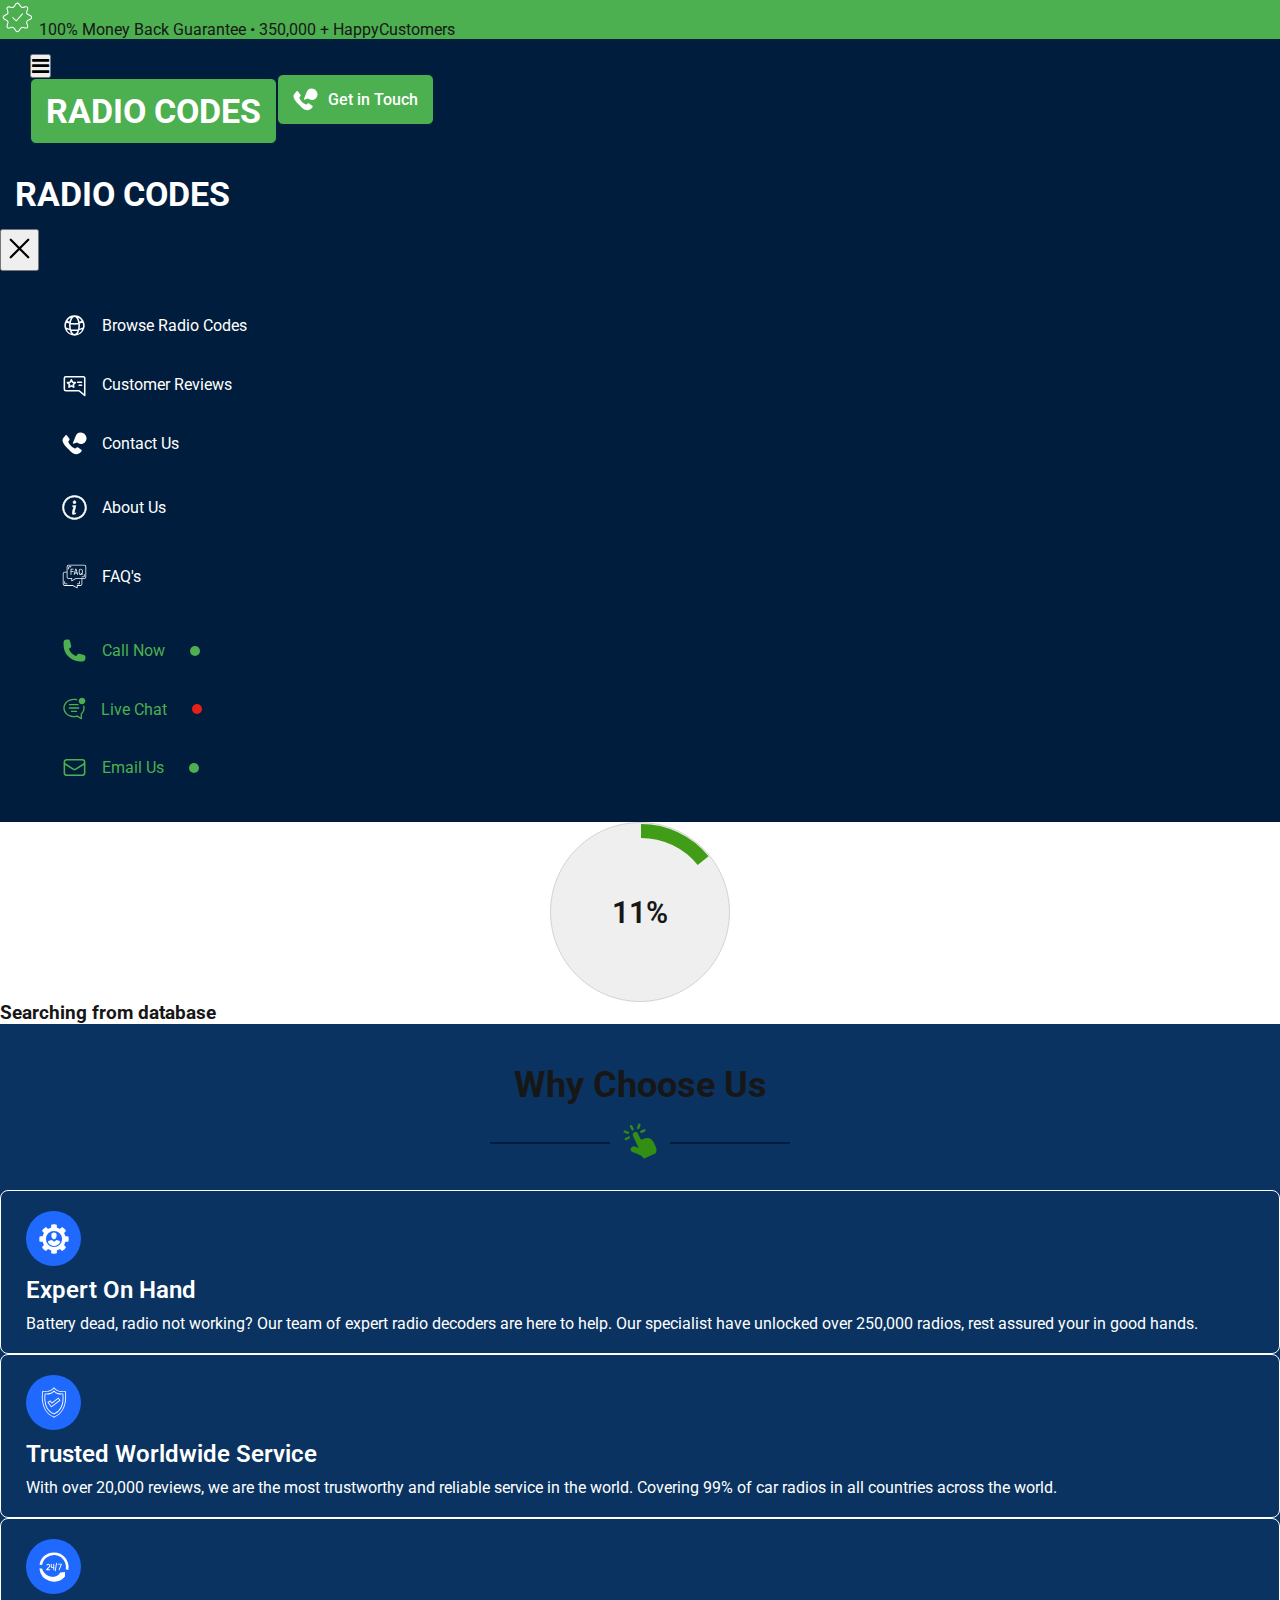
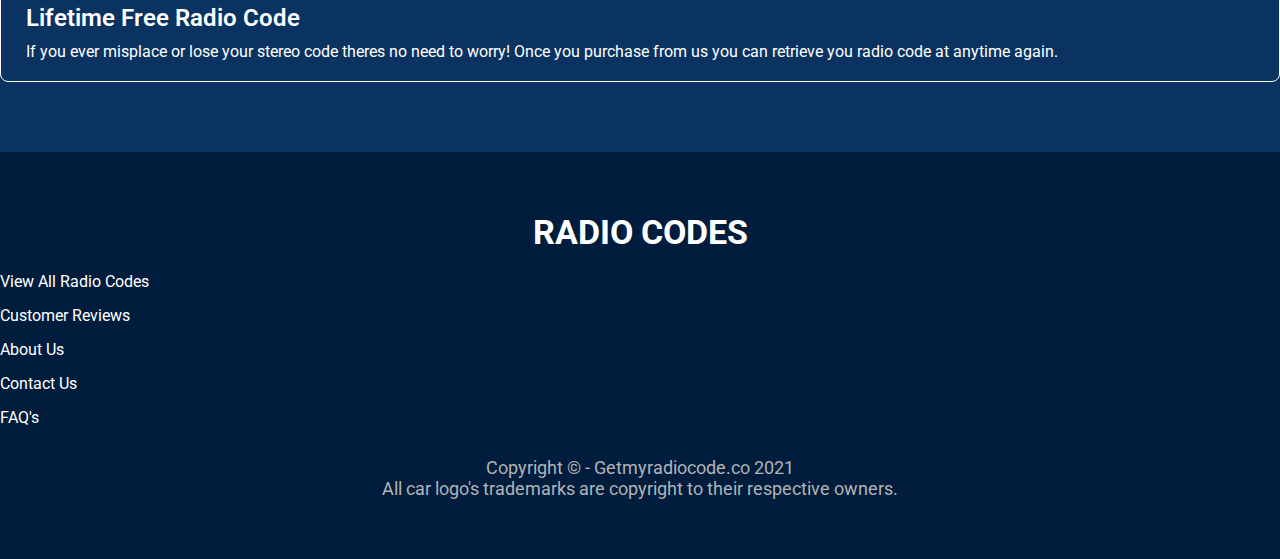
<file: lodder.html>
<!DOCTYPE html>
<html lang="en">

<head>
   <meta charset="UTF-8" />
   <meta name="viewport" content="width=device-width, initial-scale=1.0" />
   <!-- bootstrap link -->
   <link href="https://cdn.jsdelivr.net/npm/bootstrap@5.1.3/dist/css/bootstrap.min.css" rel="stylesheet"
      integrity="sha384-1BmE4kWBq78iYhFldvKuhfTAU6auU8tT94WrHftjDbrCEXSU1oBoqyl2QvZ6jIW3" crossorigin="anonymous" />
   <!-- font awesome -->
   <link rel="stylesheet" href="https://cdnjs.cloudflare.com/ajax/libs/font-awesome/4.7.0/css/font-awesome.min.css" />
   <link rel="stylesheet" href="https://unpkg.com/aos@next/dist/aos.css" />
   <!--  coustom css -->
   <link rel="stylesheet" href="./style.css" />
   <title>contact-information</title>
</head>

<body>
   <main>
      <header class="main-header">
         <div class="top-nav d-flex justify-content-center align-items-center py-2 text-white">
            <span class="d-flex align-items-center gap-2 span-wrapper">
               <span class="icon">
                  <svg version="1.1" id="Layer_1" width="35" xmlns="http://www.w3.org/2000/svg"
                     xmlns:xlink="http://www.w3.org/1999/xlink" x="0px" y="0px" viewBox="0 0 100.5 100.5"
                     style="enable-background: new 0 0 100.5 100.5" xml:space="preserve">
                     <path d="M63.431,39.021l-16.88,18.908l-8.566-8.565c-0.586-0.586-1.535-0.586-2.121,0s-0.586,1.535,0,2.121l9.688,9.688
                                c0.281,0.282,0.663,0.439,1.061,0.439c0.014,0,0.028,0,0.042-0.001c0.413-0.012,0.802-0.192,1.077-0.5L65.67,41.019
                                c0.552-0.618,0.498-1.566-0.12-2.118C64.93,38.35,63.984,38.404,63.431,39.021z"
                        id="id_103" style="fill: rgb(255, 255, 255)"></path>
                     <path
                        d="M92.075,50c0.028-0.114,0.047-0.232,0.047-0.355c0-3.998-4.147-6.064-7.807-7.888c-2.598-1.294-5.283-2.633-5.998-4.32
                                c-0.728-1.722,0.3-4.528,1.292-7.243c1.384-3.783,2.814-7.694,0.175-10.331c-2.588-2.588-6.372-1.712-10.033-0.861
                                c-2.562,0.594-5.213,1.207-6.978,0.461c-1.723-0.729-3.155-2.989-4.54-5.177C56.224,11.117,53.949,7.524,50,7.524
                                c-3.956,0-6.188,3.671-8.156,6.911c-1.366,2.249-2.779,4.573-4.5,5.301c-1.759,0.745-4.438,0.07-7.028-0.581
                                c-3.69-0.926-7.505-1.888-10.099,0.709c-2.621,2.62-1.351,6.551-0.121,10.354c0.878,2.713,1.785,5.519,1.051,7.256
                                c-0.716,1.694-3.282,3.021-5.765,4.305c-3.517,1.818-7.504,3.879-7.504,7.868c0,0.124,0.02,0.243,0.048,0.358
                                c-0.028,0.114-0.047,0.232-0.047,0.355c0,3.989,3.987,6.05,7.505,7.868c2.481,1.283,5.048,2.61,5.764,4.304
                                c0.734,1.737-0.173,4.543-1.051,7.257c-1.229,3.802-2.5,7.732,0.12,10.353c2.596,2.597,6.411,1.638,10.1,0.709
                                c2.591-0.65,5.271-1.323,7.029-0.579c1.72,0.727,3.133,3.051,4.499,5.299c1.969,3.239,4.2,6.91,8.156,6.91
                                c3.949,0,6.225-3.593,8.233-6.762c1.386-2.188,2.818-4.448,4.538-5.177c1.772-0.748,4.418-0.134,6.979,0.461
                                c3.659,0.849,7.445,1.729,10.031-0.86c2.642-2.638,1.211-6.55-0.173-10.332c-0.993-2.715-2.02-5.521-1.293-7.241
                                c0.716-1.688,3.401-3.027,5.999-4.321c3.659-1.823,7.807-3.89,7.807-7.888C92.123,50.234,92.103,50.115,92.075,50z M82.978,55.56
                                c-3.085,1.537-6.275,3.127-7.424,5.838c-1.187,2.81,0.046,6.181,1.238,9.44c1.108,3.031,2.156,5.896,0.869,7.18
                                c-1.409,1.412-4.239,0.755-7.232,0.061c-3.028-0.702-6.159-1.429-8.825-0.302c-2.585,1.094-4.272,3.758-5.904,6.334
                                c-1.749,2.76-3.401,5.367-5.699,5.367c-2.269,0-3.883-2.656-5.593-5.468c-1.613-2.655-3.282-5.401-5.894-6.504
                                c-2.685-1.138-5.858-0.34-8.93,0.433c-3.01,0.755-5.853,1.473-7.246,0.079c-1.323-1.322-0.383-4.23,0.612-7.309
                                c1.047-3.235,2.128-6.581,0.96-9.348c-1.138-2.692-4.194-4.272-7.149-5.801c-3.025-1.563-5.883-3.04-5.883-5.203
                                c0-0.124-0.02-0.243-0.048-0.359c0.028-0.114,0.047-0.232,0.047-0.355c0-2.163,2.857-3.64,5.882-5.203
                                c2.956-1.528,6.013-3.108,7.15-5.802c1.168-2.766,0.087-6.111-0.96-9.347c-0.995-3.079-1.936-5.987-0.611-7.31
                                c1.39-1.393,4.233-0.677,7.245,0.08c3.07,0.771,6.243,1.572,8.929,0.434c2.612-1.104,4.281-3.85,5.896-6.505
                                c1.709-2.813,3.323-5.469,5.592-5.469c2.298,0,3.95,2.607,5.698,5.368c1.633,2.576,3.32,5.24,5.906,6.335
                                c2.666,1.127,5.797,0.4,8.825-0.303c2.993-0.694,5.822-1.351,7.233,0.062c1.285,1.283,0.237,4.147-0.871,7.179
                                c-1.192,3.26-2.425,6.631-1.237,9.442c1.147,2.71,4.338,4.3,7.423,5.837c3.16,1.574,6.145,3.062,6.145,5.202
                                c0,0.124,0.02,0.243,0.048,0.358c-0.028,0.114-0.047,0.232-0.047,0.355C89.123,52.499,86.138,53.986,82.978,55.56z"
                        id="id_104" style="fill: rgb(255, 255, 255)"></path>
                  </svg>
               </span>
               100% Money Back Guarantee • 350,000 + HappyCustomers
            </span>
         </div>
         <nav>
            <div class="d-flex justify-content-between align-items-center main-nav">
               <div class="d-flex align-items-center gap-3 logo-wrapper">
                  <button class="btn bg-transparent text-white text" type="button" data-bs-toggle="offcanvas"
                     data-bs-target="#offcanvasScrolling" aria-controls="offcanvasScrolling">
                     <i class="fa fa-bars"></i>
                  </button>
                  <div class="logo">
                     <a href="./index.html" class="bg-transparent">
                        Radio Codes

                     </a>
                  </div>
               </div>
               <div class="lg-contact">
                  <a href="./contact-us.html" class="contact-btn">
                     <svg id="Layer_1" data-name="Layer 1" xmlns="http://www.w3.org/2000/svg" width="25"
                        viewBox="0 0 128 128">
                        <defs>
                           <style>
                              .cls-1 {
                                 fill: #2d3e50;
                              }

                              .cls-2 {
                                 fill: #1d75b8;
                              }
                           </style>
                        </defs>
                        <title>v</title>
                        <path class="cls-1"
                           d="M82.87289,83.9591a7.82414,7.82414,0,0,0-8.31.60211l-5.9872,4.68343a2.81182,2.81182,0,0,1-2.86731.35916Q63.72666,88.73,61.73281,87.679A57.39135,57.39135,0,0,1,46.83248,76.91515,74.08485,74.08485,0,0,1,34.254,60.20019q-1.04644-1.99081-1.9248-3.97554a2.81184,2.81184,0,0,1,.35918-2.86729l4.68343-5.9872a7.8242,7.8242,0,0,0,.60211-8.31006C37.7677,38.67246,27.144,24.48971,26.876,24.20514a7.82078,7.82078,0,0,0-11.95573.763s-7.32853,9.01939-7.33265,9.02352c-13.50226,16.08807,2.74665,35.84248,13.791,47.8312,1.497,1.62489,5.36958,5.55928,9.27094,9.46065s7.83578,7.77393,9.46067,9.271c11.98874,11.0443,31.74313,27.29323,47.83535,13.791,0-.00413,9.01939-7.33265,9.01939-7.33265a7.81376,7.81376,0,0,0,.76294-11.9516C97.4433,94.78894,83.26055,84.1653,82.87289,83.9591Z"
                           id="id_101" style="fill: rgb(255, 255, 255)"></path>
                        <path class="cls-2"
                           d="M103.111,9.31258A29.12266,29.12266,0,0,0,69.07073,27.80742c-.42416,1.18556-10.32332,26.55007-13.58661,34.9089a1.4544,1.4544,0,0,0,1.71823,1.937l20.06772-5.16712A29.08257,29.08257,0,1,0,103.111,9.31258Z"
                           id="id_102" style="fill: rgb(255, 255, 255)"></path>
                     </svg>
                     Get in Touch
                  </a>
               </div>
               <div class="sm-contact">
                  <a href="#" class="contact-btn">
                     <svg id="Layer_1" data-name="Layer 1" xmlns="http://www.w3.org/2000/svg" width="25"
                        viewBox="0 0 128 128">
                        <defs>
                           <style>
                              .cls-1 {
                                 fill: #2d3e50;
                              }

                              .cls-2 {
                                 fill: #1d75b8;
                              }
                           </style>
                        </defs>
                        <title>v</title>
                        <path class="cls-1"
                           d="M82.87289,83.9591a7.82414,7.82414,0,0,0-8.31.60211l-5.9872,4.68343a2.81182,2.81182,0,0,1-2.86731.35916Q63.72666,88.73,61.73281,87.679A57.39135,57.39135,0,0,1,46.83248,76.91515,74.08485,74.08485,0,0,1,34.254,60.20019q-1.04644-1.99081-1.9248-3.97554a2.81184,2.81184,0,0,1,.35918-2.86729l4.68343-5.9872a7.8242,7.8242,0,0,0,.60211-8.31006C37.7677,38.67246,27.144,24.48971,26.876,24.20514a7.82078,7.82078,0,0,0-11.95573.763s-7.32853,9.01939-7.33265,9.02352c-13.50226,16.08807,2.74665,35.84248,13.791,47.8312,1.497,1.62489,5.36958,5.55928,9.27094,9.46065s7.83578,7.77393,9.46067,9.271c11.98874,11.0443,31.74313,27.29323,47.83535,13.791,0-.00413,9.01939-7.33265,9.01939-7.33265a7.81376,7.81376,0,0,0,.76294-11.9516C97.4433,94.78894,83.26055,84.1653,82.87289,83.9591Z"
                           id="id_101" style="fill: rgb(255, 255, 255)"></path>
                        <path class="cls-2"
                           d="M103.111,9.31258A29.12266,29.12266,0,0,0,69.07073,27.80742c-.42416,1.18556-10.32332,26.55007-13.58661,34.9089a1.4544,1.4544,0,0,0,1.71823,1.937l20.06772-5.16712A29.08257,29.08257,0,1,0,103.111,9.31258Z"
                           id="id_102" style="fill: rgb(255, 255, 255)"></path>
                     </svg>
                     Get in Touch
                  </a>
               </div>
            </div>

            <div class="offcanvas offcanvas-start" data-bs-scroll="true" data-bs-backdrop="false" tabindex="-1"
               id="offcanvasScrolling" aria-labelledby="offcanvasScrollingLabel">
               <div class="offcanvas-header">
                  <div class="offcanvas-logo">
                     <div class="logo">
                        <a href="./index.html" class="bg-transparent">
                           Radio Codes

                        </a>
                     </div>
                  </div>
                  <button type="button" class="text-white border-0 bg-transparent" data-bs-dismiss="offcanvas"
                     aria-label="Close">
                     <svg xmlns="http://www.w3.org/2000/svg" width="35" fill="none" viewBox="0 0 24 24"
                        stroke-width="1.5" stroke="currentColor" class="w-6 h-6">
                        <path stroke-linecap="round" stroke-linejoin="round" d="M6 18 18 6M6 6l12 12" />
                     </svg>
                  </button>
               </div>
               <div class="offcanvas-body">
                  <div>
                     <ul class="offcanvas-link">
                        <li>
                           <a href="./browse-redio-code.html" title="View All Radio Codes" class="">
                              <svg xmlns="http://www.w3.org/2000/svg" fill="none" viewBox="0 0 24 24" stroke-width="1.5"
                                 stroke="currentColor" class="w-6 h-6" width="25">
                                 <path stroke-linecap="round" stroke-linejoin="round"
                                    d="M12 21a9.004 9.004 0 0 0 8.716-6.747M12 21a9.004 9.004 0 0 1-8.716-6.747M12 21c2.485 0 4.5-4.03 4.5-9S14.485 3 12 3m0 18c-2.485 0-4.5-4.03-4.5-9S9.515 3 12 3m0 0a8.997 8.997 0 0 1 7.843 4.582M12 3a8.997 8.997 0 0 0-7.843 4.582m15.686 0A11.953 11.953 0 0 1 12 10.5c-2.998 0-5.74-1.1-7.843-2.918m15.686 0A8.959 8.959 0 0 1 21 12c0 .778-.099 1.533-.284 2.253m0 0A17.919 17.919 0 0 1 12 16.5c-3.162 0-6.133-.815-8.716-2.247m0 0A9.015 9.015 0 0 1 3 12c0-1.605.42-3.113 1.157-4.418" />
                              </svg>
                              Browse Radio Codes
                           </a>
                        </li>
                        <li>
                           <a href="./index.html#Reviews" title="Customer Reviews">
                              <svg version="1.1" id="Icons" xmlns="http://www.w3.org/2000/svg" width="25"
                                 xmlns:xlink="http://www.w3.org/1999/xlink" x="0px" y="0px" viewBox="0 0 32 32"
                                 style="enable-background: new 0 0 32 32" xml:space="preserve">
                                 <style type="text/css">
                                    .st0 {
                                       fill: none;
                                       stroke: #000000;
                                       stroke-width: 2;
                                       stroke-linecap: round;
                                       stroke-linejoin: round;
                                       stroke-miterlimit: 10;
                                    }
                                 </style>
                                 <path class="st0"
                                    d="M3,8v14c0,1.1,0.9,2,2,2h16.8l7.3,6v-6V8c0-1.1-0.9-2-2-2H5C3.9,6,3,6.9,3,8z"
                                    id="id_101" style="stroke: rgb(255, 255, 255)"></path>
                                 <polygon class="st0"
                                    points="12,9.9 13.5,13.1 17,13.6 14.5,16 15.1,19.4 12,17.8 8.9,19.4 9.5,16 7,13.6 10.5,13.1 "
                                    id="id_102" style="stroke: rgb(255, 255, 255)"></polygon>
                                 <line class="st0" x1="20" y1="13" x2="25" y2="13" id="id_103"
                                    style="stroke: rgb(255, 255, 255)"></line>
                                 <line class="st0" x1="22" y1="17" x2="25" y2="17" id="id_104"
                                    style="stroke: rgb(255, 255, 255)"></line>
                              </svg>
                              Customer Reviews
                           </a>
                        </li>
                        <li>
                           <a href="./contact-us.html" title="Contact Us" class="">
                              <svg id="Layer_1" data-name="Layer 1" xmlns="http://www.w3.org/2000/svg" width="25"
                                 viewBox="0 0 128 128">
                                 <defs>
                                    <style>
                                       .cls-1 {
                                          fill: #2d3e50;
                                       }

                                       .cls-2 {
                                          fill: #1d75b8;
                                       }
                                    </style>
                                 </defs>
                                 <title>v</title>
                                 <path class="cls-1"
                                    d="M82.87289,83.9591a7.82414,7.82414,0,0,0-8.31.60211l-5.9872,4.68343a2.81182,2.81182,0,0,1-2.86731.35916Q63.72666,88.73,61.73281,87.679A57.39135,57.39135,0,0,1,46.83248,76.91515,74.08485,74.08485,0,0,1,34.254,60.20019q-1.04644-1.99081-1.9248-3.97554a2.81184,2.81184,0,0,1,.35918-2.86729l4.68343-5.9872a7.8242,7.8242,0,0,0,.60211-8.31006C37.7677,38.67246,27.144,24.48971,26.876,24.20514a7.82078,7.82078,0,0,0-11.95573.763s-7.32853,9.01939-7.33265,9.02352c-13.50226,16.08807,2.74665,35.84248,13.791,47.8312,1.497,1.62489,5.36958,5.55928,9.27094,9.46065s7.83578,7.77393,9.46067,9.271c11.98874,11.0443,31.74313,27.29323,47.83535,13.791,0-.00413,9.01939-7.33265,9.01939-7.33265a7.81376,7.81376,0,0,0,.76294-11.9516C97.4433,94.78894,83.26055,84.1653,82.87289,83.9591Z"
                                    id="id_101" style="fill: rgb(255, 255, 255)"></path>
                                 <path class="cls-2"
                                    d="M103.111,9.31258A29.12266,29.12266,0,0,0,69.07073,27.80742c-.42416,1.18556-10.32332,26.55007-13.58661,34.9089a1.4544,1.4544,0,0,0,1.71823,1.937l20.06772-5.16712A29.08257,29.08257,0,1,0,103.111,9.31258Z"
                                    id="id_102" style="fill: rgb(255, 255, 255)"></path>
                              </svg>
                              Contact Us
                           </a>
                        </li>
                        <li>
                           <a href="./index.html#About" title="About Us">
                              <svg width="25" height="35" viewBox="0 0 52 52" fill="none"
                                 xmlns="http://www.w3.org/2000/svg">
                                 <path
                                    d="M26 47.875C13.9188 47.875 4.125 38.0812 4.125 26C4.125 13.9188 13.9188 4.125 26 4.125C38.0812 4.125 47.875 13.9188 47.875 26C47.875 38.0812 38.0812 47.875 26 47.875ZM26 51C39.8071 51 51 39.8071 51 26C51 12.1929 39.8071 1 26 1C12.1929 1 1 12.1929 1 26C1 39.8071 12.1929 51 26 51Z"
                                    fill="#ffffff" id="id_101"></path>
                                 <path
                                    d="M28.9084 21.5872L21.749 22.4844L21.4927 23.6746L22.9026 23.9309C23.8181 24.1506 24.0012 24.4802 23.7998 25.3958L21.4927 36.2356C20.8884 39.0371 21.8223 40.3555 24.0195 40.3555C25.7224 40.3555 27.7 39.5681 28.5972 38.4878L28.8718 37.1877C28.2493 37.7371 27.3337 37.9568 26.7295 37.9568C25.8689 37.9568 25.5576 37.3525 25.7773 36.2905L28.9084 21.5872Z"
                                    fill="#ffffff" id="id_102"></path>
                                 <path
                                    d="M29.125 15.0625C29.125 16.7884 27.7259 18.1875 26 18.1875C24.2741 18.1875 22.875 16.7884 22.875 15.0625C22.875 13.3366 24.2741 11.9375 26 11.9375C27.7259 11.9375 29.125 13.3366 29.125 15.0625Z"
                                    fill="#ffffff" id="id_103"></path>
                                 <path
                                    d="M28.9084 21.5872L29.3975 21.6913L29.5439 21.0036L28.8463 21.091L28.9084 21.5872ZM21.749 22.4844L21.6869 21.9883L21.3349 22.0324L21.2602 22.3791L21.749 22.4844ZM21.4927 23.6746L21.0039 23.5693L20.8952 24.0741L21.4032 24.1665L21.4927 23.6746ZM22.9026 23.9309L23.0193 23.4447L23.0057 23.4415L22.992 23.439L22.9026 23.9309ZM23.7998 25.3958L23.3115 25.2883L23.3108 25.2917L23.7998 25.3958ZM21.4927 36.2356L21.9814 36.341L21.9817 36.3397L21.4927 36.2356ZM28.5972 38.4878L28.9818 38.8072L29.0608 38.7121L29.0864 38.5911L28.5972 38.4878ZM28.8718 37.1877L29.361 37.2911L29.6731 35.8139L28.541 36.8128L28.8718 37.1877ZM25.7773 36.2905L25.2883 36.1864L25.2877 36.1892L25.7773 36.2905ZM47.375 26C47.375 37.8051 37.8051 47.375 26 47.375V48.375C38.3574 48.375 48.375 38.3574 48.375 26H47.375ZM26 4.625C37.8051 4.625 47.375 14.1949 47.375 26H48.375C48.375 13.6426 38.3574 3.625 26 3.625V4.625ZM4.625 26C4.625 14.1949 14.1949 4.625 26 4.625V3.625C13.6426 3.625 3.625 13.6426 3.625 26H4.625ZM26 47.375C14.1949 47.375 4.625 37.8051 4.625 26H3.625C3.625 38.3574 13.6426 48.375 26 48.375V47.375ZM50.5 26C50.5 39.531 39.531 50.5 26 50.5V51.5C40.0833 51.5 51.5 40.0833 51.5 26H50.5ZM26 1.5C39.531 1.5 50.5 12.469 50.5 26H51.5C51.5 11.9167 40.0833 0.5 26 0.5V1.5ZM1.5 26C1.5 12.469 12.469 1.5 26 1.5V0.5C11.9167 0.5 0.5 11.9167 0.5 26H1.5ZM26 50.5C12.469 50.5 1.5 39.531 1.5 26H0.5C0.5 40.0833 11.9167 51.5 26 51.5V50.5ZM28.8463 21.091L21.6869 21.9883L21.8112 22.9805L28.9706 22.0833L28.8463 21.091ZM21.2602 22.3791L21.0039 23.5693L21.9815 23.7798L22.2378 22.5897L21.2602 22.3791ZM21.4032 24.1665L22.8131 24.4228L22.992 23.439L21.5821 23.1826L21.4032 24.1665ZM22.7859 24.4171C23.2302 24.5237 23.3197 24.6237 23.3417 24.6603C23.3674 24.703 23.4107 24.8373 23.3115 25.2883L24.2881 25.5032C24.3903 25.0387 24.4428 24.5505 24.1984 24.1445C23.9504 23.7325 23.4905 23.5578 23.0193 23.4447L22.7859 24.4171ZM23.3108 25.2917L21.0036 36.1315L21.9817 36.3397L24.2889 25.4998L23.3108 25.2917ZM21.0039 36.1302C20.6922 37.5754 20.7449 38.7678 21.2837 39.6145C21.8431 40.4936 22.8274 40.8555 24.0195 40.8555V39.8555C23.0144 39.8555 22.4332 39.5582 22.1274 39.0777C21.801 38.5648 21.6889 37.6973 21.9814 36.341L21.0039 36.1302ZM24.0195 40.8555C24.9428 40.8555 25.9265 40.6432 26.7982 40.2902C27.6646 39.9393 28.4633 39.4316 28.9818 38.8072L28.2125 38.1683C27.8338 38.6243 27.1951 39.0505 26.4228 39.3633C25.6556 39.674 24.7991 39.8555 24.0195 39.8555V40.8555ZM29.0864 38.5911L29.361 37.2911L28.3826 37.0844L28.108 38.3844L29.0864 38.5911ZM28.541 36.8128C28.0342 37.26 27.2489 37.4568 26.7295 37.4568V38.4568C27.4186 38.4568 28.4644 38.2141 29.2026 37.5627L28.541 36.8128ZM26.7295 37.4568C26.4245 37.4568 26.3306 37.3604 26.2852 37.2788C26.2142 37.1512 26.166 36.8799 26.267 36.3918L25.2877 36.1892C25.169 36.7631 25.1665 37.325 25.4114 37.765C25.6818 38.2511 26.1739 38.4568 26.7295 38.4568V37.4568ZM26.2664 36.3947L29.3975 21.6913L28.4194 21.483L25.2883 36.1864L26.2664 36.3947ZM28.625 15.0625C28.625 16.5122 27.4497 17.6875 26 17.6875V18.6875C28.002 18.6875 29.625 17.0645 29.625 15.0625H28.625ZM26 17.6875C24.5503 17.6875 23.375 16.5122 23.375 15.0625H22.375C22.375 17.0645 23.998 18.6875 26 18.6875V17.6875ZM23.375 15.0625C23.375 13.6128 24.5503 12.4375 26 12.4375V11.4375C23.998 11.4375 22.375 13.0605 22.375 15.0625H23.375ZM26 12.4375C27.4497 12.4375 28.625 13.6128 28.625 15.0625H29.625C29.625 13.0605 28.002 11.4375 26 11.4375V12.4375Z"
                                    fill="#fcfcfc" id="id_104"></path>
                              </svg>
                              About Us
                           </a>
                        </li>
                        <li>
                           <a href="./faq.html" title="FAQ's" class="">
                              <svg width="25" height="35" viewBox="0 0 64 64" fill="none"
                                 xmlns="http://www.w3.org/2000/svg">
                                 <path
                                    d="M57 2H17C15.6739 2 14.4021 2.52678 13.4645 3.46447C12.5268 4.40215 12 5.67392 12 7V20H7C5.67392 20 4.40215 20.5268 3.46447 21.4645C2.52678 22.4021 2 23.6739 2 25V51C2 52.3261 2.52678 53.5979 3.46447 54.5355C4.40215 55.4732 5.67392 56 7 56H27.75L38.52 61.88C38.6728 61.962 38.8442 62.0033 39.0176 61.9998C39.191 61.9963 39.3606 61.9481 39.51 61.86C39.6585 61.7706 39.7815 61.6446 39.8673 61.494C39.9531 61.3434 39.9988 61.1733 40 61V56H47C48.3261 56 49.5979 55.4732 50.5355 54.5355C51.4732 53.5979 52 52.3261 52 51V38H57C58.3261 38 59.5979 37.4732 60.5355 36.5355C61.4732 35.5979 62 34.3261 62 33V7C62 5.67392 61.4732 4.40215 60.5355 3.46447C59.5979 2.52678 58.3261 2 57 2V2ZM50 51C49.9976 51.7949 49.6808 52.5566 49.1187 53.1187C48.5566 53.6808 47.7949 53.9976 47 54H39C38.7348 54 38.4804 54.1054 38.2929 54.2929C38.1054 54.4804 38 54.7348 38 55V59.32L28.48 54.12C28.3326 54.0404 28.1675 53.9992 28 54H7C6.20508 53.9976 5.4434 53.6808 4.8813 53.1187C4.31921 52.5566 4.00237 51.7949 4 51V25C4.00237 24.2051 4.31921 23.4434 4.8813 22.8813C5.4434 22.3192 6.20508 22.0024 7 22H12V33C12 34.3261 12.5268 35.5979 13.4645 36.5355C14.4021 37.4732 15.6739 38 17 38H24V43C24.0012 43.1733 24.0469 43.3434 24.1327 43.494C24.2185 43.6446 24.3415 43.7706 24.49 43.86C24.6394 43.9481 24.809 43.9963 24.9824 43.9998C25.1558 44.0033 25.3272 43.962 25.48 43.88L36.25 38H50V51ZM60 33C59.9976 33.7949 59.6808 34.5566 59.1187 35.1187C58.5566 35.6808 57.7949 35.9976 57 36H36C35.8325 35.9992 35.6674 36.0404 35.52 36.12L26 41.32V37C26 36.7348 25.8946 36.4804 25.7071 36.2929C25.5196 36.1054 25.2652 36 25 36H17C16.2051 35.9976 15.4434 35.6808 14.8813 35.1187C14.3192 34.5566 14.0024 33.7949 14 33V7C14.0024 6.20508 14.3192 5.4434 14.8813 4.8813C15.4434 4.31921 16.2051 4.00237 17 4H57C57.7949 4.00237 58.5566 4.31921 59.1187 4.8813C59.6808 5.4434 59.9976 6.20508 60 7V33Z"
                                    fill="#fafafa" id="id_101"></path>
                                 <path
                                    d="M24 7C24 6.73478 23.8946 6.48043 23.7071 6.29289C23.5196 6.10536 23.2652 6 23 6H19C18.2044 6 17.4413 6.31607 16.8787 6.87868C16.3161 7.44129 16 8.20435 16 9V13C16 13.2652 16.1054 13.5196 16.2929 13.7071C16.4804 13.8946 16.7348 14 17 14C17.2652 14 17.5196 13.8946 17.7071 13.7071C17.8946 13.5196 18 13.2652 18 13V9C18 8.73478 18.1054 8.48043 18.2929 8.29289C18.4804 8.10536 18.7348 8 19 8H23C23.2652 8 23.5196 7.89464 23.7071 7.70711C23.8946 7.51957 24 7.26522 24 7Z"
                                    fill="#ffffff" id="id_102"></path>
                                 <path
                                    d="M57 26C56.7348 26 56.4804 26.1054 56.2929 26.2929C56.1054 26.4804 56 26.7348 56 27V31C56 31.2652 55.8946 31.5196 55.7071 31.7071C55.5196 31.8946 55.2652 32 55 32H51C50.7348 32 50.4804 32.1054 50.2929 32.2929C50.1054 32.4804 50 32.7348 50 33C50 33.2652 50.1054 33.5196 50.2929 33.7071C50.4804 33.8946 50.7348 34 51 34H55C55.7956 34 56.5587 33.6839 57.1213 33.1213C57.6839 32.5587 58 31.7956 58 31V27C58 26.7348 57.8946 26.4804 57.7071 26.2929C57.5196 26.1054 57.2652 26 57 26Z"
                                    fill="#ffffff" id="id_103"></path>
                                 <path
                                    d="M13 50H9C8.73478 50 8.48043 49.8946 8.29289 49.7071C8.10536 49.5196 8 49.2652 8 49V45C8 44.7348 7.89464 44.4804 7.70711 44.2929C7.51957 44.1054 7.26522 44 7 44C6.73478 44 6.48043 44.1054 6.29289 44.2929C6.10536 44.4804 6 44.7348 6 45V49C6 49.7956 6.31607 50.5587 6.87868 51.1213C7.44129 51.6839 8.20435 52 9 52H13C13.2652 52 13.5196 51.8946 13.7071 51.7071C13.8946 51.5196 14 51.2652 14 51C14 50.7348 13.8946 50.4804 13.7071 50.2929C13.5196 50.1054 13.2652 50 13 50Z"
                                    fill="#ffffff" id="id_104"></path>
                                 <path
                                    d="M39 52H43C43.7956 52 44.5587 51.6839 45.1213 51.1213C45.6839 50.5587 46 49.7956 46 49V45C46 44.7348 45.8946 44.4804 45.7071 44.2929C45.5196 44.1054 45.2652 44 45 44C44.7348 44 44.4804 44.1054 44.2929 44.2929C44.1054 44.4804 44 44.7348 44 45V49C44 49.2652 43.8946 49.5196 43.7071 49.7071C43.5196 49.8946 43.2652 50 43 50H39C38.7348 50 38.4804 50.1054 38.2929 50.2929C38.1054 50.4804 38 50.7348 38 51C38 51.2652 38.1054 51.5196 38.2929 51.7071C38.4804 51.8946 38.7348 52 39 52Z"
                                    fill="#ffffff" id="id_105"></path>
                                 <path
                                    d="M29 14C29.2652 14 29.5196 13.8946 29.7071 13.7071C29.8946 13.5196 30 13.2652 30 13C30 12.7348 29.8946 12.4804 29.7071 12.2929C29.5196 12.1054 29.2652 12 29 12H23C22.7348 12 22.4804 12.1054 22.2929 12.2929C22.1054 12.4804 22 12.7348 22 13V27C22 27.2652 22.1054 27.5196 22.2929 27.7071C22.4804 27.8946 22.7348 28 23 28C23.2652 28 23.5196 27.8946 23.7071 27.7071C23.8946 27.5196 24 27.2652 24 27V19.989L29 20C29.2652 20 29.5196 19.8946 29.7071 19.7071C29.8946 19.5196 30 19.2652 30 19C30 18.7348 29.8946 18.4804 29.7071 18.2929C29.5196 18.1054 29.2652 18 29 18L24 17.988V14H29Z"
                                    fill="#fafafa" id="id_106"></path>
                                 <path
                                    d="M36.961 12.725C36.9013 12.5162 36.7752 12.3325 36.6018 12.2017C36.4284 12.0709 36.2172 12.0001 36 12H35C34.7828 12.0001 34.5716 12.0709 34.3982 12.2017C34.2248 12.3325 34.0987 12.5162 34.039 12.725L30.039 26.725C29.9985 26.8525 29.9839 26.9868 29.9962 27.12C30.0085 27.2532 30.0474 27.3826 30.1106 27.5005C30.1738 27.6185 30.26 27.7225 30.3642 27.8065C30.4683 27.8905 30.5882 27.9527 30.7169 27.9895C30.8455 28.0263 30.9802 28.0369 31.113 28.0207C31.2458 28.0046 31.374 27.9619 31.49 27.8953C31.606 27.8286 31.7075 27.7394 31.7884 27.6329C31.8693 27.5263 31.928 27.4046 31.961 27.275L32.9 24H38.1L39.036 27.275C39.0959 27.4843 39.2224 27.6684 39.3964 27.7992C39.5704 27.9301 39.7823 28.0006 40 28C40.0931 28.0002 40.1857 27.987 40.275 27.961C40.5298 27.888 40.7452 27.7168 40.8738 27.485C41.0025 27.2532 41.0338 26.9799 40.961 26.725L36.961 12.725ZM33.469 22L35.5 14.89L37.531 22H33.469Z"
                                    fill="#ffffff" id="id_107"></path>
                                 <path
                                    d="M51.293 27.707C51.4816 27.8892 51.7342 27.99 51.9964 27.9877C52.2586 27.9854 52.5094 27.8802 52.6948 27.6948C52.8802 27.5094 52.9854 27.2586 52.9877 26.9964C52.99 26.7342 52.8892 26.4816 52.707 26.293L52.167 25.753C52.71 24.9375 52.9998 23.9797 53 23V17C53 15.6739 52.4732 14.4021 51.5355 13.4645C50.5979 12.5268 49.3261 12 48 12C46.6739 12 45.4022 12.5268 44.4645 13.4645C43.5268 14.4021 43 15.6739 43 17V23C42.9986 23.9034 43.2423 24.7903 43.7052 25.5661C44.1681 26.3419 44.8329 26.9775 45.6287 27.4052C46.4244 27.8329 47.3213 28.0366 48.2238 27.9947C49.1262 27.9527 50.0004 27.6667 50.753 27.167L51.293 27.707ZM48 26C47.2044 26 46.4413 25.6839 45.8787 25.1213C45.3161 24.5587 45 23.7956 45 23V17C45 16.2044 45.3161 15.4413 45.8787 14.8787C46.4413 14.3161 47.2044 14 48 14C48.7957 14 49.5587 14.3161 50.1213 14.8787C50.6839 15.4413 51 16.2044 51 17V23C50.9983 23.4455 50.8957 23.8848 50.7 24.285L49.708 23.293C49.5194 23.1108 49.2668 23.01 49.0046 23.0123C48.7424 23.0146 48.4916 23.1198 48.3062 23.3052C48.1208 23.4906 48.0156 23.7414 48.0133 24.0036C48.0111 24.2658 48.1118 24.5184 48.294 24.707L49.286 25.699C48.8856 25.8952 48.4459 25.9981 48 26V26Z"
                                    fill="#ffffff" id="id_108"></path>
                              </svg>
                              FAQ's
                           </a>
                        </li>
                     </ul>
                  </div>
                  <div class="mt-4">
                     <ul class="offcanvas-link-2">
                        <li>
                           <a href="tel:+447707520420" title="Call Now" class="sidebar-bottom-item">
                              <svg width="25" xmlns="http://www.w3.org/2000/svg" viewBox="0 0 24 24" fill="currentColor"
                                 class="w-6 h-6">
                                 <path fill-rule="evenodd"
                                    d="M1.5 4.5a3 3 0 0 1 3-3h1.372c.86 0 1.61.586 1.819 1.42l1.105 4.423a1.875 1.875 0 0 1-.694 1.955l-1.293.97c-.135.101-.164.249-.126.352a11.285 11.285 0 0 0 6.697 6.697c.103.038.25.009.352-.126l.97-1.293a1.875 1.875 0 0 1 1.955-.694l4.423 1.105c.834.209 1.42.959 1.42 1.82V19.5a3 3 0 0 1-3 3h-2.25C8.552 22.5 1.5 15.448 1.5 6.75V4.5Z"
                                    clip-rule="evenodd" />
                              </svg>

                              Call Now
                              <small class="open pulse phone--pulse is-changeable-pulse"></small>
                           </a>
                        </li>
                        <li>
                           <a class="sidebar-bottom-item"
                              onclick="if (!window.__cfRLUnblockHandlers) return false; if (!window.__cfRLUnblockHandlers) return false; tidioChatApi.open()"
                              title="Live Chat" data-cf-modified-ed73284494a5a174b4a9093e-="">
                              <svg width="24" height="24" viewBox="0 0 24 24" fill="none"
                                 xmlns="http://www.w3.org/2000/svg">
                                 <path class="sidebar-icon"
                                    d="M22.2535 8.46002C21.8553 8.66286 21.4314 8.81087 20.9935 8.90002C21.2147 9.57824 21.3294 10.2867 21.3335 11C21.3183 12.0234 21.0906 13.0325 20.6648 13.9632C20.2391 14.8939 19.6245 15.726 18.8602 16.4067C18.7931 16.4688 18.7396 16.5441 18.7029 16.6278C18.6662 16.7116 18.6471 16.8019 18.6468 16.8934V20.4534L15.7268 18.5934C15.6454 18.5419 15.5537 18.5086 15.4582 18.496C15.3627 18.4833 15.2655 18.4915 15.1735 18.52C14.146 18.8391 13.0761 19.001 12.0002 19C6.8535 19 2.66683 15.4134 2.66683 11C2.66683 6.58669 6.8535 3.00002 12.0002 3.00002C13.0272 2.99989 14.0488 3.14809 15.0335 3.44002C15.0751 2.99741 15.176 2.56241 15.3335 2.14669C14.2505 1.83079 13.1283 1.6692 12.0002 1.66669C6.12016 1.66669 1.3335 5.85335 1.3335 11C1.3335 16.1467 6.12016 20.3334 12.0002 20.3334C13.1003 20.3321 14.195 20.1795 15.2535 19.88L18.9402 22.2267C19.0408 22.2913 19.157 22.3276 19.2765 22.3318C19.396 22.3361 19.5144 22.3081 19.6194 22.2508C19.7244 22.1936 19.812 22.1091 19.8731 22.0064C19.9343 21.9036 19.9666 21.7863 19.9668 21.6667V17.18C20.801 16.3798 21.4666 15.4208 21.9246 14.3595C22.3826 13.2981 22.6236 12.1559 22.6335 11C22.6408 10.1387 22.5126 9.28152 22.2535 8.46002Z"
                                    fill="currentColor"></path>
                                 <path class="sidebar-icon"
                                    d="M7.33317 10.3334C7.15636 10.3334 6.98679 10.4036 6.86177 10.5286C6.73674 10.6537 6.6665 10.8232 6.6665 11C6.6665 11.1769 6.73674 11.3464 6.86177 11.4714C6.98679 11.5965 7.15636 11.6667 7.33317 11.6667H16.6665C16.8433 11.6667 17.0129 11.5965 17.1379 11.4714C17.2629 11.3464 17.3332 11.1769 17.3332 11C17.3332 10.8232 17.2629 10.6537 17.1379 10.5286C17.0129 10.4036 16.8433 10.3334 16.6665 10.3334H7.33317Z"
                                    fill="currentColor"></path>
                                 <path class="sidebar-icon"
                                    d="M9.50016 13.6666C9.32335 13.6666 9.15378 13.7369 9.02876 13.8619C8.90373 13.9869 8.8335 14.1565 8.8335 14.3333C8.8335 14.5101 8.90373 14.6797 9.02876 14.8047C9.15378 14.9297 9.32335 15 9.50016 15H14.5002C14.677 15 14.8465 14.9297 14.9716 14.8047C15.0966 14.6797 15.1668 14.5101 15.1668 14.3333C15.1668 14.1565 15.0966 13.9869 14.9716 13.8619C14.8465 13.7369 14.677 13.6666 14.5002 13.6666H9.50016Z"
                                    fill="currentColor"></path>
                                 <path class="sidebar-icon"
                                    d="M6.85352 7.66667C6.85352 7.84348 6.92375 8.01305 7.04878 8.13807C7.1738 8.2631 7.34337 8.33333 7.52018 8.33333H16.4802C16.5912 8.33132 16.7 8.30161 16.7966 8.24689C16.8932 8.19217 16.9747 8.11418 17.0335 8.02C16.6415 7.73187 16.2934 7.38828 16.0002 7H7.52018C7.34337 7 7.1738 7.07024 7.04878 7.19526C6.92375 7.32029 6.85352 7.48986 6.85352 7.66667Z"
                                    fill="currentColor"></path>
                                 <path class="sidebar-icon"
                                    d="M19.9998 7.33335C21.8408 7.33335 23.3332 5.84097 23.3332 4.00002C23.3332 2.15907 21.8408 0.666687 19.9998 0.666687C18.1589 0.666687 16.6665 2.15907 16.6665 4.00002C16.6665 5.84097 18.1589 7.33335 19.9998 7.33335Z"
                                    fill="currentColor"></path>
                              </svg>

                              Live Chat
                              <small class="open pulse livechat--pulse is-changeable-pulse closed"></small>
                           </a>
                        </li>
                        <li>
                           <a class="sidebar-bottom-item" href="mailto:mike@getmyradiocode.co.uk" title="Email Us">
                              <svg xmlns="http://www.w3.org/2000/svg" width="25" fill="none" viewBox="0 0 24 24"
                                 stroke-width="1.5" stroke="currentColor" class="w-6 h-6">
                                 <path stroke-linecap="round" stroke-linejoin="round"
                                    d="M21.75 6.75v10.5a2.25 2.25 0 0 1-2.25 2.25h-15a2.25 2.25 0 0 1-2.25-2.25V6.75m19.5 0A2.25 2.25 0 0 0 19.5 4.5h-15a2.25 2.25 0 0 0-2.25 2.25m19.5 0v.243a2.25 2.25 0 0 1-1.07 1.916l-7.5 4.615a2.25 2.25 0 0 1-2.36 0L3.32 8.91a2.25 2.25 0 0 1-1.07-1.916V6.75" />
                              </svg>

                              Email Us
                              <small class="open pulse phone--pulse is-changeable-pulse"></small>
                           </a>
                        </li>
                     </ul>
                  </div>
               </div>
            </div>
         </nav>
      </header>

      <div class="loading">
         <div class="block my-4">
            <svg class="svg">
               <circle class="circle" cx="90" cy="90" r="80" id="circle" />
            </svg>
            <div id="progress-bar-container" class="progress-container">
               <div id="progress-bar"></div>
               <div id="progress-text">0% </div>
            </div>

         </div>

         <h3 class="text-center fw-bold">Searching from database</h3>

      </div>
      <section class="choose-section">
         <div class="container mx-auto">
            <div class="section-title">
               <h2>Why Choose Us </h2>
               <div class="divider">
                  <div class="divider-l"></div>
                  <div>
                     <svg width="40" viewBox="0 0 24 24" version="1.1" xmlns="http://www.w3.org/2000/svg"
                        xmlns:xlink="http://www.w3.org/1999/xlink" xml:space="preserve"
                        xmlns:serif="http://www.serif.com/"
                        style="fill-rule:evenodd;clip-rule:evenodd;stroke-linejoin:round;stroke-miterlimit:2;">
                        <g id="Icon">
                           <path
                              d="M21.189,19.574c0.809,-1.124 0.947,-2.598 0.362,-3.853c-0.407,-0.872 -0.896,-1.922 -1.37,-2.937c-0.492,-1.055 -1.382,-1.871 -2.475,-2.269c-1.094,-0.398 -2.301,-0.345 -3.355,0.147c-0.583,0.271 -0.991,0.462 -0.991,0.462c-0.503,0.113 -0.938,0.031 -1.156,-0.436c-0.387,-0.832 -1.003,-2.151 -1.48,-3.175c-0.185,-0.396 -0.519,-0.702 -0.929,-0.851c-0.41,-0.149 -0.862,-0.13 -1.258,0.055c-0.395,0.184 -0.701,0.518 -0.85,0.928c-0.15,0.41 -0.13,0.863 0.055,1.258c1.186,2.545 3.476,7.455 3.476,7.455c-0,0 -1.27,-0.525 -2.402,-0.992c-0.451,-0.186 -0.958,-0.18 -1.405,0.016c-0.446,0.197 -0.793,0.568 -0.96,1.026c-0,0.001 -0.001,0.002 -0.001,0.003c-0.331,0.909 0.131,1.915 1.036,2.256c1.546,0.583 3.631,1.368 3.631,1.368c1.67,0.608 2.105,0.813 2.734,2.008c0.266,0.41 0.794,0.562 1.238,0.355c1.873,-0.852 6.1,-2.824 6.1,-2.824Z"
                              style="fill-rule: nonzero; fill: rgb(51, 143, 20);" id="id_101"></path>
                           <path
                              d="M8.205,4.642c0.175,0.376 0.013,0.822 -0.362,0.997c-0.375,0.175 -0.822,0.013 -0.997,-0.363l-0.867,-1.86c-0.175,-0.375 -0.013,-0.822 0.362,-0.997c0.375,-0.175 0.822,-0.012 0.997,0.363l0.867,1.86Z"
                              id="id_102" style="fill: rgb(51, 143, 20);"></path>
                           <path
                              d="M11.6,4.445c-0.141,0.389 -0.572,0.59 -0.961,0.449c-0.389,-0.142 -0.59,-0.573 -0.448,-0.962l0.702,-1.929c0.141,-0.389 0.572,-0.589 0.961,-0.448c0.389,0.142 0.59,0.572 0.448,0.961l-0.702,1.929Z"
                              id="id_103" style="fill: rgb(48, 140, 23);"></path>
                           <path
                              d="M5.026,6.341c0.389,0.141 0.59,0.572 0.448,0.961c-0.141,0.389 -0.572,0.59 -0.961,0.448l-1.929,-0.702c-0.389,-0.141 -0.59,-0.572 -0.448,-0.961c0.141,-0.389 0.572,-0.59 0.961,-0.448l1.929,0.702Z"
                              id="id_104" style="fill: rgb(46, 133, 22);"></path>
                           <path
                              d="M5.006,9.27c0.375,-0.175 0.822,-0.012 0.997,0.363c0.175,0.375 0.012,0.822 -0.363,0.997l-1.86,0.867c-0.375,0.175 -0.822,0.013 -0.997,-0.362c-0.175,-0.376 -0.012,-0.822 0.363,-0.997l1.86,-0.868Z"
                              id="id_105" style="fill: rgb(50, 133, 27);"></path>
                           <path
                              d="M14.308,4.933c0.375,-0.175 0.822,-0.013 0.997,0.363c0.175,0.375 0.012,0.821 -0.363,0.996l-1.86,0.868c-0.375,0.175 -0.822,0.012 -0.997,-0.363c-0.175,-0.375 -0.012,-0.822 0.363,-0.997l1.86,-0.867Z"
                              id="id_106" style="fill: rgb(55, 138, 32);"></path>
                        </g>
                     </svg>

                  </div>
                  <div class="divider-r"></div>
               </div>
            </div>
            <div class="row choose-row">
               <div class="col-md-4">
                  <div class="choose-box">
                     <div class="choose-box__icon">
                        <svg id="Layer_1" data-name="Layer 1" xmlns="http://www.w3.org/2000/svg" viewBox="0 0 128 128"
                           width="30">
                           <defs>
                              <style>
                                 .cls-1 {
                                    fill: #3b4551;
                                 }

                                 .cls-2 {
                                    fill: #2b77c0;
                                 }
                              </style>
                           </defs>
                           <title>a</title>
                           <path class="cls-1"
                              d="M125.98067,55.79533a4.71933,4.71933,0,0,0-4.70091-4.03526h-8.98381l-.53914-1.887a56.98849,56.98849,0,0,0-3.9952-9.70446l-.83922-1.681L113.049,32.361a4.76883,4.76883,0,0,0,.41023-6.27159A62.38842,62.38842,0,0,0,101.8834,14.601a4.78067,4.78067,0,0,0-6.28955.39259l-6.173,6.173L87.6864,20.15447a47.34946,47.34946,0,0,0-9.61036-3.924l-1.83866-.56457V6.83024a4.76528,4.76528,0,0,0-4.06387-4.70648A56.25742,56.25742,0,0,0,64,1.50086a60.76377,60.76377,0,0,0-8.20467.51847,4.71923,4.71923,0,0,0-4.03526,4.70091V15.7066l-1.88952.53914a57.20373,57.20373,0,0,0-9.707,3.99012l-1.67844.83922-6.127-6.12521a4.76865,4.76865,0,0,0-6.2708-.41007A62.26743,62.26743,0,0,0,14.59892,26.1166a4.78065,4.78065,0,0,0,.39354,6.28828l6.17416,6.17432L20.15447,40.3136a47.679,47.679,0,0,0-3.92654,9.60782l-.56711,1.83866H6.82992a4.76573,4.76573,0,0,0-4.70679,4.06562A56.41056,56.41056,0,0,0,1.50086,64a60.90885,60.90885,0,0,0,.51736,8.20323,4.71922,4.71922,0,0,0,4.70107,4.03669h8.98222l.53914,1.887a56.98849,56.98849,0,0,0,3.9952,9.70446l.83922,1.681L14.9486,95.63882a4.76866,4.76866,0,0,0-.41039,6.27159,62.38841,62.38841,0,0,0,11.57586,11.48844,4.78067,4.78067,0,0,0,6.28955-.39259l6.173-6.17289,1.73439,1.01215a47.52611,47.52611,0,0,0,9.61036,3.924l1.83866.56457v8.83551a4.76528,4.76528,0,0,0,4.06387,4.70648A56.25333,56.25333,0,0,0,64,126.49914a60.7377,60.7377,0,0,0,8.20212-.51863,4.71923,4.71923,0,0,0,4.03526-4.70091V112.2934l1.88952-.53914a57.20374,57.20374,0,0,0,9.707-3.99012l1.67844-.83922,6.127,6.12521a4.76883,4.76883,0,0,0,6.2708.40992,62.27131,62.27131,0,0,0,11.48844-11.57665A4.78067,4.78067,0,0,0,113.005,95.595l-6.17416-6.17416L107.843,87.6864a47.679,47.679,0,0,0,3.92654-9.60782l.56711-1.83866h8.832a4.76592,4.76592,0,0,0,4.70664-4.065A56.30751,56.30751,0,0,0,126.49914,64,60.76036,60.76036,0,0,0,125.98067,55.79533ZM64,98.54352A34.5436,34.5436,0,1,1,98.54352,64,34.54355,34.54355,0,0,1,64,98.54352Z"
                              id="id_101" style="fill: rgb(255, 255, 255)"></path>
                           <path class="cls-2"
                              d="M86.44823,71.81,74.15681,68.52878,64.52149,75.56l-9.375-7.03119-13.0987,3.3073a3.84947,3.84947,0,0,0-2.76037,2.89055l-.625,4.66134a29.62007,29.62007,0,0,0,50.98877-.54677l-.46872-4.06244A3.76062,3.76062,0,0,0,86.44823,71.81Z"
                              id="id_102" style="fill: rgb(255, 255, 255)"></path>
                           <path class="cls-2"
                              d="M62.62943,65.181c.44329.02829,2.5493.03672,3.10576-.03513,6.20563-.80139,9.64644-11.69284,9.64644-17.46138a11.38171,11.38171,0,1,0-22.76342,0C52.61821,53.56488,56.194,64.76945,62.62943,65.181Z"
                              id="id_103" style="fill: rgb(250, 250, 250)"></path>
                        </svg>
                     </div>
                     <div class="choose-box__content">
                        <h3>Expert On Hand</h3>
                        <p>
                           Battery dead, radio not working? Our team of expert radio decoders are here to help. Our
                           specialist have unlocked over 250,000 radios, rest assured your in good hands.
                        </p>
                     </div>
                  </div>
               </div>
               <div class="col-md-4">
                  <div class="choose-box">
                     <div class="choose-box__icon">
                        <svg xmlns="http://www.w3.org/2000/svg" xml:space="preserve" width="35" height="35"
                           version="1.1"
                           style="shape-rendering: geometricPrecision; text-rendering: geometricPrecision; image-rendering: optimizeQuality; fill-rule: evenodd; clip-rule: evenodd"
                           viewBox="0 0 1707 1707" xmlns:xlink="http://www.w3.org/1999/xlink">
                           <defs>
                              <style type="text/css">
                                 .fil0 {
                                    fill: black;
                                 }
                              </style>
                           </defs>
                           <g id="Layer_x0020_1">
                              <metadata id="CorelCorpID_0Corel-Layer"></metadata>
                              <g id="_473572584">
                                 <g>
                                    <g>
                                       <path class="fil0"
                                          d="M852 1707c-3,0 -6,0 -8,-2 -358,-140 -586,-443 -656,-875 -54,-324 -3,-602 0,-614 1,-7 5,-12 11,-15 5,-3 12,-4 19,-3 4,1 368,86 617,-187 10,-10 25,-11 35,-2 10,10 11,25 1,35 -231,250 -549,219 -640,204 -11,75 -39,312 4,574 69,420 280,702 625,838 13,5 18,19 14,31 -3,10 -12,16 -22,16z"
                                          id="id_105" style="fill: rgb(255, 255, 255)"></path>
                                    </g>
                                    <g>
                                       <path class="fil0"
                                          d="M852 1707c-10,0 -19,-6 -22,-16 -6,-12 1,-26 14,-31 345,-136 556,-418 626,-838 43,-262 16,-501 5,-574 -93,15 -411,46 -641,-207 -10,-9 -8,-25 1,-34 10,-10 25,-9 35,1 250,275 614,190 618,189 7,-2 14,0 20,2 5,5 10,10 11,16 3,11 54,289 0,614 -72,433 -298,735 -657,875 -5,3 -7,3 -10,3z"
                                          id="id_106" style="fill: rgb(255, 255, 255)"></path>
                                    </g>
                                 </g>
                                 <g>
                                    <g>
                                       <path class="fil0"
                                          d="M852 1526c-3,0 -6,0 -8,-1 -282,-111 -461,-349 -516,-689 -42,-255 -2,-473 0,-483 1,-7 5,-12 11,-15 5,-4 12,-4 19,-3 3,0 285,67 477,-145 10,-10 25,-11 35,-2 10,10 11,25 1,35 -179,197 -420,177 -499,165 -10,64 -29,244 4,442 53,326 217,545 484,651 13,5 18,19 14,32 -3,8 -12,13 -22,13z"
                                          id="id_107" style="fill: rgb(255, 255, 255)"></path>
                                    </g>
                                    <g>
                                       <path class="fil0"
                                          d="M852 1526c-10,0 -19,-5 -22,-15 -6,-12 1,-26 14,-32 581,-227 510,-950 490,-1091 -79,12 -320,32 -500,-165 -10,-10 -8,-25 1,-35 10,-9 25,-8 35,2 194,212 476,145 478,145 7,-1 14,0 20,3 5,4 9,10 11,15 1,10 41,228 0,483 -57,340 -236,578 -517,689 -5,1 -7,1 -10,1z"
                                          id="id_108" style="fill: rgb(255, 255, 255)"></path>
                                    </g>
                                 </g>
                                 <g>
                                    <path class="fil0"
                                       d="M699 1124c-1,0 -2,0 -2,0 -7,-1 -13,-4 -17,-9l-187 -249c-4,-5 -6,-11 -4,-18 1,-7 4,-12 9,-16l120 -90c11,-9 26,-6 33,4l82 109 353 -266c11,-8 27,-6 35,4l90 119c4,6 6,12 4,18 -1,7 -4,13 -9,17l-493 372c-4,2 -8,5 -14,5zm-152 -267l158 209 452 -342 -61 -81 -352 268c-6,4 -11,5 -18,4 -7,-2 -13,-4 -17,-10l-82 -109 -80 61z"
                                       id="id_109" style="fill: rgb(252, 252, 252)"></path>
                                 </g>
                              </g>
                           </g>
                        </svg>
                     </div>
                     <div class="choose-box__content">
                        <h3>Trusted Worldwide Service</h3>
                        <p>With over 20,000 reviews, we are the most trustworthy and reliable service in the world.
                           Covering 99% of car radios in all countries across the world.</p>
                     </div>
                  </div>
               </div>
               <div class="col-md-4">
                  <div class="choose-box">
                     <div class="choose-box__icon">
                        <svg id="Layer_1" data-name="Layer 1" xmlns="http://www.w3.org/2000/svg" viewBox="0 0 128 128"
                           width="35">
                           <defs>
                              <style>
                                 .cls-1 {
                                    fill: #3b4551;
                                 }

                                 .cls-2 {
                                    fill: #2b77c0;
                                 }
                              </style>
                           </defs>
                           <title>a</title>
                           <path class="cls-1"
                              d="M63.80732,1.63181A62.06134,62.06134,0,0,0,2.214,54.11474l11.17393,1.779a51.06376,51.06376,0,0,1,101.47831,8.11042,51.472,51.472,0,0,1-1.00137,10.11869l11.09382,2.2265A62.42447,62.42447,0,0,0,63.80732,1.63181Z"
                              id="id_101" style="fill: rgb(255, 255, 255)"></path>
                           <path class="cls-1"
                              d="M74.85625,102.23979a41.71772,41.71772,0,0,1-23.761,3.39448A42.59157,42.59157,0,0,1,38.762,101.84373a43.02343,43.02343,0,0,1-11.20155-7.52427A47.19186,47.19186,0,0,1,18.67827,83.5138a54.07968,54.07968,0,0,1-5.57263-13.408l-5.50167.6635-5.785.01657.04005.67679A62.384,62.384,0,0,0,110.98919,104.78V84.84476L91.093,87.55882A37.81653,37.81653,0,0,1,74.85625,102.23979Z"
                              id="id_102" style="fill: rgb(255, 255, 255)"></path>
                           <path class="cls-2"
                              d="M52.4497,50.54364a2.00433,2.00433,0,0,0-2.00412,2.00412v9.96986a4.98952,4.98952,0,0,0,5.15275,5.15275h5.34249v7.78187a2.004,2.004,0,1,0,4.00808,0V52.54776a2.004,2.004,0,1,0-4.00808,0V63.66247H55.59832a1.012,1.012,0,0,1-1.14484-1.14484V52.54776A2.00414,2.00414,0,0,0,52.4497,50.54364Z"
                              id="id_103" style="fill: rgb(255, 255, 255)"></path>
                           <path class="cls-2"
                              d="M30.8104,74.0353a2.004,2.004,0,0,0,1.41694,3.42107H46.04955a2.004,2.004,0,0,0,0-4.00808H37.065l8.52081-8.52064A8.426,8.426,0,0,0,33.66966,53.0115L32.245,54.43621a2.00373,2.00373,0,0,0,2.83371,2.83371l1.42471-1.42471a4.41852,4.41852,0,0,1,6.24873,6.24873Z"
                              id="id_104" style="fill: rgb(255, 255, 255)"></path>
                           <path class="cls-2"
                              d="M84.99773,78.0394a1.98521,1.98521,0,0,0,.76018.15176,2.00568,2.00568,0,0,0,1.85426-1.24377L97.62623,52.574a2.004,2.004,0,0,0-1.8534-2.76517H81.163a2.004,2.004,0,1,0,0,4.0079H92.78253l-8.87681,21.608A2.00262,2.00262,0,0,0,84.99773,78.0394Z"
                              id="id_105" style="fill: rgb(255, 255, 255)"></path>
                           <path class="cls-2"
                              d="M69.34732,81.92818A2.00423,2.00423,0,0,0,71.32089,80.26L76.738,48.41279a2.00386,2.00386,0,0,0-3.9511-.67126L67.36979,79.58877a2.004,2.004,0,0,0,1.97754,2.33941Z"
                              id="id_106" style="fill: rgb(255, 255, 255)"></path>
                        </svg>
                     </div>
                     <div class="choose-box__content">
                        <h3>Lifetime Free Radio Code</h3>
                        <p>If you ever misplace or lose your stereo code theres no need to worry! Once you purchase from
                           us you can retrieve you radio code at anytime again.</p>
                     </div>
                  </div>
               </div>
            </div>
         </div>
      </section>
      <footer class="footer-section">
         <div class="container mx-auto">
            <div class="row">
               <div class="col-md-12">
                  <div class="footer__content d-flex justify-content-center align-items-center flex-column">
                     <div class="logo">
                        <a href="./index.html" class="bg-transparent">
                           Radio Codes

                        </a>
                     </div>
                     <ul class="footer-ul d-flex align-items-center gap-4 mt-3">
                        <li>

                           <a href="./browse-redio-code.html">View All Radio Codes</a>
                        </li>
                        <li>

                           </svg>
                           <a href="./index.html#Reviews">
                              <span class="footer-text">Customer Reviews</span>
                           </a>
                        </li>
                        <li>

                           <a href="./index.html#About">
                              <span class="footer-text">About Us</span>
                           </a>
                        </li>
                        <li>

                           <a href="./contact-us.html">
                              <span class="footer-text">Contact Us</span>
                           </a>
                        </li>
                        <li>

                           <a href="./faq.html">
                              <span class="footer-text">FAQ's</span>
                           </a>
                        </li>
                     </ul>
                  </div>
               </div>
            </div>
            <span class="Copyright">Copyright © - Getmyradiocode.co 2021 <br />All car logo's trademarks are copyright
               to their respective owners.</span>
         </div>
      </footer>
   </main>

   <!-- js files -->

   <script src=" https://www.airportsimplyconnect.co.uk/assets/js/jquery.min.js"></script>
   <script src="https://cdn.jsdelivr.net/npm/bootstrap@5.1.3/dist/js/bootstrap.bundle.min.js"
      integrity="sha384-ka7Sk0Gln4gmtz2MlQnikT1wXgYsOg+OMhuP+IlRH9sENBO0LRn5q+8nbTov4+1p" crossorigin="anonymous">
   </script>
   <script src="https://unpkg.com/aos@next/dist/aos.js"></script>
   <script>
      AOS.init({
         duration: 700,
         offset: 200,
      });
   </script>
   <script>
      let btn = document.querySelector(".sm-contact");
      let navbarContact = document.querySelector(".navbar-contact");
      btn.addEventListener("click", () => {
         navbarContact.classList.toggle("active-nav");

      });
      const progressBar = document.getElementById("progress-bar");
      const progressText = document.getElementById("progress-text");
      const circle = document.getElementById("circle");
      let contentInfo = document.querySelector(".contact-information");

      function startProgressBar(durationInSeconds) {
         let progress = 0;
         const interval = (durationInSeconds * 1000) / 500; // Interval to increase by 1% every second
         const totalSteps = 100;

         const updateProgressBar = () => {
            if (progress < totalSteps) {
               progress += 1;
               circle.style.strokeDasharray = `${516 + (progress * 5)} 1032`;
               progressText.innerText = progress + "%";
            } else {
               clearInterval(progressInterval);
               showContent(); // Call showContent when the progress reaches 100%
            }
         };

         const progressInterval = setInterval(updateProgressBar, interval);
         setTimeout(() => clearInterval(progressInterval), durationInSeconds * 1000);
      }

      function showContent() {
         window.location.href =
         './contact-information.html'; // Log "done" to the console when the progress reaches 100%
      }

      startProgressBar(30);
   </script>
</body>

</html>
</file>
<file: style.css>
@import url('https://fonts.googleapis.com/css2?family=Roboto:wght@400;500;700&display=swap');

* {
    box-sizing: border-box;
    padding: 0;
    margin: 0;
}


html {
    overflow-x: hidden;
}

:root {
    --barnd-color: #001d3d;
    --secondary-color: #4caf50;
    --text-color: #171717;
}

/*  00796b*/

body {
    background-color: #fff;
    color: #171717;
    font-family: 'Roboto', sans-serif;
    overflow-x: hidden;

}

h1,
h2,
h3,
h4,
h5,
button {
    font-family: 'Roboto', sans-serif;

}


ul {
    list-style: none;
}

a {
    text-decoration: none;
    color: inherit;
}

.logo a {
    font-size: 34px;
    font-weight: 700 !important;
    text-transform: uppercase;
}

.logo img {
    min-width: 170px;
    max-width: 170px;

}

.top-nav {
    background-color: var(--secondary-color);
}

.main-nav {
    height: 120px;
    display: flex;
    align-items: center;
    background-color: var(--barnd-color);
    padding: 0 30px;
}

.navbar-contact {
    opacity: 0;
    visibility: hidden;
    position: absolute;
    transition: all .3s ease-in;
    display: flex;
    top: 0;

}

.navbar-contact.active-nav {
    opacity: 1 !important;
    visibility: visible !important;
}

.main-nav a {
    padding: 12px 15px !important;
    font-weight: 500;
    display: flex;
    justify-content: center;
    align-items: center;
    gap: 10px;
    border-radius: 6px;
    background-color: var(--secondary-color);
    color: #fff;
    text-decoration: none;
    transition: all .3s ease-in;
    border: 1px solid var(--barnd-color);

}

.section-title {
    display: flex;
    justify-content: center;
    flex-direction: column;
    align-items: center;

}

.section-title h2 {
    font-size: 36px;
    color: var(--text-color);
    font-weight: 700;
    text-align: center;
    margin-bottom: 15px;
}

.main-nav .lg-contact a:hover {
    background-color: var(--barnd-color);
    border: 1px solid var(--secondary-color);
}

.main-nav i {
    font-size: 20px;
}

.hero-section {
    background-image: linear-gradient(rgba(0, 0, 0, .5), rgba(0, 0, 0, .5)), url(https://carzone.dexignlab.com/xhtml/images/main-slider/slide2.jpg);
    background-position: center;
    background-repeat: no-repeat;
    background-size: cover;
    background-attachment: fixed;
    height: 580px;
    text-align: center;
}

.hero-section h2 {
    font-size: 48px;
    font-weight: 700;
    color: #fff;
}

.hero-section p {
    font-size: 20px;
    font-weight: 500;
    color: #fff;
}

.hero-section-img {
    width: 100%;
}

.search-form {
    padding: 30px;
    border-radius: 8px;
    background: #fff;
    box-shadow: 0 4px 4px rgba(0, 0, 0, .25);
    margin-top: -80px;
    flex: 1 1 0;

}

.search-form h5 {
    font-size: 16px;
    padding: 0 15px;
    color: var(--text-color);
    margin-bottom: 5px;
    text-align: left;
}

.search-container {

    border-radius: 5px;
    border: none;
    width: 100%;
    /* margin-bottom: 10px; */
    display: flex;
    padding: 5px 15px;
    height: 70px;
}

.input-wrapper {
    background-color: #f2f6f7;
    display: flex;
    align-items: center;
    width: 77%;
    border-radius: 6px;
}

.input-wrapper div {
    padding: 0 10px;
}

.search-container input {
    width: 100%;
    padding: 20px;
    outline: none;
    border: none;
    border-left: 1px solid #eee !important;
    background-color: #f2f6f7;
    border-radius: 0px;
    font-size: 16px;
}

.search-container a {
    height: 100%;
}

.search-container button {
    padding: 12px 15px !important;
    font-weight: 500;
    text-transform: capitalize;
    font-size: 16px;
    display: flex;
    justify-content: center;
    align-items: center;
    gap: 10px;
    border-radius: 6px;
    background-color: var(--secondary-color);
    color: #fff;
    text-decoration: none;
    outline: none;
    border: none;
    transition: all .3s ease-in;
    height: 100%;
    flex: 1 1 0;
    border-bottom-left-radius: 0;
    border-top-left-radius: 0;

}

.search-container button:hover {
    background-color: var(--barnd-color);

}

.view-btn a {
    padding: 15px 40px !important;
    font-weight: 600;
    letter-spacing: .2px;
    display: flex;
    justify-content: center;
    align-items: center;
    gap: 10px;
    border-radius: 6px;
    background-color: var(--secondary-color);
    color: #fff;
    text-decoration: none;
    outline: none;
    font-size: 16px;
    transition: all .3s ease-in;
}

.view-btn a:hover {
    background-color: var(--barnd-color);
}

.popularCarBrand-box {
    width: 100%;
}

.popularCarBrand-box a {
    width: 100%;
    display: flex;
    flex-direction: column;
    justify-content: center;


    align-items: center;
    gap: 6px;
    box-shadow: 0 0 1rem 0 rgba(156, 167, 180, 0.20);
    filter: drop-shadow(0px 1px 1px rgba(0, 0, 0, 0.15));
    padding: 15px 10px;
    cursor: pointer;
    text-decoration: none;
    background-color: #fff;
    min-height: 160px;
    border-radius: 8px;
    transition: all .4s ease-in;
    overflow: hidden;

}

.popularCarBrand-section,
.work-section {
    padding: 60px 0;
}



.popularCarBrand-box a img {
    width: 70px;
    height: auto;
    vertical-align: middle;

}

.popularCarBrand-box span {
    font-weight: 500;
    font-size: 20px;
    color: var(--text-color);
    vertical-align: middle;
    word-break: break-word;
    transform: translateY(50px);
    opacity: 0;
    visibility: hidden;
    transition: all .4s ease-in;
    margin: -20px;
}



.popularCarBrand-box a:hover span {
    height: fit-content;
    opacity: 1;
    visibility: visible;
    transform: translateY(0px);
    margin: 0px;

}

.popularCarBrand-box a:hover {
    /* transform: translateY(-10px); */
    background-color: var(--barnd-color);
}

.popularCarBrand-box a:hover span {
    color: #fff !important;

}

.view-btn__lg {
    margin-top: 45px;
}

.view-btn__lg a {
    padding: 15px 80px !important;
    font-size: 18px !important;
}

.work-box {
    /* border: 1px solid #eeeeee; */
    /* filter: drop-shadow(0px 1px 1px rgba(0, 0, 0, 0.15)); */
    box-shadow: 0 0 1rem 0 rgba(156, 167, 180, 0.20);

    border-radius: 8px;
    transition: all .3s ease-in;
    height: 100%;
    position: relative;
    cursor: pointer;
}

.work-box:hover {
    box-shadow: 0 0 1rem 0 rgba(156, 167, 180, 0.20);
    transform: translateY(-10px);
}

/* .work-box:hover .work-box__img {
    background-color: var(--secondary-color);
}

/*/
.work-box:hover .work-box--count {
    background-color: var(--secondary-color);

}

.work-box:hover .work-box__content {
    background-color: var(--barnd-color);
    color: #fff;

}

.work-box:hover .work-box__content h2 {
    color: #fff;

}

.work-box:hover .work-box__content p {
    color: #f2f6f7;

}

.work-box__img {
    display: flex;
    justify-content: center;
    align-items: center;
    padding-top: 60px;

    transition: all .3s ease;
    height: 50%;
    border-bottom: 1px solid #eeeeee;
}

.work-box__img img {
    max-width: 100%;
    min-height: 170px;
    max-height: 170px;
}

.work-box--count {
    width: 100px;
    height: 100px;
    border-radius: 50%;
    position: absolute;
    top: -55px;
    left: 150px;
    background-color: var(--barnd-color);
    color: #fff;
    font-size: 34px;
    font-weight: 700;
    display: flex;
    justify-content: center;
    align-items: center;
    transition: all .3s ease-in;


}



.work-box__content {
    padding: 15px 25px;
    text-align: center;
    /* background-color: var(--barnd-color); */
    border-bottom-left-radius: 8px;
    border-bottom-right-radius: 8px;
    height: 50%;
    transition: all .3s ease-in;

}

.work-box__content h2 {
    font-weight: 700;
    font-size: 24px;
    color: var(--barnd-color);

    margin-bottom: 15px;
    margin-top: 15px;
}

.work-box__content p {
    font-weight: 400;
    font-size: 16px;
    color: var(--text-color);

    margin-bottom: 15px;
}

.about-content {
    padding: 10px 20px;
}

.about-content h2 {
    font-size: 34px;
    font-weight: 700;
    text-align: left;
}

.about-content p {
    font-size: 16px;
    color: #171717;
    line-height: 26px;
    text-wrap: wrap;
}

.about-section {
    padding: 40px 0;
}

.about-img img {
    border-radius: 6px;
}

.cutomer-reviews {
    padding: 40px 0;
}

.review-header {
    display: flex;
    justify-content: center;
    align-items: center;
    flex-direction: column;
    gap: 15px;
    margin-bottom: 30px;
    margin-top: -15px;
}

.review-header .stars span i {
    font-size: 30px;
    color: var(--secondary-color);
}

.review-header span {
    font-size: 20px;
    font-weight: 500;
    color: #171717;
}

.reviews-box {
    border-radius: 8px;
    background-color: #fff;
    padding: 20px 25px;
    box-shadow: 0 0 1rem 0 rgba(156, 167, 180, 0.20);
    border: 1px solid #d4d5d6;
    margin-bottom: 20px;
    transition: all .3s ease-in;

}

.reviews-box:hover {
    background-color: var(--barnd-color) !important;
    color: #fff !important;

}

.reviews-box__star span i {
    font-size: 20px;
    color: var(--secondary-color);

}

.reviews-box__content h2 {
    font-size: 18px;
    font-weight: 600;
    margin-bottom: 10px;
}

.reviews-box__img img {
    width: 60px;
}

.reviews-box__content p {
    font-size: 16px;
    font-weight: 400;
}

.reviews-box__img {
    margin: 5px 0;
}

.customar-img img {
    width: 60px;
    height: 60px;
    border-radius: 50%;
    object-fit: cover;
}

.customar {
    display: flex;
    align-items: center;
    gap: 15px;
}

.customar-content h4 {
    font-size: 16px;
    font-weight: 600;
    color: #171717;
    margin-bottom: 10px;
}

.customar-content .info {
    display: flex;
    align-items: center;
    gap: 10px;
}

.customar-content span {
    font-size: 14px;
    color: #171717;

}

.customar-content img {
    width: 30px;
    object-fit: cover;
}

.choose-section {
    padding-top: 40px;
    padding-bottom: 70px;
    background-color: #0a3361;
}

.choose-box {
    padding: 20px 25px;
    border-radius: 8px;
    border: 1px solid var(--barnd-color);
    transition: all .3s ease-in;
    cursor: pointer;
    height: 100%;
    border: 1px solid #fff;
}

.choose-box:hover {
    background-color: var(--barnd-color);
    color: #eee !important;
    transform: translateY(-10px);
}

.choose-box h3 {
    font-size: 24px;
    font-weight: 600;
    margin-bottom: 10px;
    color: #fff;
}

.choose-box__icon {
    width: 55px;
    height: 55px;
    border-radius: 50%;
    background-color: #1f69ff;
    display: flex;
    justify-content: center;
    align-items: center;
    margin-bottom: 10px;
}

.choose-box__icon svg {
    width: 30px;
}

.choose-box__content h3 {
    font-size: 24px;
    font-weight: 600;
    margin-bottom: 10px;

}

.choose-box__content p {
    font-size: 16px;
    font-weight: 400;
    color: #fff !important;

}

.footer-section {
    padding: 60px 0;
    background-color: var(--barnd-color);
    color: #fff;
}

.footer-tite {
    font-size: 24px;
    font-weight: 600;
    margin-bottom: 25px;
}

.footer__content img {
    width: 180px;
}

.footer__content p {
    margin-top: 10px;
    font-size: 16px;
    color: #fff;
}

.footer__content .logo {
    padding: 0 20px;
    text-align: center;
}

.footer-ul-wraper {
    padding: 0 20px;
}

.footer-ul {
    padding: 0;

}

.footer-ul li {
    display: flex;
    margin-bottom: 15px;

    width: 48%;
}

.footer-ul li a {
    font-size: 16px;
    color: #fff;
    text-decoration: none;
    transition: all .3s ease-in;
    display: flex;
    align-items: center;
    gap: 5px;
}

.footer-ul li a:hover {
    color: #b2b4b6;
}

.footer-ul li svg {
    width: 18px;
}

.footer-p {
    font-size: 20px;
    font-weight: 600;
    margin-bottom: 20px;
}

.footer-span {
    font-size: 16px;
    color: #fff;
    display: block;
    margin-top: 20px;
}

.Copyright {
    display: block;
    text-align: center;
    color: #b2b4b6;
    font-size: 18px;
    margin-top: 30px;
}

#carouselExampleControls,
#carouselExampleControls2,
#carouselExampleControls3,
#carouselExampleControls4,
.sm-enterVehicle,
.hero-search-form {
    display: none;
}

.offcanvas {
    background-color: var(--barnd-color);
    color: #fff !important;
}

.offcanvas-logo {
    padding: 15px;
}

.offcanvas-logo img {
    width: 200px
}

.offcanvas-body {
    padding: 10px 42px;
}

.offcanvas-link,
.offcanvas-link-2 {
    padding: 0;
}

.offcanvas-link li a {
    display: flex;
    align-items: center;
    gap: 15px;
    color: #fff;
    font-size: 16px;
    text-decoration: none;
    padding: 12px 20px;
    border-radius: 6px;
    margin-bottom: 10px;
    transition: all .3s ease-in;
}

.offcanvas-link li a:hover {
    background-color: var(--secondary-color);
}

.offcanvas-link-2 li a {
    display: flex;
    align-items: center;
    gap: 15px;
    color: var(--secondary-color);
    font-size: 16px;
    text-decoration: none;
    padding: 12px 20px;
    border-radius: 6px;
    margin-bottom: 10px;
    transition: all .3s ease-in;
}

.offcanvas-link-2 li a:hover {
    background-color: var(--secondary-color);
    color: #fff;
}



.pulse {
    display: block;
    width: 10px;
    height: 10px;
    border-radius: 50%;
    cursor: pointer;
    box-shadow: 0 0 0 rgb(45 204 113/67%);
    animation: pulse 2s infinite;
    margin-left: 10px;
    margin-top: auto;
    margin-bottom: auto;
}

.pulse.open {
    background: var(--secondary-color);
}

.pulse.closed {
    background: #e62117 !important;
    animation: none;
}

@keyframes pulse {
    0% {
        -moz-box-shadow: 0 0 0 0 rgba(45, 204, 113, .67);
        box-shadow: 0 0 0 0 rgba(45, 204, 113, .67)
    }

    70% {
        -moz-box-shadow: 0 0 0 10px transparent;
        box-shadow: 0 0 0 10px transparent
    }

    100% {
        -moz-box-shadow: 0 0 0 0 transparent;
        box-shadow: 0 0 0 0 transparent
    }
}

.sm-contact {
    display: none;
}

.lg-contact {
    display: block;
}





.sub-hero-section {
    height: 600px;
    background-image: linear-gradient(rgba(0, 0, 0, .5), rgba(0, 0, 0, .5)), url(./assets/img/pexels-higher-vibration-12869738.jpg);
    background-position: center;
    background-size: cover;
    background-repeat: no-repeat;

}

.sub-hero__content {
    display: flex;
    flex-direction: column;
    justify-content: center;
    align-items: center;
    text-align: center;

}

.sub-hero__img {
    width: 90px;
    height: 90px;
    background-color: #fff;
    border-radius: 50%;
    display: flex;
    justify-content: center;
    align-items: center;
}

.sub-hero__content img {
    width: 70px;
    height: 70px;
    object-fit: cover;
}

.sub-hero__content h2 {
    font-size: 44px;
    color: #fff;
    font-weight: 700;
    margin-bottom: 15px;
}

.sub-hero__content p {
    font-size: 16px;
    color: #fff;
    margin-bottom: 15px;

}

.example-serials {
    display: flex;
    flex-direction: column;
    justify-content: center;
    align-items: center;
}

.example-serials img {
    width: 70px;
    height: 70px;
    object-fit: cover;
    margin-bottom: 10px;
}

.example-serials p {
    font-size: 18px;
    color: var(--barnd-color);
    font-weight: 600;
    margin-bottom: 15px;
}

.example-serials span {
    font-size: 16px !important;
    color: var(--barnd-color) !important;
    font-weight: 500 !important;
    margin-bottom: 15px;
}

.example-serials-body {
    height: fit-content !important;
    min-height: fit-content !important;
    max-height: fit-content !important;
}

.sub-hero-section .modalBtn {
    padding: 15px 30px;
    width: 100%;
    font-size: 20px;
    font-weight: 600;
    color: #fff;
    background-color: var(--secondary-color);
    border-radius: 6px;
    border: none;
    outline: none;
    margin-bottom: 20px;
    display: flex;
    gap: 15px;
    align-items: center;
    justify-content: center;
}

.sub-hero-section span {
    font-size: 16px;
    color: #fff;
    font-weight: 600;
}

.sub-btn button {
    font-size: 16px;
    color: #fff;
    font-weight: 600;
    border: none;
    background-color: transparent;
}

.sub-btn {
    gap: 95px;
    margin-top: 15px;
}

.sub-hero__select {
    width: 100%;
}

.sub-hero__select select {
    width: 100%;
    padding: 12px 10px;
    background-color: #fff;
}

.search-closeBtn {
    width: 30px;
    height: 30px;
    background-color: var(--secondary-color);
    display: flex;
    justify-content: center;
    align-items: center;
    position: absolute;
    top: -20px;
    right: -10px;
    border-radius: 50%;
    color: #fff;
}

.modal-redio-box {
    /* padding: 10px; */
    width: 100%;
    box-shadow: 0 0 1rem 0 rgba(156, 167, 180, 0.20);
    border-radius: 8px;
    margin-bottom: 10px;
    cursor: pointer;
}

.modal-redio-box img {
    width: 100%;
    height: 108px;
    object-fit: cover;
    border-top-left-radius: 6px;
    border-top-right-radius: 6px;
}

.modal-redio-box__title {
    padding: 10px 33px;
    text-align: center;
    background-color: var(--barnd-color);


    border-bottom-left-radius: 8px;
    border-bottom-right-radius: 8px;
    /* min-height: 75px; */
    margin-top: auto;
    margin-bottom: auto;
    text-align: center;

}

.modal-redio-box__title h4 {
    font-size: 18px;
    color: #fff;
}

.modal-content {
    transition: opacity 0.5s ease-in-out;
    visibility: visible;
}

.modal-body {
    min-height: 400px;
    max-height: 400px;
    overflow-y: hidden;
    overflow-x: hidden;

}

#modalBody,
#inputForm {
    position: absolute;
    height: 100%;
    left: 0;
    padding: 15px;
}

.fade-in {
    opacity: 1;
    transition: all .3s ease-in;
}

.fade-out {
    opacity: 0;
    transition: all .3s ease-in;

}

#inputForm {
    visibility: hidden;
    opacity: 0;
}

#inputForm.fade-in {
    visibility: visible;
    transition: all .3s ease-in;

    opacity: 1;
}

#inputForm.fade-out {
    transition: all .3s ease-in;

    opacity: 0;
}

#myForm {
    padding: 8px;
}

#myForm .form-input {
    display: flex;
    flex-direction: column;
    gap: 10px;
    margin-bottom: 15px;
    width: 100%;
}



#myForm .form-input label {
    font-size: 14px;
    color: var(--text-color);
    font-weight: 500;
}

#myForm .form-input input {
    width: 100%;
    padding: 14px 10px;
    outline: none;
    border: none;
    background-color: #f2f6f7;
    border-radius: 6px;
    font-size: 16px;
}

#submitButton a {

    font-size: 16px;
    font-weight: 600;
    color: #fff;
    text-transform: capitalize;
    text-decoration: none;
    padding: 13px 30px;
    background-color: var(--secondary-color);
    border-radius: 6px;
    border: none;
    outline: none;
    display: flex;
    align-items: center;
    gap: 8px;

}

#submitButton {
    background-color: transparent;
    border: none;
}

.inputForm-btns {
    width: 93%;
    margin-top: 22px;
}

.contact-information {
    padding-top: 80px;
    padding-bottom: 40px;
    height: 600px;
    background-image: linear-gradient(rgba(0, 0, 0, .5), rgba(0, 0, 0, .5)), url(./assets/img/pexels-higher-vibration-12869738.jpg);
    background-position: center;
    background-size: cover;
    background-repeat: no-repeat;
}

.info-box {

    box-shadow: 0 0 1rem 0 rgba(156, 167, 180, 0.20);
    border-radius: 8px;
    background-color: #fff;
}

.info-box__title {
    padding: 20px 0;
    text-align: center;
    border-bottom: 1px solid #c9ced3;
    display: flex;
    gap: 15px;
    align-items: center;
    justify-content: center;
}

.info-box__title h2 {
    font-size: 24px;
    font-weight: 700;
    color: var(--text-color);
    margin-bottom: 0;
}

.info-box__item--wrapper {
    padding: 25px;
    padding-bottom: 8px;
}

.info-box__item {
    display: flex;
    gap: 10px;
    align-items: center;
    margin-bottom: 18px;
}

.info-box__item p {
    font-size: 18px;
    font-weight: 700;
    margin: 0;
    color: var(--text-color);
}

.info-box__item span {
    font-size: 16px;
    font-weight: 500;
    color: #242425;
}

.info-box__item--email-box {
    background-color: #f2f6f7;
    width: 100%;
    border-radius: 6px;
    overflow: hidden;

}

.info-box__item label {
    font-size: 14px;
    color: var(--text-color);

    font-weight: 500;
    display: block;
    text-align: left;
}

.info-box__item input {
    width: 93%;
    padding: 14px 10px;
    outline: none;
    border: none;
    border-radius: 6px;
    font-size: 16px;
    background-color: #f2f6f7;

}

.info-box__item--email-icon {
    padding: 12px 15px;
    border-right: 1px solid #eee;

}

.info-box__footer {
    padding: 20px 25px;
    text-align: center;
    border-top: 1px solid #c9ced3;

    display: flex;
    gap: 15px;
    align-items: center;
    justify-content: flex-start;
}

.info-box__footer button {

    font-size: 16px;
    font-weight: 600;
    color: #fff;
    text-transform: capitalize;
    text-decoration: none;
    padding: 10px 30px;
    background-color: var(--secondary-color);
    border-radius: 6px;
    border: none;
    outline: none;
    display: flex;

    align-items: center;
    gap: 10px;
    transition: all .3s ease-in;
}

.info-box__footer button:hover {
    background-color: #001d3d;
}

.payment-report {
    box-shadow: 0 0 1rem 0 rgba(156, 167, 180, 0.20);
    border-radius: 8px;

    width: 80%;
    margin: 0 auto;
    background-color: #fff;
}

.payment-detailes {
    display: flex;
    align-items: center;
    justify-content: space-between;
    gap: 10px;
    padding: 15px 20px;
    border-bottom: 1px solid #eee;
}

.payment-detailes p {
    font-size: 20px;
    font-weight: 600;
    margin: 0;
    color: var(--barnd-color);
}

.payment-detailes span {
    font-size: 20px;
    font-weight: 500;
    color: #636364;
}

.payment-detailes .get-redio {
    font-size: 18px;
    font-weight: 500;
    margin: 0;
    color: var(--barnd-color);
    padding-top: 10px;
    padding-bottom: 15px;
}

.find-box {
    border: 1px solid #eee;
    border-radius: 6px;
    overflow: hidden;
    height: 100%;
    cursor: pointer;
}

.find-box:hover .find-box__content {
    background-color: var(--barnd-color);
    color: #fff !important;
}

.find-box:hover .find-box__content h2 {
    color: #fff !important;
}

.find-box:hover .find-box__content p {
    color: #fff !important;
}


.find-box__img img {

    width: 100%;
    min-height: 250px;
    max-height: 250px;
    object-fit: cover;

}

.find-box__content {
    padding: 18px 20px;
    transition: all .3s ease-in;


}

.find-box__content h2 {
    font-size: 24px;
    color: var(--text-color);
    font-weight: 700;
    transition: all .3s ease-in;

}

.find-box__content p {
    font-size: 16px;
    color: #636364;
    font-weight: 400;
    line-height: 26px;
    transition: all .3s ease-in;

}

.find-section {
    padding: 60px 0;
}

.popular-carStodio-section {
    padding: 80px 0;
    background: linear-gradient(45deg, #0d2249d5, #0d2249d7), url(./assets/img/pexels-higher-vibration-12869738.jpg);
    background-position: center;
    background-repeat: no-repeat;
    background-size: cover;

}

.popular-carStodio-box {
    overflow: hidden;
    background-color: #fff;
    border-radius: 6px;
    margin-bottom: 10px;
    transition: all .3s ease-in;
    cursor: pointer;
}

.popular-carStodio__img img {
    width: 100%;
}

.popular-carStodio-content {
    padding: 15px 15px;
    transition: all .3s ease-in;

}

.popular-carStodio-box:hover {
    transform: translateY(-10px);
}

.popular-carStodio-box:hover .popular-carStodio-content {
    background-color: var(--secondary-color);
    color: #fff !important;
}

.popular-carStodio-box:hover .popular-carStodio-content p {
    color: #fff !important;
}

.popular-carStodio-content p {
    font-size: 18px;
    color: var(--text-color);
    font-weight: 600;
    line-height: 26px;
    transition: all .3s ease-in;

}

.askQ-section {
    padding: 60px 0;
}

.accordion .accordion-item {
    padding: 20px;
}

.accordion .accordion-item button[aria-expanded='true'] {
    border-bottom: 1px solid #0d2249;
}

.accordion button {
    position: relative;
    display: block;
    text-align: left;
    width: 100%;
    padding: 1em 0;
    color: var(--barnd-color);
    font-size: 16px;
    font-weight: 400;
    border: none;
    background: none;
    outline: none;
}

.accordion button:hover,
.accordion button:focus {
    cursor: pointer;
    color: var(--barnd-color);
}

.accordion button:hover::after,
.accordion button:focus::after {
    cursor: pointer;
    color: var(--barnd-color);
    border: 1px solid var(--barnd-color);
}

.accordion button .accordion-title {
    padding: 1em 1.5em 1em 0;
}

.accordion button .icon {
    display: inline-block;
    position: absolute;
    top: 18px;
    right: 0;
    width: 22px;
    height: 22px;
    border: 1px solid;
    border-radius: 22px;
}

.accordion button .icon::before {
    display: block;
    position: absolute;
    content: '';
    top: 9px;
    left: 5px;
    width: 10px;
    height: 2px;
    background: currentColor;
}

.accordion button .icon::after {
    display: block;
    position: absolute;
    content: '';
    top: 5px;
    left: 9px;
    width: 2px;
    height: 10px;
    background: currentColor;
}

.accordion button[aria-expanded='true'] {
    color: var(--secondary-color);
}

.accordion button[aria-expanded='true'] .icon::after {
    width: 0;
}

.accordion button[aria-expanded='true']+.accordion-content {
    opacity: 1;
    max-height: 9em;
    transition: all 200ms linear;
    will-change: opacity, max-height;
}

.accordion .accordion-content {
    opacity: 0;
    max-height: 0;
    overflow: hidden;
    transition: opacity 200ms linear, max-height 200ms linear;
    will-change: opacity, max-height;
}

.accordion .accordion-content p {
    font-size: 1rem;
    font-weight: 300;
    margin: 1em 0;
}

@media only screen and (max-width: 768px) and (min-width: 320px) {
    .top-nav .span-wrapper {
        text-align: center;
        width: 97%;
        font-size: 14px;
    }

    .main-nav {
        padding: 0 15px;
    }



    .main-nav a {
        padding: 10px 12px !important;
        font-size: 14px !important;

    }

    .logo a {
        font-size: 21px !important;
        padding: 0 !important;
    }

    .logo-wrapper {
        gap: 0px !important;
    }

    .main-nav .logo {
        width: 150px !important;
    }



    .hero-section {
        height: 450px !important;
        background-image: linear-gradient(var(--barnd-color), var(--barnd-color)), url(https://carzone.dexignlab.com/xhtml/images/main-slider/slide2.jpg);

    }



    .hero-img {
        display: none;
    }

    .hero-section h2 {
        font-size: 34px;
        text-align: center !important;
    }

    .section-title h2 {
        font-size: 28px;
        color: #171717 !important;
        margin-bottom: 10px !important;
    }

    .view-btn {
        display: flex;
        justify-content: center;
    }

    .hero-view-btnAll {
        display: none !important;
    }

    .view-btn a {
        padding: 12px 33px !important;
    }

    .hero-search-form {
        display: block;
    }

    .search-section {
        display: none;
    }

    .search-form {
        padding: 0;
        background-color: transparent;
        box-shadow: none;
    }

    .search-container {}

    .search-form h5 {
        text-align: left;
    }

    .search-container input {
        padding: 18px 15px !important
    }



    .input-wrapper {
        width: 100%;
        overflow: hidden;
        height: 100%;
        border-top-left-radius: 6px;
        border-bottom-left-radius: 6px;
        border-bottom-right-radius: 0px;
        border-top-right-radius: 0px;
    }

    .search-container button {
        width: 100%;

    }

    .search-icon span {
        display: none;
    }

    .popularCarBrand-box-wrapper {
        width: 50% !important;
    }

    .work-section-row {
        display: block;
    }

    .work-box__img {
        padding-bottom: 30px;
    }

    .work-box__img img {
        max-width: 100%;
        min-height: 170px !important;
        max-height: 170px !important;
    }

    .work-box__content {
        padding: 10px 15px;
    }

    .work-box--count {
        width: 50px;
        height: 50px;
        border-radius: 50%;
        position: absolute;
        top: 10px;
        left: 6px;
        background-color: var(--barnd-color);
        color: #fff;
        font-size: 20px;
        font-weight: 700;
        display: flex;
        justify-content: center;
        align-items: center;
        transition: all .3s ease-in;


    }



    .hero-view-btn {
        width: 100%;
        margin-top: 0 !important;
    }

    .hero-view-btn a {
        padding: 15px 40px !important;
        width: 100%;

        font-weight: 600;
        letter-spacing: .2px;
        display: flex;
        justify-content: center;
        align-items: center;
        gap: 10px;
        border-radius: 6px;
        background-color: var(--barnd-color);
        border: 1px solid #f2f6f7;
        color: #fff;
        text-decoration: none;
        outline: none;
        font-size: 16px;
        transition: all .3s ease-in;
    }

    .about-row {
        flex-direction: column-reverse;
        gap: 15px;
    }

    .about-section,
    .cutomer-reviews {
        padding-bottom: 0px;
    }

    .sm-enterVehicle {
        display: block;
        font-size: 16px;
        color: #fff;
        text-align: center;
        margin-top: 10px;
    }

    .popularCarBrand-section {
        padding: 40px 0 !important;

    }

    .work-section {
        padding: 20px 0 !important;

    }



    .popularCarBrand-col {
        width: 50%;

    }

    .carousel-inner {
        padding: 10px 0;
    }

    .popularCarBrand-box span {
        opacity: 1;
        visibility: visible;
        transform: translateY(0px);
        margin-top: 0px;
    }

    .choose-section .row {
        margin-top: 30px;
    }

    .review-header {
        margin-top: 0;
    }

    .footer-section .row {
        gap: 20px;
    }

    .Copyright {
        margin-top: 20px;
    }





    .sm-contact {
        display: block;
    }

    .lg-contact {
        display: none;
    }



    .contact-item {
        width: 33%;
    }

    .contact-item a,
    .contact-item a:focus {
        display: flex;
        justify-content: center;
        font-size: 32px;
        color: #fff;
    }

    .sub-btn {
        flex-direction: column;
        gap: 10px;
    }

    .sub-hero-section {
        position: relative;
        background-image: linear-gradient(#001d3dcc, #001d3de0), url(./assets/img/pexels-higher-vibration-12869738.jpg);
    }

    .sub-hero__content h2 {
        font-size: 30px;
    }

    .browse-redio-code-title h2 {
        font-size: 30px !important;
    }

    .popular-carStodio-title {
        font-size: 30px !important;
        margin-bottom: 15px !important;

    }

    .choose-row .col-md-4 {
        margin-bottom: 20px;

    }

    .input-wrapper {
        width: 100% !important;
    }

    .contact-information {
        margin-bottom: 30px;
        height: 100%;
        background-image: linear-gradient(#001d3dc9, #001d3dc9), url("./assets/img/pexels-higher-vibration-12869738.jpg");
    }

    .info-box {
        margin-bottom: 20px;
        color: #001d3d;
    }

    .payment-report {
        width: 100%;
    }

    .accordion button .icon {
        right: -18px;
        top: 20px;
    }

    .faq-hero,
    .contact-sub-hero-section,
    .browse-redio-code-hero {
        padding: 60px 0;
        height: 100%;
    }

    .contact-items-box {
        margin-bottom: 20px;
    }

    .footer-ul {
        flex-wrap: wrap;
        gap: 15px;
    }

    .footer-ul li {
        margin-bottom: 0;
    }

    .footer__content .logo {
        text-align: left;
    }

    .footer__content .logo a {
        font-size: 24px !important;
    }

    .contact-item__svg svg {
        width: 50px;
    }

    .contact-form-section {
        padding-top: 0 !important;
    }

    .map-div {
        margin-top: 20px;
        padding: 0 15px !important;
    }

    .choose-section {
        padding-top: 10px !important;

    }

    .faq-box {
        padding-left: 15px !important;
    }

    .sub-hero__img {
        width: 80px !important;
        height: 80px !important;
    }

    .sub-hero__content img {
        width: 65px;
        height: 65px;
    }

    .popular-carStodio-col {
        width: 50% !important;
    }

    .askQ-section .accordion button .icon {
        right: -8px !important;
        top: 14px !important;
    }

    .modalBody-col {
        width: 50%;
        padding: 0 5px;
    }

    .modal-redio-box__title {
        padding: 12px 15px;
        min-height: 100%;
    }

    .modal-redio-box__title h4 {
        font-size: 16px;
    }

    .info-box__title {
        padding: 15px 0 !important;
    }

    .info-box__title h2 {
        font-size: 22px;
    }

    .info-box__item--wrapper {
        padding: 18px;
    }

    .info-box__item p {
        font-size: 16px;
    }

    .info-box__item:last-child {
        margin-bottom: 0 !important;
    }

    .info-box__footer {
        padding: 16px 22px;
    }

    .payment-detailes {
        padding: 12px 20px;
    }

    .payment-detailes p {
        font-size: 16px;
    }

    .counter {
        font-size: 1.9em !important;
    }

    .get-code-content h3 {
        font-size: 28px !important;
    }

    .get-code-content .p1 {
        font-size: 14px !important;
    }

    ul li label {
        font-size: 14px !important;
    }

    .get-code-content .d2 {
        padding: 12px 0 !important;
    }
}

select {
    -webkit-appearance: none;

}

select {
    -webkit-appearance: none;
    -moz-appearance: none;
    text-indent: 1px;
    text-overflow: '';
    outline: none;
    border: 1px solid #ddd;
    border-radius: 6px;
    padding: 3px 5px;
}

/* For IE10 */
select::-ms-expand {
    display: none;
}

.sub-hero__select select {

    z-index: 99;
    background: transparent;
}

.sub-hero__select {
    display: flex;
    background: #fff;
    border-radius: 6px;
    overflow: hidden;
    position: relative;
}

.sub-hero__select-icon {
    background-color: var(--secondary-color);
    color: #fff;
    padding: 13px 15px;
    position: absolute;
    right: 0;
}

.popular-carStodio-title {
    color: #fff !important;
    font-size: 36px;
    font-weight: 700;
    text-align: center;
    margin-bottom: 15px !important;
}

.divider {
    display: flex;
    align-items: center;
    gap: 10px;
    margin-bottom: 25px;
}

.divider-l,
.divider-r {
    width: 120px;

    height: 2px;
    background-color: #001d3d;
}

.browse-redio-code-title h2 {
    color: #fff !important;
    font-size: 36px;
    font-weight: 700;
    text-align: center;
    margin-bottom: 15px !important;
}

.browse-redio-code-title p {
    font-size: 18px;
    color: #fff !important;
    font-weight: 500;
    text-align: center;
}

.offcanvas-link li .active {
    background-color: var(--secondary-color);
    color: #fff;
}

.contact-form-section {
    padding: 60px 0;
}

.contact-item__content img {
    height: 132px;
}

.contact-items-section {
    padding: 80px 0;
    padding-bottom: 40px;
}

.contact-items-section .contact-items-box .title {
    display: flex;
    justify-content: center;
    gap: 20px;
}

.contact-items-box {
    box-shadow: 0 0 1rem 0 rgba(156, 167, 180, 0.20);
    border-radius: 6px;
    padding: 20px 20px;
    transition: all .3s ease-in;
    cursor: pointer;
}

.contact-items-box:hover .contact-item__svg .feather-phone-call path {
    fill: none !important;
    stroke: #fff;
}

.contact-items-box:hover .contact-item__svg svg rect {
    fill: #fff !important;

}

.contact-items-box:hover .contact-item__svg svg path {
    fill: #fff !important;

}

.contact-items-box:hover .contact-item__svg svg g g path {
    fill: #fff !important;
}

.contact-items-box:hover {
    transform: translateY(-10px);
    background-color: var(--barnd-color);
    color: #fff !important;
}

.contact-items-box:hover .contact-item__content {

    color: #fff !important;
}


.contact-items-section .contact-items-box a {
    text-decoration: none;
    color: var(--barnd-color);
}

.contact-form {
    padding: 30px;
    box-shadow: 0 0 1rem 0 rgba(156, 167, 180, 0.20);
    border-radius: 6px;
}

.form-group {
    margin-bottom: 15px;
}

.form-group label {
    font-size: 16px;
    font-weight: 500;
    margin-bottom: 10px;
    display: block;
}

.form-group input,
.form-group select,
.form-group textarea {
    width: 100%;
    border: 1px solid #d3d3d4;
    border-radius: 6px;
    background-color: transparent;
    padding: 10px;
    outline: none;
    width: 100%;
}

.map-div {
    padding: 0 50px;

}

.map-img {
    height: 100%;
    object-fit: cover;
}

.form-group button {
    padding: 12px 15px !important;
    font-weight: 500;
    display: flex;
    justify-content: center;
    align-items: center;
    gap: 10px;
    border-radius: 6px;
    background-color: var(--secondary-color);
    color: #fff;
    text-decoration: none;
    transition: all .3s ease-in;
    border: none;
}

.form-group button:hover {
    background-color: var(--barnd-color);
}

.faq-box .accordion-item {
    border: none;
}

.contact-item__svg {
    margin: 20px 0;
    color: rgb(69, 77, 79);
}

.faq-box .accordion-item {
    padding: 0px 0px;
}

.faq-box .accordion button {
    padding: 20px 0;
    border-bottom: 1px solid #d3d3d4;
}

.faq-box {
    padding: 30px;
    box-shadow: 0 0 1rem 0 rgba(156, 167, 180, 0.20);
    border-radius: 6px;
}

.faq-section {
    padding: 60px 0;
}

.search-container-hero {
    flex-direction: column;
    gap: 20px;
    height: 100%;
}

.search-container-hero button {
    padding: 20px 15px !important;
}

.search-container-hero .input-wrapper {
    border-radius: 6px !important;
}

@media (max-width: 320px) {
    .main-nav .logo a {
        padding: 0 !important;
    }

    .logo img {
        min-width: 100%;
    }

    .logo-wrapper {
        gap: 0 !important;
    }

    .main-nav .logo {
        width: 115px !important;
    }

    .main-nav {
        padding: 0 10px !important;
    }

    .main-nav a svg {
        width: 22px;
    }

    .main-nav a {
        padding: 10px 8px !important;
        font-size: 13px !important;
        gap: 5px;
    }

    .hero-view-btn a {
        padding: 14px 35px !important;
    }
}



.block {
    position: relative;
    display: flex;
    align-items: center;
    justify-content: center;
    width: 180px;
    height: 180px;
    border-radius: 50%;
    margin: 0 auto;
    border: 1px solid #d4d3d3;
    background: #f0efef;
}

.box {
    position: relative;
    display: flex;
    align-items: center;
    justify-content: center;
    flex-direction: column;
    width: calc(100% - 50px);
    height: calc(100% - 50px);
    border-radius: 50%;
    background-color: #292929;
    box-shadow: 0 0 5px 3px #222121;
}

.box::before {
    position: absolute;
    content: "";
    width: calc(100% + 28px);
    height: calc(100% + 28px);
    border-radius: 50%;
    border: 1px solid #353535;
}

.box .number span {
    color: #e9e9e9;
}

.box .number .num {
    font-size: 35px;
    font-weight: bold;
}

.box .number .sub {
    font-size: 20px;
}

.box .title {
    font-size: 15px;
    color: #9b9b9b;
}

.dots {
    display: block;
    position: absolute;
    z-index: 2;
    width: 100%;
    height: 100%;
    border-radius: 50%;
    transition: 2s transform, 2s opacity ease;
}

.dots::after {
    position: absolute;
    content: "";
    width: 10px;
    height: 10px;
    top: 5px;
    left: 50%;
    border-radius: 50%;
    background-color: #b7b5b5;
    box-shadow: 0 0 5px 2px #585858;
    transform: translateX(-50%);
}

.svg {
    position: absolute;
    width: 100%;
    height: 100%;
    fill: none;
    transform: rotate(-90deg);
}

.circle {
    stroke: #419c17;
    stroke-width: 14px;
    stroke-dasharray: 516;
    stroke-dashoffset: 500;
    animation-duration: 2s;
    animation-timing-function: linear;
    animation-fill-mode: forwards;
    transition: 2s stroke-dashoffset;
}

#progress-text {
    font-size: 30px;
    font-weight: 600;
}

.lodding {
    padding: 20px 0;
}

.get-code-section {
    padding: 60px 0;
}

.get-code-title {
    display: flex;
    justify-content: center;
    align-items: center;
    gap: 15px;
    padding: 20px 0;
    border-bottom: 1px solid #9b9b9b;
}

.get-code-title h3 {
    font-size: 22px;
    font-weight: 600;
}

.get-code-box {
    /* padding: 20px; */
    box-shadow: 0px 4px 20px 0px rgba(0, 0, 0, 0.25);
    border-radius: 6px;
}

.counter {
    font-size: 2em;
    text-align: center;
    font-weight: 700;
    color: var(--barnd-color);
}


.labels {
    display: flex;
    justify-content: center;
    font-size: 16px;
    font-weight: 500;
    gap: 20px;
    padding-left: 18px;
    margin-top: -11px;
    color: var(--text-color);
}

.label {
    margin: 0 10px;
}

.get-code-content {
    padding: 20px;
}

.get-code-content .p1 {
    text-align: center;
    color: #636364;
    font-size: 16px;
}

.get-code-content .d2 {
    padding: 20px 0;

}

.get-code-content h3 {
    text-align: center;
    font-size: 36px;
    font-weight: 600;
    color: var(--barnd-color);

}

.pay {}

.pay h4 {
    font-size: 16px;
    font-weight: 600;
    color: var(--barnd-color);
    padding: 0 20px;

}

ul {
    list-style: none;
    margin: 20px 0;
    padding: 0;
}

ul li {
    color: #AAAAAA;
    display: block;
    position: relative;
    width: 100%;
}

ul li input[type=radio] {
    position: absolute;
    visibility: hidden;
}

ul li label {
    display: block;
    position: relative;
    font-weight: 300;
    font-size: 16px;
    padding: 0px 0px 40px 68px;
    margin: 10px auto;
    height: 30px;
    z-index: 9;
    cursor: pointer;
    -webkit-transition: all 0.25s linear;
}

ul li:hover label {
    color: #001d3d;
}

ul li .check {
    display: block;
    position: absolute;
    border: 5px solid #AAAAAA;
    border-radius: 100%;
    height: 25px;
    width: 25px;
    top: 0px;
    left: 20px;
    z-index: 5;
    transition: border .25s linear;
    -webkit-transition: border .25s linear;
}

ul li:hover .check {
    border: 5px solid #001d3d;
}

ul li .check::before {
    display: block;
    position: absolute;
    content: '';
    border-radius: 100%;
    height: 11px;
    width: 11px;
    top: 50%;
    left: 50%;
    transform: translate(-50%, -50%);

    margin: auto;
    transition: background 0.25s linear;
    -webkit-transition: background 0.25s linear;
}

input[type=radio]:checked~.check {
    border: 5px solid #4caf50;
}

input[type=radio]:checked~.check::before {
    background: #4caf50;
}

input[type=radio]:checked~label {
    color: #4caf50;
}

.inputWrapper {
    display: flex;
    justify-content: space-between;
    border: 1px solid var(--secondary-color);
    border-radius: 6px;
    width: 70%;
    margin: 0 auto;
    overflow: hidden;
    margin-bottom: 10px;
}

.inputWrapper .input-code {


    width: 100%;

    font-size: 18px;
    font-weight: 600;
}

.inputWrapper .copyBtn {
    background-color: var(--secondary-color);
    padding: 0 10px;
    display: flex;
    align-items: center;
}

.inputWrapper .copyBtn svg {
    fill: #fff;
    width: 25px;
}

.get-code-content .p4 {
    font-size: 16px;
    font-weight: 700;
    color: var(--barnd-color);
}

#custom-toaster {
    position: fixed;
    top: 20px;
    right: 0;
    transform: translateX(-50%);
    background-color: var(--secondary-color);
    color: #fff;
    padding: 10px;
    border-radius: 5px;
    box-shadow: 0 0 10px rgba(0, 0, 0, 0.3);
    z-index: 999;
    transition: opacity 0.3s ease-in-out;
}

.hidden {
    opacity: 0;
    pointer-events: none;
}

.toaster-content {
    display: flex;
    align-items: center;
    justify-content: space-between;
}
</file>
